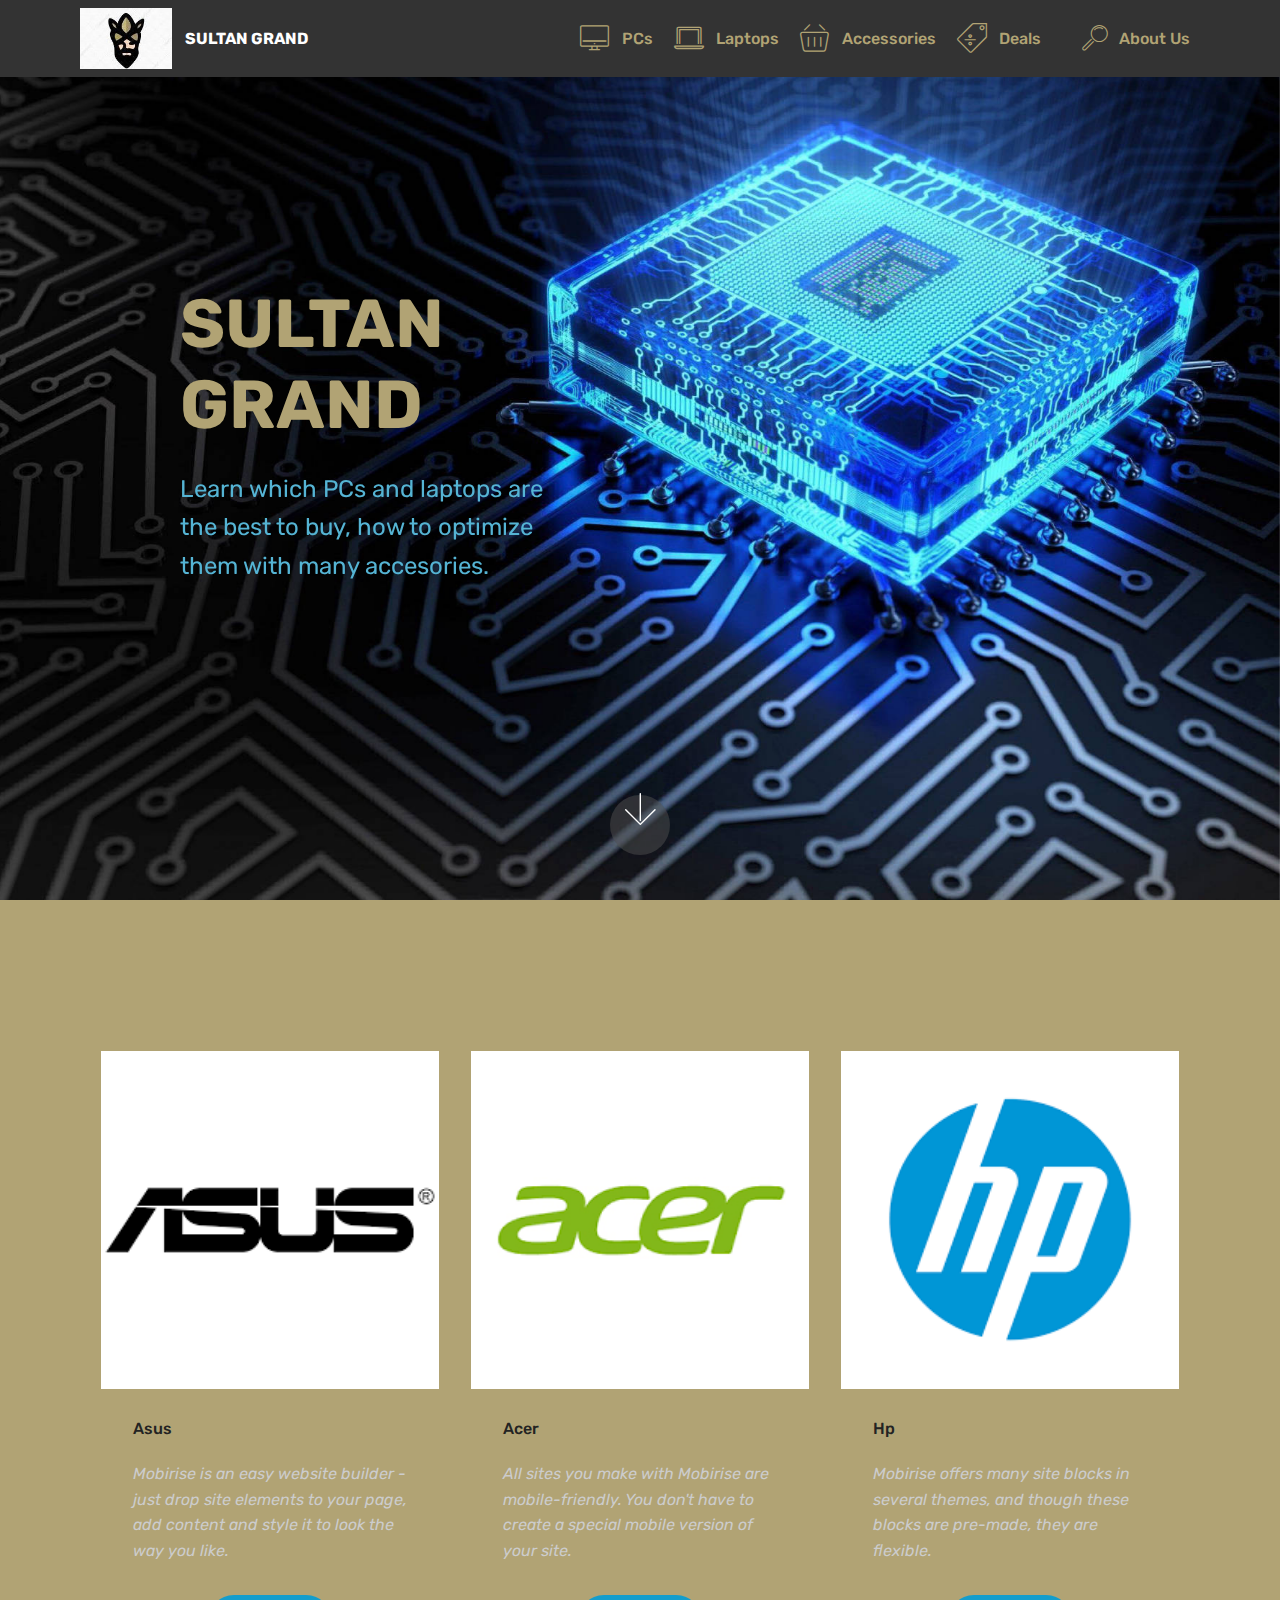
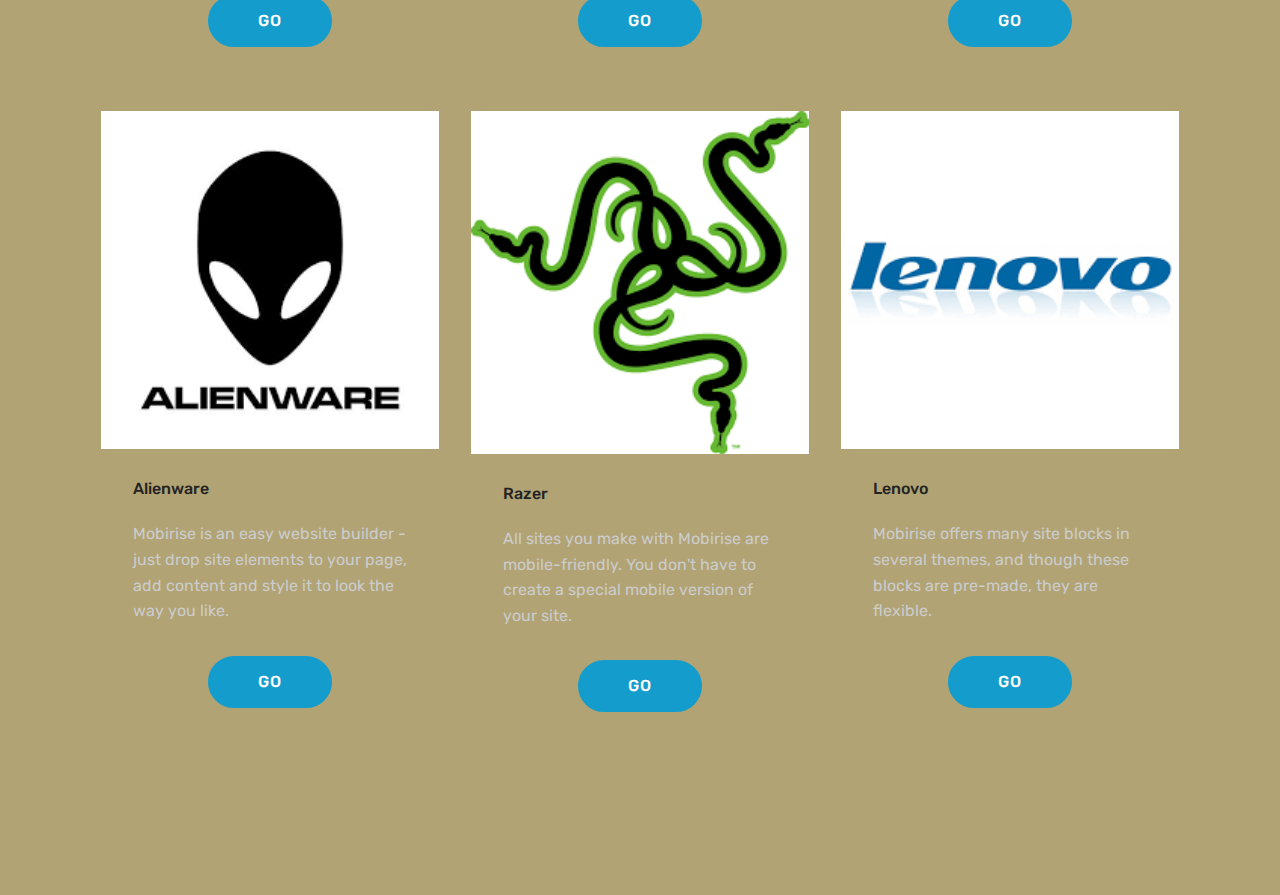
<file: index.html>
<!DOCTYPE html>
<html  >
<head>
  <!-- Site made with Mobirise Website Builder v4.10.1, https://mobirise.com -->
  <meta charset="UTF-8">
  <meta http-equiv="X-UA-Compatible" content="IE=edge">
  <meta name="generator" content="Mobirise v4.10.1, mobirise.com">
  <meta name="viewport" content="width=device-width, initial-scale=1, minimum-scale=1">
  <link rel="shortcut icon" href="assets/images/sultan1-168x111.jpg" type="image/x-icon">
  <meta name="description" content="">
  
  <title>Home</title>
  <link rel="stylesheet" href="assets/web/assets/mobirise-icons/mobirise-icons.css">
  <link rel="stylesheet" href="assets/tether/tether.min.css">
  <link rel="stylesheet" href="assets/bootstrap/css/bootstrap.min.css">
  <link rel="stylesheet" href="assets/bootstrap/css/bootstrap-grid.min.css">
  <link rel="stylesheet" href="assets/bootstrap/css/bootstrap-reboot.min.css">
  <link rel="stylesheet" href="assets/dropdown/css/style.css">
  <link rel="stylesheet" href="assets/theme/css/style.css">
  <link rel="stylesheet" href="assets/mobirise/css/mbr-additional.css" type="text/css">
  
  
  
</head>
<body>
  <section class="menu cid-rrSPdD0QNd" once="menu" id="menu1-3">

    

    <nav class="navbar navbar-expand beta-menu navbar-dropdown align-items-center navbar-fixed-top navbar-toggleable-sm">
        <button class="navbar-toggler navbar-toggler-right" type="button" data-toggle="collapse" data-target="#navbarSupportedContent" aria-controls="navbarSupportedContent" aria-expanded="false" aria-label="Toggle navigation">
            <div class="hamburger">
                <span></span>
                <span></span>
                <span></span>
                <span></span>
            </div>
        </button>
        <div class="menu-logo">
            <div class="navbar-brand">
                <span class="navbar-logo">
                    <a href="https://mobirise.co">
                         <img src="assets/images/sultan1-168x111.jpg" alt="Mobirise" title="" style="height: 3.8rem;">
                    </a>
                </span>
                <span class="navbar-caption-wrap"><a class="navbar-caption text-white display-4" href="https://mobirise.co">SULTAN GRAND<br></a></span>
            </div>
        </div>
        <div class="collapse navbar-collapse" id="navbarSupportedContent">
            <ul class="navbar-nav nav-dropdown nav-right" data-app-modern-menu="true"><li class="nav-item">
                    <a class="nav-link link text-danger display-4" href="https://mobirise.co">
                        </a>
                </li><li class="nav-item"><a class="nav-link link text-danger display-4" href="https://adhzim.github.io/coding/" target="_blank"><span class="mbri-desktop mbr-iconfont mbr-iconfont-btn" style="font-size: 30px;"></span>
                        PCs
                    </a></li><li class="nav-item"><a class="nav-link link text-danger display-4" href="https://mobirise.co"><span class="mbri-laptop mbr-iconfont mbr-iconfont-btn" style="font-size: 30px;"></span>
                        Laptops</a></li><li class="nav-item"><a class="nav-link link text-danger display-4" href="https://mobirise.co"><span class="mbri-shopping-basket mbr-iconfont mbr-iconfont-btn" style="font-size: 30px;"></span>Accessories</a></li><li class="nav-item"><a class="nav-link link text-danger display-4" href="https://mobirise.co"><span class="mbri-sale mbr-iconfont mbr-iconfont-btn" style="font-size: 30px;"></span>
                        Deals</a></li><li class="nav-item"><a class="nav-link link text-danger display-4" href="https://mobirise.co">
                        </a></li>
                <li class="nav-item">
                    <a class="nav-link link text-danger display-4" href="https://mobirise.co">
                        <span class="mbri-search mbr-iconfont mbr-iconfont-btn"></span>
                        About Us
                    </a>
                </li></ul>
            
        </div>
    </nav>
</section>

<section class="engine"><a href="https://mobirise.info/g">how to build a website</a></section><section class="cid-qTkA127IK8 mbr-fullscreen mbr-parallax-background" id="header2-1">

    

    

    <div class="container align-center">
        <div class="row justify-content-md-center">
            <div class="mbr-white col-md-10">
                <h1 class="mbr-section-title mbr-bold pb-3 mbr-fonts-style display-1">SULTAN <br>GRAND</h1>
                
                <p class="mbr-text pb-3 mbr-fonts-style display-5">Learn which PCs and laptops are <br>the best to buy, how to optimize<br> them with many accesories.</p>
                
            </div>
        </div>
    </div>
    <div class="mbr-arrow hidden-sm-down" aria-hidden="true">
        <a href="#next">
            <i class="mbri-down mbr-iconfont"></i>
        </a>
    </div>
</section>

<section class="features3 cid-rrSX46KFCg" id="features3-5">

    

    
    <div class="container">
        <div class="media-container-row">
            <div class="card p-3 col-12 col-md-6 col-lg-4">
                <div class="card-wrapper">
                    <div class="card-img">
                        <img src="assets/images/asus-225x225.png" alt="Mobirise" title="">
                    </div>
                    <div class="card-box">
                        <h4 class="card-title mbr-fonts-style display-7">
                            Asus</h4>
                        <p class="mbr-text mbr-fonts-style display-7"><em>
                            Mobirise is an easy website builder - just drop site elements to your page, add content and style it to look the way you like.
                        </em></p>
                    </div>
                    <div class="mbr-section-btn text-center"><a href="https://mobirise.co" class="btn btn-primary display-4">GO</a></div>
                </div>
            </div>

            <div class="card p-3 col-12 col-md-6 col-lg-4">
                <div class="card-wrapper">
                    <div class="card-img">
                        <img src="assets/images/acer-225x225.png" alt="Mobirise" title="">
                    </div>
                    <div class="card-box">
                        <h4 class="card-title mbr-fonts-style display-7">
                            Acer</h4>
                        <p class="mbr-text mbr-fonts-style display-7"><em>
                            All sites you make with Mobirise are mobile-friendly. You don't have to create a special mobile version of your site.
                        </em></p>
                    </div>
                    <div class="mbr-section-btn text-center"><a href="https://mobirise.co" class="btn btn-primary display-4">GO</a></div>
                </div>
            </div>

            <div class="card p-3 col-12 col-md-6 col-lg-4">
                <div class="card-wrapper">
                    <div class="card-img">
                        <img src="assets/images/hp-225x225.png" alt="Mobirise" title="">
                    </div>
                    <div class="card-box">
                        <h4 class="card-title mbr-fonts-style display-7">
                            Hp</h4>
                        <p class="mbr-text mbr-fonts-style display-7"><em>
                            Mobirise offers many site blocks in several themes, and though these blocks are pre-made, they are flexible.
                        </em></p>
                    </div>
                    <div class="mbr-section-btn text-center"><a href="https://mobirise.co" class="btn btn-primary display-4">GO</a></div>
                </div>
            </div>

            
        </div>
    </div>
</section>

<section class="features3 cid-rrSYCWpHoL" id="features3-b">

    

    
    <div class="container">
        <div class="media-container-row">
            <div class="card p-3 col-12 col-md-6 col-lg-4">
                <div class="card-wrapper">
                    <div class="card-img">
                        <img src="assets/images/alienware-225x225.png" alt="Mobirise" title="">
                    </div>
                    <div class="card-box">
                        <h4 class="card-title mbr-fonts-style display-7">
                            Alienware</h4>
                        <p class="mbr-text mbr-fonts-style display-7">
                            Mobirise is an easy website builder - just drop site elements to your page, add content and style it to look the way you like.
                        </p>
                    </div>
                    <div class="mbr-section-btn text-center"><a href="https://mobirise.co" class="btn btn-primary display-4">GO</a></div>
                </div>
            </div>

            <div class="card p-3 col-12 col-md-6 col-lg-4">
                <div class="card-wrapper">
                    <div class="card-img">
                        <img src="assets/images/razer-223x226.png" alt="Mobirise" title="">
                    </div>
                    <div class="card-box">
                        <h4 class="card-title mbr-fonts-style display-7">
                            Razer</h4>
                        <p class="mbr-text mbr-fonts-style display-7">
                            All sites you make with Mobirise are mobile-friendly. You don't have to create a special mobile version of your site.
                        </p>
                    </div>
                    <div class="mbr-section-btn text-center"><a href="https://mobirise.co" class="btn btn-primary display-4">GO</a></div>
                </div>
            </div>

            <div class="card p-3 col-12 col-md-6 col-lg-4">
                <div class="card-wrapper">
                    <div class="card-img">
                        <img src="assets/images/lenovo-225x225.png" alt="Mobirise" title="">
                    </div>
                    <div class="card-box">
                        <h4 class="card-title mbr-fonts-style display-7">
                            Lenovo</h4>
                        <p class="mbr-text mbr-fonts-style display-7">
                            Mobirise offers many site blocks in several themes, and though these blocks are pre-made, they are flexible.
                        </p>
                    </div>
                    <div class="mbr-section-btn text-center"><a href="https://mobirise.co" class="btn btn-primary display-4">GO</a></div>
                </div>
            </div>

            
        </div>
    </div>
</section>


  <script src="assets/web/assets/jquery/jquery.min.js"></script>
  <script src="assets/popper/popper.min.js"></script>
  <script src="assets/tether/tether.min.js"></script>
  <script src="assets/bootstrap/js/bootstrap.min.js"></script>
  <script src="assets/smoothscroll/smooth-scroll.js"></script>
  <script src="assets/parallax/jarallax.min.js"></script>
  <script src="assets/dropdown/js/script.min.js"></script>
  <script src="assets/touchswipe/jquery.touch-swipe.min.js"></script>
  <script src="assets/theme/js/script.js"></script>
  
  
</body>
</html>
</file>
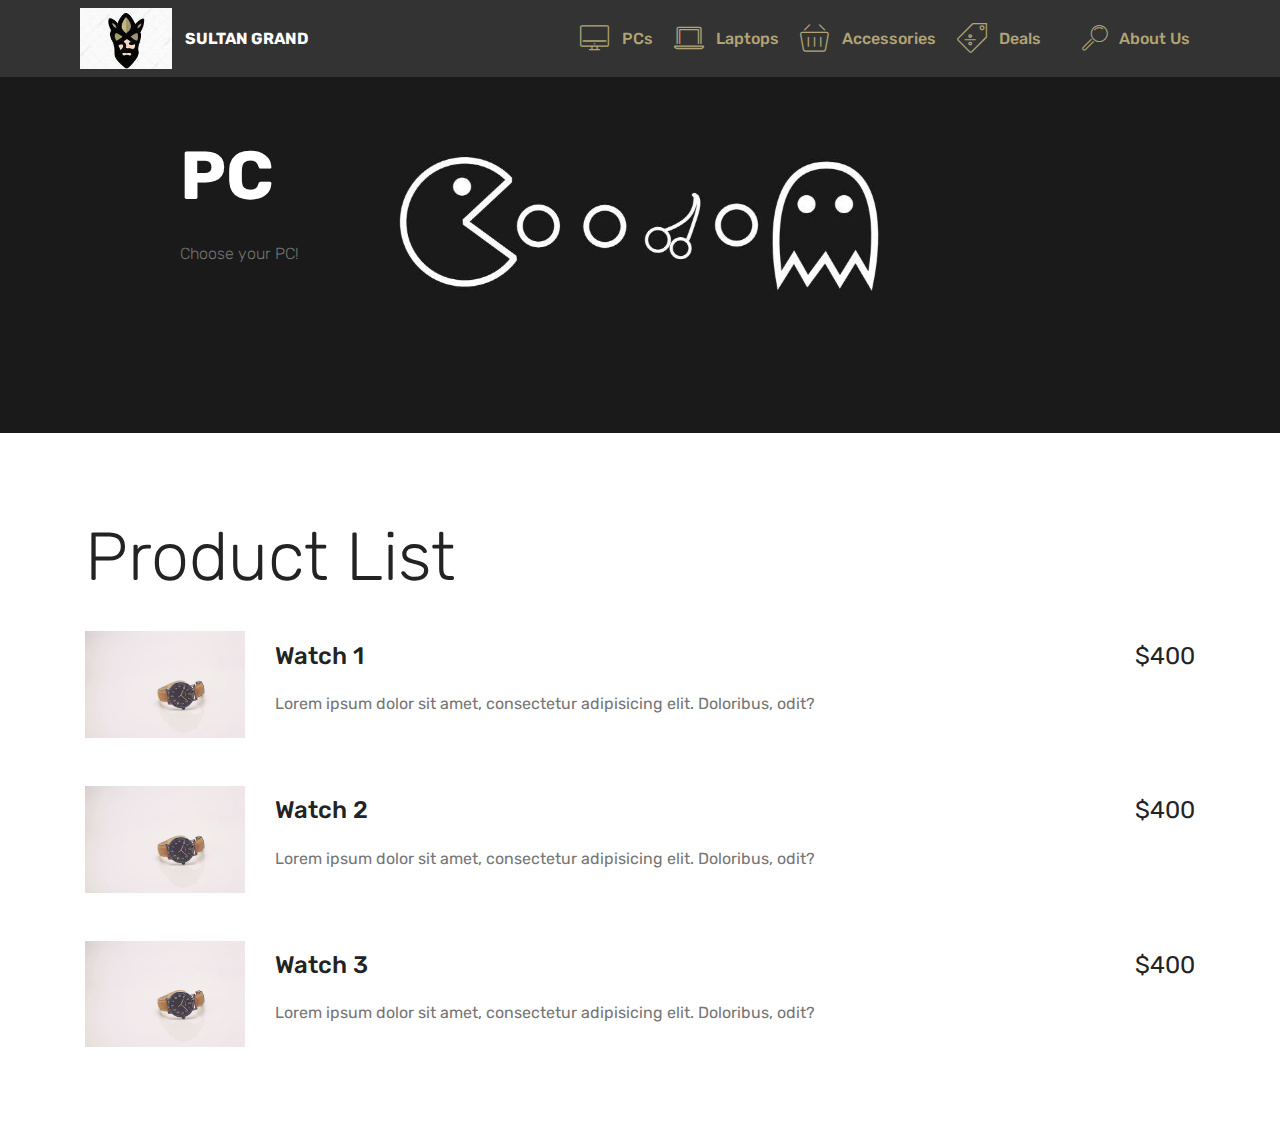
<file: page1.html>
<!DOCTYPE html>
<html  >
<head>
  <!-- Site made with Mobirise Website Builder v4.10.1, https://mobirise.com -->
  <meta charset="UTF-8">
  <meta http-equiv="X-UA-Compatible" content="IE=edge">
  <meta name="generator" content="Mobirise v4.10.1, mobirise.com">
  <meta name="viewport" content="width=device-width, initial-scale=1, minimum-scale=1">
  <link rel="shortcut icon" href="assets/images/sultan1-168x111.jpg" type="image/x-icon">
  <meta name="description" content="Web Creator Description">
  
  <title>PC</title>
  <link rel="stylesheet" href="assets/web/assets/mobirise-icons/mobirise-icons.css">
  <link rel="stylesheet" href="assets/tether/tether.min.css">
  <link rel="stylesheet" href="assets/bootstrap/css/bootstrap.min.css">
  <link rel="stylesheet" href="assets/bootstrap/css/bootstrap-grid.min.css">
  <link rel="stylesheet" href="assets/bootstrap/css/bootstrap-reboot.min.css">
  <link rel="stylesheet" href="assets/dropdown/css/style.css">
  <link rel="stylesheet" href="assets/theme/css/style.css">
  <link rel="stylesheet" href="assets/mobirise/css/mbr-additional.css" type="text/css">
  
  
  
</head>
<body>
  <section class="menu cid-rrSPdD0QNd" once="menu" id="menu1-c">

    

    <nav class="navbar navbar-expand beta-menu navbar-dropdown align-items-center navbar-fixed-top navbar-toggleable-sm">
        <button class="navbar-toggler navbar-toggler-right" type="button" data-toggle="collapse" data-target="#navbarSupportedContent" aria-controls="navbarSupportedContent" aria-expanded="false" aria-label="Toggle navigation">
            <div class="hamburger">
                <span></span>
                <span></span>
                <span></span>
                <span></span>
            </div>
        </button>
        <div class="menu-logo">
            <div class="navbar-brand">
                <span class="navbar-logo">
                    <a href="https://mobirise.co">
                         <img src="assets/images/sultan1-168x111.jpg" alt="Mobirise" title="" style="height: 3.8rem;">
                    </a>
                </span>
                <span class="navbar-caption-wrap"><a class="navbar-caption text-white display-4" href="https://mobirise.co">SULTAN GRAND<br></a></span>
            </div>
        </div>
        <div class="collapse navbar-collapse" id="navbarSupportedContent">
            <ul class="navbar-nav nav-dropdown nav-right" data-app-modern-menu="true"><li class="nav-item">
                    <a class="nav-link link text-danger display-4" href="https://mobirise.co">
                        </a>
                </li><li class="nav-item"><a class="nav-link link text-danger display-4" href="https://adhzim.github.io/coding/" target="_blank"><span class="mbri-desktop mbr-iconfont mbr-iconfont-btn" style="font-size: 30px;"></span>
                        PCs
                    </a></li><li class="nav-item"><a class="nav-link link text-danger display-4" href="https://mobirise.co"><span class="mbri-laptop mbr-iconfont mbr-iconfont-btn" style="font-size: 30px;"></span>
                        Laptops</a></li><li class="nav-item"><a class="nav-link link text-danger display-4" href="https://mobirise.co"><span class="mbri-shopping-basket mbr-iconfont mbr-iconfont-btn" style="font-size: 30px;"></span>Accessories</a></li><li class="nav-item"><a class="nav-link link text-danger display-4" href="https://mobirise.co"><span class="mbri-sale mbr-iconfont mbr-iconfont-btn" style="font-size: 30px;"></span>
                        Deals</a></li><li class="nav-item"><a class="nav-link link text-danger display-4" href="https://mobirise.co">
                        </a></li>
                <li class="nav-item">
                    <a class="nav-link link text-danger display-4" href="https://mobirise.co">
                        <span class="mbri-search mbr-iconfont mbr-iconfont-btn"></span>
                        About Us
                    </a>
                </li></ul>
            
        </div>
    </nav>
</section>

<section class="engine"><a href="https://mobirise.info/h">create your own web page</a></section><section class="header1 cid-rrT5ZQ6bSv" id="header16-g">

    

    

    <div class="container">
        <div class="row justify-content-md-center">
            <div class="col-md-10 align-center">
                <h1 class="mbr-section-title mbr-bold pb-3 mbr-fonts-style display-1">
                    PC</h1>
                
                <p class="mbr-text pb-3 mbr-fonts-style display-4">Choose your PC!</p>
                
            </div>
        </div>
    </div>

</section>

<section class="services6 cid-rrTaoM1Ub7" id="services6-h">
    <!---->
    
    <!---->
    <!--Overlay-->
    
    <!--Container-->
    <div class="container">
        <div class="row">
            <!--Titles-->
            <div class="title col-12">
                <h2 class="align-left mbr-fonts-style m-0 display-1">
                    Product List
                </h2>
                
            </div>
            <!--Card-1-->
            <div class="card col-12 pb-5">
                <div class="card-wrapper media-container-row media-container-row">
                    <div class="card-box">
                        <div class="row">
                            <div class="col-12 col-md-2">
                                <!--Image-->
                                <div class="mbr-figure">
                                    <img src="assets/images/product1.jpg" alt="Mobirise">
                                </div>
                            </div>
                            <div class="col-12 col-md-10">
                                <div class="wrapper">
                                    <div class="top-line pb-3">
                                        <h4 class="card-title mbr-fonts-style display-5">
                                            Watch 1
                                        </h4>
                                        <p class="mbr-text cost mbr-fonts-style m-0 display-5">
                                            $400
                                        </p>
                                    </div>
                                    <div class="bottom-line">
                                        <p class="mbr-text mbr-fonts-style display-7">
                                            Lorem ipsum dolor sit amet, consectetur adipisicing elit. Doloribus, odit?
                                        </p>
                                    </div>
                                </div>
                            </div>
                        </div>
                    </div>
                </div>
            </div>
            <!--Card-2-->
            <div class="card col-12 pb-5">
                <div class="card-wrapper media-container-row media-container-row">
                    <div class="card-box">
                        <div class="row">
                            <div class="col-12 col-md-2">
                                <!--Image-->
                                <div class="mbr-figure">
                                    <img src="assets/images/product1.jpg" alt="Mobirise">
                                </div>
                            </div>
                            <div class="col-12 col-md-10">
                                <div class="wrapper">
                                    <div class="top-line pb-3">
                                        <h4 class="card-title mbr-fonts-style display-5">
                                            Watch 2
                                        </h4>
                                        <p class="mbr-text cost mbr-fonts-style m-0 display-5">
                                            $400
                                        </p>
                                    </div>
                                    <div class="bottom-line">
                                        <p class="mbr-text mbr-fonts-style display-7">
                                            Lorem ipsum dolor sit amet, consectetur adipisicing elit. Doloribus, odit?
                                        </p>
                                    </div>
                                </div>
                            </div>
                        </div>
                    </div>
                </div>
            </div>
            <!--Card-3-->
            <div class="card col-12">
                <div class="card-wrapper media-container-row media-container-row">
                    <div class="card-box">
                        <div class="row">
                            <div class="col-12 col-md-2">
                                <!--Image-->
                                <div class="mbr-figure">
                                    <img src="assets/images/product1.jpg" alt="Mobirise">
                                </div>
                            </div>
                            <div class="col-12 col-md-10">
                                <div class="wrapper">
                                    <div class="top-line pb-3">
                                        <h4 class="card-title mbr-fonts-style display-5">
                                            Watch 3
                                        </h4>
                                        <p class="mbr-text cost mbr-fonts-style m-0 display-5">
                                            $400
                                        </p>
                                    </div>
                                    <div class="bottom-line">
                                        <p class="mbr-text mbr-fonts-style display-7">
                                            Lorem ipsum dolor sit amet, consectetur adipisicing elit. Doloribus, odit?
                                        </p>
                                    </div>
                                </div>
                            </div>
                        </div>
                    </div>
                </div>
            </div>
            <!--Card-4-->
            
            <!--Card-5-->
            
            <!--Card-6-->
            
        </div>
    </div>
</section>


  <script src="assets/web/assets/jquery/jquery.min.js"></script>
  <script src="assets/popper/popper.min.js"></script>
  <script src="assets/tether/tether.min.js"></script>
  <script src="assets/bootstrap/js/bootstrap.min.js"></script>
  <script src="assets/smoothscroll/smooth-scroll.js"></script>
  <script src="assets/dropdown/js/script.min.js"></script>
  <script src="assets/touchswipe/jquery.touch-swipe.min.js"></script>
  <script src="assets/theme/js/script.js"></script>
  
  
</body>
</html>
</file>
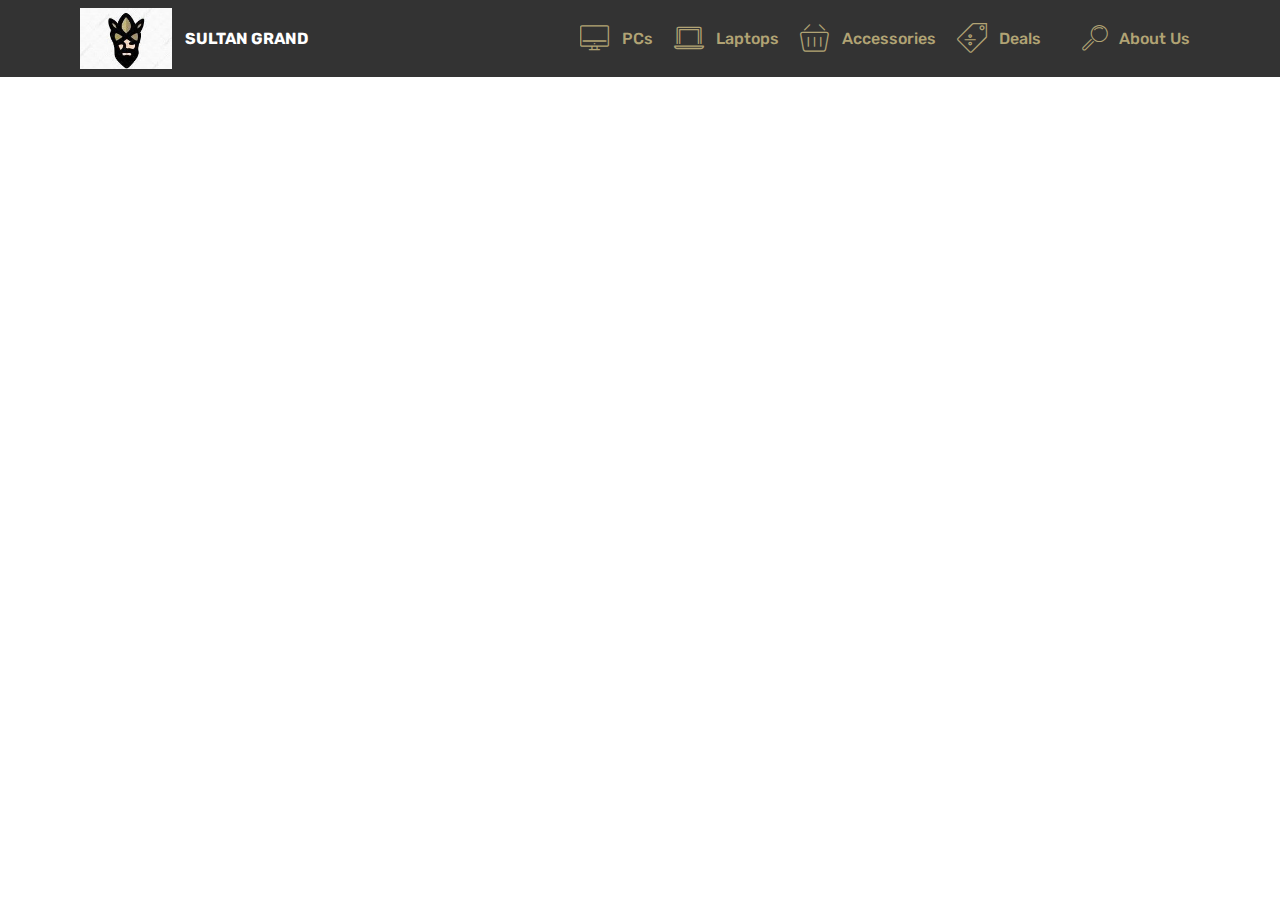
<file: page10.html>
<!DOCTYPE html>
<html  >
<head>
  <!-- Site made with Mobirise Website Builder v4.10.1, https://mobirise.com -->
  <meta charset="UTF-8">
  <meta http-equiv="X-UA-Compatible" content="IE=edge">
  <meta name="generator" content="Mobirise v4.10.1, mobirise.com">
  <meta name="viewport" content="width=device-width, initial-scale=1, minimum-scale=1">
  <link rel="shortcut icon" href="assets/images/sultan1-168x111.jpg" type="image/x-icon">
  <meta name="description" content="Web Builder Description">
  
  <title>Accessories</title>
  <link rel="stylesheet" href="assets/web/assets/mobirise-icons/mobirise-icons.css">
  <link rel="stylesheet" href="assets/tether/tether.min.css">
  <link rel="stylesheet" href="assets/bootstrap/css/bootstrap.min.css">
  <link rel="stylesheet" href="assets/bootstrap/css/bootstrap-grid.min.css">
  <link rel="stylesheet" href="assets/bootstrap/css/bootstrap-reboot.min.css">
  <link rel="stylesheet" href="assets/dropdown/css/style.css">
  <link rel="stylesheet" href="assets/theme/css/style.css">
  <link rel="stylesheet" href="assets/mobirise/css/mbr-additional.css" type="text/css">
  
  
  
</head>
<body>
  <section class="menu cid-rrXVdzFjLF" once="menu" id="menu1-y">

    

    <nav class="navbar navbar-expand beta-menu navbar-dropdown align-items-center navbar-fixed-top navbar-toggleable-sm">
        <button class="navbar-toggler navbar-toggler-right" type="button" data-toggle="collapse" data-target="#navbarSupportedContent" aria-controls="navbarSupportedContent" aria-expanded="false" aria-label="Toggle navigation">
            <div class="hamburger">
                <span></span>
                <span></span>
                <span></span>
                <span></span>
            </div>
        </button>
        <div class="menu-logo">
            <div class="navbar-brand">
                <span class="navbar-logo">
                    <a href="https://mobirise.co">
                         <img src="assets/images/sultan1-168x111.jpg" alt="Mobirise" title="" style="height: 3.8rem;">
                    </a>
                </span>
                <span class="navbar-caption-wrap"><a class="navbar-caption text-white display-4" href="https://mobirise.co">SULTAN GRAND<br></a></span>
            </div>
        </div>
        <div class="collapse navbar-collapse" id="navbarSupportedContent">
            <ul class="navbar-nav nav-dropdown nav-right" data-app-modern-menu="true"><li class="nav-item">
                    <a class="nav-link link text-danger display-4" href="https://mobirise.co">
                        </a>
                </li><li class="nav-item"><a class="nav-link link text-danger display-4" href="https://adhzim.github.io/coding/" target="_blank"><span class="mbri-desktop mbr-iconfont mbr-iconfont-btn" style="font-size: 30px;"></span>
                        PCs
                    </a></li><li class="nav-item"><a class="nav-link link text-danger display-4" href="https://mobirise.co"><span class="mbri-laptop mbr-iconfont mbr-iconfont-btn" style="font-size: 30px;"></span>
                        Laptops</a></li><li class="nav-item"><a class="nav-link link text-danger display-4" href="https://mobirise.co"><span class="mbri-shopping-basket mbr-iconfont mbr-iconfont-btn" style="font-size: 30px;"></span>Accessories</a></li><li class="nav-item"><a class="nav-link link text-danger display-4" href="https://mobirise.co"><span class="mbri-sale mbr-iconfont mbr-iconfont-btn" style="font-size: 30px;"></span>
                        Deals</a></li><li class="nav-item"><a class="nav-link link text-danger display-4" href="https://mobirise.co">
                        </a></li>
                <li class="nav-item">
                    <a class="nav-link link text-danger display-4" href="https://mobirise.co">
                        <span class="mbri-search mbr-iconfont mbr-iconfont-btn"></span>
                        About Us
                    </a>
                </li></ul>
            
        </div>
    </nav>
</section>


  <section class="engine"><a href="https://mobirise.info/u">bootstrap html templates</a></section><script src="assets/web/assets/jquery/jquery.min.js"></script>
  <script src="assets/popper/popper.min.js"></script>
  <script src="assets/tether/tether.min.js"></script>
  <script src="assets/bootstrap/js/bootstrap.min.js"></script>
  <script src="assets/smoothscroll/smooth-scroll.js"></script>
  <script src="assets/dropdown/js/script.min.js"></script>
  <script src="assets/touchswipe/jquery.touch-swipe.min.js"></script>
  <script src="assets/theme/js/script.js"></script>
  
  
</body>
</html>
</file>
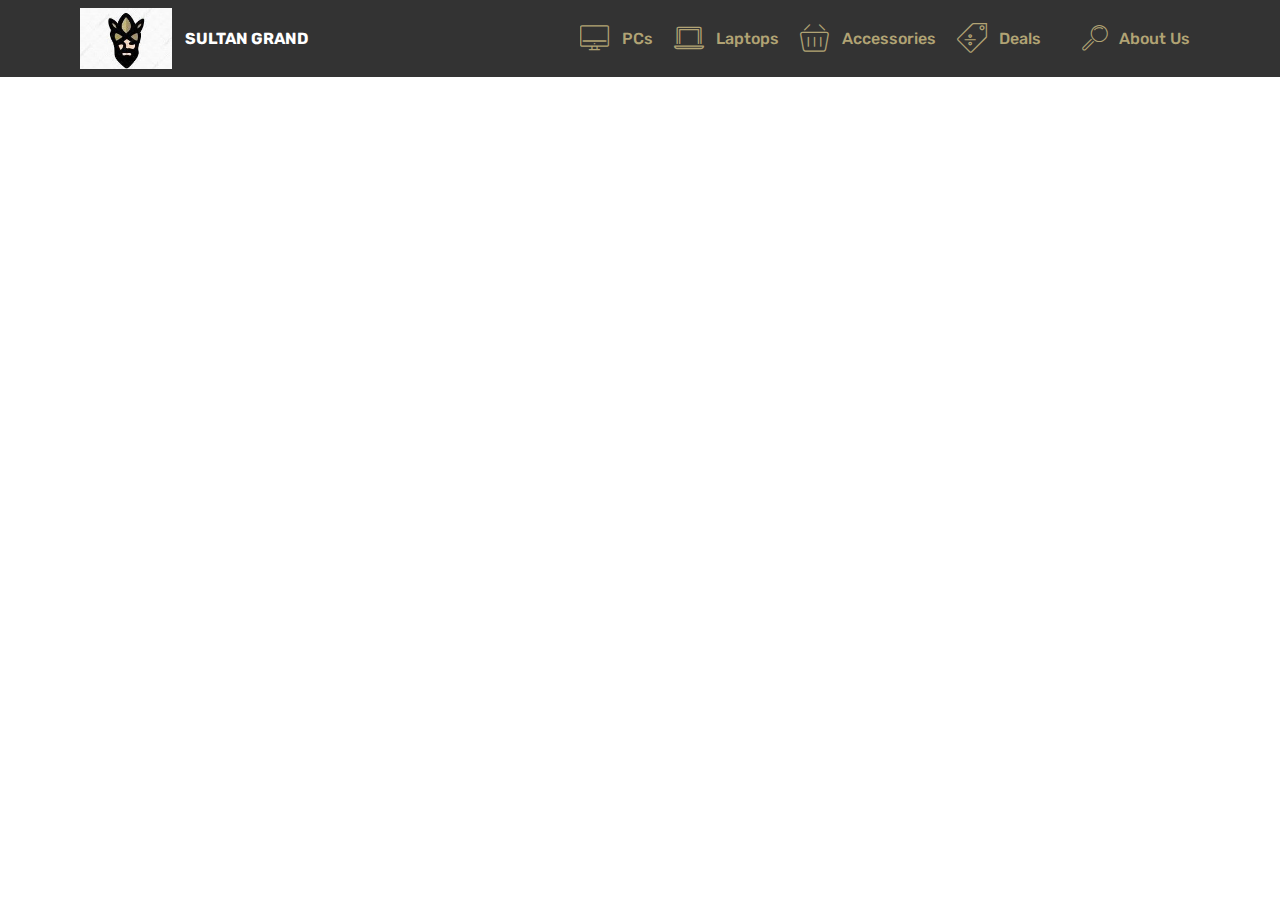
<file: page11.html>
<!DOCTYPE html>
<html  >
<head>
  <!-- Site made with Mobirise Website Builder v4.10.1, https://mobirise.com -->
  <meta charset="UTF-8">
  <meta http-equiv="X-UA-Compatible" content="IE=edge">
  <meta name="generator" content="Mobirise v4.10.1, mobirise.com">
  <meta name="viewport" content="width=device-width, initial-scale=1, minimum-scale=1">
  <link rel="shortcut icon" href="assets/images/sultan1-168x111.jpg" type="image/x-icon">
  <meta name="description" content="Web Site Maker Description">
  
  <title>About Us</title>
  <link rel="stylesheet" href="assets/web/assets/mobirise-icons/mobirise-icons.css">
  <link rel="stylesheet" href="assets/tether/tether.min.css">
  <link rel="stylesheet" href="assets/bootstrap/css/bootstrap.min.css">
  <link rel="stylesheet" href="assets/bootstrap/css/bootstrap-grid.min.css">
  <link rel="stylesheet" href="assets/bootstrap/css/bootstrap-reboot.min.css">
  <link rel="stylesheet" href="assets/dropdown/css/style.css">
  <link rel="stylesheet" href="assets/theme/css/style.css">
  <link rel="stylesheet" href="assets/mobirise/css/mbr-additional.css" type="text/css">
  
  
  
</head>
<body>
  <section class="menu cid-rrXVdzFjLF" once="menu" id="menu1-z">

    

    <nav class="navbar navbar-expand beta-menu navbar-dropdown align-items-center navbar-fixed-top navbar-toggleable-sm">
        <button class="navbar-toggler navbar-toggler-right" type="button" data-toggle="collapse" data-target="#navbarSupportedContent" aria-controls="navbarSupportedContent" aria-expanded="false" aria-label="Toggle navigation">
            <div class="hamburger">
                <span></span>
                <span></span>
                <span></span>
                <span></span>
            </div>
        </button>
        <div class="menu-logo">
            <div class="navbar-brand">
                <span class="navbar-logo">
                    <a href="https://mobirise.co">
                         <img src="assets/images/sultan1-168x111.jpg" alt="Mobirise" title="" style="height: 3.8rem;">
                    </a>
                </span>
                <span class="navbar-caption-wrap"><a class="navbar-caption text-white display-4" href="https://mobirise.co">SULTAN GRAND<br></a></span>
            </div>
        </div>
        <div class="collapse navbar-collapse" id="navbarSupportedContent">
            <ul class="navbar-nav nav-dropdown nav-right" data-app-modern-menu="true"><li class="nav-item">
                    <a class="nav-link link text-danger display-4" href="https://mobirise.co">
                        </a>
                </li><li class="nav-item"><a class="nav-link link text-danger display-4" href="https://adhzim.github.io/coding/" target="_blank"><span class="mbri-desktop mbr-iconfont mbr-iconfont-btn" style="font-size: 30px;"></span>
                        PCs
                    </a></li><li class="nav-item"><a class="nav-link link text-danger display-4" href="https://mobirise.co"><span class="mbri-laptop mbr-iconfont mbr-iconfont-btn" style="font-size: 30px;"></span>
                        Laptops</a></li><li class="nav-item"><a class="nav-link link text-danger display-4" href="https://mobirise.co"><span class="mbri-shopping-basket mbr-iconfont mbr-iconfont-btn" style="font-size: 30px;"></span>Accessories</a></li><li class="nav-item"><a class="nav-link link text-danger display-4" href="https://mobirise.co"><span class="mbri-sale mbr-iconfont mbr-iconfont-btn" style="font-size: 30px;"></span>
                        Deals</a></li><li class="nav-item"><a class="nav-link link text-danger display-4" href="https://mobirise.co">
                        </a></li>
                <li class="nav-item">
                    <a class="nav-link link text-danger display-4" href="https://mobirise.co">
                        <span class="mbri-search mbr-iconfont mbr-iconfont-btn"></span>
                        About Us
                    </a>
                </li></ul>
            
        </div>
    </nav>
</section>


  <section class="engine"><a href="https://mobirise.info/o">portfolio web templates</a></section><script src="assets/web/assets/jquery/jquery.min.js"></script>
  <script src="assets/popper/popper.min.js"></script>
  <script src="assets/tether/tether.min.js"></script>
  <script src="assets/bootstrap/js/bootstrap.min.js"></script>
  <script src="assets/smoothscroll/smooth-scroll.js"></script>
  <script src="assets/dropdown/js/script.min.js"></script>
  <script src="assets/touchswipe/jquery.touch-swipe.min.js"></script>
  <script src="assets/theme/js/script.js"></script>
  
  
</body>
</html>
</file>
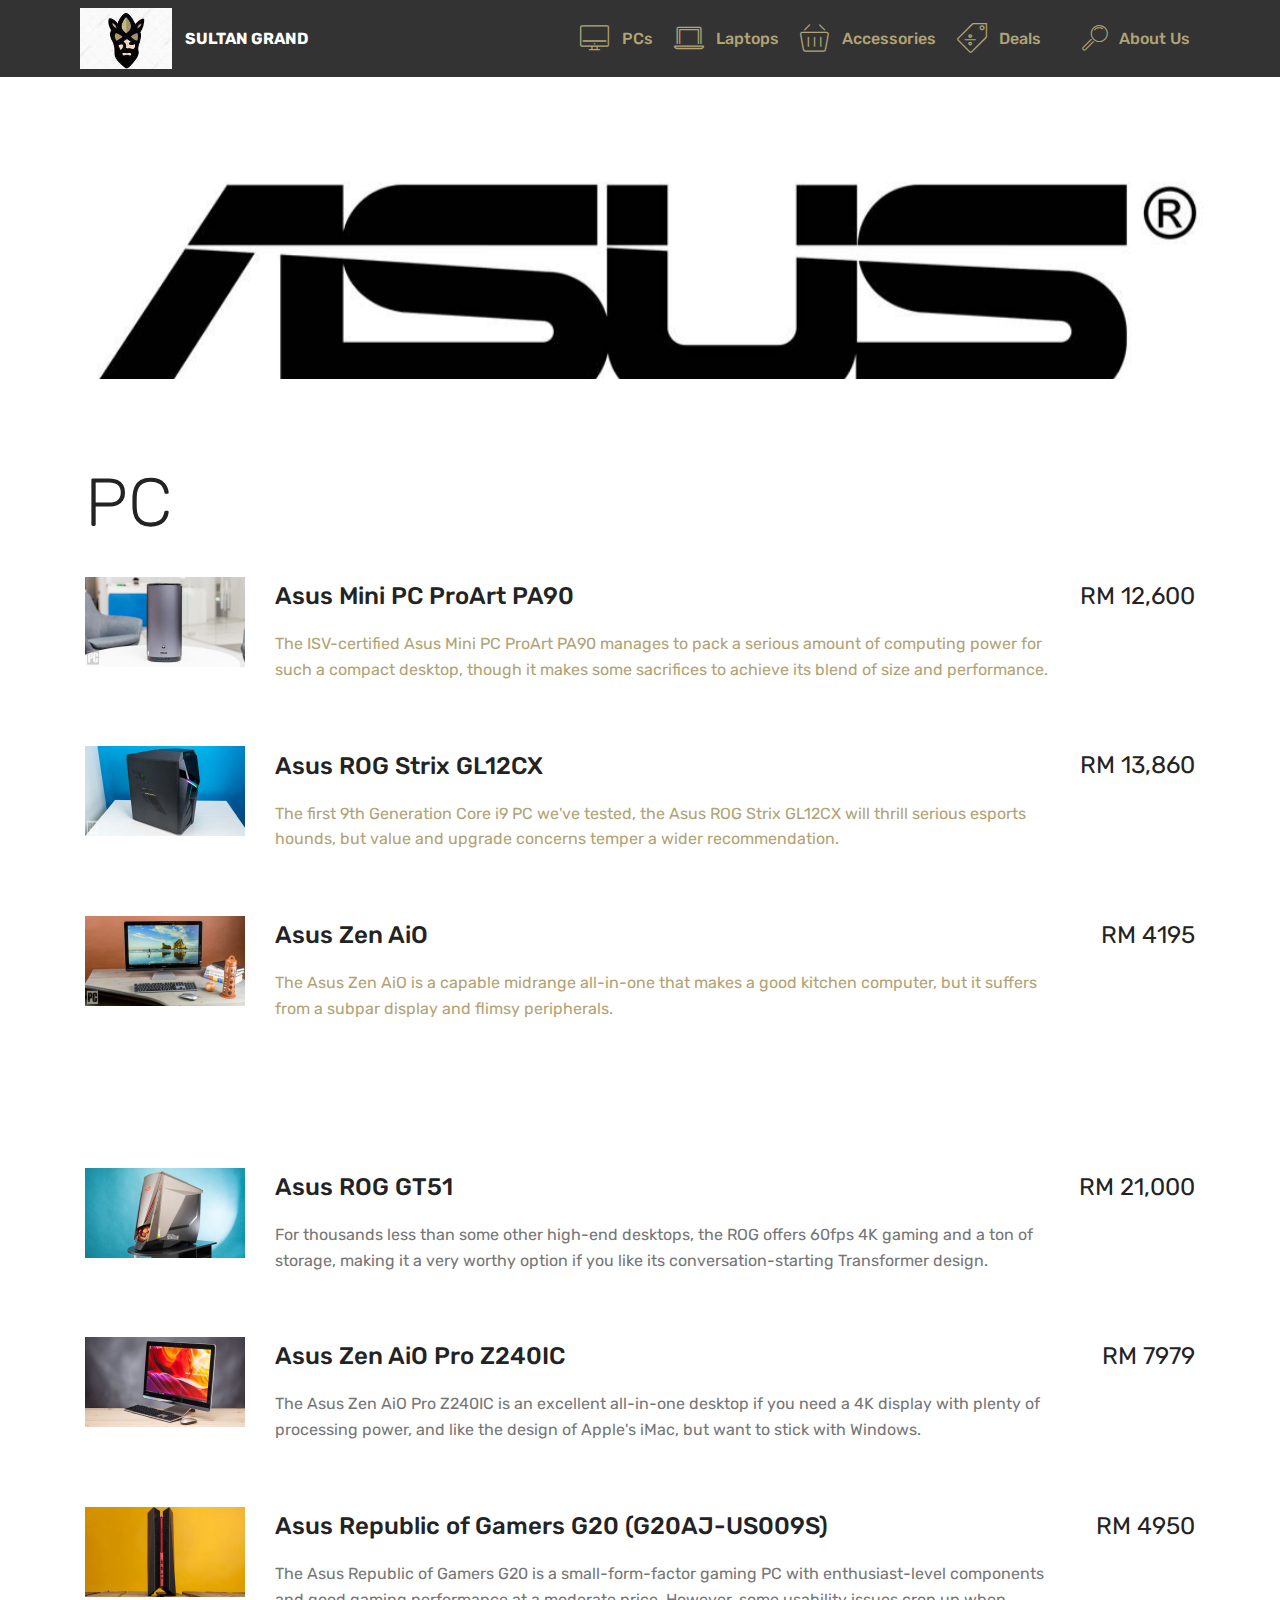
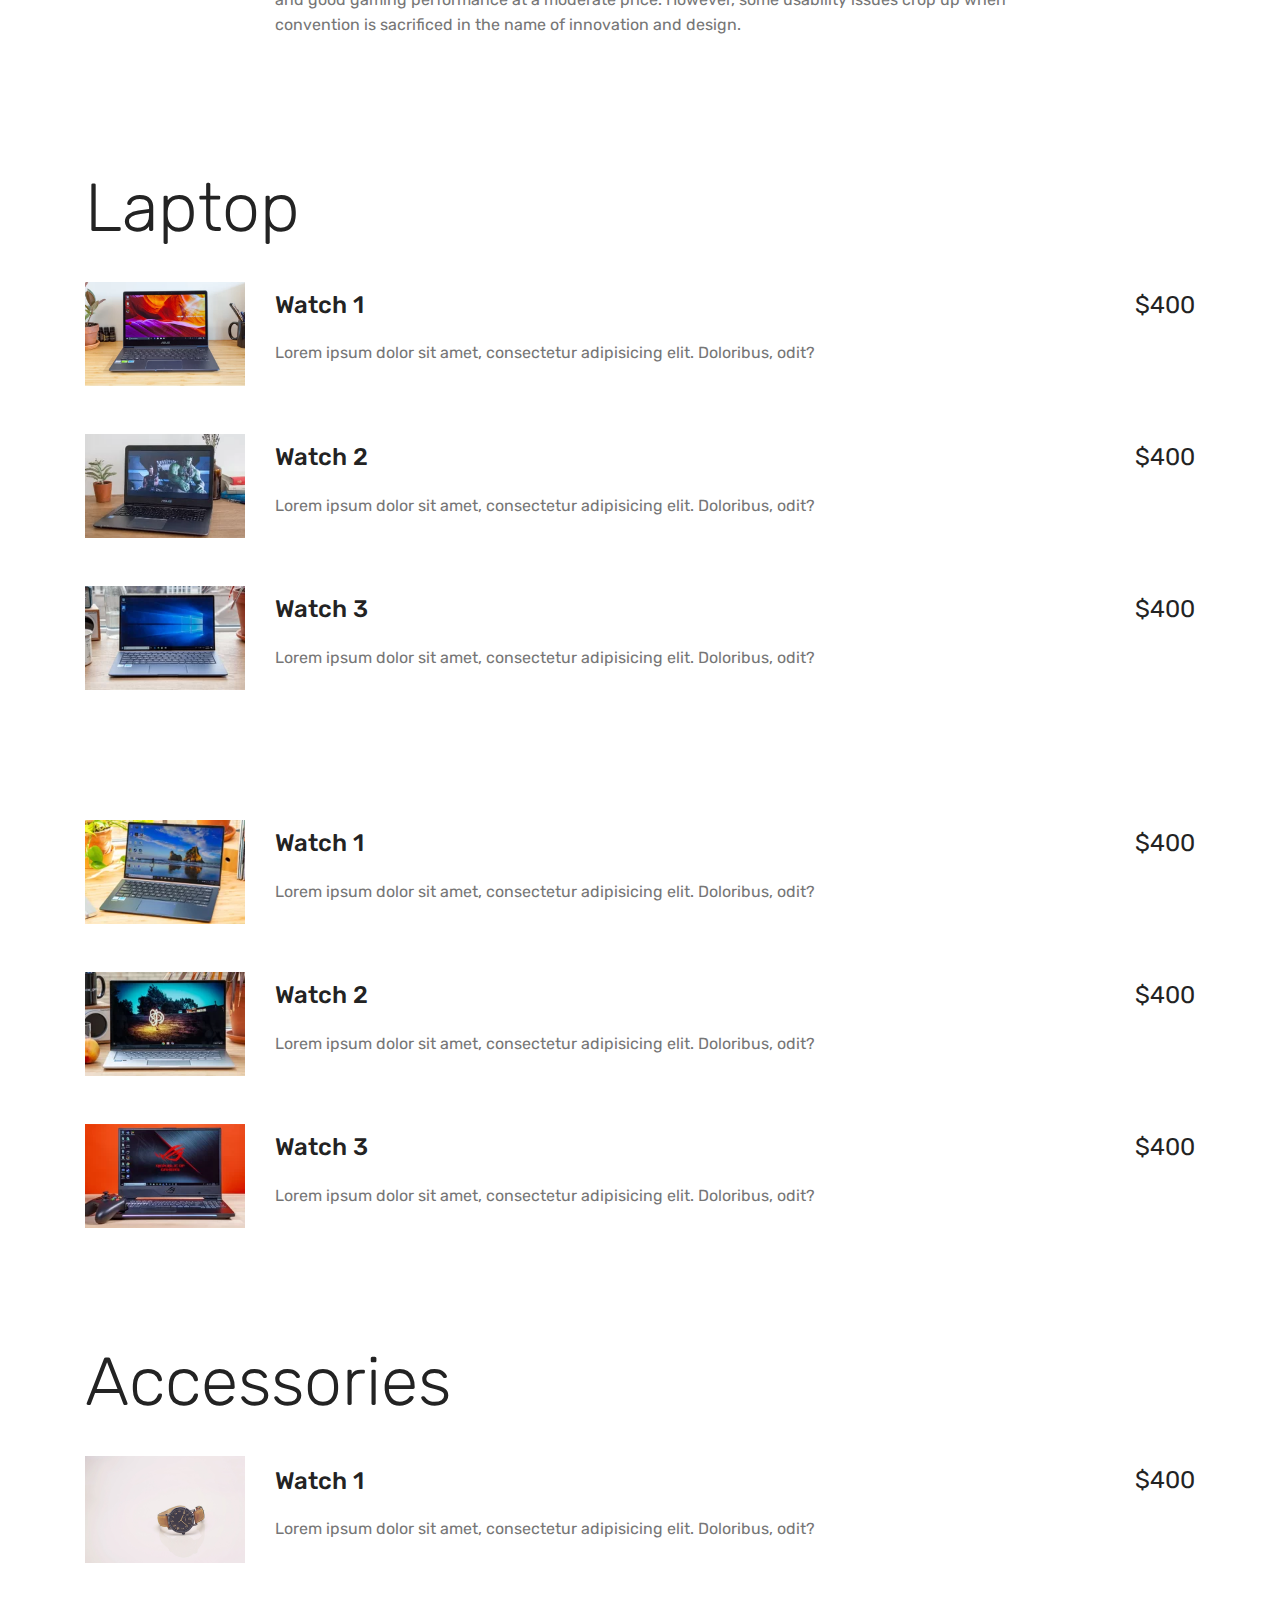
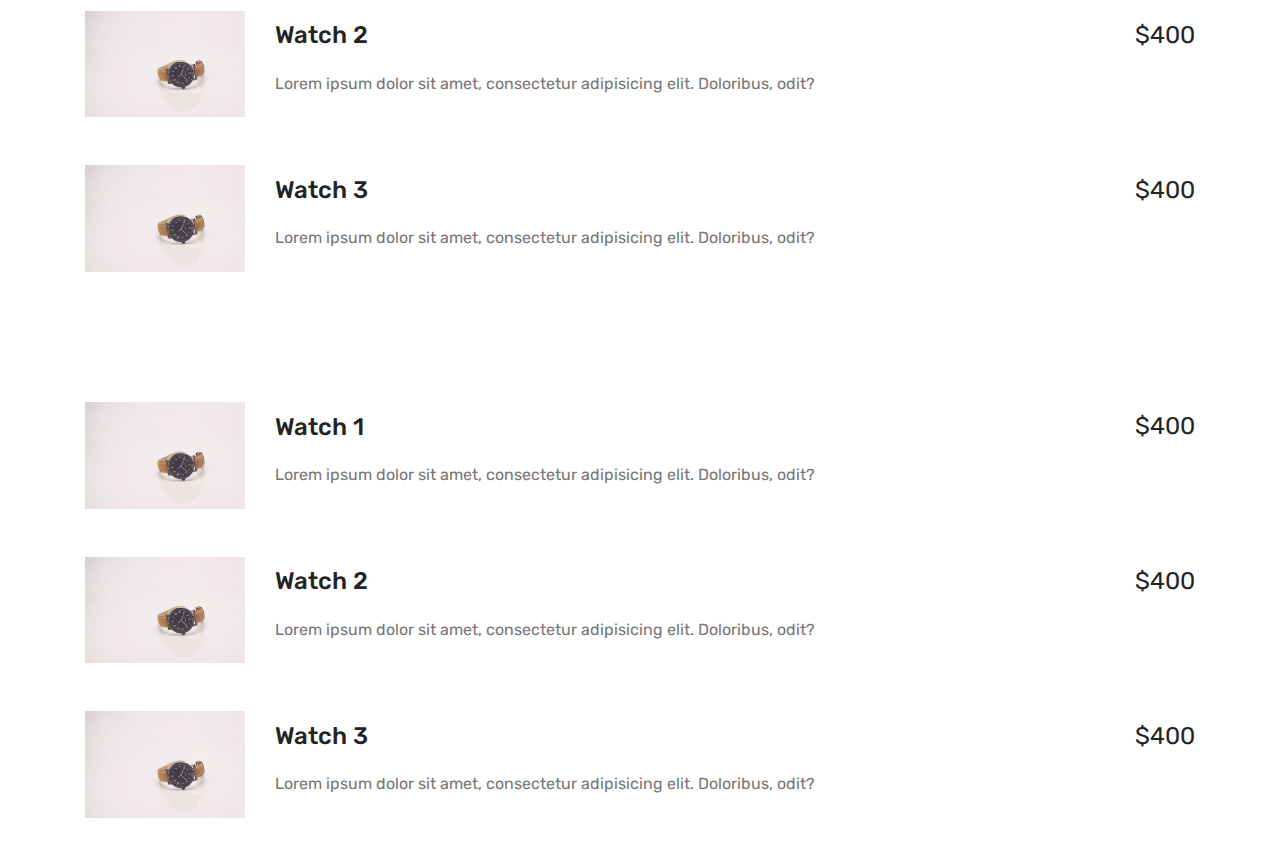
<file: page2.html>
<!DOCTYPE html>
<html  >
<head>
  <!-- Site made with Mobirise Website Builder v4.10.1, https://mobirise.com -->
  <meta charset="UTF-8">
  <meta http-equiv="X-UA-Compatible" content="IE=edge">
  <meta name="generator" content="Mobirise v4.10.1, mobirise.com">
  <meta name="viewport" content="width=device-width, initial-scale=1, minimum-scale=1">
  <link rel="shortcut icon" href="assets/images/sultan1-168x111.jpg" type="image/x-icon">
  <meta name="description" content="Web Site Creator Description">
  
  <title>Asus</title>
  <link rel="stylesheet" href="assets/web/assets/mobirise-icons/mobirise-icons.css">
  <link rel="stylesheet" href="assets/tether/tether.min.css">
  <link rel="stylesheet" href="assets/bootstrap/css/bootstrap.min.css">
  <link rel="stylesheet" href="assets/bootstrap/css/bootstrap-grid.min.css">
  <link rel="stylesheet" href="assets/bootstrap/css/bootstrap-reboot.min.css">
  <link rel="stylesheet" href="assets/dropdown/css/style.css">
  <link rel="stylesheet" href="assets/theme/css/style.css">
  <link rel="stylesheet" href="assets/mobirise/css/mbr-additional.css" type="text/css">
  
  
  
</head>
<body>
  <section class="menu cid-rrSPdD0QNd" once="menu" id="menu1-i">

    

    <nav class="navbar navbar-expand beta-menu navbar-dropdown align-items-center navbar-fixed-top navbar-toggleable-sm">
        <button class="navbar-toggler navbar-toggler-right" type="button" data-toggle="collapse" data-target="#navbarSupportedContent" aria-controls="navbarSupportedContent" aria-expanded="false" aria-label="Toggle navigation">
            <div class="hamburger">
                <span></span>
                <span></span>
                <span></span>
                <span></span>
            </div>
        </button>
        <div class="menu-logo">
            <div class="navbar-brand">
                <span class="navbar-logo">
                    <a href="https://mobirise.co">
                         <img src="assets/images/sultan1-168x111.jpg" alt="Mobirise" title="" style="height: 3.8rem;">
                    </a>
                </span>
                <span class="navbar-caption-wrap"><a class="navbar-caption text-white display-4" href="https://mobirise.co">SULTAN GRAND<br></a></span>
            </div>
        </div>
        <div class="collapse navbar-collapse" id="navbarSupportedContent">
            <ul class="navbar-nav nav-dropdown nav-right" data-app-modern-menu="true"><li class="nav-item">
                    <a class="nav-link link text-danger display-4" href="https://mobirise.co">
                        </a>
                </li><li class="nav-item"><a class="nav-link link text-danger display-4" href="https://adhzim.github.io/coding/" target="_blank"><span class="mbri-desktop mbr-iconfont mbr-iconfont-btn" style="font-size: 30px;"></span>
                        PCs
                    </a></li><li class="nav-item"><a class="nav-link link text-danger display-4" href="https://mobirise.co"><span class="mbri-laptop mbr-iconfont mbr-iconfont-btn" style="font-size: 30px;"></span>
                        Laptops</a></li><li class="nav-item"><a class="nav-link link text-danger display-4" href="https://mobirise.co"><span class="mbri-shopping-basket mbr-iconfont mbr-iconfont-btn" style="font-size: 30px;"></span>Accessories</a></li><li class="nav-item"><a class="nav-link link text-danger display-4" href="https://mobirise.co"><span class="mbri-sale mbr-iconfont mbr-iconfont-btn" style="font-size: 30px;"></span>
                        Deals</a></li><li class="nav-item"><a class="nav-link link text-danger display-4" href="https://mobirise.co">
                        </a></li>
                <li class="nav-item">
                    <a class="nav-link link text-danger display-4" href="https://mobirise.co">
                        <span class="mbri-search mbr-iconfont mbr-iconfont-btn"></span>
                        About Us
                    </a>
                </li></ul>
            
        </div>
    </nav>
</section>

<section class="engine"><a href="https://mobirise.info/v">html templates</a></section><section class="header1 cid-rrTd5BWn9q mbr-parallax-background" id="header16-j">

    

    

    <div class="container">
        <div class="row justify-content-md-center">
            <div class="col-md-10 align-center">
                
                
                <p class="mbr-text pb-3 mbr-fonts-style display-5">&nbsp; &nbsp; &nbsp; &nbsp; &nbsp; &nbsp; &nbsp; &nbsp; &nbsp; &nbsp;e<br>&nbsp; &nbsp; &nbsp; &nbsp; &nbsp; &nbsp; &nbsp; &nbsp; &nbsp;<br></p>
                
            </div>
        </div>
    </div>

</section>

<section class="services6 cid-rrTdYhU2UZ" id="services6-k">
    <!---->
    
    <!---->
    <!--Overlay-->
    
    <!--Container-->
    <div class="container">
        <div class="row">
            <!--Titles-->
            <div class="title col-12">
                <h2 class="align-left mbr-fonts-style m-0 display-1">
                    PC</h2>
                
            </div>
            <!--Card-1-->
            <div class="card col-12 pb-5">
                <div class="card-wrapper media-container-row media-container-row">
                    <div class="card-box">
                        <div class="row">
                            <div class="col-12 col-md-2">
                                <!--Image-->
                                <div class="mbr-figure">
                                    <img src="assets/images/asus-1.1-320x180.jpg" alt="Mobirise" title="">
                                </div>
                            </div>
                            <div class="col-12 col-md-10">
                                <div class="wrapper">
                                    <div class="top-line pb-3">
                                        <h4 class="card-title mbr-fonts-style display-5">Asus Mini PC ProArt PA90</h4>
                                        <p class="mbr-text cost mbr-fonts-style m-0 display-5">
                                            RM&nbsp;12,600</p>
                                    </div>
                                    <div class="bottom-line">
                                        <p class="mbr-text mbr-fonts-style display-7">
                                            The ISV-certified Asus Mini PC ProArt PA90 manages to pack a serious amount of computing power for such a compact desktop, though it makes some sacrifices to achieve its blend of size and performance.
                                        </p>
                                    </div>
                                </div>
                            </div>
                        </div>
                    </div>
                </div>
            </div>
            <!--Card-2-->
            <div class="card col-12 pb-5">
                <div class="card-wrapper media-container-row media-container-row">
                    <div class="card-box">
                        <div class="row">
                            <div class="col-12 col-md-2">
                                <!--Image-->
                                <div class="mbr-figure">
                                    <img src="assets/images/asus-1.2-320x180.jpg" alt="Mobirise" title="">
                                </div>
                            </div>
                            <div class="col-12 col-md-10">
                                <div class="wrapper">
                                    <div class="top-line pb-3">
                                        <h4 class="card-title mbr-fonts-style display-5">Asus ROG Strix GL12CX</h4>
                                        <p class="mbr-text cost mbr-fonts-style m-0 display-5">RM 13,860</p>
                                    </div>
                                    <div class="bottom-line">
                                        <p class="mbr-text mbr-fonts-style display-7">
                                            The first 9th Generation Core i9 PC we've tested, the Asus ROG Strix GL12CX will thrill serious esports hounds, but value and upgrade concerns temper a wider recommendation.
                                        </p>
                                    </div>
                                </div>
                            </div>
                        </div>
                    </div>
                </div>
            </div>
            <!--Card-3-->
            <div class="card col-12">
                <div class="card-wrapper media-container-row media-container-row">
                    <div class="card-box">
                        <div class="row">
                            <div class="col-12 col-md-2">
                                <!--Image-->
                                <div class="mbr-figure">
                                    <img src="assets/images/1.3-320x180.jpg" alt="Mobirise" title="">
                                </div>
                            </div>
                            <div class="col-12 col-md-10">
                                <div class="wrapper">
                                    <div class="top-line pb-3">
                                        <h4 class="card-title mbr-fonts-style display-5"><div>Asus Zen AiO</div></h4>
                                        <p class="mbr-text cost mbr-fonts-style m-0 display-5">RM 4195</p>
                                    </div>
                                    <div class="bottom-line">
                                        <p class="mbr-text mbr-fonts-style display-7">
                                            The Asus Zen AiO is a capable midrange all-in-one that makes a good kitchen computer, but it suffers from a subpar display and flimsy peripherals.
                                        </p>
                                    </div>
                                </div>
                            </div>
                        </div>
                    </div>
                </div>
            </div>
            <!--Card-4-->
            
            <!--Card-5-->
            
            <!--Card-6-->
            
        </div>
    </div>
</section>

<section class="services6 cid-rrTeQ1ZEnf" id="services6-m">
    <!---->
    
    <!---->
    <!--Overlay-->
    
    <!--Container-->
    <div class="container">
        <div class="row">
            <!--Titles-->
            <div class="title col-12">
                
                
            </div>
            <!--Card-1-->
            <div class="card col-12 pb-5">
                <div class="card-wrapper media-container-row media-container-row">
                    <div class="card-box">
                        <div class="row">
                            <div class="col-12 col-md-2">
                                <!--Image-->
                                <div class="mbr-figure">
                                    <img src="assets/images/asus-1.4-320x180.jpg" alt="Mobirise" title="">
                                </div>
                            </div>
                            <div class="col-12 col-md-10">
                                <div class="wrapper">
                                    <div class="top-line pb-3">
                                        <h4 class="card-title mbr-fonts-style display-5">
Asus ROG GT51&nbsp;</h4>
                                        <p class="mbr-text cost mbr-fonts-style m-0 display-5">RM&nbsp;21,000</p>
                                    </div>
                                    <div class="bottom-line">
                                        <p class="mbr-text mbr-fonts-style display-7">
                                            For thousands less than some other high-end desktops, the ROG offers 60fps 4K gaming and a ton of storage, making it a very worthy option if you like its conversation-starting Transformer design.
                                        </p>
                                    </div>
                                </div>
                            </div>
                        </div>
                    </div>
                </div>
            </div>
            <!--Card-2-->
            <div class="card col-12 pb-5">
                <div class="card-wrapper media-container-row media-container-row">
                    <div class="card-box">
                        <div class="row">
                            <div class="col-12 col-md-2">
                                <!--Image-->
                                <div class="mbr-figure">
                                    <img src="assets/images/asus-1.5-320x180.jpg" alt="Mobirise" title="">
                                </div>
                            </div>
                            <div class="col-12 col-md-10">
                                <div class="wrapper">
                                    <div class="top-line pb-3">
                                        <h4 class="card-title mbr-fonts-style display-5">Asus Zen AiO Pro Z240IC</h4>
                                        <p class="mbr-text cost mbr-fonts-style m-0 display-5">RM 7979</p>
                                    </div>
                                    <div class="bottom-line">
                                        <p class="mbr-text mbr-fonts-style display-7">
                                            The Asus Zen AiO Pro Z240IC is an excellent all-in-one desktop if you need a 4K display with plenty of processing power, and like the design of Apple's iMac, but want to stick with Windows.
                                        </p>
                                    </div>
                                </div>
                            </div>
                        </div>
                    </div>
                </div>
            </div>
            <!--Card-3-->
            <div class="card col-12">
                <div class="card-wrapper media-container-row media-container-row">
                    <div class="card-box">
                        <div class="row">
                            <div class="col-12 col-md-2">
                                <!--Image-->
                                <div class="mbr-figure">
                                    <img src="assets/images/asus-1.6-320x180.jpg" alt="Mobirise" title="">
                                </div>
                            </div>
                            <div class="col-12 col-md-10">
                                <div class="wrapper">
                                    <div class="top-line pb-3">
                                        <h4 class="card-title mbr-fonts-style display-5"><div>Asus Republic of Gamers G20 (G20AJ-US009S)&nbsp;</div></h4>
                                        <p class="mbr-text cost mbr-fonts-style m-0 display-5">
                                            RM&nbsp;4950</p>
                                    </div>
                                    <div class="bottom-line">
                                        <p class="mbr-text mbr-fonts-style display-7">The Asus Republic of Gamers G20 is a small-form-factor gaming PC with enthusiast-level components and good gaming performance at a moderate price. However, some usability issues crop up when convention is sacrificed in the name of innovation and design.</p>
                                    </div>
                                </div>
                            </div>
                        </div>
                    </div>
                </div>
            </div>
            <!--Card-4-->
            
            <!--Card-5-->
            
            <!--Card-6-->
            
        </div>
    </div>
</section>

<section class="services6 cid-rrTeQgxd08" id="services6-n">
    <!---->
    
    <!---->
    <!--Overlay-->
    
    <!--Container-->
    <div class="container">
        <div class="row">
            <!--Titles-->
            <div class="title col-12">
                <h2 class="align-left mbr-fonts-style m-0 display-1">
                    Laptop</h2>
                
            </div>
            <!--Card-1-->
            <div class="card col-12 pb-5">
                <div class="card-wrapper media-container-row media-container-row">
                    <div class="card-box">
                        <div class="row">
                            <div class="col-12 col-md-2">
                                <!--Image-->
                                <div class="mbr-figure">
                                    <img src="assets/images/asus-1.webp" alt="Mobirise" title="">
                                </div>
                            </div>
                            <div class="col-12 col-md-10">
                                <div class="wrapper">
                                    <div class="top-line pb-3">
                                        <h4 class="card-title mbr-fonts-style display-5">
                                            Watch 1
                                        </h4>
                                        <p class="mbr-text cost mbr-fonts-style m-0 display-5">
                                            $400
                                        </p>
                                    </div>
                                    <div class="bottom-line">
                                        <p class="mbr-text mbr-fonts-style display-7">
                                            Lorem ipsum dolor sit amet, consectetur adipisicing elit. Doloribus, odit?
                                        </p>
                                    </div>
                                </div>
                            </div>
                        </div>
                    </div>
                </div>
            </div>
            <!--Card-2-->
            <div class="card col-12 pb-5">
                <div class="card-wrapper media-container-row media-container-row">
                    <div class="card-box">
                        <div class="row">
                            <div class="col-12 col-md-2">
                                <!--Image-->
                                <div class="mbr-figure">
                                    <img src="assets/images/asus-2.webp" alt="Mobirise" title="">
                                </div>
                            </div>
                            <div class="col-12 col-md-10">
                                <div class="wrapper">
                                    <div class="top-line pb-3">
                                        <h4 class="card-title mbr-fonts-style display-5">
                                            Watch 2
                                        </h4>
                                        <p class="mbr-text cost mbr-fonts-style m-0 display-5">
                                            $400
                                        </p>
                                    </div>
                                    <div class="bottom-line">
                                        <p class="mbr-text mbr-fonts-style display-7">
                                            Lorem ipsum dolor sit amet, consectetur adipisicing elit. Doloribus, odit?
                                        </p>
                                    </div>
                                </div>
                            </div>
                        </div>
                    </div>
                </div>
            </div>
            <!--Card-3-->
            <div class="card col-12">
                <div class="card-wrapper media-container-row media-container-row">
                    <div class="card-box">
                        <div class="row">
                            <div class="col-12 col-md-2">
                                <!--Image-->
                                <div class="mbr-figure">
                                    <img src="assets/images/asus-3.webp" alt="Mobirise" title="">
                                </div>
                            </div>
                            <div class="col-12 col-md-10">
                                <div class="wrapper">
                                    <div class="top-line pb-3">
                                        <h4 class="card-title mbr-fonts-style display-5">
                                            Watch 3
                                        </h4>
                                        <p class="mbr-text cost mbr-fonts-style m-0 display-5">
                                            $400
                                        </p>
                                    </div>
                                    <div class="bottom-line">
                                        <p class="mbr-text mbr-fonts-style display-7">
                                            Lorem ipsum dolor sit amet, consectetur adipisicing elit. Doloribus, odit?
                                        </p>
                                    </div>
                                </div>
                            </div>
                        </div>
                    </div>
                </div>
            </div>
            <!--Card-4-->
            
            <!--Card-5-->
            
            <!--Card-6-->
            
        </div>
    </div>
</section>

<section class="services6 cid-rrTeQu8o7n" id="services6-o">
    <!---->
    
    <!---->
    <!--Overlay-->
    
    <!--Container-->
    <div class="container">
        <div class="row">
            <!--Titles-->
            <div class="title col-12">
                
                
            </div>
            <!--Card-1-->
            <div class="card col-12 pb-5">
                <div class="card-wrapper media-container-row media-container-row">
                    <div class="card-box">
                        <div class="row">
                            <div class="col-12 col-md-2">
                                <!--Image-->
                                <div class="mbr-figure">
                                    <img src="assets/images/asus-4.webp" alt="Mobirise" title="">
                                </div>
                            </div>
                            <div class="col-12 col-md-10">
                                <div class="wrapper">
                                    <div class="top-line pb-3">
                                        <h4 class="card-title mbr-fonts-style display-5">
                                            Watch 1
                                        </h4>
                                        <p class="mbr-text cost mbr-fonts-style m-0 display-5">
                                            $400
                                        </p>
                                    </div>
                                    <div class="bottom-line">
                                        <p class="mbr-text mbr-fonts-style display-7">
                                            Lorem ipsum dolor sit amet, consectetur adipisicing elit. Doloribus, odit?
                                        </p>
                                    </div>
                                </div>
                            </div>
                        </div>
                    </div>
                </div>
            </div>
            <!--Card-2-->
            <div class="card col-12 pb-5">
                <div class="card-wrapper media-container-row media-container-row">
                    <div class="card-box">
                        <div class="row">
                            <div class="col-12 col-md-2">
                                <!--Image-->
                                <div class="mbr-figure">
                                    <img src="assets/images/asus-5.webp" alt="Mobirise" title="">
                                </div>
                            </div>
                            <div class="col-12 col-md-10">
                                <div class="wrapper">
                                    <div class="top-line pb-3">
                                        <h4 class="card-title mbr-fonts-style display-5">
                                            Watch 2
                                        </h4>
                                        <p class="mbr-text cost mbr-fonts-style m-0 display-5">
                                            $400
                                        </p>
                                    </div>
                                    <div class="bottom-line">
                                        <p class="mbr-text mbr-fonts-style display-7">
                                            Lorem ipsum dolor sit amet, consectetur adipisicing elit. Doloribus, odit?
                                        </p>
                                    </div>
                                </div>
                            </div>
                        </div>
                    </div>
                </div>
            </div>
            <!--Card-3-->
            <div class="card col-12">
                <div class="card-wrapper media-container-row media-container-row">
                    <div class="card-box">
                        <div class="row">
                            <div class="col-12 col-md-2">
                                <!--Image-->
                                <div class="mbr-figure">
                                    <img src="assets/images/asus-6.webp" alt="Mobirise" title="">
                                </div>
                            </div>
                            <div class="col-12 col-md-10">
                                <div class="wrapper">
                                    <div class="top-line pb-3">
                                        <h4 class="card-title mbr-fonts-style display-5">
                                            Watch 3
                                        </h4>
                                        <p class="mbr-text cost mbr-fonts-style m-0 display-5">
                                            $400
                                        </p>
                                    </div>
                                    <div class="bottom-line">
                                        <p class="mbr-text mbr-fonts-style display-7">
                                            Lorem ipsum dolor sit amet, consectetur adipisicing elit. Doloribus, odit?
                                        </p>
                                    </div>
                                </div>
                            </div>
                        </div>
                    </div>
                </div>
            </div>
            <!--Card-4-->
            
            <!--Card-5-->
            
            <!--Card-6-->
            
        </div>
    </div>
</section>

<section class="services6 cid-rrTeQHopRB" id="services6-p">
    <!---->
    
    <!---->
    <!--Overlay-->
    
    <!--Container-->
    <div class="container">
        <div class="row">
            <!--Titles-->
            <div class="title col-12">
                <h2 class="align-left mbr-fonts-style m-0 display-1">
                    Accessories</h2>
                
            </div>
            <!--Card-1-->
            <div class="card col-12 pb-5">
                <div class="card-wrapper media-container-row media-container-row">
                    <div class="card-box">
                        <div class="row">
                            <div class="col-12 col-md-2">
                                <!--Image-->
                                <div class="mbr-figure">
                                    <img src="assets/images/product1.jpg" alt="Mobirise">
                                </div>
                            </div>
                            <div class="col-12 col-md-10">
                                <div class="wrapper">
                                    <div class="top-line pb-3">
                                        <h4 class="card-title mbr-fonts-style display-5">
                                            Watch 1
                                        </h4>
                                        <p class="mbr-text cost mbr-fonts-style m-0 display-5">
                                            $400
                                        </p>
                                    </div>
                                    <div class="bottom-line">
                                        <p class="mbr-text mbr-fonts-style display-7">
                                            Lorem ipsum dolor sit amet, consectetur adipisicing elit. Doloribus, odit?
                                        </p>
                                    </div>
                                </div>
                            </div>
                        </div>
                    </div>
                </div>
            </div>
            <!--Card-2-->
            <div class="card col-12 pb-5">
                <div class="card-wrapper media-container-row media-container-row">
                    <div class="card-box">
                        <div class="row">
                            <div class="col-12 col-md-2">
                                <!--Image-->
                                <div class="mbr-figure">
                                    <img src="assets/images/product1.jpg" alt="Mobirise">
                                </div>
                            </div>
                            <div class="col-12 col-md-10">
                                <div class="wrapper">
                                    <div class="top-line pb-3">
                                        <h4 class="card-title mbr-fonts-style display-5">
                                            Watch 2
                                        </h4>
                                        <p class="mbr-text cost mbr-fonts-style m-0 display-5">
                                            $400
                                        </p>
                                    </div>
                                    <div class="bottom-line">
                                        <p class="mbr-text mbr-fonts-style display-7">
                                            Lorem ipsum dolor sit amet, consectetur adipisicing elit. Doloribus, odit?
                                        </p>
                                    </div>
                                </div>
                            </div>
                        </div>
                    </div>
                </div>
            </div>
            <!--Card-3-->
            <div class="card col-12">
                <div class="card-wrapper media-container-row media-container-row">
                    <div class="card-box">
                        <div class="row">
                            <div class="col-12 col-md-2">
                                <!--Image-->
                                <div class="mbr-figure">
                                    <img src="assets/images/product1.jpg" alt="Mobirise">
                                </div>
                            </div>
                            <div class="col-12 col-md-10">
                                <div class="wrapper">
                                    <div class="top-line pb-3">
                                        <h4 class="card-title mbr-fonts-style display-5">
                                            Watch 3
                                        </h4>
                                        <p class="mbr-text cost mbr-fonts-style m-0 display-5">
                                            $400
                                        </p>
                                    </div>
                                    <div class="bottom-line">
                                        <p class="mbr-text mbr-fonts-style display-7">
                                            Lorem ipsum dolor sit amet, consectetur adipisicing elit. Doloribus, odit?
                                        </p>
                                    </div>
                                </div>
                            </div>
                        </div>
                    </div>
                </div>
            </div>
            <!--Card-4-->
            
            <!--Card-5-->
            
            <!--Card-6-->
            
        </div>
    </div>
</section>

<section class="services6 cid-rrTi0ov5s9" id="services6-q">
    <!---->
    
    <!---->
    <!--Overlay-->
    
    <!--Container-->
    <div class="container">
        <div class="row">
            <!--Titles-->
            <div class="title col-12">
                
                
            </div>
            <!--Card-1-->
            <div class="card col-12 pb-5">
                <div class="card-wrapper media-container-row media-container-row">
                    <div class="card-box">
                        <div class="row">
                            <div class="col-12 col-md-2">
                                <!--Image-->
                                <div class="mbr-figure">
                                    <img src="assets/images/product1.jpg" alt="Mobirise">
                                </div>
                            </div>
                            <div class="col-12 col-md-10">
                                <div class="wrapper">
                                    <div class="top-line pb-3">
                                        <h4 class="card-title mbr-fonts-style display-5">
                                            Watch 1
                                        </h4>
                                        <p class="mbr-text cost mbr-fonts-style m-0 display-5">
                                            $400
                                        </p>
                                    </div>
                                    <div class="bottom-line">
                                        <p class="mbr-text mbr-fonts-style display-7">
                                            Lorem ipsum dolor sit amet, consectetur adipisicing elit. Doloribus, odit?
                                        </p>
                                    </div>
                                </div>
                            </div>
                        </div>
                    </div>
                </div>
            </div>
            <!--Card-2-->
            <div class="card col-12 pb-5">
                <div class="card-wrapper media-container-row media-container-row">
                    <div class="card-box">
                        <div class="row">
                            <div class="col-12 col-md-2">
                                <!--Image-->
                                <div class="mbr-figure">
                                    <img src="assets/images/product1.jpg" alt="Mobirise">
                                </div>
                            </div>
                            <div class="col-12 col-md-10">
                                <div class="wrapper">
                                    <div class="top-line pb-3">
                                        <h4 class="card-title mbr-fonts-style display-5">
                                            Watch 2
                                        </h4>
                                        <p class="mbr-text cost mbr-fonts-style m-0 display-5">
                                            $400
                                        </p>
                                    </div>
                                    <div class="bottom-line">
                                        <p class="mbr-text mbr-fonts-style display-7">
                                            Lorem ipsum dolor sit amet, consectetur adipisicing elit. Doloribus, odit?
                                        </p>
                                    </div>
                                </div>
                            </div>
                        </div>
                    </div>
                </div>
            </div>
            <!--Card-3-->
            <div class="card col-12">
                <div class="card-wrapper media-container-row media-container-row">
                    <div class="card-box">
                        <div class="row">
                            <div class="col-12 col-md-2">
                                <!--Image-->
                                <div class="mbr-figure">
                                    <img src="assets/images/product1.jpg" alt="Mobirise">
                                </div>
                            </div>
                            <div class="col-12 col-md-10">
                                <div class="wrapper">
                                    <div class="top-line pb-3">
                                        <h4 class="card-title mbr-fonts-style display-5">
                                            Watch 3
                                        </h4>
                                        <p class="mbr-text cost mbr-fonts-style m-0 display-5">
                                            $400
                                        </p>
                                    </div>
                                    <div class="bottom-line">
                                        <p class="mbr-text mbr-fonts-style display-7">
                                            Lorem ipsum dolor sit amet, consectetur adipisicing elit. Doloribus, odit?
                                        </p>
                                    </div>
                                </div>
                            </div>
                        </div>
                    </div>
                </div>
            </div>
            <!--Card-4-->
            
            <!--Card-5-->
            
            <!--Card-6-->
            
        </div>
    </div>
</section>


  <script src="assets/web/assets/jquery/jquery.min.js"></script>
  <script src="assets/popper/popper.min.js"></script>
  <script src="assets/tether/tether.min.js"></script>
  <script src="assets/bootstrap/js/bootstrap.min.js"></script>
  <script src="assets/smoothscroll/smooth-scroll.js"></script>
  <script src="assets/dropdown/js/script.min.js"></script>
  <script src="assets/touchswipe/jquery.touch-swipe.min.js"></script>
  <script src="assets/parallax/jarallax.min.js"></script>
  <script src="assets/theme/js/script.js"></script>
  
  
</body>
</html>
</file>
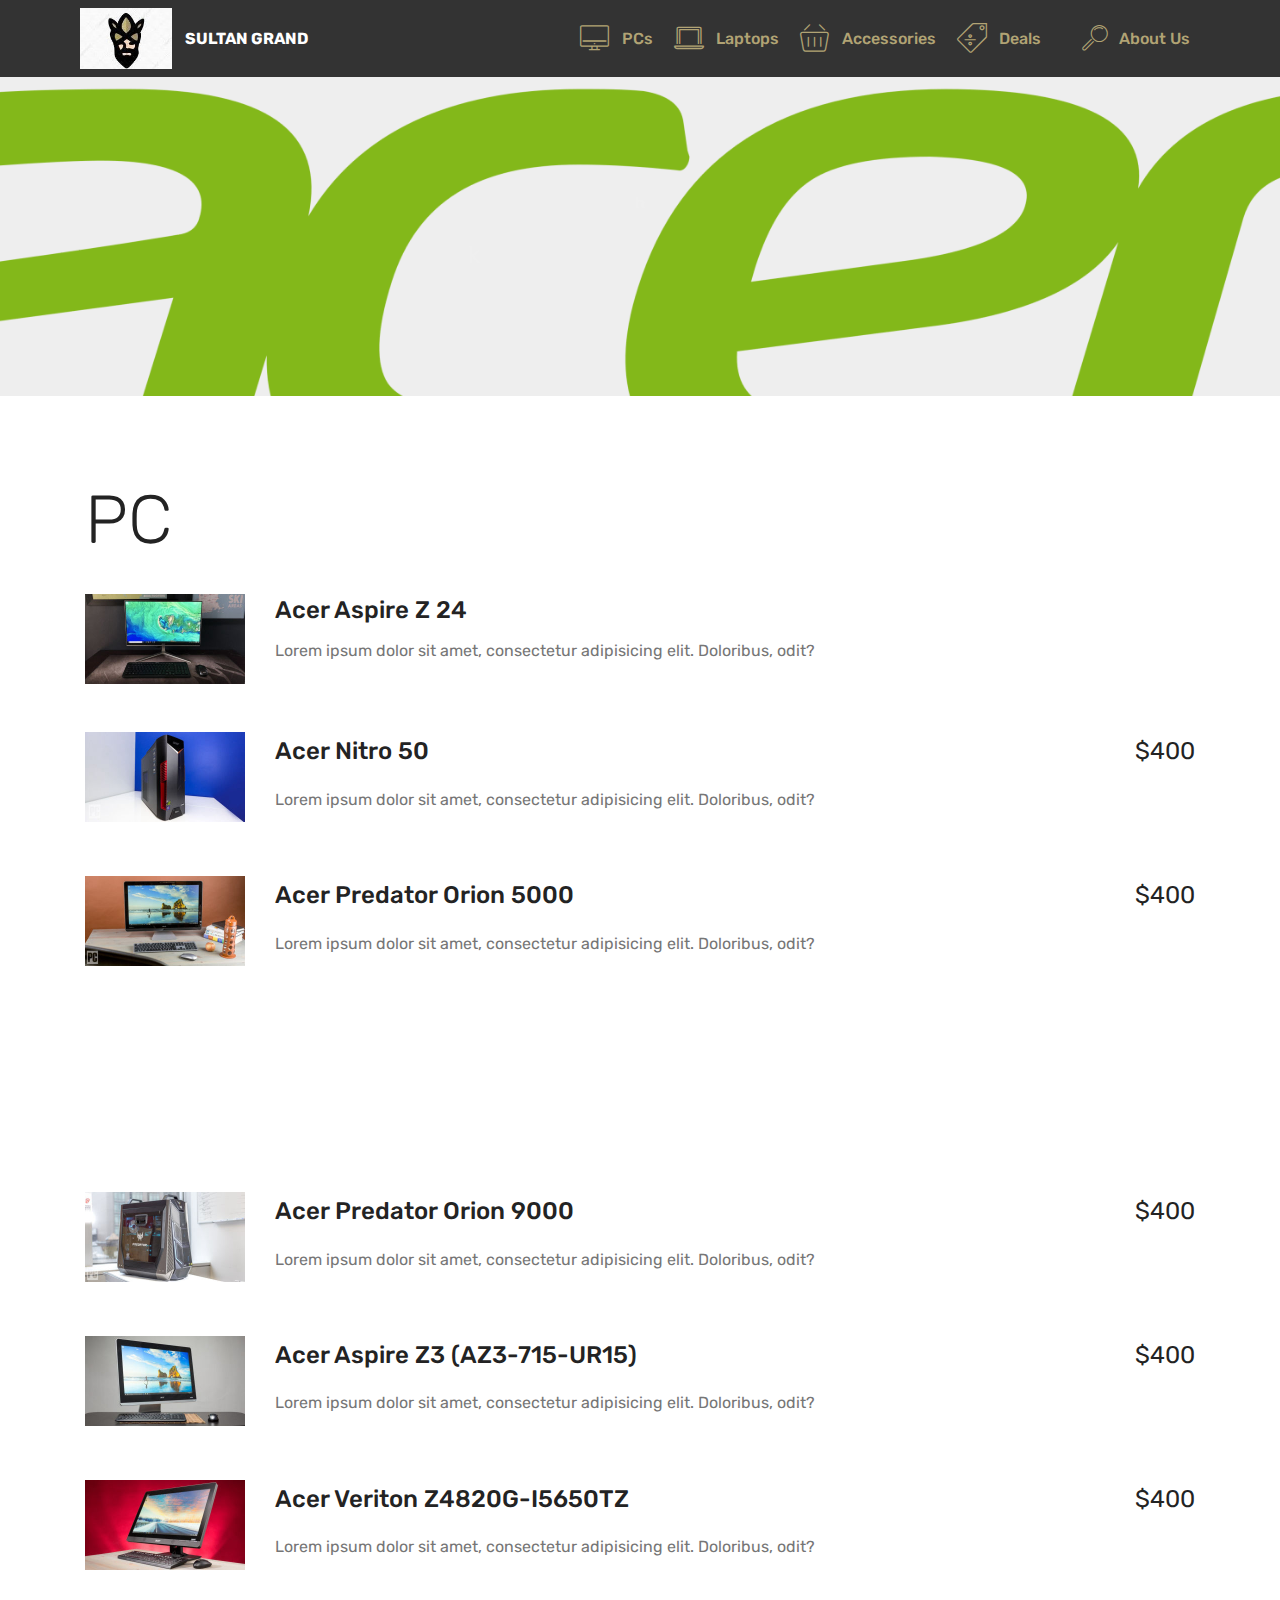
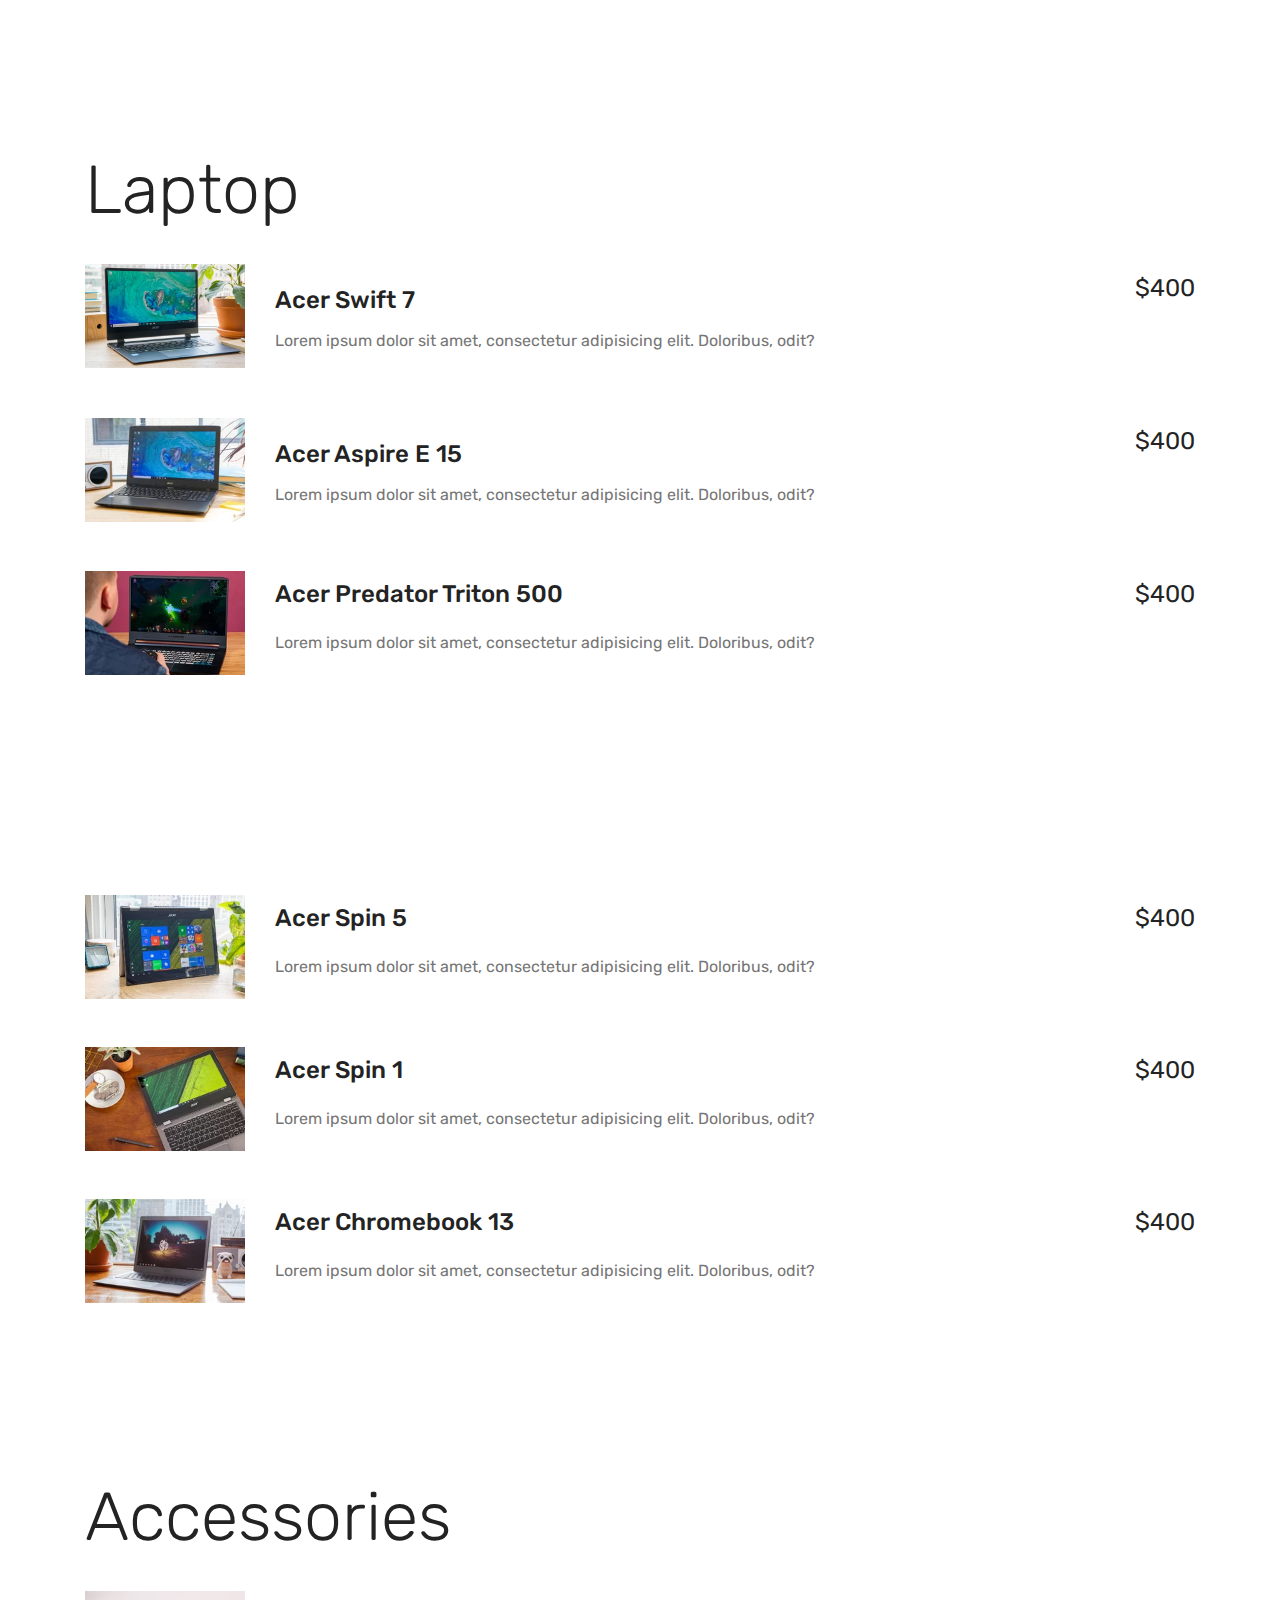
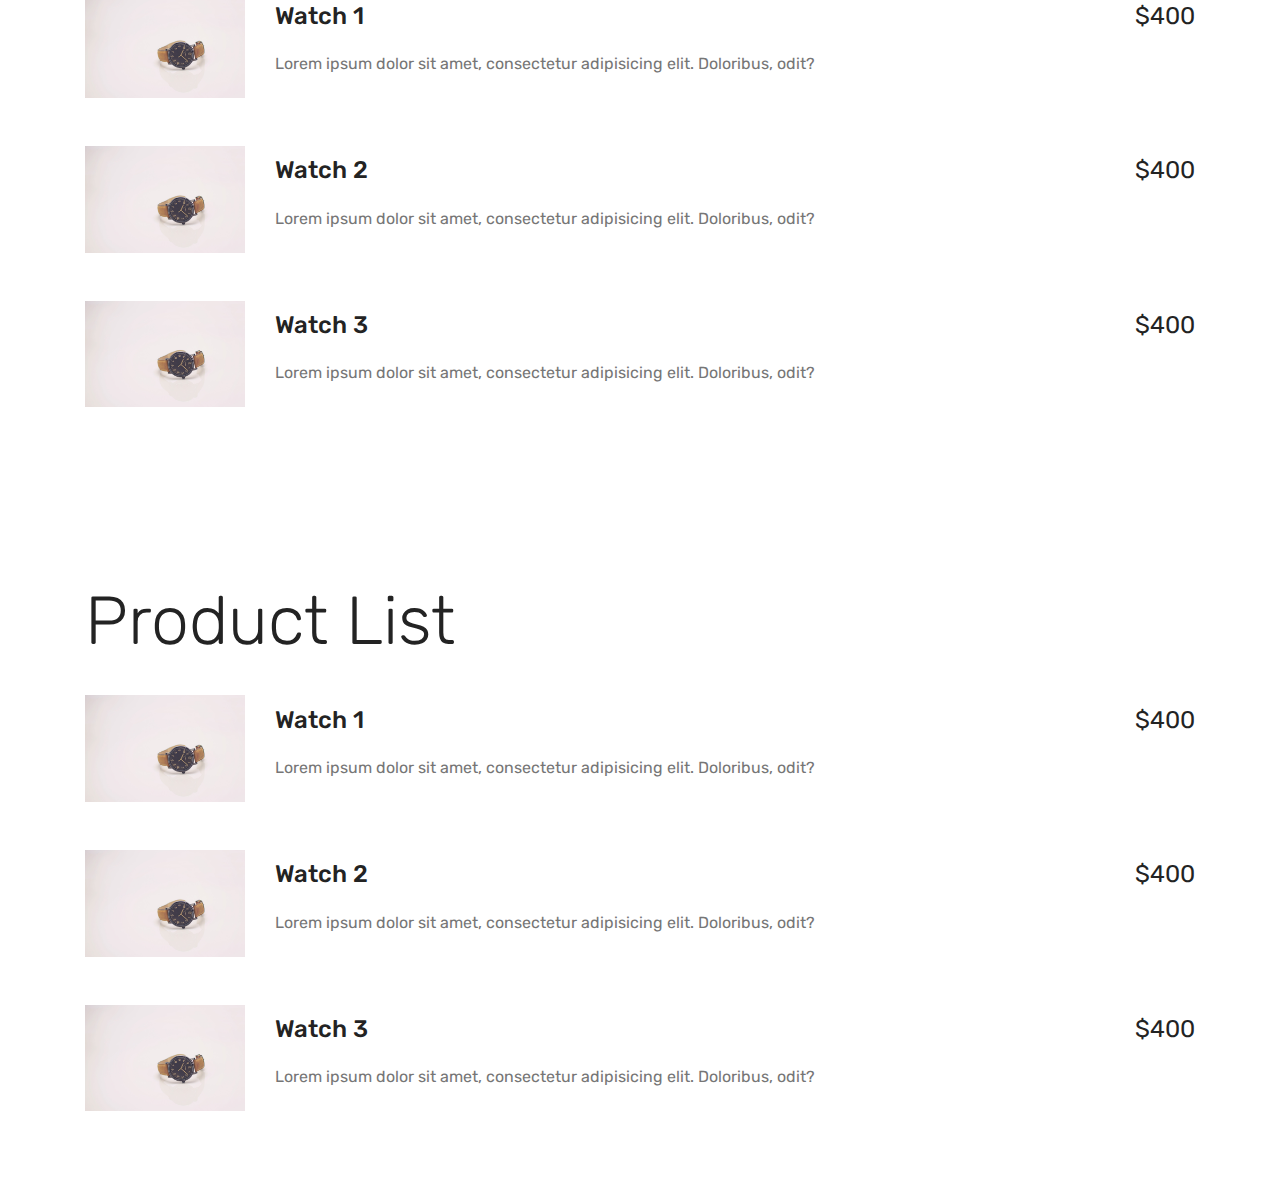
<file: page3.html>
<!DOCTYPE html>
<html  >
<head>
  <!-- Site made with Mobirise Website Builder v4.10.1, https://mobirise.com -->
  <meta charset="UTF-8">
  <meta http-equiv="X-UA-Compatible" content="IE=edge">
  <meta name="generator" content="Mobirise v4.10.1, mobirise.com">
  <meta name="viewport" content="width=device-width, initial-scale=1, minimum-scale=1">
  <link rel="shortcut icon" href="assets/images/sultan1-168x111.jpg" type="image/x-icon">
  <meta name="description" content="Web Generator Description">
  
  <title>Acer</title>
  <link rel="stylesheet" href="assets/web/assets/mobirise-icons/mobirise-icons.css">
  <link rel="stylesheet" href="assets/tether/tether.min.css">
  <link rel="stylesheet" href="assets/bootstrap/css/bootstrap.min.css">
  <link rel="stylesheet" href="assets/bootstrap/css/bootstrap-grid.min.css">
  <link rel="stylesheet" href="assets/bootstrap/css/bootstrap-reboot.min.css">
  <link rel="stylesheet" href="assets/dropdown/css/style.css">
  <link rel="stylesheet" href="assets/theme/css/style.css">
  <link rel="stylesheet" href="assets/mobirise/css/mbr-additional.css" type="text/css">
  
  
  
</head>
<body>
  <section class="menu cid-rrSPdD0QNd" once="menu" id="menu1-r">

    

    <nav class="navbar navbar-expand beta-menu navbar-dropdown align-items-center navbar-fixed-top navbar-toggleable-sm">
        <button class="navbar-toggler navbar-toggler-right" type="button" data-toggle="collapse" data-target="#navbarSupportedContent" aria-controls="navbarSupportedContent" aria-expanded="false" aria-label="Toggle navigation">
            <div class="hamburger">
                <span></span>
                <span></span>
                <span></span>
                <span></span>
            </div>
        </button>
        <div class="menu-logo">
            <div class="navbar-brand">
                <span class="navbar-logo">
                    <a href="https://mobirise.co">
                         <img src="assets/images/sultan1-168x111.jpg" alt="Mobirise" title="" style="height: 3.8rem;">
                    </a>
                </span>
                <span class="navbar-caption-wrap"><a class="navbar-caption text-white display-4" href="https://mobirise.co">SULTAN GRAND<br></a></span>
            </div>
        </div>
        <div class="collapse navbar-collapse" id="navbarSupportedContent">
            <ul class="navbar-nav nav-dropdown nav-right" data-app-modern-menu="true"><li class="nav-item">
                    <a class="nav-link link text-danger display-4" href="https://mobirise.co">
                        </a>
                </li><li class="nav-item"><a class="nav-link link text-danger display-4" href="https://adhzim.github.io/coding/" target="_blank"><span class="mbri-desktop mbr-iconfont mbr-iconfont-btn" style="font-size: 30px;"></span>
                        PCs
                    </a></li><li class="nav-item"><a class="nav-link link text-danger display-4" href="https://mobirise.co"><span class="mbri-laptop mbr-iconfont mbr-iconfont-btn" style="font-size: 30px;"></span>
                        Laptops</a></li><li class="nav-item"><a class="nav-link link text-danger display-4" href="https://mobirise.co"><span class="mbri-shopping-basket mbr-iconfont mbr-iconfont-btn" style="font-size: 30px;"></span>Accessories</a></li><li class="nav-item"><a class="nav-link link text-danger display-4" href="https://mobirise.co"><span class="mbri-sale mbr-iconfont mbr-iconfont-btn" style="font-size: 30px;"></span>
                        Deals</a></li><li class="nav-item"><a class="nav-link link text-danger display-4" href="https://mobirise.co">
                        </a></li>
                <li class="nav-item">
                    <a class="nav-link link text-danger display-4" href="https://mobirise.co">
                        <span class="mbri-search mbr-iconfont mbr-iconfont-btn"></span>
                        About Us
                    </a>
                </li></ul>
            
        </div>
    </nav>
</section>

<section class="engine"><a href="https://mobirise.info/t">free amp templates</a></section><section class="header1 cid-rrTsm6YFLE mbr-parallax-background" id="header16-s">

    

    

    <div class="container">
        <div class="row justify-content-md-center">
            <div class="col-md-10 align-center">
                <h1 class="mbr-section-title mbr-bold pb-3 mbr-fonts-style display-7"><br><br><br>h</h1>
                
                <p class="mbr-text pb-3 mbr-fonts-style display-5">&nbsp; &nbsp; &nbsp; &nbsp; &nbsp; &nbsp; &nbsp; &nbsp; &nbsp; &nbsp; &nbsp; &nbsp; &nbsp; &nbsp; &nbsp; &nbsp; &nbsp; &nbsp; &nbsp; &nbsp; &nbsp; &nbsp; &nbsp; &nbsp; k&nbsp;<br></p>
                
            </div>
        </div>
    </div>

</section>

<section class="services6 cid-rrTuDa4Mz0" id="services6-t">
    <!---->
    
    <!---->
    <!--Overlay-->
    
    <!--Container-->
    <div class="container">
        <div class="row">
            <!--Titles-->
            <div class="title col-12">
                <h2 class="align-left mbr-fonts-style m-0 display-1">
                    PC</h2>
                
            </div>
            <!--Card-1-->
            <div class="card col-12 pb-5">
                <div class="card-wrapper media-container-row media-container-row">
                    <div class="card-box">
                        <div class="row">
                            <div class="col-12 col-md-2">
                                <!--Image-->
                                <div class="mbr-figure">
                                    <img src="assets/images/acer-1.1-320x180.jpg" alt="Mobirise" title="">
                                </div>
                            </div>
                            <div class="col-12 col-md-10">
                                <div class="wrapper">
                                    <div class="top-line pb-3">
                                        <h4 class="card-title mbr-fonts-style display-5">Acer Aspire Z 24</h4>
                                        <p class="mbr-text cost mbr-fonts-style m-0 display-5"></p>
                                    </div>
                                    <div class="bottom-line">
                                        <p class="mbr-text mbr-fonts-style display-7">
                                            Lorem ipsum dolor sit amet, consectetur adipisicing elit. Doloribus, odit?
                                        </p>
                                    </div>
                                </div>
                            </div>
                        </div>
                    </div>
                </div>
            </div>
            <!--Card-2-->
            <div class="card col-12 pb-5">
                <div class="card-wrapper media-container-row media-container-row">
                    <div class="card-box">
                        <div class="row">
                            <div class="col-12 col-md-2">
                                <!--Image-->
                                <div class="mbr-figure">
                                    <img src="assets/images/acer-1.2-320x180.jpg" alt="Mobirise" title="">
                                </div>
                            </div>
                            <div class="col-12 col-md-10">
                                <div class="wrapper">
                                    <div class="top-line pb-3">
                                        <h4 class="card-title mbr-fonts-style display-5">Acer Nitro 50</h4>
                                        <p class="mbr-text cost mbr-fonts-style m-0 display-5">
                                            $400
                                        </p>
                                    </div>
                                    <div class="bottom-line">
                                        <p class="mbr-text mbr-fonts-style display-7">
                                            Lorem ipsum dolor sit amet, consectetur adipisicing elit. Doloribus, odit?
                                        </p>
                                    </div>
                                </div>
                            </div>
                        </div>
                    </div>
                </div>
            </div>
            <!--Card-3-->
            <div class="card col-12">
                <div class="card-wrapper media-container-row media-container-row">
                    <div class="card-box">
                        <div class="row">
                            <div class="col-12 col-md-2">
                                <!--Image-->
                                <div class="mbr-figure">
                                    <img src="assets/images/1.3-320x180.jpg" alt="Mobirise" title="">
                                </div>
                            </div>
                            <div class="col-12 col-md-10">
                                <div class="wrapper">
                                    <div class="top-line pb-3">
                                        <h4 class="card-title mbr-fonts-style display-5"><div>Acer Predator Orion 5000</div></h4>
                                        <p class="mbr-text cost mbr-fonts-style m-0 display-5">
                                            $400
                                        </p>
                                    </div>
                                    <div class="bottom-line">
                                        <p class="mbr-text mbr-fonts-style display-7">
                                            Lorem ipsum dolor sit amet, consectetur adipisicing elit. Doloribus, odit?
                                        </p>
                                    </div>
                                </div>
                            </div>
                        </div>
                    </div>
                </div>
            </div>
            <!--Card-4-->
            
            <!--Card-5-->
            
            <!--Card-6-->
            
        </div>
    </div>
</section>

<section class="services6 cid-rrTuDHaIYu" id="services6-u">
    <!---->
    
    <!---->
    <!--Overlay-->
    
    <!--Container-->
    <div class="container">
        <div class="row">
            <!--Titles-->
            <div class="title col-12">
                
                
            </div>
            <!--Card-1-->
            <div class="card col-12 pb-5">
                <div class="card-wrapper media-container-row media-container-row">
                    <div class="card-box">
                        <div class="row">
                            <div class="col-12 col-md-2">
                                <!--Image-->
                                <div class="mbr-figure">
                                    <img src="assets/images/acer-1.4-320x180.jpg" alt="Mobirise" title="">
                                </div>
                            </div>
                            <div class="col-12 col-md-10">
                                <div class="wrapper">
                                    <div class="top-line pb-3">
                                        <h4 class="card-title mbr-fonts-style display-5">Acer Predator Orion 9000</h4>
                                        <p class="mbr-text cost mbr-fonts-style m-0 display-5">
                                            $400
                                        </p>
                                    </div>
                                    <div class="bottom-line">
                                        <p class="mbr-text mbr-fonts-style display-7">
                                            Lorem ipsum dolor sit amet, consectetur adipisicing elit. Doloribus, odit?
                                        </p>
                                    </div>
                                </div>
                            </div>
                        </div>
                    </div>
                </div>
            </div>
            <!--Card-2-->
            <div class="card col-12 pb-5">
                <div class="card-wrapper media-container-row media-container-row">
                    <div class="card-box">
                        <div class="row">
                            <div class="col-12 col-md-2">
                                <!--Image-->
                                <div class="mbr-figure">
                                    <img src="assets/images/acer-1.5-320x180.jpg" alt="Mobirise" title="">
                                </div>
                            </div>
                            <div class="col-12 col-md-10">
                                <div class="wrapper">
                                    <div class="top-line pb-3">
                                        <h4 class="card-title mbr-fonts-style display-5"><div>Acer Aspire Z3 (AZ3-715-UR15)</div></h4>
                                        <p class="mbr-text cost mbr-fonts-style m-0 display-5">
                                            $400
                                        </p>
                                    </div>
                                    <div class="bottom-line">
                                        <p class="mbr-text mbr-fonts-style display-7">
                                            Lorem ipsum dolor sit amet, consectetur adipisicing elit. Doloribus, odit?
                                        </p>
                                    </div>
                                </div>
                            </div>
                        </div>
                    </div>
                </div>
            </div>
            <!--Card-3-->
            <div class="card col-12">
                <div class="card-wrapper media-container-row media-container-row">
                    <div class="card-box">
                        <div class="row">
                            <div class="col-12 col-md-2">
                                <!--Image-->
                                <div class="mbr-figure">
                                    <img src="assets/images/acer-1.6-320x180.jpg" alt="Mobirise" title="">
                                </div>
                            </div>
                            <div class="col-12 col-md-10">
                                <div class="wrapper">
                                    <div class="top-line pb-3">
                                        <h4 class="card-title mbr-fonts-style display-5">Acer Veriton Z4820G-I5650TZ</h4>
                                        <p class="mbr-text cost mbr-fonts-style m-0 display-5">
                                            $400
                                        </p>
                                    </div>
                                    <div class="bottom-line">
                                        <p class="mbr-text mbr-fonts-style display-7">
                                            Lorem ipsum dolor sit amet, consectetur adipisicing elit. Doloribus, odit?
                                        </p>
                                    </div>
                                </div>
                            </div>
                        </div>
                    </div>
                </div>
            </div>
            <!--Card-4-->
            
            <!--Card-5-->
            
            <!--Card-6-->
            
        </div>
    </div>
</section>

<section class="services6 cid-rrTuDTSV0V" id="services6-v">
    <!---->
    
    <!---->
    <!--Overlay-->
    
    <!--Container-->
    <div class="container">
        <div class="row">
            <!--Titles-->
            <div class="title col-12">
                <h2 class="align-left mbr-fonts-style m-0 display-1">Laptop</h2>
                
            </div>
            <!--Card-1-->
            <div class="card col-12 pb-5">
                <div class="card-wrapper media-container-row media-container-row">
                    <div class="card-box">
                        <div class="row">
                            <div class="col-12 col-md-2">
                                <!--Image-->
                                <div class="mbr-figure">
                                    <img src="assets/images/acer-1.webp" alt="Mobirise" title="">
                                </div>
                            </div>
                            <div class="col-12 col-md-10">
                                <div class="wrapper">
                                    <div class="top-line pb-3">
                                        <h4 class="card-title mbr-fonts-style display-5">
                                            
                                        <div><br></div><div>Acer Swift 7</div></h4>
                                        <p class="mbr-text cost mbr-fonts-style m-0 display-5">
                                            $400
                                        </p>
                                    </div>
                                    <div class="bottom-line">
                                        <p class="mbr-text mbr-fonts-style display-7">
                                            Lorem ipsum dolor sit amet, consectetur adipisicing elit. Doloribus, odit?
                                        </p>
                                    </div>
                                </div>
                            </div>
                        </div>
                    </div>
                </div>
            </div>
            <!--Card-2-->
            <div class="card col-12 pb-5">
                <div class="card-wrapper media-container-row media-container-row">
                    <div class="card-box">
                        <div class="row">
                            <div class="col-12 col-md-2">
                                <!--Image-->
                                <div class="mbr-figure">
                                    <img src="assets/images/acer-2.webp" alt="Mobirise" title="">
                                </div>
                            </div>
                            <div class="col-12 col-md-10">
                                <div class="wrapper">
                                    <div class="top-line pb-3">
                                        <h4 class="card-title mbr-fonts-style display-5">
                                            
                                        <div><br></div><div>Acer Aspire E 15</div></h4>
                                        <p class="mbr-text cost mbr-fonts-style m-0 display-5">
                                            $400
                                        </p>
                                    </div>
                                    <div class="bottom-line">
                                        <p class="mbr-text mbr-fonts-style display-7">
                                            Lorem ipsum dolor sit amet, consectetur adipisicing elit. Doloribus, odit?
                                        </p>
                                    </div>
                                </div>
                            </div>
                        </div>
                    </div>
                </div>
            </div>
            <!--Card-3-->
            <div class="card col-12">
                <div class="card-wrapper media-container-row media-container-row">
                    <div class="card-box">
                        <div class="row">
                            <div class="col-12 col-md-2">
                                <!--Image-->
                                <div class="mbr-figure">
                                    <img src="assets/images/acer-3.webp" alt="Mobirise" title="">
                                </div>
                            </div>
                            <div class="col-12 col-md-10">
                                <div class="wrapper">
                                    <div class="top-line pb-3">
                                        <h4 class="card-title mbr-fonts-style display-5">Acer Predator Triton 500</h4>
                                        <p class="mbr-text cost mbr-fonts-style m-0 display-5">
                                            $400
                                        </p>
                                    </div>
                                    <div class="bottom-line">
                                        <p class="mbr-text mbr-fonts-style display-7">
                                            Lorem ipsum dolor sit amet, consectetur adipisicing elit. Doloribus, odit?
                                        </p>
                                    </div>
                                </div>
                            </div>
                        </div>
                    </div>
                </div>
            </div>
            <!--Card-4-->
            
            <!--Card-5-->
            
            <!--Card-6-->
            
        </div>
    </div>
</section>

<section class="services6 cid-rrTuE2fV9x" id="services6-w">
    <!---->
    
    <!---->
    <!--Overlay-->
    
    <!--Container-->
    <div class="container">
        <div class="row">
            <!--Titles-->
            <div class="title col-12">
                
                
            </div>
            <!--Card-1-->
            <div class="card col-12 pb-5">
                <div class="card-wrapper media-container-row media-container-row">
                    <div class="card-box">
                        <div class="row">
                            <div class="col-12 col-md-2">
                                <!--Image-->
                                <div class="mbr-figure">
                                    <img src="assets/images/acer-5.webp" alt="Mobirise" title="">
                                </div>
                            </div>
                            <div class="col-12 col-md-10">
                                <div class="wrapper">
                                    <div class="top-line pb-3">
                                        <h4 class="card-title mbr-fonts-style display-5">Acer Spin 5</h4>
                                        <p class="mbr-text cost mbr-fonts-style m-0 display-5">
                                            $400
                                        </p>
                                    </div>
                                    <div class="bottom-line">
                                        <p class="mbr-text mbr-fonts-style display-7">
                                            Lorem ipsum dolor sit amet, consectetur adipisicing elit. Doloribus, odit?
                                        </p>
                                    </div>
                                </div>
                            </div>
                        </div>
                    </div>
                </div>
            </div>
            <!--Card-2-->
            <div class="card col-12 pb-5">
                <div class="card-wrapper media-container-row media-container-row">
                    <div class="card-box">
                        <div class="row">
                            <div class="col-12 col-md-2">
                                <!--Image-->
                                <div class="mbr-figure">
                                    <img src="assets/images/acer-6.webp" alt="Mobirise" title="">
                                </div>
                            </div>
                            <div class="col-12 col-md-10">
                                <div class="wrapper">
                                    <div class="top-line pb-3">
                                        <h4 class="card-title mbr-fonts-style display-5">Acer Spin 1</h4>
                                        <p class="mbr-text cost mbr-fonts-style m-0 display-5">
                                            $400
                                        </p>
                                    </div>
                                    <div class="bottom-line">
                                        <p class="mbr-text mbr-fonts-style display-7">
                                            Lorem ipsum dolor sit amet, consectetur adipisicing elit. Doloribus, odit?
                                        </p>
                                    </div>
                                </div>
                            </div>
                        </div>
                    </div>
                </div>
            </div>
            <!--Card-3-->
            <div class="card col-12">
                <div class="card-wrapper media-container-row media-container-row">
                    <div class="card-box">
                        <div class="row">
                            <div class="col-12 col-md-2">
                                <!--Image-->
                                <div class="mbr-figure">
                                    <img src="assets/images/acer-4.webp" alt="Mobirise" title="">
                                </div>
                            </div>
                            <div class="col-12 col-md-10">
                                <div class="wrapper">
                                    <div class="top-line pb-3">
                                        <h4 class="card-title mbr-fonts-style display-5">Acer Chromebook 13</h4>
                                        <p class="mbr-text cost mbr-fonts-style m-0 display-5">
                                            $400
                                        </p>
                                    </div>
                                    <div class="bottom-line">
                                        <p class="mbr-text mbr-fonts-style display-7">
                                            Lorem ipsum dolor sit amet, consectetur adipisicing elit. Doloribus, odit?
                                        </p>
                                    </div>
                                </div>
                            </div>
                        </div>
                    </div>
                </div>
            </div>
            <!--Card-4-->
            
            <!--Card-5-->
            
            <!--Card-6-->
            
        </div>
    </div>
</section>

<section class="services6 cid-rrTuEl2KY3" id="services6-x">
    <!---->
    
    <!---->
    <!--Overlay-->
    
    <!--Container-->
    <div class="container">
        <div class="row">
            <!--Titles-->
            <div class="title col-12">
                <h2 class="align-left mbr-fonts-style m-0 display-1">
                    Accessories</h2>
                
            </div>
            <!--Card-1-->
            <div class="card col-12 pb-5">
                <div class="card-wrapper media-container-row media-container-row">
                    <div class="card-box">
                        <div class="row">
                            <div class="col-12 col-md-2">
                                <!--Image-->
                                <div class="mbr-figure">
                                    <img src="assets/images/product1.jpg" alt="Mobirise">
                                </div>
                            </div>
                            <div class="col-12 col-md-10">
                                <div class="wrapper">
                                    <div class="top-line pb-3">
                                        <h4 class="card-title mbr-fonts-style display-5">
                                            Watch 1
                                        </h4>
                                        <p class="mbr-text cost mbr-fonts-style m-0 display-5">
                                            $400
                                        </p>
                                    </div>
                                    <div class="bottom-line">
                                        <p class="mbr-text mbr-fonts-style display-7">
                                            Lorem ipsum dolor sit amet, consectetur adipisicing elit. Doloribus, odit?
                                        </p>
                                    </div>
                                </div>
                            </div>
                        </div>
                    </div>
                </div>
            </div>
            <!--Card-2-->
            <div class="card col-12 pb-5">
                <div class="card-wrapper media-container-row media-container-row">
                    <div class="card-box">
                        <div class="row">
                            <div class="col-12 col-md-2">
                                <!--Image-->
                                <div class="mbr-figure">
                                    <img src="assets/images/product1.jpg" alt="Mobirise">
                                </div>
                            </div>
                            <div class="col-12 col-md-10">
                                <div class="wrapper">
                                    <div class="top-line pb-3">
                                        <h4 class="card-title mbr-fonts-style display-5">
                                            Watch 2
                                        </h4>
                                        <p class="mbr-text cost mbr-fonts-style m-0 display-5">
                                            $400
                                        </p>
                                    </div>
                                    <div class="bottom-line">
                                        <p class="mbr-text mbr-fonts-style display-7">
                                            Lorem ipsum dolor sit amet, consectetur adipisicing elit. Doloribus, odit?
                                        </p>
                                    </div>
                                </div>
                            </div>
                        </div>
                    </div>
                </div>
            </div>
            <!--Card-3-->
            <div class="card col-12">
                <div class="card-wrapper media-container-row media-container-row">
                    <div class="card-box">
                        <div class="row">
                            <div class="col-12 col-md-2">
                                <!--Image-->
                                <div class="mbr-figure">
                                    <img src="assets/images/product1.jpg" alt="Mobirise">
                                </div>
                            </div>
                            <div class="col-12 col-md-10">
                                <div class="wrapper">
                                    <div class="top-line pb-3">
                                        <h4 class="card-title mbr-fonts-style display-5">
                                            Watch 3
                                        </h4>
                                        <p class="mbr-text cost mbr-fonts-style m-0 display-5">
                                            $400
                                        </p>
                                    </div>
                                    <div class="bottom-line">
                                        <p class="mbr-text mbr-fonts-style display-7">
                                            Lorem ipsum dolor sit amet, consectetur adipisicing elit. Doloribus, odit?
                                        </p>
                                    </div>
                                </div>
                            </div>
                        </div>
                    </div>
                </div>
            </div>
            <!--Card-4-->
            
            <!--Card-5-->
            
            <!--Card-6-->
            
        </div>
    </div>
</section>

<section class="services6 cid-rrTuEwi5wi" id="services6-y">
    <!---->
    
    <!---->
    <!--Overlay-->
    
    <!--Container-->
    <div class="container">
        <div class="row">
            <!--Titles-->
            <div class="title col-12">
                <h2 class="align-left mbr-fonts-style m-0 display-1">
                    Product List
                </h2>
                
            </div>
            <!--Card-1-->
            <div class="card col-12 pb-5">
                <div class="card-wrapper media-container-row media-container-row">
                    <div class="card-box">
                        <div class="row">
                            <div class="col-12 col-md-2">
                                <!--Image-->
                                <div class="mbr-figure">
                                    <img src="assets/images/product1.jpg" alt="Mobirise">
                                </div>
                            </div>
                            <div class="col-12 col-md-10">
                                <div class="wrapper">
                                    <div class="top-line pb-3">
                                        <h4 class="card-title mbr-fonts-style display-5">
                                            Watch 1
                                        </h4>
                                        <p class="mbr-text cost mbr-fonts-style m-0 display-5">
                                            $400
                                        </p>
                                    </div>
                                    <div class="bottom-line">
                                        <p class="mbr-text mbr-fonts-style display-7">
                                            Lorem ipsum dolor sit amet, consectetur adipisicing elit. Doloribus, odit?
                                        </p>
                                    </div>
                                </div>
                            </div>
                        </div>
                    </div>
                </div>
            </div>
            <!--Card-2-->
            <div class="card col-12 pb-5">
                <div class="card-wrapper media-container-row media-container-row">
                    <div class="card-box">
                        <div class="row">
                            <div class="col-12 col-md-2">
                                <!--Image-->
                                <div class="mbr-figure">
                                    <img src="assets/images/product1.jpg" alt="Mobirise">
                                </div>
                            </div>
                            <div class="col-12 col-md-10">
                                <div class="wrapper">
                                    <div class="top-line pb-3">
                                        <h4 class="card-title mbr-fonts-style display-5">
                                            Watch 2
                                        </h4>
                                        <p class="mbr-text cost mbr-fonts-style m-0 display-5">
                                            $400
                                        </p>
                                    </div>
                                    <div class="bottom-line">
                                        <p class="mbr-text mbr-fonts-style display-7">
                                            Lorem ipsum dolor sit amet, consectetur adipisicing elit. Doloribus, odit?
                                        </p>
                                    </div>
                                </div>
                            </div>
                        </div>
                    </div>
                </div>
            </div>
            <!--Card-3-->
            <div class="card col-12">
                <div class="card-wrapper media-container-row media-container-row">
                    <div class="card-box">
                        <div class="row">
                            <div class="col-12 col-md-2">
                                <!--Image-->
                                <div class="mbr-figure">
                                    <img src="assets/images/product1.jpg" alt="Mobirise">
                                </div>
                            </div>
                            <div class="col-12 col-md-10">
                                <div class="wrapper">
                                    <div class="top-line pb-3">
                                        <h4 class="card-title mbr-fonts-style display-5">
                                            Watch 3
                                        </h4>
                                        <p class="mbr-text cost mbr-fonts-style m-0 display-5">
                                            $400
                                        </p>
                                    </div>
                                    <div class="bottom-line">
                                        <p class="mbr-text mbr-fonts-style display-7">
                                            Lorem ipsum dolor sit amet, consectetur adipisicing elit. Doloribus, odit?
                                        </p>
                                    </div>
                                </div>
                            </div>
                        </div>
                    </div>
                </div>
            </div>
            <!--Card-4-->
            
            <!--Card-5-->
            
            <!--Card-6-->
            
        </div>
    </div>
</section>


  <script src="assets/web/assets/jquery/jquery.min.js"></script>
  <script src="assets/popper/popper.min.js"></script>
  <script src="assets/tether/tether.min.js"></script>
  <script src="assets/bootstrap/js/bootstrap.min.js"></script>
  <script src="assets/smoothscroll/smooth-scroll.js"></script>
  <script src="assets/dropdown/js/script.min.js"></script>
  <script src="assets/touchswipe/jquery.touch-swipe.min.js"></script>
  <script src="assets/parallax/jarallax.min.js"></script>
  <script src="assets/theme/js/script.js"></script>
  
  
</body>
</html>
</file>
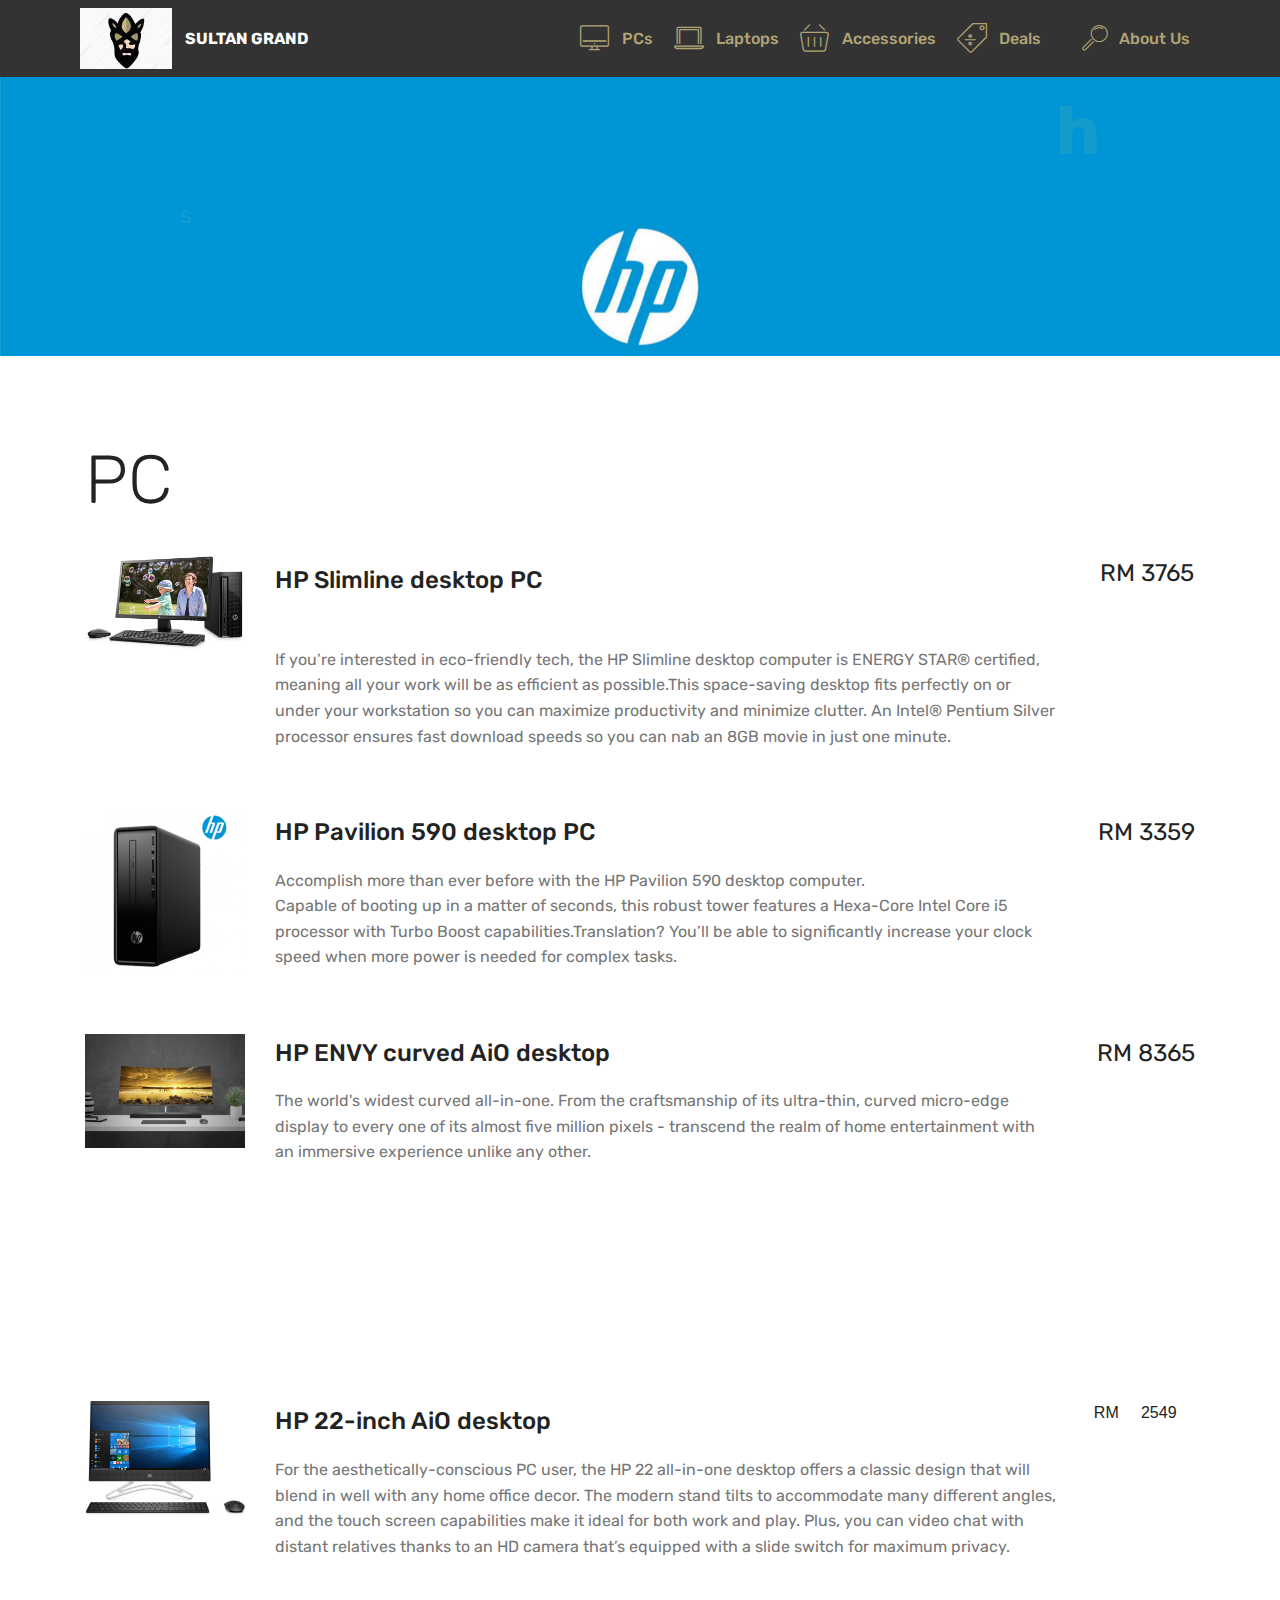
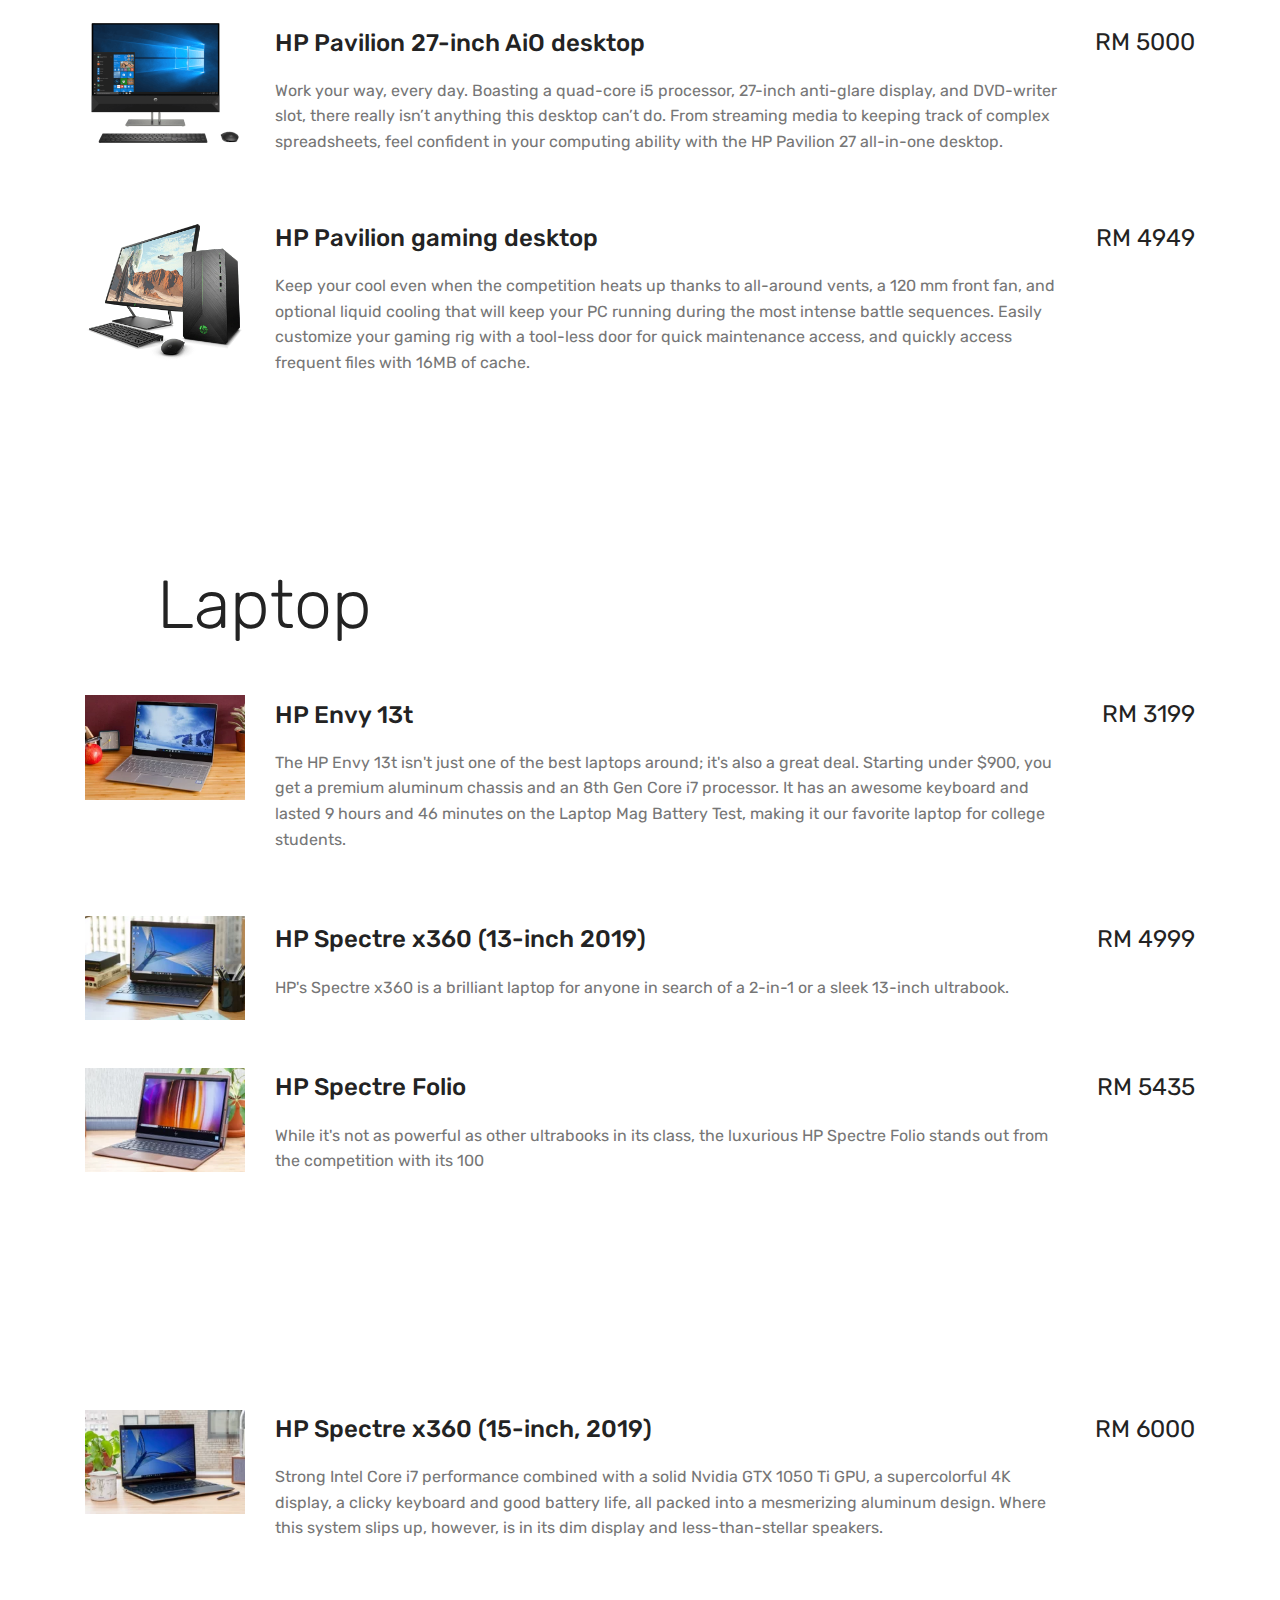
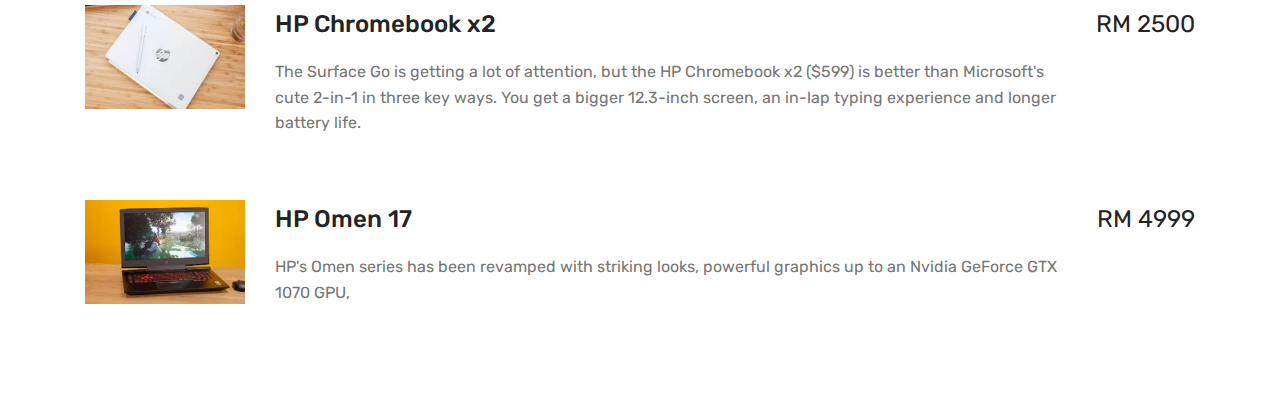
<file: page4.html>
<!DOCTYPE html>
<html  >
<head>
  <!-- Site made with Mobirise Website Builder v4.10.1, https://mobirise.com -->
  <meta charset="UTF-8">
  <meta http-equiv="X-UA-Compatible" content="IE=edge">
  <meta name="generator" content="Mobirise v4.10.1, mobirise.com">
  <meta name="viewport" content="width=device-width, initial-scale=1, minimum-scale=1">
  <link rel="shortcut icon" href="assets/images/sultan1-168x111.jpg" type="image/x-icon">
  <meta name="description" content="Web Builder Description">
  
  <title>Hp</title>
  <link rel="stylesheet" href="assets/web/assets/mobirise-icons/mobirise-icons.css">
  <link rel="stylesheet" href="assets/tether/tether.min.css">
  <link rel="stylesheet" href="assets/bootstrap/css/bootstrap.min.css">
  <link rel="stylesheet" href="assets/bootstrap/css/bootstrap-grid.min.css">
  <link rel="stylesheet" href="assets/bootstrap/css/bootstrap-reboot.min.css">
  <link rel="stylesheet" href="assets/dropdown/css/style.css">
  <link rel="stylesheet" href="assets/theme/css/style.css">
  <link rel="stylesheet" href="assets/mobirise/css/mbr-additional.css" type="text/css">
  
  
  
</head>
<body>
  <section class="menu cid-rrSPdD0QNd" once="menu" id="menu1-3">

    

    <nav class="navbar navbar-expand beta-menu navbar-dropdown align-items-center navbar-fixed-top navbar-toggleable-sm">
        <button class="navbar-toggler navbar-toggler-right" type="button" data-toggle="collapse" data-target="#navbarSupportedContent" aria-controls="navbarSupportedContent" aria-expanded="false" aria-label="Toggle navigation">
            <div class="hamburger">
                <span></span>
                <span></span>
                <span></span>
                <span></span>
            </div>
        </button>
        <div class="menu-logo">
            <div class="navbar-brand">
                <span class="navbar-logo">
                    <a href="https://mobirise.co">
                         <img src="assets/images/sultan1-168x111.jpg" alt="Mobirise" title="" style="height: 3.8rem;">
                    </a>
                </span>
                <span class="navbar-caption-wrap"><a class="navbar-caption text-white display-4" href="https://mobirise.co">SULTAN GRAND<br></a></span>
            </div>
        </div>
        <div class="collapse navbar-collapse" id="navbarSupportedContent">
            <ul class="navbar-nav nav-dropdown nav-right" data-app-modern-menu="true"><li class="nav-item">
                    <a class="nav-link link text-danger display-4" href="https://mobirise.co">
                        </a>
                </li><li class="nav-item"><a class="nav-link link text-danger display-4" href="https://adhzim.github.io/coding/" target="_blank"><span class="mbri-desktop mbr-iconfont mbr-iconfont-btn" style="font-size: 30px;"></span>
                        PCs
                    </a></li><li class="nav-item"><a class="nav-link link text-danger display-4" href="https://mobirise.co"><span class="mbri-laptop mbr-iconfont mbr-iconfont-btn" style="font-size: 30px;"></span>
                        Laptops</a></li><li class="nav-item"><a class="nav-link link text-danger display-4" href="https://mobirise.co"><span class="mbri-shopping-basket mbr-iconfont mbr-iconfont-btn" style="font-size: 30px;"></span>Accessories</a></li><li class="nav-item"><a class="nav-link link text-danger display-4" href="https://mobirise.co"><span class="mbri-sale mbr-iconfont mbr-iconfont-btn" style="font-size: 30px;"></span>
                        Deals</a></li><li class="nav-item"><a class="nav-link link text-danger display-4" href="https://mobirise.co">
                        </a></li>
                <li class="nav-item">
                    <a class="nav-link link text-danger display-4" href="https://mobirise.co">
                        <span class="mbri-search mbr-iconfont mbr-iconfont-btn"></span>
                        About Us
                    </a>
                </li></ul>
            
        </div>
    </nav>
</section>

<section class="engine"><a href="https://mobirise.info/s">bootstrap theme</a></section><section class="header1 cid-rrXNZDmmsm mbr-parallax-background" id="header16-4">

    

    

    <div class="container">
        <div class="row justify-content-md-center">
            <div class="col-md-10 align-center">
                <h1 class="mbr-section-title mbr-bold pb-3 mbr-fonts-style display-1">h</h1>
                
                <p class="mbr-text pb-3 mbr-fonts-style display-5">s</p>
                
            </div>
        </div>
    </div>

</section>

<section class="services6 cid-rrXO82U2Un" id="services6-6">
    <!---->
    
    <!---->
    <!--Overlay-->
    
    <!--Container-->
    <div class="container">
        <div class="row">
            <!--Titles-->
            <div class="title col-12">
                <h2 class="align-left mbr-fonts-style m-0 display-1">
                    PC</h2>
                
            </div>
            <!--Card-1-->
            <div class="card col-12 pb-5">
                <div class="card-wrapper media-container-row media-container-row">
                    <div class="card-box">
                        <div class="row">
                            <div class="col-12 col-md-2">
                                <!--Image-->
                                <div class="mbr-figure">
                                    <img src="assets/images/hp-1.1.webp" alt="Mobirise" title="">
                                </div>
                            </div>
                            <div class="col-12 col-md-10">
                                <div class="wrapper">
                                    <div class="top-line pb-3">
                                        <h4 class="card-title mbr-fonts-style display-5">HP Slimline desktop PC
<div><br></div></h4>
                                        <p class="mbr-text cost mbr-fonts-style m-0 display-5">&nbsp; &nbsp; &nbsp; &nbsp; &nbsp; &nbsp; &nbsp; &nbsp; &nbsp; &nbsp; &nbsp; &nbsp; &nbsp; &nbsp; &nbsp; &nbsp; &nbsp; &nbsp; &nbsp; &nbsp; &nbsp; &nbsp; &nbsp; &nbsp; &nbsp; &nbsp; &nbsp; &nbsp;RM 3765 &nbsp; &nbsp; &nbsp; &nbsp; &nbsp; &nbsp; &nbsp; &nbsp; &nbsp; &nbsp; &nbsp; &nbsp; &nbsp; &nbsp; &nbsp; &nbsp; &nbsp; &nbsp; &nbsp; &nbsp;&nbsp;</p>
                                    </div>
                                    <div class="bottom-line">
                                        <p class="mbr-text mbr-fonts-style display-7">If you’re interested in eco-friendly tech, the HP Slimline desktop computer is ENERGY STAR® certified, meaning all your work will be as efficient as possible.This space-saving desktop fits perfectly on or under your workstation so you can maximize productivity and minimize clutter. An Intel® Pentium Silver processor ensures fast download speeds so you can nab an 8GB movie in just one minute.
                                        </p>
                                    </div>
                                </div>
                            </div>
                        </div>
                    </div>
                </div>
            </div>
            <!--Card-2-->
            <div class="card col-12 pb-5">
                <div class="card-wrapper media-container-row media-container-row">
                    <div class="card-box">
                        <div class="row">
                            <div class="col-12 col-md-2">
                                <!--Image-->
                                <div class="mbr-figure">
                                    <img src="assets/images/hp-2-320x320.png" alt="Mobirise" title="">
                                </div>
                            </div>
                            <div class="col-12 col-md-10">
                                <div class="wrapper">
                                    <div class="top-line pb-3">
                                        <h4 class="card-title mbr-fonts-style display-5">HP Pavilion 590 desktop PC</h4>
                                        <p class="mbr-text cost mbr-fonts-style m-0 display-5">RM 3359</p>
                                    </div>
                                    <div class="bottom-line">
                                        <p class="mbr-text mbr-fonts-style display-7">Accomplish more than ever before with the HP Pavilion 590 desktop computer.
<br>Capable of booting up in a matter of seconds, this robust tower features a Hexa-Core Intel Core i5 processor with Turbo Boost capabilities.Translation? You’ll be able to significantly increase your clock speed when more power is needed for complex tasks.</p>
                                    </div>
                                </div>
                            </div>
                        </div>
                    </div>
                </div>
            </div>
            <!--Card-3-->
            <div class="card col-12">
                <div class="card-wrapper media-container-row media-container-row">
                    <div class="card-box">
                        <div class="row">
                            <div class="col-12 col-md-2">
                                <!--Image-->
                                <div class="mbr-figure">
                                    <img src="assets/images/hp-1.3-320x228.jpg" alt="Mobirise" title="">
                                </div>
                            </div>
                            <div class="col-12 col-md-10">
                                <div class="wrapper">
                                    <div class="top-line pb-3">
                                        <h4 class="card-title mbr-fonts-style display-5">HP ENVY curved AiO desktop</h4>
                                        <p class="mbr-text cost mbr-fonts-style m-0 display-5">
                                            RM&nbsp;8365</p>
                                    </div>
                                    <div class="bottom-line">
                                        <p class="mbr-text mbr-fonts-style display-7">The world's widest curved all-in-one. From the craftsmanship of its ultra-thin, curved micro-edge display to every one of its almost five million pixels - transcend the realm of home entertainment with an immersive experience unlike any other.</p>
                                    </div>
                                </div>
                            </div>
                        </div>
                    </div>
                </div>
            </div>
            <!--Card-4-->
            
            <!--Card-5-->
            
            <!--Card-6-->
            
        </div>
    </div>
</section>

<section class="services6 cid-rrXO8a0rKJ" id="services6-7">
    <!---->
    
    <!---->
    <!--Overlay-->
    
    <!--Container-->
    <div class="container">
        <div class="row">
            <!--Titles-->
            <div class="title col-12">
                
                
            </div>
            <!--Card-1-->
            <div class="card col-12 pb-5">
                <div class="card-wrapper media-container-row media-container-row">
                    <div class="card-box">
                        <div class="row">
                            <div class="col-12 col-md-2">
                                <!--Image-->
                                <div class="mbr-figure">
                                    <img src="assets/images/hp-1.4-320x227.jpg" alt="Mobirise" title="">
                                </div>
                            </div>
                            <div class="col-12 col-md-10">
                                <div class="wrapper">
                                    <div class="top-line pb-3">
                                        <h4 class="card-title mbr-fonts-style display-5">HP 22-inch AiO desktop</h4>
                                        <p class="mbr-text cost mbr-fonts-style m-0 display-5"></p><p>RM&nbsp;&nbsp;&nbsp;&nbsp; 2549</p><p></p>
                                    </div>
                                    <div class="bottom-line">
                                        <p class="mbr-text mbr-fonts-style display-7">For the aesthetically-conscious PC user, the HP 22 all-in-one desktop offers a classic design that will blend in well with any home office decor. The modern stand tilts to accommodate many different angles, and the touch screen capabilities make it ideal for both work and play. Plus, you can video chat with distant relatives thanks to an HD camera that’s equipped with a slide switch for maximum privacy.</p>
                                    </div>
                                </div>
                            </div>
                        </div>
                    </div>
                </div>
            </div>
            <!--Card-2-->
            <div class="card col-12 pb-5">
                <div class="card-wrapper media-container-row media-container-row">
                    <div class="card-box">
                        <div class="row">
                            <div class="col-12 col-md-2">
                                <!--Image-->
                                <div class="mbr-figure">
                                    <img src="assets/images/hp-1.5-320x240.png" alt="Mobirise" title="">
                                </div>
                            </div>
                            <div class="col-12 col-md-10">
                                <div class="wrapper">
                                    <div class="top-line pb-3">
                                        <h4 class="card-title mbr-fonts-style display-5">HP Pavilion 27-inch AiO desktop</h4>
                                        <p class="mbr-text cost mbr-fonts-style m-0 display-5">
                                            RM 5000</p>
                                    </div>
                                    <div class="bottom-line">
                                        <p class="mbr-text mbr-fonts-style display-7">
                                            Work your way, every day. Boasting a quad-core i5 processor, 27-inch anti-glare display, and DVD-writer slot, there really isn’t anything this desktop can’t do. From streaming media to keeping track of complex spreadsheets, feel confident in your computing ability with the HP Pavilion 27 all-in-one desktop.
                                        </p>
                                    </div>
                                </div>
                            </div>
                        </div>
                    </div>
                </div>
            </div>
            <!--Card-3-->
            <div class="card col-12">
                <div class="card-wrapper media-container-row media-container-row">
                    <div class="card-box">
                        <div class="row">
                            <div class="col-12 col-md-2">
                                <!--Image-->
                                <div class="mbr-figure">
                                    <img src="assets/images/hp-1.6.webp" alt="Mobirise" title="">
                                </div>
                            </div>
                            <div class="col-12 col-md-10">
                                <div class="wrapper">
                                    <div class="top-line pb-3">
                                        <h4 class="card-title mbr-fonts-style display-5">HP Pavilion gaming desktop</h4>
                                        <p class="mbr-text cost mbr-fonts-style m-0 display-5">
                                            RM 4949</p>
                                    </div>
                                    <div class="bottom-line">
                                        <p class="mbr-text mbr-fonts-style display-7">Keep your cool even when the competition heats up thanks to all-around vents, a 120 mm front fan, and optional liquid cooling that will keep your PC running during the most intense battle sequences. Easily customize your gaming rig with a tool-less door for quick maintenance access, and quickly access frequent files with 16MB of cache.&nbsp;<br></p>
                                    </div>
                                </div>
                            </div>
                        </div>
                    </div>
                </div>
            </div>
            <!--Card-4-->
            
            <!--Card-5-->
            
            <!--Card-6-->
            
        </div>
    </div>
</section>

<section class="services6 cid-rrXO8gynTS" id="services6-8">
    <!---->
    
    <!---->
    <!--Overlay-->
    
    <!--Container-->
    <div class="container">
        <div class="row">
            <!--Titles-->
            <div class="title col-12">
                <h2 class="align-left mbr-fonts-style m-0 display-1"><p>&nbsp; &nbsp; Laptop<br></p></h2>
                
            </div>
            <!--Card-1-->
            <div class="card col-12 pb-5">
                <div class="card-wrapper media-container-row media-container-row">
                    <div class="card-box">
                        <div class="row">
                            <div class="col-12 col-md-2">
                                <!--Image-->
                                <div class="mbr-figure">
                                    <img src="assets/images/hp-1.webp" alt="Mobirise" title="">
                                </div>
                            </div>
                            <div class="col-12 col-md-10">
                                <div class="wrapper">
                                    <div class="top-line pb-3">
                                        <h4 class="card-title mbr-fonts-style display-5">HP Envy 13t</h4>
                                        <p class="mbr-text cost mbr-fonts-style m-0 display-5">
                                            RM 3199</p>
                                    </div>
                                    <div class="bottom-line">
                                        <p class="mbr-text mbr-fonts-style display-7">
                                            The HP Envy 13t isn't just one of the best laptops around; it's also a great deal. Starting under $900, you get a premium aluminum chassis and an 8th Gen Core i7 processor. It has an awesome keyboard and lasted 9 hours and 46 minutes on the Laptop Mag Battery Test, making it our favorite laptop for college students.
                                        </p>
                                    </div>
                                </div>
                            </div>
                        </div>
                    </div>
                </div>
            </div>
            <!--Card-2-->
            <div class="card col-12 pb-5">
                <div class="card-wrapper media-container-row media-container-row">
                    <div class="card-box">
                        <div class="row">
                            <div class="col-12 col-md-2">
                                <!--Image-->
                                <div class="mbr-figure">
                                    <img src="assets/images/hp-2.webp" alt="Mobirise" title="">
                                </div>
                            </div>
                            <div class="col-12 col-md-10">
                                <div class="wrapper">
                                    <div class="top-line pb-3">
                                        <h4 class="card-title mbr-fonts-style display-5">HP Spectre x360 (13-inch 2019)</h4>
                                        <p class="mbr-text cost mbr-fonts-style m-0 display-5">
                                            RM 4999</p>
                                    </div>
                                    <div class="bottom-line">
                                        <p class="mbr-text mbr-fonts-style display-7">
                                            HP's Spectre x360 is a brilliant laptop for anyone in search of a 2-in-1 or a sleek 13-inch ultrabook. 
                                        </p>
                                    </div>
                                </div>
                            </div>
                        </div>
                    </div>
                </div>
            </div>
            <!--Card-3-->
            <div class="card col-12">
                <div class="card-wrapper media-container-row media-container-row">
                    <div class="card-box">
                        <div class="row">
                            <div class="col-12 col-md-2">
                                <!--Image-->
                                <div class="mbr-figure">
                                    <img src="assets/images/hp-3.webp" alt="Mobirise" title="">
                                </div>
                            </div>
                            <div class="col-12 col-md-10">
                                <div class="wrapper">
                                    <div class="top-line pb-3">
                                        <h4 class="card-title mbr-fonts-style display-5">HP Spectre Folio</h4>
                                        <p class="mbr-text cost mbr-fonts-style m-0 display-5">RM 5435</p>
                                    </div>
                                    <div class="bottom-line">
                                        <p class="mbr-text mbr-fonts-style display-7">
                                            While it's not as powerful as other ultrabooks in its class, the luxurious HP Spectre Folio stands out from the competition with its 100 
                                        </p>
                                    </div>
                                </div>
                            </div>
                        </div>
                    </div>
                </div>
            </div>
            <!--Card-4-->
            
            <!--Card-5-->
            
            <!--Card-6-->
            
        </div>
    </div>
</section>

<section class="services6 cid-rrY1nT97XD" id="services6-10">
    <!---->
    
    <!---->
    <!--Overlay-->
    
    <!--Container-->
    <div class="container">
        <div class="row">
            <!--Titles-->
            <div class="title col-12">
                
                
            </div>
            <!--Card-1-->
            <div class="card col-12 pb-5">
                <div class="card-wrapper media-container-row media-container-row">
                    <div class="card-box">
                        <div class="row">
                            <div class="col-12 col-md-2">
                                <!--Image-->
                                <div class="mbr-figure">
                                    <img src="assets/images/hp-4.webp" alt="Mobirise" title="">
                                </div>
                            </div>
                            <div class="col-12 col-md-10">
                                <div class="wrapper">
                                    <div class="top-line pb-3">
                                        <h4 class="card-title mbr-fonts-style display-5">HP Spectre x360 (15-inch, 2019)</h4>
                                        <p class="mbr-text cost mbr-fonts-style m-0 display-5">RM 6000</p>
                                    </div>
                                    <div class="bottom-line">
                                        <p class="mbr-text mbr-fonts-style display-7">Strong Intel Core i7 performance combined with a solid Nvidia GTX 1050 Ti GPU, a supercolorful 4K display, a clicky keyboard and good battery life, all packed into a mesmerizing aluminum design. Where this system slips up, however, is in its dim display and less-than-stellar speakers.
                                        </p>
                                    </div>
                                </div>
                            </div>
                        </div>
                    </div>
                </div>
            </div>
            <!--Card-2-->
            <div class="card col-12 pb-5">
                <div class="card-wrapper media-container-row media-container-row">
                    <div class="card-box">
                        <div class="row">
                            <div class="col-12 col-md-2">
                                <!--Image-->
                                <div class="mbr-figure">
                                    <img src="assets/images/hp-5.webp" alt="Mobirise" title="">
                                </div>
                            </div>
                            <div class="col-12 col-md-10">
                                <div class="wrapper">
                                    <div class="top-line pb-3">
                                        <h4 class="card-title mbr-fonts-style display-5">HP Chromebook x2</h4>
                                        <p class="mbr-text cost mbr-fonts-style m-0 display-5">
                                            RM 2500</p>
                                    </div>
                                    <div class="bottom-line">
                                        <p class="mbr-text mbr-fonts-style display-7">The Surface Go is getting a lot of attention, but the HP Chromebook x2 ($599) is better than Microsoft's cute 2-in-1 in three key ways. You get a bigger 12.3-inch screen, an in-lap typing experience and longer battery life.&nbsp;</p>
                                    </div>
                                </div>
                            </div>
                        </div>
                    </div>
                </div>
            </div>
            <!--Card-3-->
            <div class="card col-12">
                <div class="card-wrapper media-container-row media-container-row">
                    <div class="card-box">
                        <div class="row">
                            <div class="col-12 col-md-2">
                                <!--Image-->
                                <div class="mbr-figure">
                                    <img src="assets/images/hp-6.webp" alt="Mobirise" title="">
                                </div>
                            </div>
                            <div class="col-12 col-md-10">
                                <div class="wrapper">
                                    <div class="top-line pb-3">
                                        <h4 class="card-title mbr-fonts-style display-5">HP Omen 17</h4>
                                        <p class="mbr-text cost mbr-fonts-style m-0 display-5">RM 4999</p>
                                    </div>
                                    <div class="bottom-line">
                                        <p class="mbr-text mbr-fonts-style display-7">
                                            HP's Omen series has been revamped with striking looks, powerful graphics up to an Nvidia GeForce GTX 1070 GPU,
                                        </p>
                                    </div>
                                </div>
                            </div>
                        </div>
                    </div>
                </div>
            </div>
            <!--Card-4-->
            
            <!--Card-5-->
            
            <!--Card-6-->
            
        </div>
    </div>
</section>


  <script src="assets/web/assets/jquery/jquery.min.js"></script>
  <script src="assets/popper/popper.min.js"></script>
  <script src="assets/tether/tether.min.js"></script>
  <script src="assets/bootstrap/js/bootstrap.min.js"></script>
  <script src="assets/smoothscroll/smooth-scroll.js"></script>
  <script src="assets/dropdown/js/script.min.js"></script>
  <script src="assets/touchswipe/jquery.touch-swipe.min.js"></script>
  <script src="assets/parallax/jarallax.min.js"></script>
  <script src="assets/theme/js/script.js"></script>
  
  
</body>
</html>
</file>
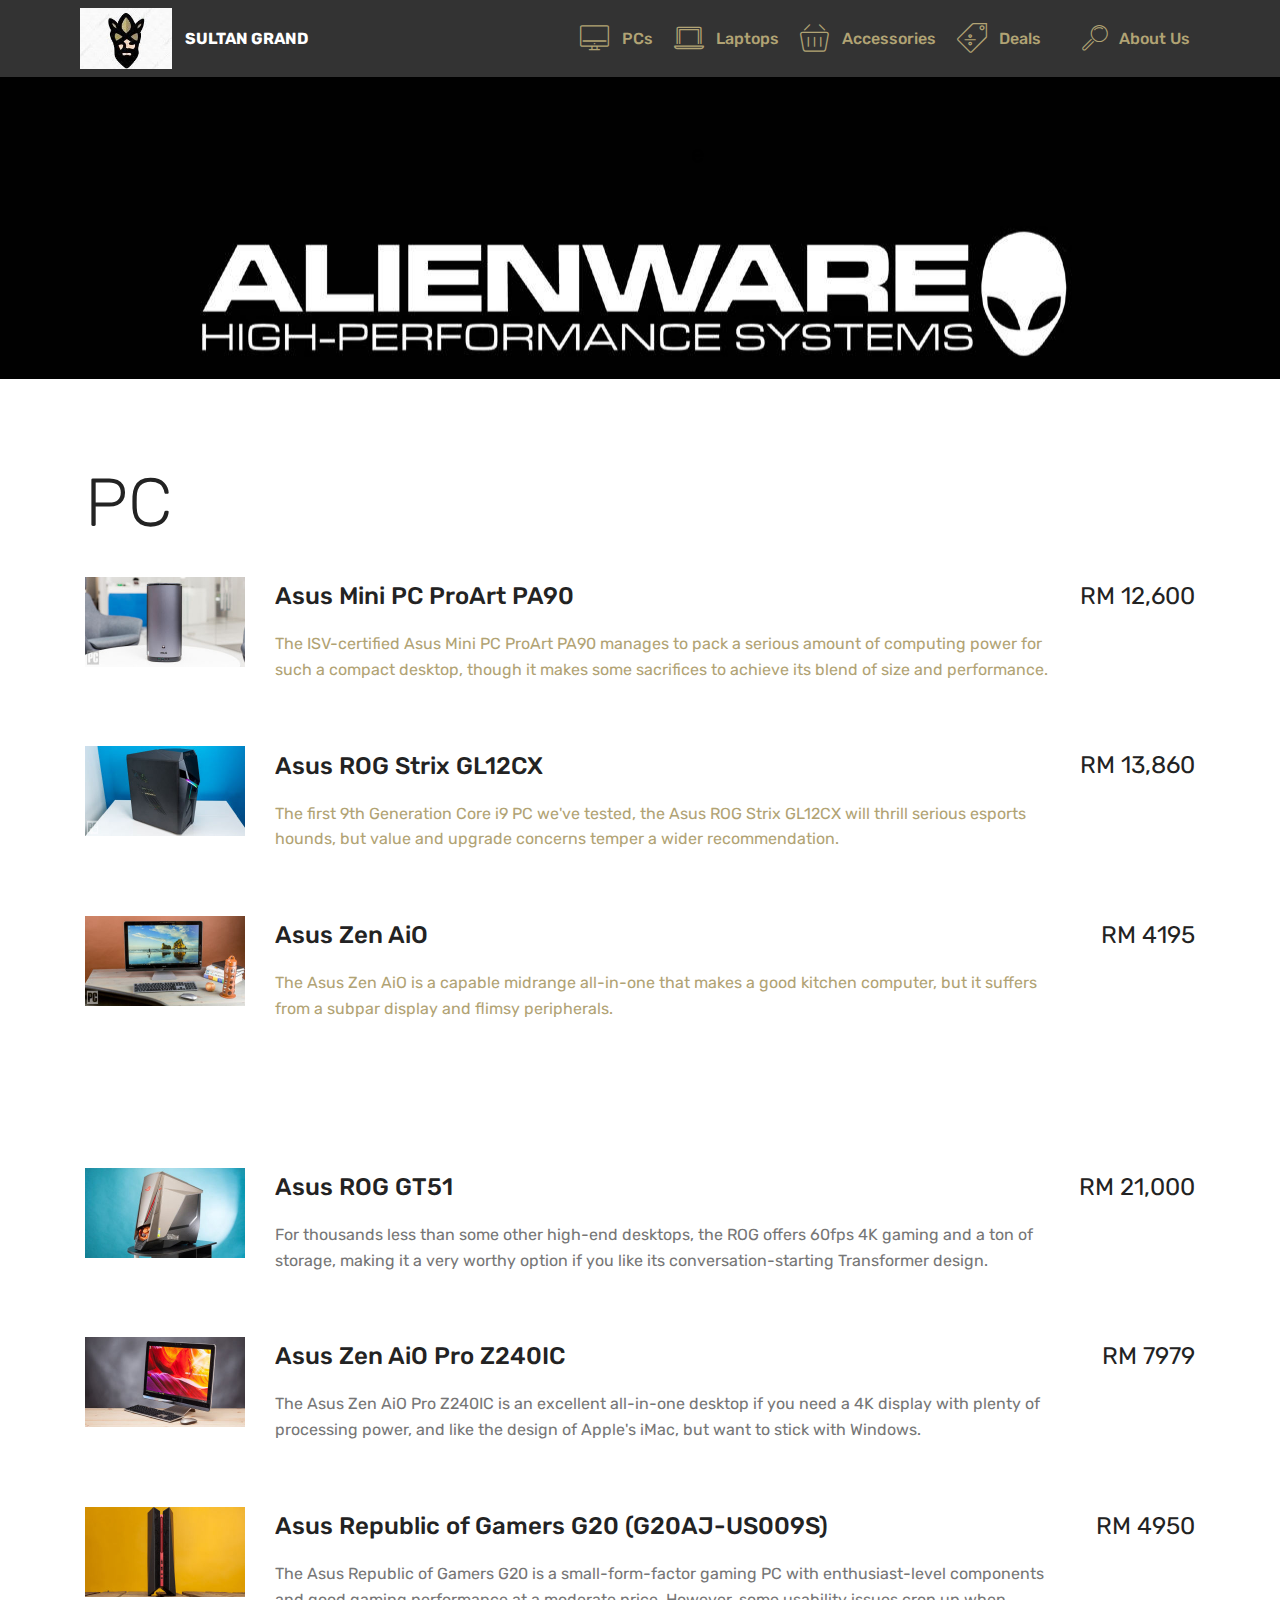
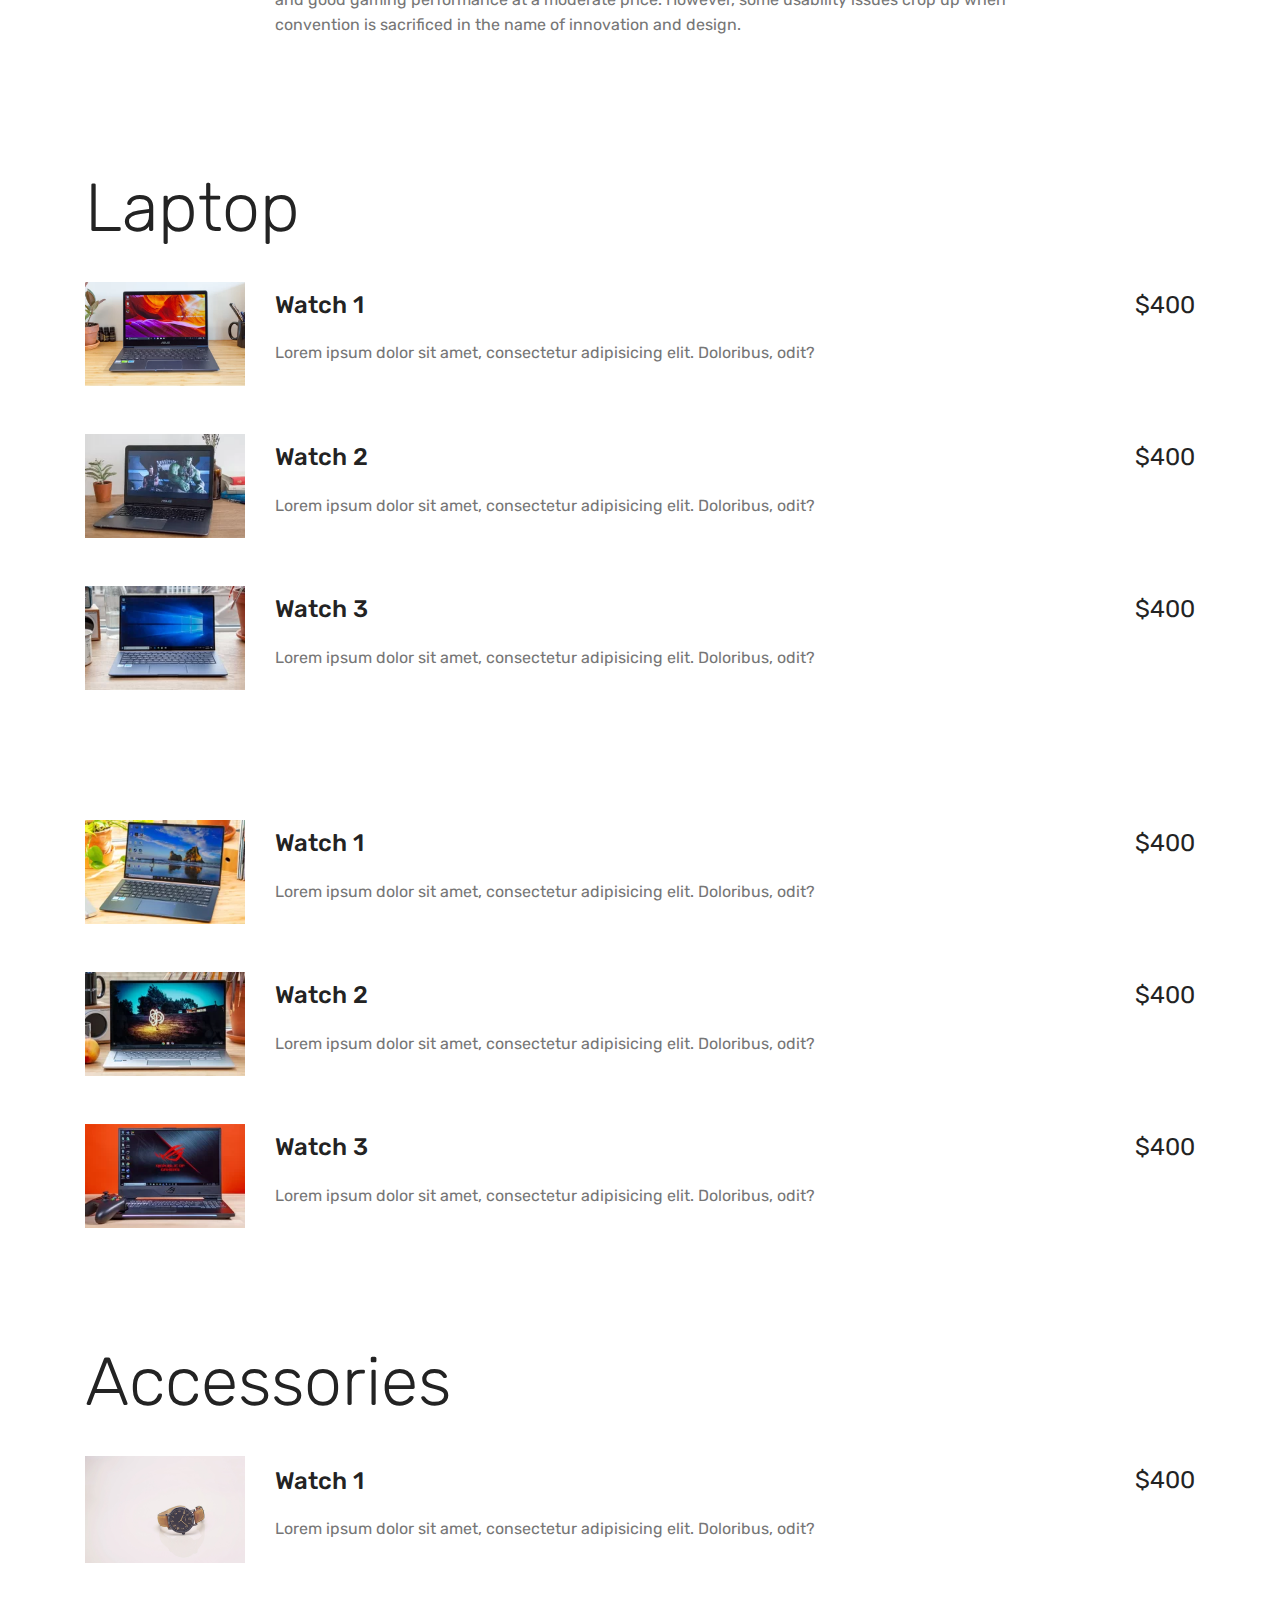
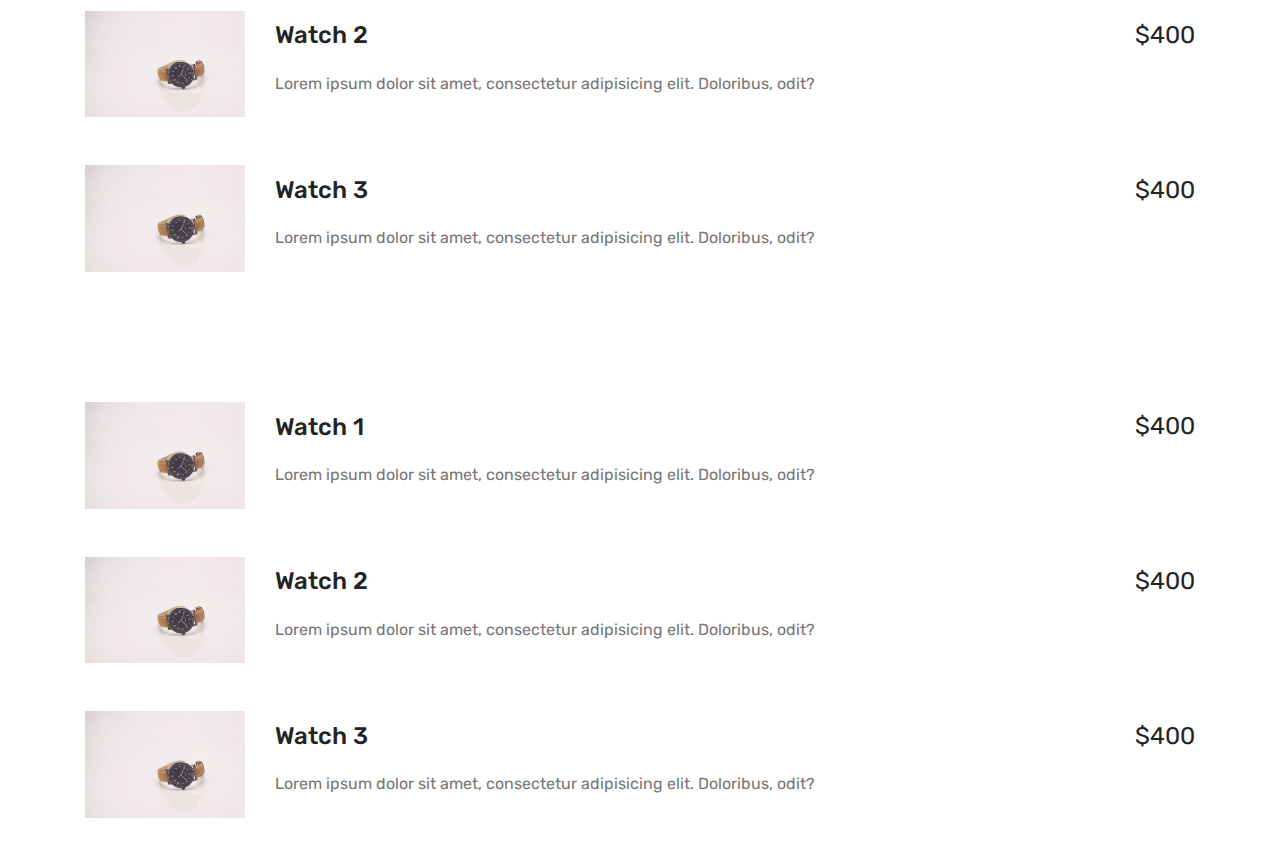
<file: page5.html>
<!DOCTYPE html>
<html  >
<head>
  <!-- Site made with Mobirise Website Builder v4.10.1, https://mobirise.com -->
  <meta charset="UTF-8">
  <meta http-equiv="X-UA-Compatible" content="IE=edge">
  <meta name="generator" content="Mobirise v4.10.1, mobirise.com">
  <meta name="viewport" content="width=device-width, initial-scale=1, minimum-scale=1">
  <link rel="shortcut icon" href="assets/images/sultan1-168x111.jpg" type="image/x-icon">
  <meta name="description" content="Web Site Creator Description">
  
  <title>Alienware</title>
  <link rel="stylesheet" href="assets/web/assets/mobirise-icons/mobirise-icons.css">
  <link rel="stylesheet" href="assets/tether/tether.min.css">
  <link rel="stylesheet" href="assets/bootstrap/css/bootstrap.min.css">
  <link rel="stylesheet" href="assets/bootstrap/css/bootstrap-grid.min.css">
  <link rel="stylesheet" href="assets/bootstrap/css/bootstrap-reboot.min.css">
  <link rel="stylesheet" href="assets/dropdown/css/style.css">
  <link rel="stylesheet" href="assets/theme/css/style.css">
  <link rel="stylesheet" href="assets/mobirise/css/mbr-additional.css" type="text/css">
  
  
  
</head>
<body>
  <section class="menu cid-rrXURJeUR6" once="menu" id="menu1-9">

    

    <nav class="navbar navbar-expand beta-menu navbar-dropdown align-items-center navbar-fixed-top navbar-toggleable-sm">
        <button class="navbar-toggler navbar-toggler-right" type="button" data-toggle="collapse" data-target="#navbarSupportedContent" aria-controls="navbarSupportedContent" aria-expanded="false" aria-label="Toggle navigation">
            <div class="hamburger">
                <span></span>
                <span></span>
                <span></span>
                <span></span>
            </div>
        </button>
        <div class="menu-logo">
            <div class="navbar-brand">
                <span class="navbar-logo">
                    <a href="https://mobirise.co">
                         <img src="assets/images/sultan1-168x111.jpg" alt="Mobirise" title="" style="height: 3.8rem;">
                    </a>
                </span>
                <span class="navbar-caption-wrap"><a class="navbar-caption text-white display-4" href="https://mobirise.co">SULTAN GRAND<br></a></span>
            </div>
        </div>
        <div class="collapse navbar-collapse" id="navbarSupportedContent">
            <ul class="navbar-nav nav-dropdown nav-right" data-app-modern-menu="true"><li class="nav-item">
                    <a class="nav-link link text-danger display-4" href="https://mobirise.co">
                        </a>
                </li><li class="nav-item"><a class="nav-link link text-danger display-4" href="https://adhzim.github.io/coding/" target="_blank"><span class="mbri-desktop mbr-iconfont mbr-iconfont-btn" style="font-size: 30px;"></span>
                        PCs
                    </a></li><li class="nav-item"><a class="nav-link link text-danger display-4" href="https://mobirise.co"><span class="mbri-laptop mbr-iconfont mbr-iconfont-btn" style="font-size: 30px;"></span>
                        Laptops</a></li><li class="nav-item"><a class="nav-link link text-danger display-4" href="https://mobirise.co"><span class="mbri-shopping-basket mbr-iconfont mbr-iconfont-btn" style="font-size: 30px;"></span>Accessories</a></li><li class="nav-item"><a class="nav-link link text-danger display-4" href="https://mobirise.co"><span class="mbri-sale mbr-iconfont mbr-iconfont-btn" style="font-size: 30px;"></span>
                        Deals</a></li><li class="nav-item"><a class="nav-link link text-danger display-4" href="https://mobirise.co">
                        </a></li>
                <li class="nav-item">
                    <a class="nav-link link text-danger display-4" href="https://mobirise.co">
                        <span class="mbri-search mbr-iconfont mbr-iconfont-btn"></span>
                        About Us
                    </a>
                </li></ul>
            
        </div>
    </nav>
</section>

<section class="engine"><a href="https://mobirise.info/b">how to create your own website</a></section><section class="header1 cid-rrXURKDLLC mbr-parallax-background" id="header16-a">

    

    

    <div class="container">
        <div class="row justify-content-md-center">
            <div class="col-md-10 align-center">
                
                
                <p class="mbr-text pb-3 mbr-fonts-style display-5">&nbsp; &nbsp; &nbsp; &nbsp; &nbsp; &nbsp; &nbsp; &nbsp; &nbsp; &nbsp;e<br>&nbsp; &nbsp; &nbsp; &nbsp; &nbsp; &nbsp; &nbsp; &nbsp; &nbsp;<br></p>
                
            </div>
        </div>
    </div>

</section>

<section class="services6 cid-rrXURLGAHi" id="services6-b">
    <!---->
    
    <!---->
    <!--Overlay-->
    
    <!--Container-->
    <div class="container">
        <div class="row">
            <!--Titles-->
            <div class="title col-12">
                <h2 class="align-left mbr-fonts-style m-0 display-1">
                    PC</h2>
                
            </div>
            <!--Card-1-->
            <div class="card col-12 pb-5">
                <div class="card-wrapper media-container-row media-container-row">
                    <div class="card-box">
                        <div class="row">
                            <div class="col-12 col-md-2">
                                <!--Image-->
                                <div class="mbr-figure">
                                    <img src="assets/images/asus-1.1-320x180.jpg" alt="Mobirise" title="">
                                </div>
                            </div>
                            <div class="col-12 col-md-10">
                                <div class="wrapper">
                                    <div class="top-line pb-3">
                                        <h4 class="card-title mbr-fonts-style display-5">Asus Mini PC ProArt PA90</h4>
                                        <p class="mbr-text cost mbr-fonts-style m-0 display-5">
                                            RM&nbsp;12,600</p>
                                    </div>
                                    <div class="bottom-line">
                                        <p class="mbr-text mbr-fonts-style display-7">
                                            The ISV-certified Asus Mini PC ProArt PA90 manages to pack a serious amount of computing power for such a compact desktop, though it makes some sacrifices to achieve its blend of size and performance.
                                        </p>
                                    </div>
                                </div>
                            </div>
                        </div>
                    </div>
                </div>
            </div>
            <!--Card-2-->
            <div class="card col-12 pb-5">
                <div class="card-wrapper media-container-row media-container-row">
                    <div class="card-box">
                        <div class="row">
                            <div class="col-12 col-md-2">
                                <!--Image-->
                                <div class="mbr-figure">
                                    <img src="assets/images/asus-1.2-320x180.jpg" alt="Mobirise" title="">
                                </div>
                            </div>
                            <div class="col-12 col-md-10">
                                <div class="wrapper">
                                    <div class="top-line pb-3">
                                        <h4 class="card-title mbr-fonts-style display-5">Asus ROG Strix GL12CX</h4>
                                        <p class="mbr-text cost mbr-fonts-style m-0 display-5">RM 13,860</p>
                                    </div>
                                    <div class="bottom-line">
                                        <p class="mbr-text mbr-fonts-style display-7">
                                            The first 9th Generation Core i9 PC we've tested, the Asus ROG Strix GL12CX will thrill serious esports hounds, but value and upgrade concerns temper a wider recommendation.
                                        </p>
                                    </div>
                                </div>
                            </div>
                        </div>
                    </div>
                </div>
            </div>
            <!--Card-3-->
            <div class="card col-12">
                <div class="card-wrapper media-container-row media-container-row">
                    <div class="card-box">
                        <div class="row">
                            <div class="col-12 col-md-2">
                                <!--Image-->
                                <div class="mbr-figure">
                                    <img src="assets/images/1.3-320x180.jpg" alt="Mobirise" title="">
                                </div>
                            </div>
                            <div class="col-12 col-md-10">
                                <div class="wrapper">
                                    <div class="top-line pb-3">
                                        <h4 class="card-title mbr-fonts-style display-5"><div>Asus Zen AiO</div></h4>
                                        <p class="mbr-text cost mbr-fonts-style m-0 display-5">RM 4195</p>
                                    </div>
                                    <div class="bottom-line">
                                        <p class="mbr-text mbr-fonts-style display-7">
                                            The Asus Zen AiO is a capable midrange all-in-one that makes a good kitchen computer, but it suffers from a subpar display and flimsy peripherals.
                                        </p>
                                    </div>
                                </div>
                            </div>
                        </div>
                    </div>
                </div>
            </div>
            <!--Card-4-->
            
            <!--Card-5-->
            
            <!--Card-6-->
            
        </div>
    </div>
</section>

<section class="services6 cid-rrXURNO8mK" id="services6-c">
    <!---->
    
    <!---->
    <!--Overlay-->
    
    <!--Container-->
    <div class="container">
        <div class="row">
            <!--Titles-->
            <div class="title col-12">
                
                
            </div>
            <!--Card-1-->
            <div class="card col-12 pb-5">
                <div class="card-wrapper media-container-row media-container-row">
                    <div class="card-box">
                        <div class="row">
                            <div class="col-12 col-md-2">
                                <!--Image-->
                                <div class="mbr-figure">
                                    <img src="assets/images/asus-1.4-320x180.jpg" alt="Mobirise" title="">
                                </div>
                            </div>
                            <div class="col-12 col-md-10">
                                <div class="wrapper">
                                    <div class="top-line pb-3">
                                        <h4 class="card-title mbr-fonts-style display-5">
Asus ROG GT51&nbsp;</h4>
                                        <p class="mbr-text cost mbr-fonts-style m-0 display-5">RM&nbsp;21,000</p>
                                    </div>
                                    <div class="bottom-line">
                                        <p class="mbr-text mbr-fonts-style display-7">
                                            For thousands less than some other high-end desktops, the ROG offers 60fps 4K gaming and a ton of storage, making it a very worthy option if you like its conversation-starting Transformer design.
                                        </p>
                                    </div>
                                </div>
                            </div>
                        </div>
                    </div>
                </div>
            </div>
            <!--Card-2-->
            <div class="card col-12 pb-5">
                <div class="card-wrapper media-container-row media-container-row">
                    <div class="card-box">
                        <div class="row">
                            <div class="col-12 col-md-2">
                                <!--Image-->
                                <div class="mbr-figure">
                                    <img src="assets/images/asus-1.5-320x180.jpg" alt="Mobirise" title="">
                                </div>
                            </div>
                            <div class="col-12 col-md-10">
                                <div class="wrapper">
                                    <div class="top-line pb-3">
                                        <h4 class="card-title mbr-fonts-style display-5">Asus Zen AiO Pro Z240IC</h4>
                                        <p class="mbr-text cost mbr-fonts-style m-0 display-5">RM 7979</p>
                                    </div>
                                    <div class="bottom-line">
                                        <p class="mbr-text mbr-fonts-style display-7">
                                            The Asus Zen AiO Pro Z240IC is an excellent all-in-one desktop if you need a 4K display with plenty of processing power, and like the design of Apple's iMac, but want to stick with Windows.
                                        </p>
                                    </div>
                                </div>
                            </div>
                        </div>
                    </div>
                </div>
            </div>
            <!--Card-3-->
            <div class="card col-12">
                <div class="card-wrapper media-container-row media-container-row">
                    <div class="card-box">
                        <div class="row">
                            <div class="col-12 col-md-2">
                                <!--Image-->
                                <div class="mbr-figure">
                                    <img src="assets/images/asus-1.6-320x180.jpg" alt="Mobirise" title="">
                                </div>
                            </div>
                            <div class="col-12 col-md-10">
                                <div class="wrapper">
                                    <div class="top-line pb-3">
                                        <h4 class="card-title mbr-fonts-style display-5"><div>Asus Republic of Gamers G20 (G20AJ-US009S)&nbsp;</div></h4>
                                        <p class="mbr-text cost mbr-fonts-style m-0 display-5">
                                            RM&nbsp;4950</p>
                                    </div>
                                    <div class="bottom-line">
                                        <p class="mbr-text mbr-fonts-style display-7">The Asus Republic of Gamers G20 is a small-form-factor gaming PC with enthusiast-level components and good gaming performance at a moderate price. However, some usability issues crop up when convention is sacrificed in the name of innovation and design.</p>
                                    </div>
                                </div>
                            </div>
                        </div>
                    </div>
                </div>
            </div>
            <!--Card-4-->
            
            <!--Card-5-->
            
            <!--Card-6-->
            
        </div>
    </div>
</section>

<section class="services6 cid-rrXURPEekF" id="services6-d">
    <!---->
    
    <!---->
    <!--Overlay-->
    
    <!--Container-->
    <div class="container">
        <div class="row">
            <!--Titles-->
            <div class="title col-12">
                <h2 class="align-left mbr-fonts-style m-0 display-1">
                    Laptop</h2>
                
            </div>
            <!--Card-1-->
            <div class="card col-12 pb-5">
                <div class="card-wrapper media-container-row media-container-row">
                    <div class="card-box">
                        <div class="row">
                            <div class="col-12 col-md-2">
                                <!--Image-->
                                <div class="mbr-figure">
                                    <img src="assets/images/asus-1.webp" alt="Mobirise" title="">
                                </div>
                            </div>
                            <div class="col-12 col-md-10">
                                <div class="wrapper">
                                    <div class="top-line pb-3">
                                        <h4 class="card-title mbr-fonts-style display-5">
                                            Watch 1
                                        </h4>
                                        <p class="mbr-text cost mbr-fonts-style m-0 display-5">
                                            $400
                                        </p>
                                    </div>
                                    <div class="bottom-line">
                                        <p class="mbr-text mbr-fonts-style display-7">
                                            Lorem ipsum dolor sit amet, consectetur adipisicing elit. Doloribus, odit?
                                        </p>
                                    </div>
                                </div>
                            </div>
                        </div>
                    </div>
                </div>
            </div>
            <!--Card-2-->
            <div class="card col-12 pb-5">
                <div class="card-wrapper media-container-row media-container-row">
                    <div class="card-box">
                        <div class="row">
                            <div class="col-12 col-md-2">
                                <!--Image-->
                                <div class="mbr-figure">
                                    <img src="assets/images/asus-2.webp" alt="Mobirise" title="">
                                </div>
                            </div>
                            <div class="col-12 col-md-10">
                                <div class="wrapper">
                                    <div class="top-line pb-3">
                                        <h4 class="card-title mbr-fonts-style display-5">
                                            Watch 2
                                        </h4>
                                        <p class="mbr-text cost mbr-fonts-style m-0 display-5">
                                            $400
                                        </p>
                                    </div>
                                    <div class="bottom-line">
                                        <p class="mbr-text mbr-fonts-style display-7">
                                            Lorem ipsum dolor sit amet, consectetur adipisicing elit. Doloribus, odit?
                                        </p>
                                    </div>
                                </div>
                            </div>
                        </div>
                    </div>
                </div>
            </div>
            <!--Card-3-->
            <div class="card col-12">
                <div class="card-wrapper media-container-row media-container-row">
                    <div class="card-box">
                        <div class="row">
                            <div class="col-12 col-md-2">
                                <!--Image-->
                                <div class="mbr-figure">
                                    <img src="assets/images/asus-3.webp" alt="Mobirise" title="">
                                </div>
                            </div>
                            <div class="col-12 col-md-10">
                                <div class="wrapper">
                                    <div class="top-line pb-3">
                                        <h4 class="card-title mbr-fonts-style display-5">
                                            Watch 3
                                        </h4>
                                        <p class="mbr-text cost mbr-fonts-style m-0 display-5">
                                            $400
                                        </p>
                                    </div>
                                    <div class="bottom-line">
                                        <p class="mbr-text mbr-fonts-style display-7">
                                            Lorem ipsum dolor sit amet, consectetur adipisicing elit. Doloribus, odit?
                                        </p>
                                    </div>
                                </div>
                            </div>
                        </div>
                    </div>
                </div>
            </div>
            <!--Card-4-->
            
            <!--Card-5-->
            
            <!--Card-6-->
            
        </div>
    </div>
</section>

<section class="services6 cid-rrXURROxG0" id="services6-e">
    <!---->
    
    <!---->
    <!--Overlay-->
    
    <!--Container-->
    <div class="container">
        <div class="row">
            <!--Titles-->
            <div class="title col-12">
                
                
            </div>
            <!--Card-1-->
            <div class="card col-12 pb-5">
                <div class="card-wrapper media-container-row media-container-row">
                    <div class="card-box">
                        <div class="row">
                            <div class="col-12 col-md-2">
                                <!--Image-->
                                <div class="mbr-figure">
                                    <img src="assets/images/asus-4.webp" alt="Mobirise" title="">
                                </div>
                            </div>
                            <div class="col-12 col-md-10">
                                <div class="wrapper">
                                    <div class="top-line pb-3">
                                        <h4 class="card-title mbr-fonts-style display-5">
                                            Watch 1
                                        </h4>
                                        <p class="mbr-text cost mbr-fonts-style m-0 display-5">
                                            $400
                                        </p>
                                    </div>
                                    <div class="bottom-line">
                                        <p class="mbr-text mbr-fonts-style display-7">
                                            Lorem ipsum dolor sit amet, consectetur adipisicing elit. Doloribus, odit?
                                        </p>
                                    </div>
                                </div>
                            </div>
                        </div>
                    </div>
                </div>
            </div>
            <!--Card-2-->
            <div class="card col-12 pb-5">
                <div class="card-wrapper media-container-row media-container-row">
                    <div class="card-box">
                        <div class="row">
                            <div class="col-12 col-md-2">
                                <!--Image-->
                                <div class="mbr-figure">
                                    <img src="assets/images/asus-5.webp" alt="Mobirise" title="">
                                </div>
                            </div>
                            <div class="col-12 col-md-10">
                                <div class="wrapper">
                                    <div class="top-line pb-3">
                                        <h4 class="card-title mbr-fonts-style display-5">
                                            Watch 2
                                        </h4>
                                        <p class="mbr-text cost mbr-fonts-style m-0 display-5">
                                            $400
                                        </p>
                                    </div>
                                    <div class="bottom-line">
                                        <p class="mbr-text mbr-fonts-style display-7">
                                            Lorem ipsum dolor sit amet, consectetur adipisicing elit. Doloribus, odit?
                                        </p>
                                    </div>
                                </div>
                            </div>
                        </div>
                    </div>
                </div>
            </div>
            <!--Card-3-->
            <div class="card col-12">
                <div class="card-wrapper media-container-row media-container-row">
                    <div class="card-box">
                        <div class="row">
                            <div class="col-12 col-md-2">
                                <!--Image-->
                                <div class="mbr-figure">
                                    <img src="assets/images/asus-6.webp" alt="Mobirise" title="">
                                </div>
                            </div>
                            <div class="col-12 col-md-10">
                                <div class="wrapper">
                                    <div class="top-line pb-3">
                                        <h4 class="card-title mbr-fonts-style display-5">
                                            Watch 3
                                        </h4>
                                        <p class="mbr-text cost mbr-fonts-style m-0 display-5">
                                            $400
                                        </p>
                                    </div>
                                    <div class="bottom-line">
                                        <p class="mbr-text mbr-fonts-style display-7">
                                            Lorem ipsum dolor sit amet, consectetur adipisicing elit. Doloribus, odit?
                                        </p>
                                    </div>
                                </div>
                            </div>
                        </div>
                    </div>
                </div>
            </div>
            <!--Card-4-->
            
            <!--Card-5-->
            
            <!--Card-6-->
            
        </div>
    </div>
</section>

<section class="services6 cid-rrXURTWvNy" id="services6-f">
    <!---->
    
    <!---->
    <!--Overlay-->
    
    <!--Container-->
    <div class="container">
        <div class="row">
            <!--Titles-->
            <div class="title col-12">
                <h2 class="align-left mbr-fonts-style m-0 display-1">
                    Accessories</h2>
                
            </div>
            <!--Card-1-->
            <div class="card col-12 pb-5">
                <div class="card-wrapper media-container-row media-container-row">
                    <div class="card-box">
                        <div class="row">
                            <div class="col-12 col-md-2">
                                <!--Image-->
                                <div class="mbr-figure">
                                    <img src="assets/images/product1.jpg" alt="Mobirise">
                                </div>
                            </div>
                            <div class="col-12 col-md-10">
                                <div class="wrapper">
                                    <div class="top-line pb-3">
                                        <h4 class="card-title mbr-fonts-style display-5">
                                            Watch 1
                                        </h4>
                                        <p class="mbr-text cost mbr-fonts-style m-0 display-5">
                                            $400
                                        </p>
                                    </div>
                                    <div class="bottom-line">
                                        <p class="mbr-text mbr-fonts-style display-7">
                                            Lorem ipsum dolor sit amet, consectetur adipisicing elit. Doloribus, odit?
                                        </p>
                                    </div>
                                </div>
                            </div>
                        </div>
                    </div>
                </div>
            </div>
            <!--Card-2-->
            <div class="card col-12 pb-5">
                <div class="card-wrapper media-container-row media-container-row">
                    <div class="card-box">
                        <div class="row">
                            <div class="col-12 col-md-2">
                                <!--Image-->
                                <div class="mbr-figure">
                                    <img src="assets/images/product1.jpg" alt="Mobirise">
                                </div>
                            </div>
                            <div class="col-12 col-md-10">
                                <div class="wrapper">
                                    <div class="top-line pb-3">
                                        <h4 class="card-title mbr-fonts-style display-5">
                                            Watch 2
                                        </h4>
                                        <p class="mbr-text cost mbr-fonts-style m-0 display-5">
                                            $400
                                        </p>
                                    </div>
                                    <div class="bottom-line">
                                        <p class="mbr-text mbr-fonts-style display-7">
                                            Lorem ipsum dolor sit amet, consectetur adipisicing elit. Doloribus, odit?
                                        </p>
                                    </div>
                                </div>
                            </div>
                        </div>
                    </div>
                </div>
            </div>
            <!--Card-3-->
            <div class="card col-12">
                <div class="card-wrapper media-container-row media-container-row">
                    <div class="card-box">
                        <div class="row">
                            <div class="col-12 col-md-2">
                                <!--Image-->
                                <div class="mbr-figure">
                                    <img src="assets/images/product1.jpg" alt="Mobirise">
                                </div>
                            </div>
                            <div class="col-12 col-md-10">
                                <div class="wrapper">
                                    <div class="top-line pb-3">
                                        <h4 class="card-title mbr-fonts-style display-5">
                                            Watch 3
                                        </h4>
                                        <p class="mbr-text cost mbr-fonts-style m-0 display-5">
                                            $400
                                        </p>
                                    </div>
                                    <div class="bottom-line">
                                        <p class="mbr-text mbr-fonts-style display-7">
                                            Lorem ipsum dolor sit amet, consectetur adipisicing elit. Doloribus, odit?
                                        </p>
                                    </div>
                                </div>
                            </div>
                        </div>
                    </div>
                </div>
            </div>
            <!--Card-4-->
            
            <!--Card-5-->
            
            <!--Card-6-->
            
        </div>
    </div>
</section>

<section class="services6 cid-rrXURVJ0MZ" id="services6-g">
    <!---->
    
    <!---->
    <!--Overlay-->
    
    <!--Container-->
    <div class="container">
        <div class="row">
            <!--Titles-->
            <div class="title col-12">
                
                
            </div>
            <!--Card-1-->
            <div class="card col-12 pb-5">
                <div class="card-wrapper media-container-row media-container-row">
                    <div class="card-box">
                        <div class="row">
                            <div class="col-12 col-md-2">
                                <!--Image-->
                                <div class="mbr-figure">
                                    <img src="assets/images/product1.jpg" alt="Mobirise">
                                </div>
                            </div>
                            <div class="col-12 col-md-10">
                                <div class="wrapper">
                                    <div class="top-line pb-3">
                                        <h4 class="card-title mbr-fonts-style display-5">
                                            Watch 1
                                        </h4>
                                        <p class="mbr-text cost mbr-fonts-style m-0 display-5">
                                            $400
                                        </p>
                                    </div>
                                    <div class="bottom-line">
                                        <p class="mbr-text mbr-fonts-style display-7">
                                            Lorem ipsum dolor sit amet, consectetur adipisicing elit. Doloribus, odit?
                                        </p>
                                    </div>
                                </div>
                            </div>
                        </div>
                    </div>
                </div>
            </div>
            <!--Card-2-->
            <div class="card col-12 pb-5">
                <div class="card-wrapper media-container-row media-container-row">
                    <div class="card-box">
                        <div class="row">
                            <div class="col-12 col-md-2">
                                <!--Image-->
                                <div class="mbr-figure">
                                    <img src="assets/images/product1.jpg" alt="Mobirise">
                                </div>
                            </div>
                            <div class="col-12 col-md-10">
                                <div class="wrapper">
                                    <div class="top-line pb-3">
                                        <h4 class="card-title mbr-fonts-style display-5">
                                            Watch 2
                                        </h4>
                                        <p class="mbr-text cost mbr-fonts-style m-0 display-5">
                                            $400
                                        </p>
                                    </div>
                                    <div class="bottom-line">
                                        <p class="mbr-text mbr-fonts-style display-7">
                                            Lorem ipsum dolor sit amet, consectetur adipisicing elit. Doloribus, odit?
                                        </p>
                                    </div>
                                </div>
                            </div>
                        </div>
                    </div>
                </div>
            </div>
            <!--Card-3-->
            <div class="card col-12">
                <div class="card-wrapper media-container-row media-container-row">
                    <div class="card-box">
                        <div class="row">
                            <div class="col-12 col-md-2">
                                <!--Image-->
                                <div class="mbr-figure">
                                    <img src="assets/images/product1.jpg" alt="Mobirise">
                                </div>
                            </div>
                            <div class="col-12 col-md-10">
                                <div class="wrapper">
                                    <div class="top-line pb-3">
                                        <h4 class="card-title mbr-fonts-style display-5">
                                            Watch 3
                                        </h4>
                                        <p class="mbr-text cost mbr-fonts-style m-0 display-5">
                                            $400
                                        </p>
                                    </div>
                                    <div class="bottom-line">
                                        <p class="mbr-text mbr-fonts-style display-7">
                                            Lorem ipsum dolor sit amet, consectetur adipisicing elit. Doloribus, odit?
                                        </p>
                                    </div>
                                </div>
                            </div>
                        </div>
                    </div>
                </div>
            </div>
            <!--Card-4-->
            
            <!--Card-5-->
            
            <!--Card-6-->
            
        </div>
    </div>
</section>


  <script src="assets/web/assets/jquery/jquery.min.js"></script>
  <script src="assets/popper/popper.min.js"></script>
  <script src="assets/tether/tether.min.js"></script>
  <script src="assets/bootstrap/js/bootstrap.min.js"></script>
  <script src="assets/smoothscroll/smooth-scroll.js"></script>
  <script src="assets/dropdown/js/script.min.js"></script>
  <script src="assets/touchswipe/jquery.touch-swipe.min.js"></script>
  <script src="assets/parallax/jarallax.min.js"></script>
  <script src="assets/theme/js/script.js"></script>
  
  
</body>
</html>
</file>
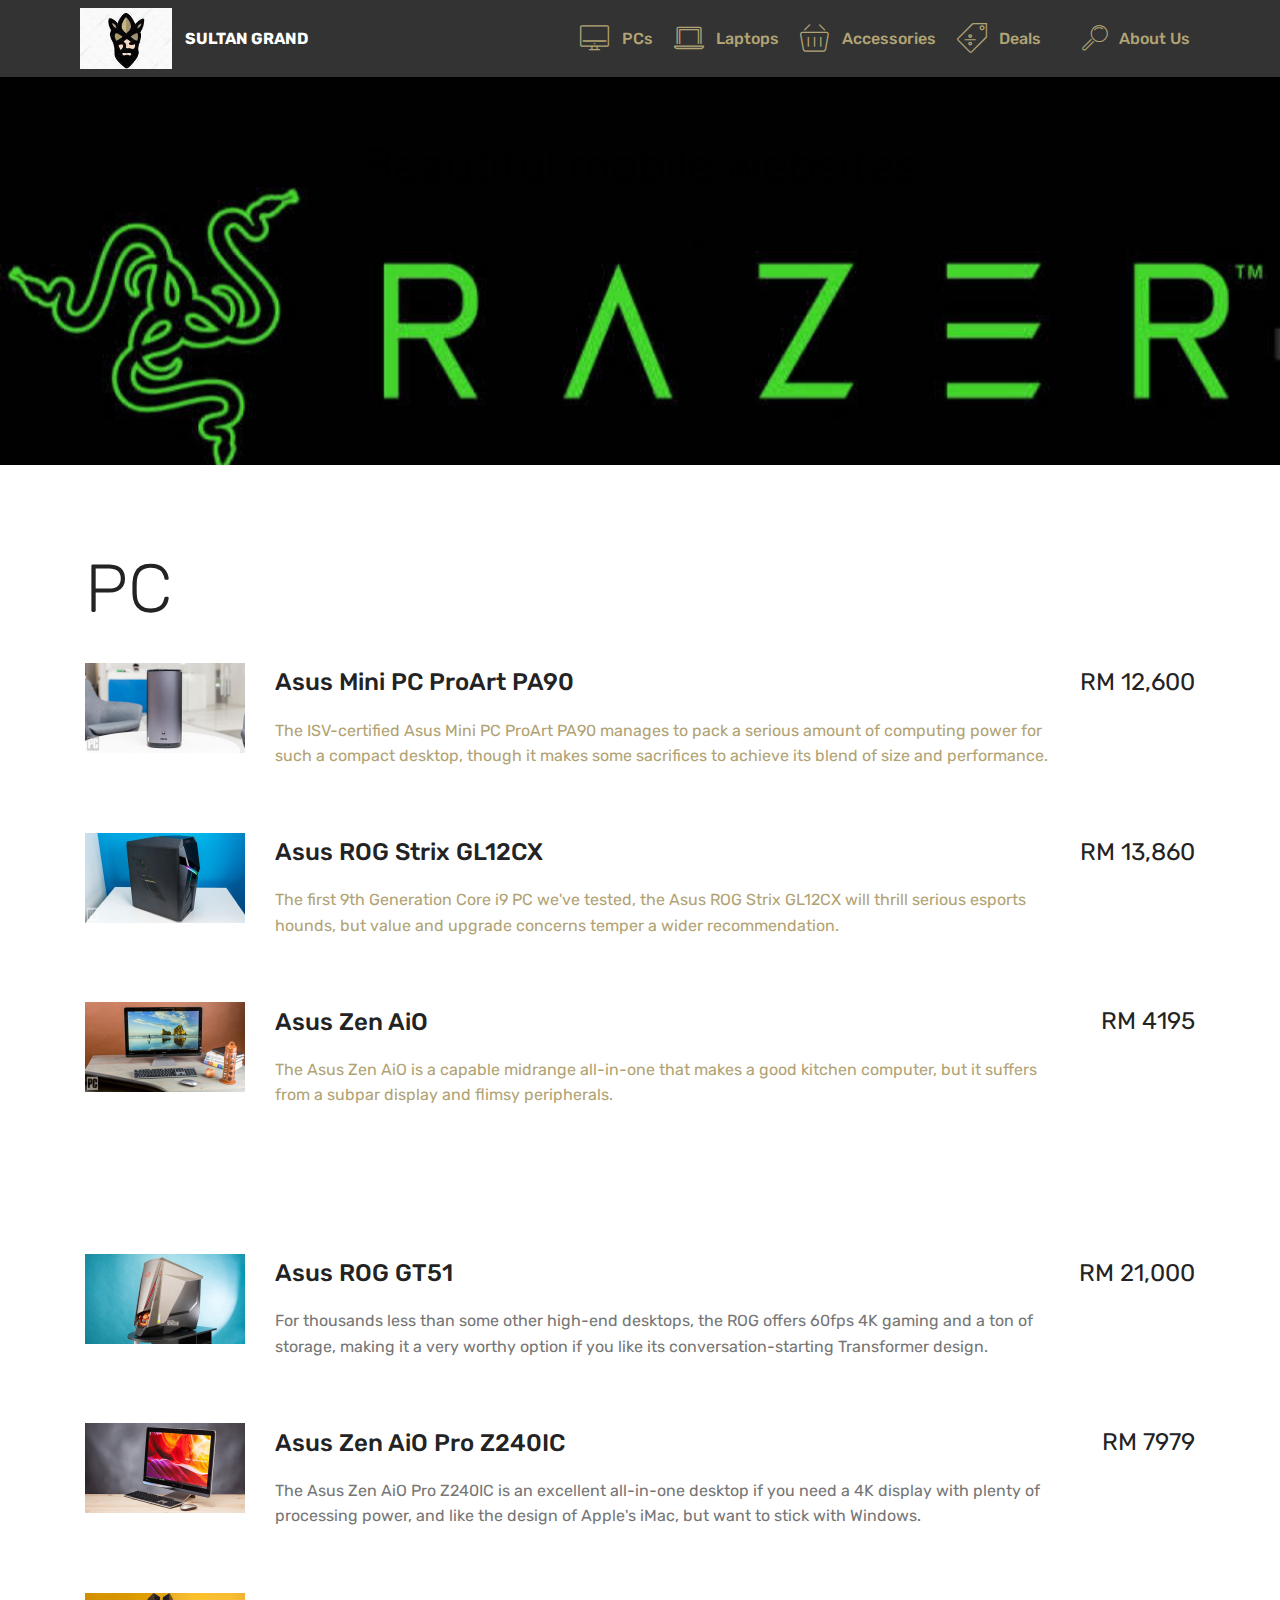
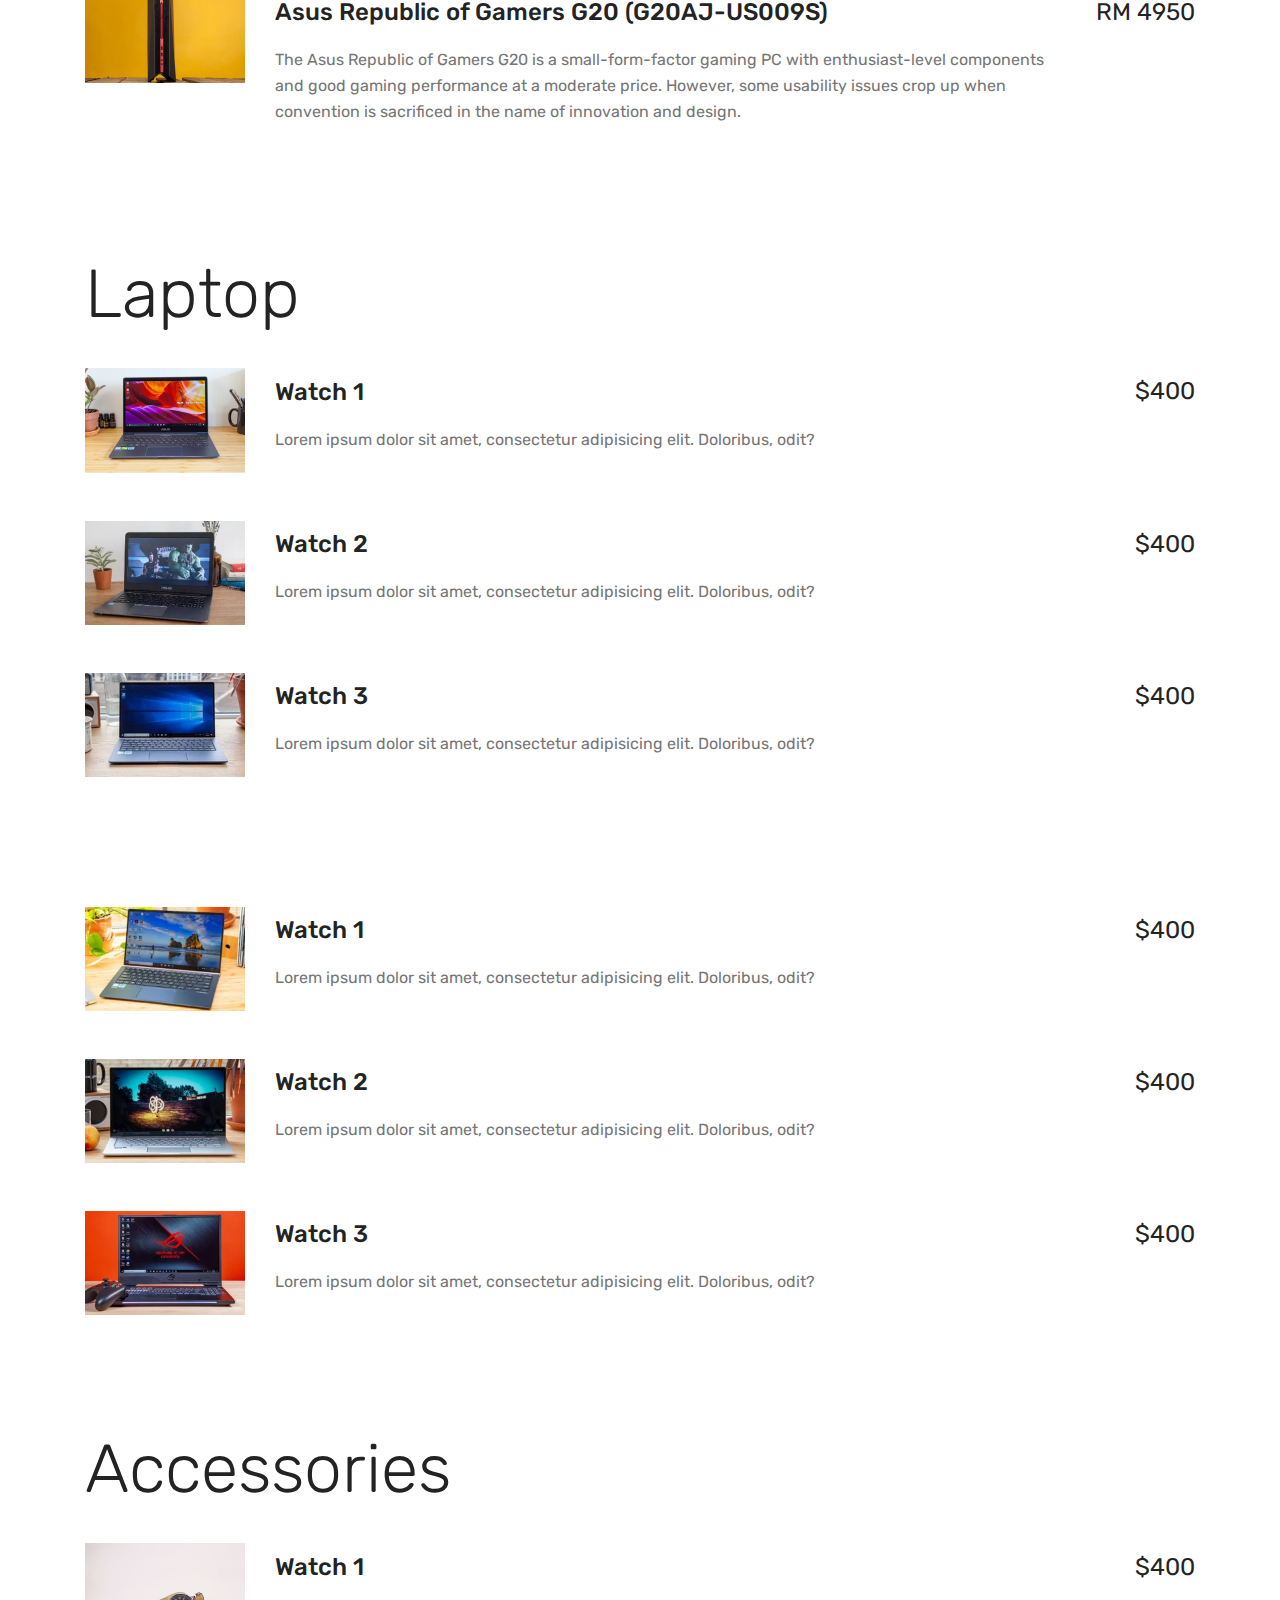
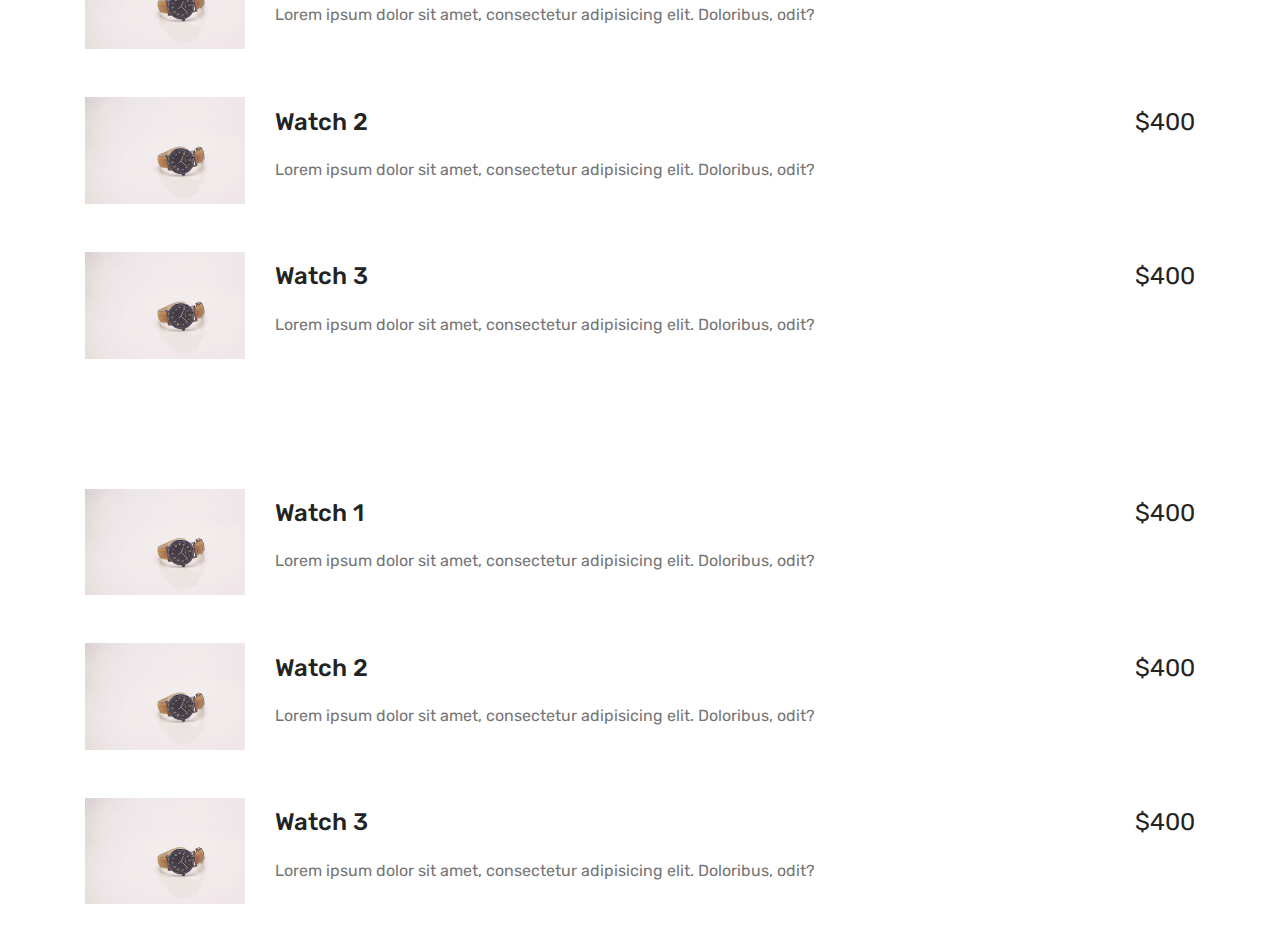
<file: page6.html>
<!DOCTYPE html>
<html  >
<head>
  <!-- Site made with Mobirise Website Builder v4.10.1, https://mobirise.com -->
  <meta charset="UTF-8">
  <meta http-equiv="X-UA-Compatible" content="IE=edge">
  <meta name="generator" content="Mobirise v4.10.1, mobirise.com">
  <meta name="viewport" content="width=device-width, initial-scale=1, minimum-scale=1">
  <link rel="shortcut icon" href="assets/images/sultan1-168x111.jpg" type="image/x-icon">
  <meta name="description" content="Web Site Creator Description">
  
  <title>Razer</title>
  <link rel="stylesheet" href="assets/web/assets/mobirise-icons/mobirise-icons.css">
  <link rel="stylesheet" href="assets/tether/tether.min.css">
  <link rel="stylesheet" href="assets/bootstrap/css/bootstrap.min.css">
  <link rel="stylesheet" href="assets/bootstrap/css/bootstrap-grid.min.css">
  <link rel="stylesheet" href="assets/bootstrap/css/bootstrap-reboot.min.css">
  <link rel="stylesheet" href="assets/dropdown/css/style.css">
  <link rel="stylesheet" href="assets/theme/css/style.css">
  <link rel="stylesheet" href="assets/mobirise/css/mbr-additional.css" type="text/css">
  
  
  
</head>
<body>
  <section class="menu cid-rrXUVjVN9n" once="menu" id="menu1-h">

    

    <nav class="navbar navbar-expand beta-menu navbar-dropdown align-items-center navbar-fixed-top navbar-toggleable-sm">
        <button class="navbar-toggler navbar-toggler-right" type="button" data-toggle="collapse" data-target="#navbarSupportedContent" aria-controls="navbarSupportedContent" aria-expanded="false" aria-label="Toggle navigation">
            <div class="hamburger">
                <span></span>
                <span></span>
                <span></span>
                <span></span>
            </div>
        </button>
        <div class="menu-logo">
            <div class="navbar-brand">
                <span class="navbar-logo">
                    <a href="https://mobirise.co">
                         <img src="assets/images/sultan1-168x111.jpg" alt="Mobirise" title="" style="height: 3.8rem;">
                    </a>
                </span>
                <span class="navbar-caption-wrap"><a class="navbar-caption text-white display-4" href="https://mobirise.co">SULTAN GRAND<br></a></span>
            </div>
        </div>
        <div class="collapse navbar-collapse" id="navbarSupportedContent">
            <ul class="navbar-nav nav-dropdown nav-right" data-app-modern-menu="true"><li class="nav-item">
                    <a class="nav-link link text-danger display-4" href="https://mobirise.co">
                        </a>
                </li><li class="nav-item"><a class="nav-link link text-danger display-4" href="https://adhzim.github.io/coding/" target="_blank"><span class="mbri-desktop mbr-iconfont mbr-iconfont-btn" style="font-size: 30px;"></span>
                        PCs
                    </a></li><li class="nav-item"><a class="nav-link link text-danger display-4" href="https://mobirise.co"><span class="mbri-laptop mbr-iconfont mbr-iconfont-btn" style="font-size: 30px;"></span>
                        Laptops</a></li><li class="nav-item"><a class="nav-link link text-danger display-4" href="https://mobirise.co"><span class="mbri-shopping-basket mbr-iconfont mbr-iconfont-btn" style="font-size: 30px;"></span>Accessories</a></li><li class="nav-item"><a class="nav-link link text-danger display-4" href="https://mobirise.co"><span class="mbri-sale mbr-iconfont mbr-iconfont-btn" style="font-size: 30px;"></span>
                        Deals</a></li><li class="nav-item"><a class="nav-link link text-danger display-4" href="https://mobirise.co">
                        </a></li>
                <li class="nav-item">
                    <a class="nav-link link text-danger display-4" href="https://mobirise.co">
                        <span class="mbri-search mbr-iconfont mbr-iconfont-btn"></span>
                        About Us
                    </a>
                </li></ul>
            
        </div>
    </nav>
</section>

<section class="engine"><a href="https://mobirise.info/v">free html templates</a></section><section class="header1 cid-rrXUVlqulj mbr-parallax-background" id="header16-i">

    

    

    <div class="container">
        <div class="row justify-content-md-center">
            <div class="col-md-10 align-center">
                
                <h3 class="mbr-section-subtitle mbr-light pb-3 mbr-fonts-style display-2">
                    Beautiful mobile websites
                </h3>
                <p class="mbr-text pb-3 mbr-fonts-style display-5">&nbsp; &nbsp; &nbsp; &nbsp; &nbsp; &nbsp; &nbsp; &nbsp; &nbsp; &nbsp;e<br>&nbsp; &nbsp; &nbsp; &nbsp; &nbsp; &nbsp; &nbsp; &nbsp; &nbsp;<br></p>
                
            </div>
        </div>
    </div>

</section>

<section class="services6 cid-rrXUVmTs3F" id="services6-j">
    <!---->
    
    <!---->
    <!--Overlay-->
    
    <!--Container-->
    <div class="container">
        <div class="row">
            <!--Titles-->
            <div class="title col-12">
                <h2 class="align-left mbr-fonts-style m-0 display-1">
                    PC</h2>
                
            </div>
            <!--Card-1-->
            <div class="card col-12 pb-5">
                <div class="card-wrapper media-container-row media-container-row">
                    <div class="card-box">
                        <div class="row">
                            <div class="col-12 col-md-2">
                                <!--Image-->
                                <div class="mbr-figure">
                                    <img src="assets/images/asus-1.1-320x180.jpg" alt="Mobirise" title="">
                                </div>
                            </div>
                            <div class="col-12 col-md-10">
                                <div class="wrapper">
                                    <div class="top-line pb-3">
                                        <h4 class="card-title mbr-fonts-style display-5">Asus Mini PC ProArt PA90</h4>
                                        <p class="mbr-text cost mbr-fonts-style m-0 display-5">
                                            RM&nbsp;12,600</p>
                                    </div>
                                    <div class="bottom-line">
                                        <p class="mbr-text mbr-fonts-style display-7">
                                            The ISV-certified Asus Mini PC ProArt PA90 manages to pack a serious amount of computing power for such a compact desktop, though it makes some sacrifices to achieve its blend of size and performance.
                                        </p>
                                    </div>
                                </div>
                            </div>
                        </div>
                    </div>
                </div>
            </div>
            <!--Card-2-->
            <div class="card col-12 pb-5">
                <div class="card-wrapper media-container-row media-container-row">
                    <div class="card-box">
                        <div class="row">
                            <div class="col-12 col-md-2">
                                <!--Image-->
                                <div class="mbr-figure">
                                    <img src="assets/images/asus-1.2-320x180.jpg" alt="Mobirise" title="">
                                </div>
                            </div>
                            <div class="col-12 col-md-10">
                                <div class="wrapper">
                                    <div class="top-line pb-3">
                                        <h4 class="card-title mbr-fonts-style display-5">Asus ROG Strix GL12CX</h4>
                                        <p class="mbr-text cost mbr-fonts-style m-0 display-5">RM 13,860</p>
                                    </div>
                                    <div class="bottom-line">
                                        <p class="mbr-text mbr-fonts-style display-7">
                                            The first 9th Generation Core i9 PC we've tested, the Asus ROG Strix GL12CX will thrill serious esports hounds, but value and upgrade concerns temper a wider recommendation.
                                        </p>
                                    </div>
                                </div>
                            </div>
                        </div>
                    </div>
                </div>
            </div>
            <!--Card-3-->
            <div class="card col-12">
                <div class="card-wrapper media-container-row media-container-row">
                    <div class="card-box">
                        <div class="row">
                            <div class="col-12 col-md-2">
                                <!--Image-->
                                <div class="mbr-figure">
                                    <img src="assets/images/1.3-320x180.jpg" alt="Mobirise" title="">
                                </div>
                            </div>
                            <div class="col-12 col-md-10">
                                <div class="wrapper">
                                    <div class="top-line pb-3">
                                        <h4 class="card-title mbr-fonts-style display-5"><div>Asus Zen AiO</div></h4>
                                        <p class="mbr-text cost mbr-fonts-style m-0 display-5">RM 4195</p>
                                    </div>
                                    <div class="bottom-line">
                                        <p class="mbr-text mbr-fonts-style display-7">
                                            The Asus Zen AiO is a capable midrange all-in-one that makes a good kitchen computer, but it suffers from a subpar display and flimsy peripherals.
                                        </p>
                                    </div>
                                </div>
                            </div>
                        </div>
                    </div>
                </div>
            </div>
            <!--Card-4-->
            
            <!--Card-5-->
            
            <!--Card-6-->
            
        </div>
    </div>
</section>

<section class="services6 cid-rrXUVpC1cZ" id="services6-k">
    <!---->
    
    <!---->
    <!--Overlay-->
    
    <!--Container-->
    <div class="container">
        <div class="row">
            <!--Titles-->
            <div class="title col-12">
                
                
            </div>
            <!--Card-1-->
            <div class="card col-12 pb-5">
                <div class="card-wrapper media-container-row media-container-row">
                    <div class="card-box">
                        <div class="row">
                            <div class="col-12 col-md-2">
                                <!--Image-->
                                <div class="mbr-figure">
                                    <img src="assets/images/asus-1.4-320x180.jpg" alt="Mobirise" title="">
                                </div>
                            </div>
                            <div class="col-12 col-md-10">
                                <div class="wrapper">
                                    <div class="top-line pb-3">
                                        <h4 class="card-title mbr-fonts-style display-5">
Asus ROG GT51&nbsp;</h4>
                                        <p class="mbr-text cost mbr-fonts-style m-0 display-5">RM&nbsp;21,000</p>
                                    </div>
                                    <div class="bottom-line">
                                        <p class="mbr-text mbr-fonts-style display-7">
                                            For thousands less than some other high-end desktops, the ROG offers 60fps 4K gaming and a ton of storage, making it a very worthy option if you like its conversation-starting Transformer design.
                                        </p>
                                    </div>
                                </div>
                            </div>
                        </div>
                    </div>
                </div>
            </div>
            <!--Card-2-->
            <div class="card col-12 pb-5">
                <div class="card-wrapper media-container-row media-container-row">
                    <div class="card-box">
                        <div class="row">
                            <div class="col-12 col-md-2">
                                <!--Image-->
                                <div class="mbr-figure">
                                    <img src="assets/images/asus-1.5-320x180.jpg" alt="Mobirise" title="">
                                </div>
                            </div>
                            <div class="col-12 col-md-10">
                                <div class="wrapper">
                                    <div class="top-line pb-3">
                                        <h4 class="card-title mbr-fonts-style display-5">Asus Zen AiO Pro Z240IC</h4>
                                        <p class="mbr-text cost mbr-fonts-style m-0 display-5">RM 7979</p>
                                    </div>
                                    <div class="bottom-line">
                                        <p class="mbr-text mbr-fonts-style display-7">
                                            The Asus Zen AiO Pro Z240IC is an excellent all-in-one desktop if you need a 4K display with plenty of processing power, and like the design of Apple's iMac, but want to stick with Windows.
                                        </p>
                                    </div>
                                </div>
                            </div>
                        </div>
                    </div>
                </div>
            </div>
            <!--Card-3-->
            <div class="card col-12">
                <div class="card-wrapper media-container-row media-container-row">
                    <div class="card-box">
                        <div class="row">
                            <div class="col-12 col-md-2">
                                <!--Image-->
                                <div class="mbr-figure">
                                    <img src="assets/images/asus-1.6-320x180.jpg" alt="Mobirise" title="">
                                </div>
                            </div>
                            <div class="col-12 col-md-10">
                                <div class="wrapper">
                                    <div class="top-line pb-3">
                                        <h4 class="card-title mbr-fonts-style display-5"><div>Asus Republic of Gamers G20 (G20AJ-US009S)&nbsp;</div></h4>
                                        <p class="mbr-text cost mbr-fonts-style m-0 display-5">
                                            RM&nbsp;4950</p>
                                    </div>
                                    <div class="bottom-line">
                                        <p class="mbr-text mbr-fonts-style display-7">The Asus Republic of Gamers G20 is a small-form-factor gaming PC with enthusiast-level components and good gaming performance at a moderate price. However, some usability issues crop up when convention is sacrificed in the name of innovation and design.</p>
                                    </div>
                                </div>
                            </div>
                        </div>
                    </div>
                </div>
            </div>
            <!--Card-4-->
            
            <!--Card-5-->
            
            <!--Card-6-->
            
        </div>
    </div>
</section>

<section class="services6 cid-rrXUVtfRJx" id="services6-l">
    <!---->
    
    <!---->
    <!--Overlay-->
    
    <!--Container-->
    <div class="container">
        <div class="row">
            <!--Titles-->
            <div class="title col-12">
                <h2 class="align-left mbr-fonts-style m-0 display-1">
                    Laptop</h2>
                
            </div>
            <!--Card-1-->
            <div class="card col-12 pb-5">
                <div class="card-wrapper media-container-row media-container-row">
                    <div class="card-box">
                        <div class="row">
                            <div class="col-12 col-md-2">
                                <!--Image-->
                                <div class="mbr-figure">
                                    <img src="assets/images/asus-1.webp" alt="Mobirise" title="">
                                </div>
                            </div>
                            <div class="col-12 col-md-10">
                                <div class="wrapper">
                                    <div class="top-line pb-3">
                                        <h4 class="card-title mbr-fonts-style display-5">
                                            Watch 1
                                        </h4>
                                        <p class="mbr-text cost mbr-fonts-style m-0 display-5">
                                            $400
                                        </p>
                                    </div>
                                    <div class="bottom-line">
                                        <p class="mbr-text mbr-fonts-style display-7">
                                            Lorem ipsum dolor sit amet, consectetur adipisicing elit. Doloribus, odit?
                                        </p>
                                    </div>
                                </div>
                            </div>
                        </div>
                    </div>
                </div>
            </div>
            <!--Card-2-->
            <div class="card col-12 pb-5">
                <div class="card-wrapper media-container-row media-container-row">
                    <div class="card-box">
                        <div class="row">
                            <div class="col-12 col-md-2">
                                <!--Image-->
                                <div class="mbr-figure">
                                    <img src="assets/images/asus-2.webp" alt="Mobirise" title="">
                                </div>
                            </div>
                            <div class="col-12 col-md-10">
                                <div class="wrapper">
                                    <div class="top-line pb-3">
                                        <h4 class="card-title mbr-fonts-style display-5">
                                            Watch 2
                                        </h4>
                                        <p class="mbr-text cost mbr-fonts-style m-0 display-5">
                                            $400
                                        </p>
                                    </div>
                                    <div class="bottom-line">
                                        <p class="mbr-text mbr-fonts-style display-7">
                                            Lorem ipsum dolor sit amet, consectetur adipisicing elit. Doloribus, odit?
                                        </p>
                                    </div>
                                </div>
                            </div>
                        </div>
                    </div>
                </div>
            </div>
            <!--Card-3-->
            <div class="card col-12">
                <div class="card-wrapper media-container-row media-container-row">
                    <div class="card-box">
                        <div class="row">
                            <div class="col-12 col-md-2">
                                <!--Image-->
                                <div class="mbr-figure">
                                    <img src="assets/images/asus-3.webp" alt="Mobirise" title="">
                                </div>
                            </div>
                            <div class="col-12 col-md-10">
                                <div class="wrapper">
                                    <div class="top-line pb-3">
                                        <h4 class="card-title mbr-fonts-style display-5">
                                            Watch 3
                                        </h4>
                                        <p class="mbr-text cost mbr-fonts-style m-0 display-5">
                                            $400
                                        </p>
                                    </div>
                                    <div class="bottom-line">
                                        <p class="mbr-text mbr-fonts-style display-7">
                                            Lorem ipsum dolor sit amet, consectetur adipisicing elit. Doloribus, odit?
                                        </p>
                                    </div>
                                </div>
                            </div>
                        </div>
                    </div>
                </div>
            </div>
            <!--Card-4-->
            
            <!--Card-5-->
            
            <!--Card-6-->
            
        </div>
    </div>
</section>

<section class="services6 cid-rrXUVv8agK" id="services6-m">
    <!---->
    
    <!---->
    <!--Overlay-->
    
    <!--Container-->
    <div class="container">
        <div class="row">
            <!--Titles-->
            <div class="title col-12">
                
                
            </div>
            <!--Card-1-->
            <div class="card col-12 pb-5">
                <div class="card-wrapper media-container-row media-container-row">
                    <div class="card-box">
                        <div class="row">
                            <div class="col-12 col-md-2">
                                <!--Image-->
                                <div class="mbr-figure">
                                    <img src="assets/images/asus-4.webp" alt="Mobirise" title="">
                                </div>
                            </div>
                            <div class="col-12 col-md-10">
                                <div class="wrapper">
                                    <div class="top-line pb-3">
                                        <h4 class="card-title mbr-fonts-style display-5">
                                            Watch 1
                                        </h4>
                                        <p class="mbr-text cost mbr-fonts-style m-0 display-5">
                                            $400
                                        </p>
                                    </div>
                                    <div class="bottom-line">
                                        <p class="mbr-text mbr-fonts-style display-7">
                                            Lorem ipsum dolor sit amet, consectetur adipisicing elit. Doloribus, odit?
                                        </p>
                                    </div>
                                </div>
                            </div>
                        </div>
                    </div>
                </div>
            </div>
            <!--Card-2-->
            <div class="card col-12 pb-5">
                <div class="card-wrapper media-container-row media-container-row">
                    <div class="card-box">
                        <div class="row">
                            <div class="col-12 col-md-2">
                                <!--Image-->
                                <div class="mbr-figure">
                                    <img src="assets/images/asus-5.webp" alt="Mobirise" title="">
                                </div>
                            </div>
                            <div class="col-12 col-md-10">
                                <div class="wrapper">
                                    <div class="top-line pb-3">
                                        <h4 class="card-title mbr-fonts-style display-5">
                                            Watch 2
                                        </h4>
                                        <p class="mbr-text cost mbr-fonts-style m-0 display-5">
                                            $400
                                        </p>
                                    </div>
                                    <div class="bottom-line">
                                        <p class="mbr-text mbr-fonts-style display-7">
                                            Lorem ipsum dolor sit amet, consectetur adipisicing elit. Doloribus, odit?
                                        </p>
                                    </div>
                                </div>
                            </div>
                        </div>
                    </div>
                </div>
            </div>
            <!--Card-3-->
            <div class="card col-12">
                <div class="card-wrapper media-container-row media-container-row">
                    <div class="card-box">
                        <div class="row">
                            <div class="col-12 col-md-2">
                                <!--Image-->
                                <div class="mbr-figure">
                                    <img src="assets/images/asus-6.webp" alt="Mobirise" title="">
                                </div>
                            </div>
                            <div class="col-12 col-md-10">
                                <div class="wrapper">
                                    <div class="top-line pb-3">
                                        <h4 class="card-title mbr-fonts-style display-5">
                                            Watch 3
                                        </h4>
                                        <p class="mbr-text cost mbr-fonts-style m-0 display-5">
                                            $400
                                        </p>
                                    </div>
                                    <div class="bottom-line">
                                        <p class="mbr-text mbr-fonts-style display-7">
                                            Lorem ipsum dolor sit amet, consectetur adipisicing elit. Doloribus, odit?
                                        </p>
                                    </div>
                                </div>
                            </div>
                        </div>
                    </div>
                </div>
            </div>
            <!--Card-4-->
            
            <!--Card-5-->
            
            <!--Card-6-->
            
        </div>
    </div>
</section>

<section class="services6 cid-rrXUVwP3NN" id="services6-n">
    <!---->
    
    <!---->
    <!--Overlay-->
    
    <!--Container-->
    <div class="container">
        <div class="row">
            <!--Titles-->
            <div class="title col-12">
                <h2 class="align-left mbr-fonts-style m-0 display-1">
                    Accessories</h2>
                
            </div>
            <!--Card-1-->
            <div class="card col-12 pb-5">
                <div class="card-wrapper media-container-row media-container-row">
                    <div class="card-box">
                        <div class="row">
                            <div class="col-12 col-md-2">
                                <!--Image-->
                                <div class="mbr-figure">
                                    <img src="assets/images/product1.jpg" alt="Mobirise">
                                </div>
                            </div>
                            <div class="col-12 col-md-10">
                                <div class="wrapper">
                                    <div class="top-line pb-3">
                                        <h4 class="card-title mbr-fonts-style display-5">
                                            Watch 1
                                        </h4>
                                        <p class="mbr-text cost mbr-fonts-style m-0 display-5">
                                            $400
                                        </p>
                                    </div>
                                    <div class="bottom-line">
                                        <p class="mbr-text mbr-fonts-style display-7">
                                            Lorem ipsum dolor sit amet, consectetur adipisicing elit. Doloribus, odit?
                                        </p>
                                    </div>
                                </div>
                            </div>
                        </div>
                    </div>
                </div>
            </div>
            <!--Card-2-->
            <div class="card col-12 pb-5">
                <div class="card-wrapper media-container-row media-container-row">
                    <div class="card-box">
                        <div class="row">
                            <div class="col-12 col-md-2">
                                <!--Image-->
                                <div class="mbr-figure">
                                    <img src="assets/images/product1.jpg" alt="Mobirise">
                                </div>
                            </div>
                            <div class="col-12 col-md-10">
                                <div class="wrapper">
                                    <div class="top-line pb-3">
                                        <h4 class="card-title mbr-fonts-style display-5">
                                            Watch 2
                                        </h4>
                                        <p class="mbr-text cost mbr-fonts-style m-0 display-5">
                                            $400
                                        </p>
                                    </div>
                                    <div class="bottom-line">
                                        <p class="mbr-text mbr-fonts-style display-7">
                                            Lorem ipsum dolor sit amet, consectetur adipisicing elit. Doloribus, odit?
                                        </p>
                                    </div>
                                </div>
                            </div>
                        </div>
                    </div>
                </div>
            </div>
            <!--Card-3-->
            <div class="card col-12">
                <div class="card-wrapper media-container-row media-container-row">
                    <div class="card-box">
                        <div class="row">
                            <div class="col-12 col-md-2">
                                <!--Image-->
                                <div class="mbr-figure">
                                    <img src="assets/images/product1.jpg" alt="Mobirise">
                                </div>
                            </div>
                            <div class="col-12 col-md-10">
                                <div class="wrapper">
                                    <div class="top-line pb-3">
                                        <h4 class="card-title mbr-fonts-style display-5">
                                            Watch 3
                                        </h4>
                                        <p class="mbr-text cost mbr-fonts-style m-0 display-5">
                                            $400
                                        </p>
                                    </div>
                                    <div class="bottom-line">
                                        <p class="mbr-text mbr-fonts-style display-7">
                                            Lorem ipsum dolor sit amet, consectetur adipisicing elit. Doloribus, odit?
                                        </p>
                                    </div>
                                </div>
                            </div>
                        </div>
                    </div>
                </div>
            </div>
            <!--Card-4-->
            
            <!--Card-5-->
            
            <!--Card-6-->
            
        </div>
    </div>
</section>

<section class="services6 cid-rrXUVyToFo" id="services6-o">
    <!---->
    
    <!---->
    <!--Overlay-->
    
    <!--Container-->
    <div class="container">
        <div class="row">
            <!--Titles-->
            <div class="title col-12">
                
                
            </div>
            <!--Card-1-->
            <div class="card col-12 pb-5">
                <div class="card-wrapper media-container-row media-container-row">
                    <div class="card-box">
                        <div class="row">
                            <div class="col-12 col-md-2">
                                <!--Image-->
                                <div class="mbr-figure">
                                    <img src="assets/images/product1.jpg" alt="Mobirise">
                                </div>
                            </div>
                            <div class="col-12 col-md-10">
                                <div class="wrapper">
                                    <div class="top-line pb-3">
                                        <h4 class="card-title mbr-fonts-style display-5">
                                            Watch 1
                                        </h4>
                                        <p class="mbr-text cost mbr-fonts-style m-0 display-5">
                                            $400
                                        </p>
                                    </div>
                                    <div class="bottom-line">
                                        <p class="mbr-text mbr-fonts-style display-7">
                                            Lorem ipsum dolor sit amet, consectetur adipisicing elit. Doloribus, odit?
                                        </p>
                                    </div>
                                </div>
                            </div>
                        </div>
                    </div>
                </div>
            </div>
            <!--Card-2-->
            <div class="card col-12 pb-5">
                <div class="card-wrapper media-container-row media-container-row">
                    <div class="card-box">
                        <div class="row">
                            <div class="col-12 col-md-2">
                                <!--Image-->
                                <div class="mbr-figure">
                                    <img src="assets/images/product1.jpg" alt="Mobirise">
                                </div>
                            </div>
                            <div class="col-12 col-md-10">
                                <div class="wrapper">
                                    <div class="top-line pb-3">
                                        <h4 class="card-title mbr-fonts-style display-5">
                                            Watch 2
                                        </h4>
                                        <p class="mbr-text cost mbr-fonts-style m-0 display-5">
                                            $400
                                        </p>
                                    </div>
                                    <div class="bottom-line">
                                        <p class="mbr-text mbr-fonts-style display-7">
                                            Lorem ipsum dolor sit amet, consectetur adipisicing elit. Doloribus, odit?
                                        </p>
                                    </div>
                                </div>
                            </div>
                        </div>
                    </div>
                </div>
            </div>
            <!--Card-3-->
            <div class="card col-12">
                <div class="card-wrapper media-container-row media-container-row">
                    <div class="card-box">
                        <div class="row">
                            <div class="col-12 col-md-2">
                                <!--Image-->
                                <div class="mbr-figure">
                                    <img src="assets/images/product1.jpg" alt="Mobirise">
                                </div>
                            </div>
                            <div class="col-12 col-md-10">
                                <div class="wrapper">
                                    <div class="top-line pb-3">
                                        <h4 class="card-title mbr-fonts-style display-5">
                                            Watch 3
                                        </h4>
                                        <p class="mbr-text cost mbr-fonts-style m-0 display-5">
                                            $400
                                        </p>
                                    </div>
                                    <div class="bottom-line">
                                        <p class="mbr-text mbr-fonts-style display-7">
                                            Lorem ipsum dolor sit amet, consectetur adipisicing elit. Doloribus, odit?
                                        </p>
                                    </div>
                                </div>
                            </div>
                        </div>
                    </div>
                </div>
            </div>
            <!--Card-4-->
            
            <!--Card-5-->
            
            <!--Card-6-->
            
        </div>
    </div>
</section>


  <script src="assets/web/assets/jquery/jquery.min.js"></script>
  <script src="assets/popper/popper.min.js"></script>
  <script src="assets/tether/tether.min.js"></script>
  <script src="assets/bootstrap/js/bootstrap.min.js"></script>
  <script src="assets/smoothscroll/smooth-scroll.js"></script>
  <script src="assets/dropdown/js/script.min.js"></script>
  <script src="assets/touchswipe/jquery.touch-swipe.min.js"></script>
  <script src="assets/parallax/jarallax.min.js"></script>
  <script src="assets/theme/js/script.js"></script>
  
  
</body>
</html>
</file>
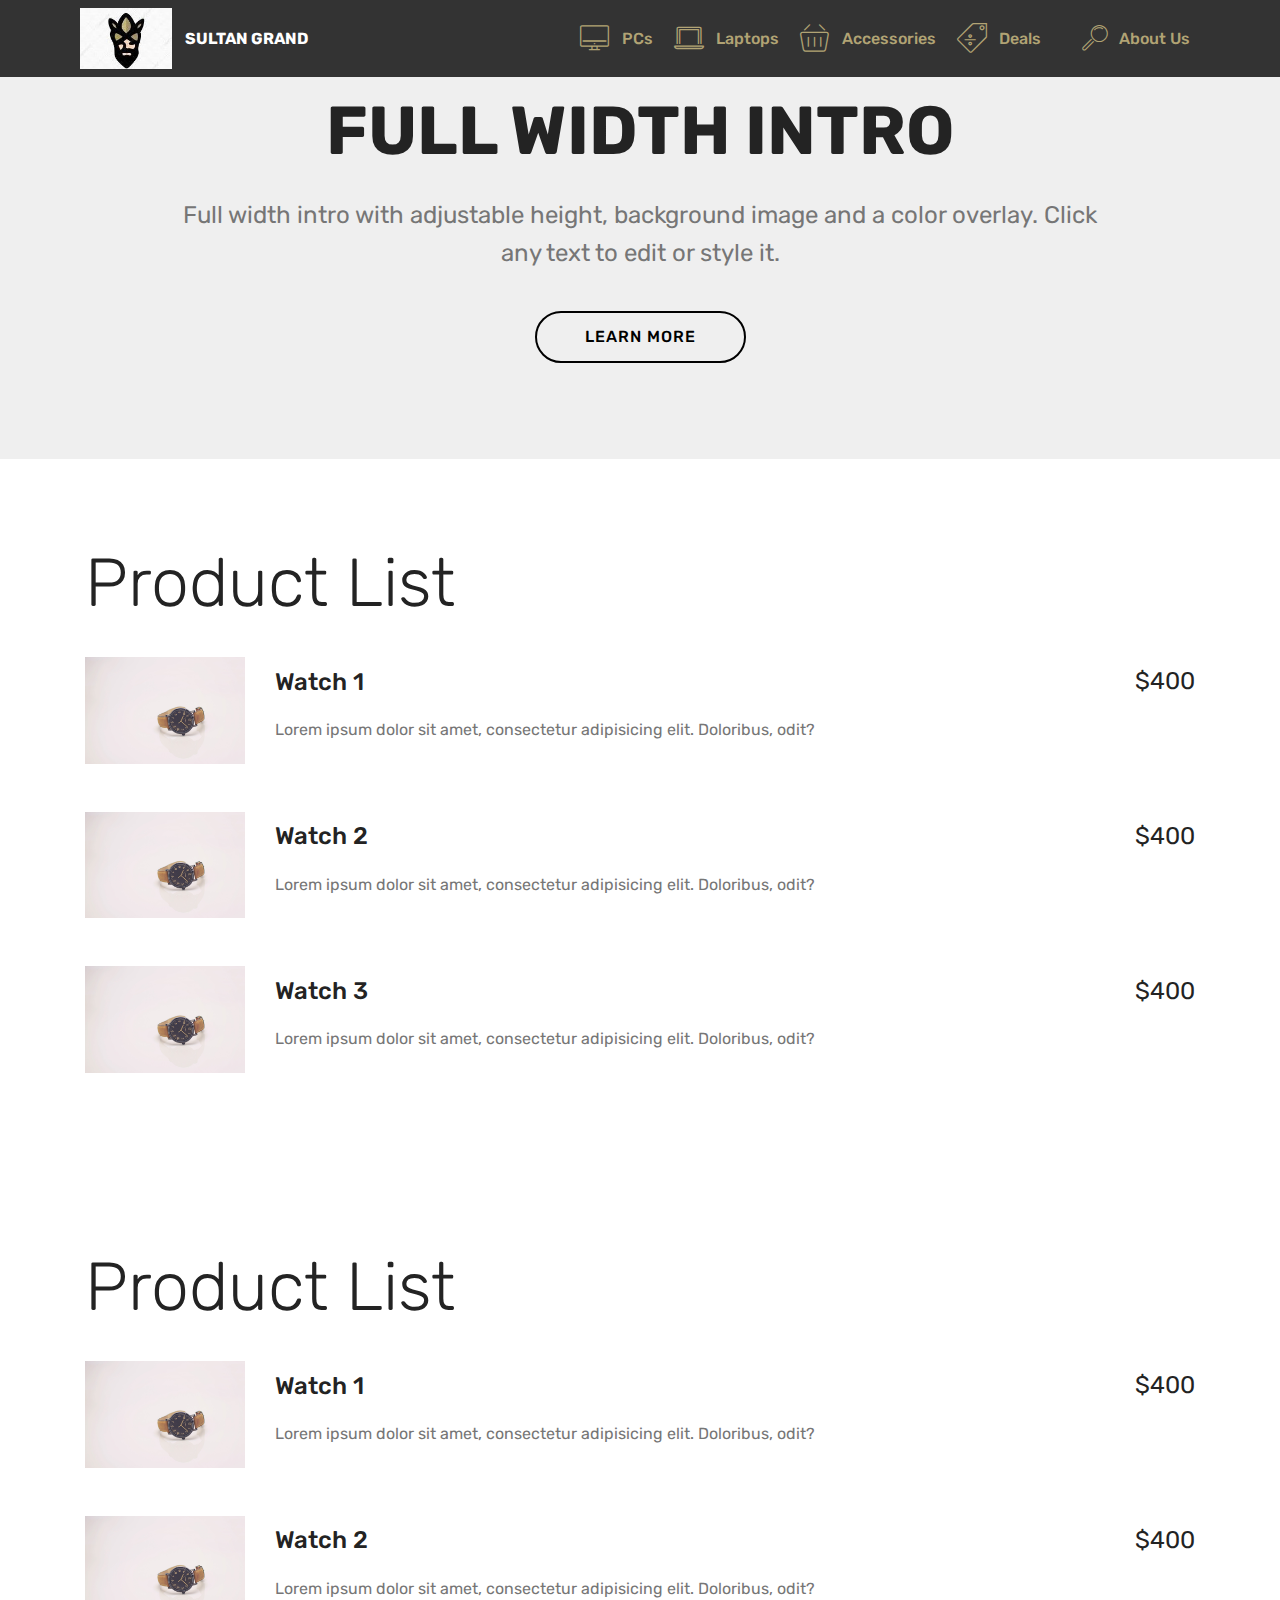
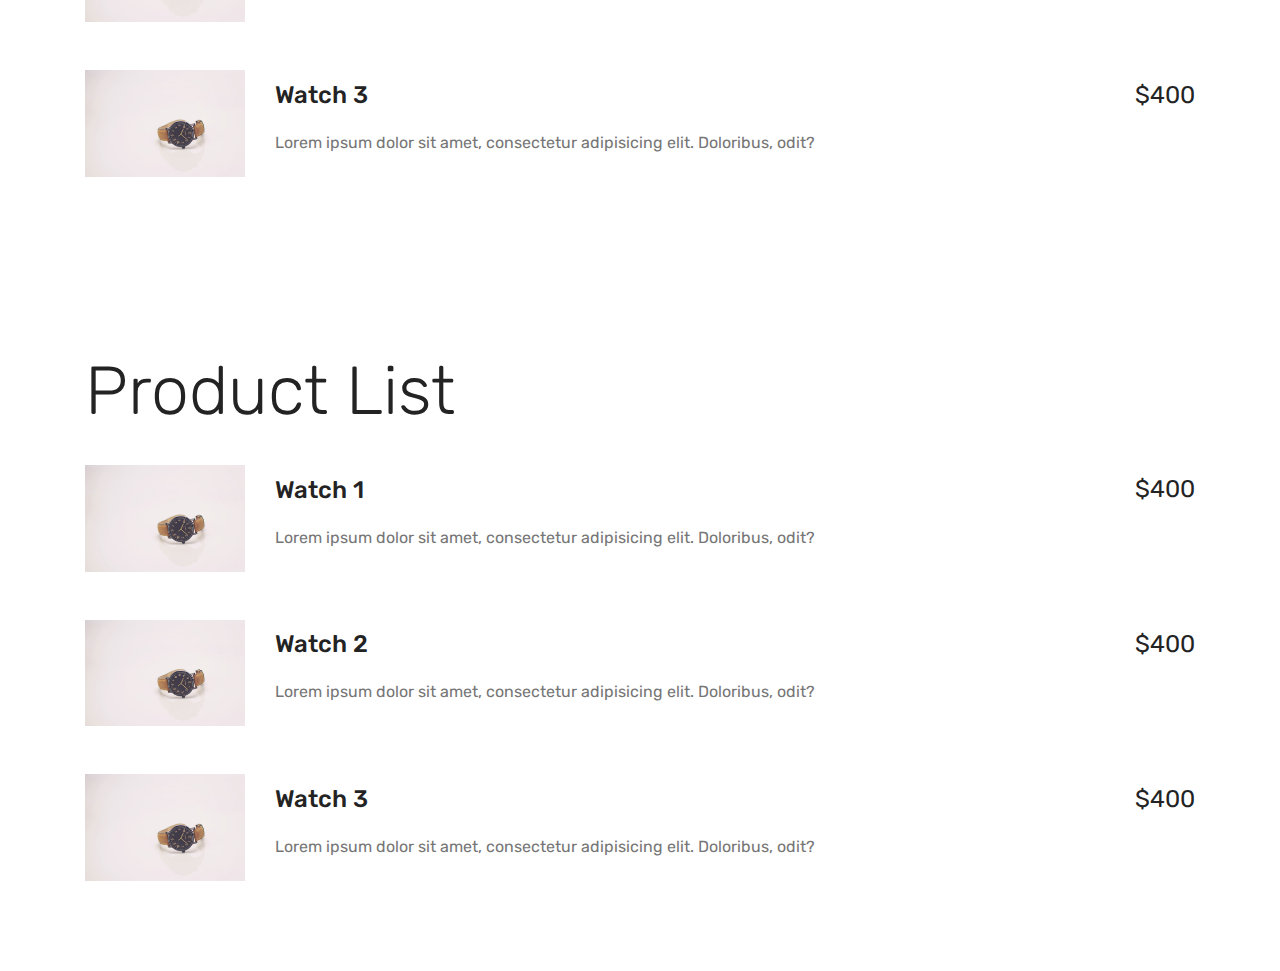
<file: page7.html>
<!DOCTYPE html>
<html  >
<head>
  <!-- Site made with Mobirise Website Builder v4.10.1, https://mobirise.com -->
  <meta charset="UTF-8">
  <meta http-equiv="X-UA-Compatible" content="IE=edge">
  <meta name="generator" content="Mobirise v4.10.1, mobirise.com">
  <meta name="viewport" content="width=device-width, initial-scale=1, minimum-scale=1">
  <link rel="shortcut icon" href="assets/images/sultan1-168x111.jpg" type="image/x-icon">
  <meta name="description" content="Web Builder Description">
  
  <title>Lenovo</title>
  <link rel="stylesheet" href="assets/web/assets/mobirise-icons/mobirise-icons.css">
  <link rel="stylesheet" href="assets/tether/tether.min.css">
  <link rel="stylesheet" href="assets/bootstrap/css/bootstrap.min.css">
  <link rel="stylesheet" href="assets/bootstrap/css/bootstrap-grid.min.css">
  <link rel="stylesheet" href="assets/bootstrap/css/bootstrap-reboot.min.css">
  <link rel="stylesheet" href="assets/dropdown/css/style.css">
  <link rel="stylesheet" href="assets/theme/css/style.css">
  <link rel="stylesheet" href="assets/mobirise/css/mbr-additional.css" type="text/css">
  
  
  
</head>
<body>
  <section class="menu cid-rrXV9twid4" once="menu" id="menu1-p">

    

    <nav class="navbar navbar-expand beta-menu navbar-dropdown align-items-center navbar-fixed-top navbar-toggleable-sm">
        <button class="navbar-toggler navbar-toggler-right" type="button" data-toggle="collapse" data-target="#navbarSupportedContent" aria-controls="navbarSupportedContent" aria-expanded="false" aria-label="Toggle navigation">
            <div class="hamburger">
                <span></span>
                <span></span>
                <span></span>
                <span></span>
            </div>
        </button>
        <div class="menu-logo">
            <div class="navbar-brand">
                <span class="navbar-logo">
                    <a href="https://mobirise.co">
                         <img src="assets/images/sultan1-168x111.jpg" alt="Mobirise" title="" style="height: 3.8rem;">
                    </a>
                </span>
                <span class="navbar-caption-wrap"><a class="navbar-caption text-white display-4" href="https://mobirise.co">SULTAN GRAND<br></a></span>
            </div>
        </div>
        <div class="collapse navbar-collapse" id="navbarSupportedContent">
            <ul class="navbar-nav nav-dropdown nav-right" data-app-modern-menu="true"><li class="nav-item">
                    <a class="nav-link link text-danger display-4" href="https://mobirise.co">
                        </a>
                </li><li class="nav-item"><a class="nav-link link text-danger display-4" href="https://adhzim.github.io/coding/" target="_blank"><span class="mbri-desktop mbr-iconfont mbr-iconfont-btn" style="font-size: 30px;"></span>
                        PCs
                    </a></li><li class="nav-item"><a class="nav-link link text-danger display-4" href="https://mobirise.co"><span class="mbri-laptop mbr-iconfont mbr-iconfont-btn" style="font-size: 30px;"></span>
                        Laptops</a></li><li class="nav-item"><a class="nav-link link text-danger display-4" href="https://mobirise.co"><span class="mbri-shopping-basket mbr-iconfont mbr-iconfont-btn" style="font-size: 30px;"></span>Accessories</a></li><li class="nav-item"><a class="nav-link link text-danger display-4" href="https://mobirise.co"><span class="mbri-sale mbr-iconfont mbr-iconfont-btn" style="font-size: 30px;"></span>
                        Deals</a></li><li class="nav-item"><a class="nav-link link text-danger display-4" href="https://mobirise.co">
                        </a></li>
                <li class="nav-item">
                    <a class="nav-link link text-danger display-4" href="https://mobirise.co">
                        <span class="mbri-search mbr-iconfont mbr-iconfont-btn"></span>
                        About Us
                    </a>
                </li></ul>
            
        </div>
    </nav>
</section>

<section class="engine"><a href="https://mobirise.info">Mobirise</a></section><section class="header1 cid-rrXV9v8uh6" id="header16-q">

    

    

    <div class="container">
        <div class="row justify-content-md-center">
            <div class="col-md-10 align-center">
                <h1 class="mbr-section-title mbr-bold pb-3 mbr-fonts-style display-1">
                    FULL WIDTH INTRO
                </h1>
                
                <p class="mbr-text pb-3 mbr-fonts-style display-5">
                    Full width intro with adjustable height, background image and a color overlay. Click any text to edit or style it.
                </p>
                <div class="mbr-section-btn"><a class="btn btn-md btn-black-outline display-4" href="https://mobirise.co">LEARN MORE</a>
                </div>
            </div>
        </div>
    </div>

</section>

<section class="services6 cid-rrXV9x5mVm" id="services6-r">
    <!---->
    
    <!---->
    <!--Overlay-->
    
    <!--Container-->
    <div class="container">
        <div class="row">
            <!--Titles-->
            <div class="title col-12">
                <h2 class="align-left mbr-fonts-style m-0 display-1">
                    Product List
                </h2>
                
            </div>
            <!--Card-1-->
            <div class="card col-12 pb-5">
                <div class="card-wrapper media-container-row media-container-row">
                    <div class="card-box">
                        <div class="row">
                            <div class="col-12 col-md-2">
                                <!--Image-->
                                <div class="mbr-figure">
                                    <img src="assets/images/product1.jpg" alt="Mobirise">
                                </div>
                            </div>
                            <div class="col-12 col-md-10">
                                <div class="wrapper">
                                    <div class="top-line pb-3">
                                        <h4 class="card-title mbr-fonts-style display-5">
                                            Watch 1
                                        </h4>
                                        <p class="mbr-text cost mbr-fonts-style m-0 display-5">
                                            $400
                                        </p>
                                    </div>
                                    <div class="bottom-line">
                                        <p class="mbr-text mbr-fonts-style display-7">
                                            Lorem ipsum dolor sit amet, consectetur adipisicing elit. Doloribus, odit?
                                        </p>
                                    </div>
                                </div>
                            </div>
                        </div>
                    </div>
                </div>
            </div>
            <!--Card-2-->
            <div class="card col-12 pb-5">
                <div class="card-wrapper media-container-row media-container-row">
                    <div class="card-box">
                        <div class="row">
                            <div class="col-12 col-md-2">
                                <!--Image-->
                                <div class="mbr-figure">
                                    <img src="assets/images/product1.jpg" alt="Mobirise">
                                </div>
                            </div>
                            <div class="col-12 col-md-10">
                                <div class="wrapper">
                                    <div class="top-line pb-3">
                                        <h4 class="card-title mbr-fonts-style display-5">
                                            Watch 2
                                        </h4>
                                        <p class="mbr-text cost mbr-fonts-style m-0 display-5">
                                            $400
                                        </p>
                                    </div>
                                    <div class="bottom-line">
                                        <p class="mbr-text mbr-fonts-style display-7">
                                            Lorem ipsum dolor sit amet, consectetur adipisicing elit. Doloribus, odit?
                                        </p>
                                    </div>
                                </div>
                            </div>
                        </div>
                    </div>
                </div>
            </div>
            <!--Card-3-->
            <div class="card col-12">
                <div class="card-wrapper media-container-row media-container-row">
                    <div class="card-box">
                        <div class="row">
                            <div class="col-12 col-md-2">
                                <!--Image-->
                                <div class="mbr-figure">
                                    <img src="assets/images/product1.jpg" alt="Mobirise">
                                </div>
                            </div>
                            <div class="col-12 col-md-10">
                                <div class="wrapper">
                                    <div class="top-line pb-3">
                                        <h4 class="card-title mbr-fonts-style display-5">
                                            Watch 3
                                        </h4>
                                        <p class="mbr-text cost mbr-fonts-style m-0 display-5">
                                            $400
                                        </p>
                                    </div>
                                    <div class="bottom-line">
                                        <p class="mbr-text mbr-fonts-style display-7">
                                            Lorem ipsum dolor sit amet, consectetur adipisicing elit. Doloribus, odit?
                                        </p>
                                    </div>
                                </div>
                            </div>
                        </div>
                    </div>
                </div>
            </div>
            <!--Card-4-->
            
            <!--Card-5-->
            
            <!--Card-6-->
            
        </div>
    </div>
</section>

<section class="services6 cid-rrXV9ADV05" id="services6-s">
    <!---->
    
    <!---->
    <!--Overlay-->
    
    <!--Container-->
    <div class="container">
        <div class="row">
            <!--Titles-->
            <div class="title col-12">
                <h2 class="align-left mbr-fonts-style m-0 display-1">
                    Product List
                </h2>
                
            </div>
            <!--Card-1-->
            <div class="card col-12 pb-5">
                <div class="card-wrapper media-container-row media-container-row">
                    <div class="card-box">
                        <div class="row">
                            <div class="col-12 col-md-2">
                                <!--Image-->
                                <div class="mbr-figure">
                                    <img src="assets/images/product1.jpg" alt="Mobirise">
                                </div>
                            </div>
                            <div class="col-12 col-md-10">
                                <div class="wrapper">
                                    <div class="top-line pb-3">
                                        <h4 class="card-title mbr-fonts-style display-5">
                                            Watch 1
                                        </h4>
                                        <p class="mbr-text cost mbr-fonts-style m-0 display-5">
                                            $400
                                        </p>
                                    </div>
                                    <div class="bottom-line">
                                        <p class="mbr-text mbr-fonts-style display-7">
                                            Lorem ipsum dolor sit amet, consectetur adipisicing elit. Doloribus, odit?
                                        </p>
                                    </div>
                                </div>
                            </div>
                        </div>
                    </div>
                </div>
            </div>
            <!--Card-2-->
            <div class="card col-12 pb-5">
                <div class="card-wrapper media-container-row media-container-row">
                    <div class="card-box">
                        <div class="row">
                            <div class="col-12 col-md-2">
                                <!--Image-->
                                <div class="mbr-figure">
                                    <img src="assets/images/product1.jpg" alt="Mobirise">
                                </div>
                            </div>
                            <div class="col-12 col-md-10">
                                <div class="wrapper">
                                    <div class="top-line pb-3">
                                        <h4 class="card-title mbr-fonts-style display-5">
                                            Watch 2
                                        </h4>
                                        <p class="mbr-text cost mbr-fonts-style m-0 display-5">
                                            $400
                                        </p>
                                    </div>
                                    <div class="bottom-line">
                                        <p class="mbr-text mbr-fonts-style display-7">
                                            Lorem ipsum dolor sit amet, consectetur adipisicing elit. Doloribus, odit?
                                        </p>
                                    </div>
                                </div>
                            </div>
                        </div>
                    </div>
                </div>
            </div>
            <!--Card-3-->
            <div class="card col-12">
                <div class="card-wrapper media-container-row media-container-row">
                    <div class="card-box">
                        <div class="row">
                            <div class="col-12 col-md-2">
                                <!--Image-->
                                <div class="mbr-figure">
                                    <img src="assets/images/product1.jpg" alt="Mobirise">
                                </div>
                            </div>
                            <div class="col-12 col-md-10">
                                <div class="wrapper">
                                    <div class="top-line pb-3">
                                        <h4 class="card-title mbr-fonts-style display-5">
                                            Watch 3
                                        </h4>
                                        <p class="mbr-text cost mbr-fonts-style m-0 display-5">
                                            $400
                                        </p>
                                    </div>
                                    <div class="bottom-line">
                                        <p class="mbr-text mbr-fonts-style display-7">
                                            Lorem ipsum dolor sit amet, consectetur adipisicing elit. Doloribus, odit?
                                        </p>
                                    </div>
                                </div>
                            </div>
                        </div>
                    </div>
                </div>
            </div>
            <!--Card-4-->
            
            <!--Card-5-->
            
            <!--Card-6-->
            
        </div>
    </div>
</section>

<section class="services6 cid-rrXV9EcKiF" id="services6-t">
    <!---->
    
    <!---->
    <!--Overlay-->
    
    <!--Container-->
    <div class="container">
        <div class="row">
            <!--Titles-->
            <div class="title col-12">
                <h2 class="align-left mbr-fonts-style m-0 display-1">
                    Product List
                </h2>
                
            </div>
            <!--Card-1-->
            <div class="card col-12 pb-5">
                <div class="card-wrapper media-container-row media-container-row">
                    <div class="card-box">
                        <div class="row">
                            <div class="col-12 col-md-2">
                                <!--Image-->
                                <div class="mbr-figure">
                                    <img src="assets/images/product1.jpg" alt="Mobirise">
                                </div>
                            </div>
                            <div class="col-12 col-md-10">
                                <div class="wrapper">
                                    <div class="top-line pb-3">
                                        <h4 class="card-title mbr-fonts-style display-5">
                                            Watch 1
                                        </h4>
                                        <p class="mbr-text cost mbr-fonts-style m-0 display-5">
                                            $400
                                        </p>
                                    </div>
                                    <div class="bottom-line">
                                        <p class="mbr-text mbr-fonts-style display-7">
                                            Lorem ipsum dolor sit amet, consectetur adipisicing elit. Doloribus, odit?
                                        </p>
                                    </div>
                                </div>
                            </div>
                        </div>
                    </div>
                </div>
            </div>
            <!--Card-2-->
            <div class="card col-12 pb-5">
                <div class="card-wrapper media-container-row media-container-row">
                    <div class="card-box">
                        <div class="row">
                            <div class="col-12 col-md-2">
                                <!--Image-->
                                <div class="mbr-figure">
                                    <img src="assets/images/product1.jpg" alt="Mobirise">
                                </div>
                            </div>
                            <div class="col-12 col-md-10">
                                <div class="wrapper">
                                    <div class="top-line pb-3">
                                        <h4 class="card-title mbr-fonts-style display-5">
                                            Watch 2
                                        </h4>
                                        <p class="mbr-text cost mbr-fonts-style m-0 display-5">
                                            $400
                                        </p>
                                    </div>
                                    <div class="bottom-line">
                                        <p class="mbr-text mbr-fonts-style display-7">
                                            Lorem ipsum dolor sit amet, consectetur adipisicing elit. Doloribus, odit?
                                        </p>
                                    </div>
                                </div>
                            </div>
                        </div>
                    </div>
                </div>
            </div>
            <!--Card-3-->
            <div class="card col-12">
                <div class="card-wrapper media-container-row media-container-row">
                    <div class="card-box">
                        <div class="row">
                            <div class="col-12 col-md-2">
                                <!--Image-->
                                <div class="mbr-figure">
                                    <img src="assets/images/product1.jpg" alt="Mobirise">
                                </div>
                            </div>
                            <div class="col-12 col-md-10">
                                <div class="wrapper">
                                    <div class="top-line pb-3">
                                        <h4 class="card-title mbr-fonts-style display-5">
                                            Watch 3
                                        </h4>
                                        <p class="mbr-text cost mbr-fonts-style m-0 display-5">
                                            $400
                                        </p>
                                    </div>
                                    <div class="bottom-line">
                                        <p class="mbr-text mbr-fonts-style display-7">
                                            Lorem ipsum dolor sit amet, consectetur adipisicing elit. Doloribus, odit?
                                        </p>
                                    </div>
                                </div>
                            </div>
                        </div>
                    </div>
                </div>
            </div>
            <!--Card-4-->
            
            <!--Card-5-->
            
            <!--Card-6-->
            
        </div>
    </div>
</section>


  <script src="assets/web/assets/jquery/jquery.min.js"></script>
  <script src="assets/popper/popper.min.js"></script>
  <script src="assets/tether/tether.min.js"></script>
  <script src="assets/bootstrap/js/bootstrap.min.js"></script>
  <script src="assets/smoothscroll/smooth-scroll.js"></script>
  <script src="assets/dropdown/js/script.min.js"></script>
  <script src="assets/touchswipe/jquery.touch-swipe.min.js"></script>
  <script src="assets/theme/js/script.js"></script>
  
  
</body>
</html>
</file>
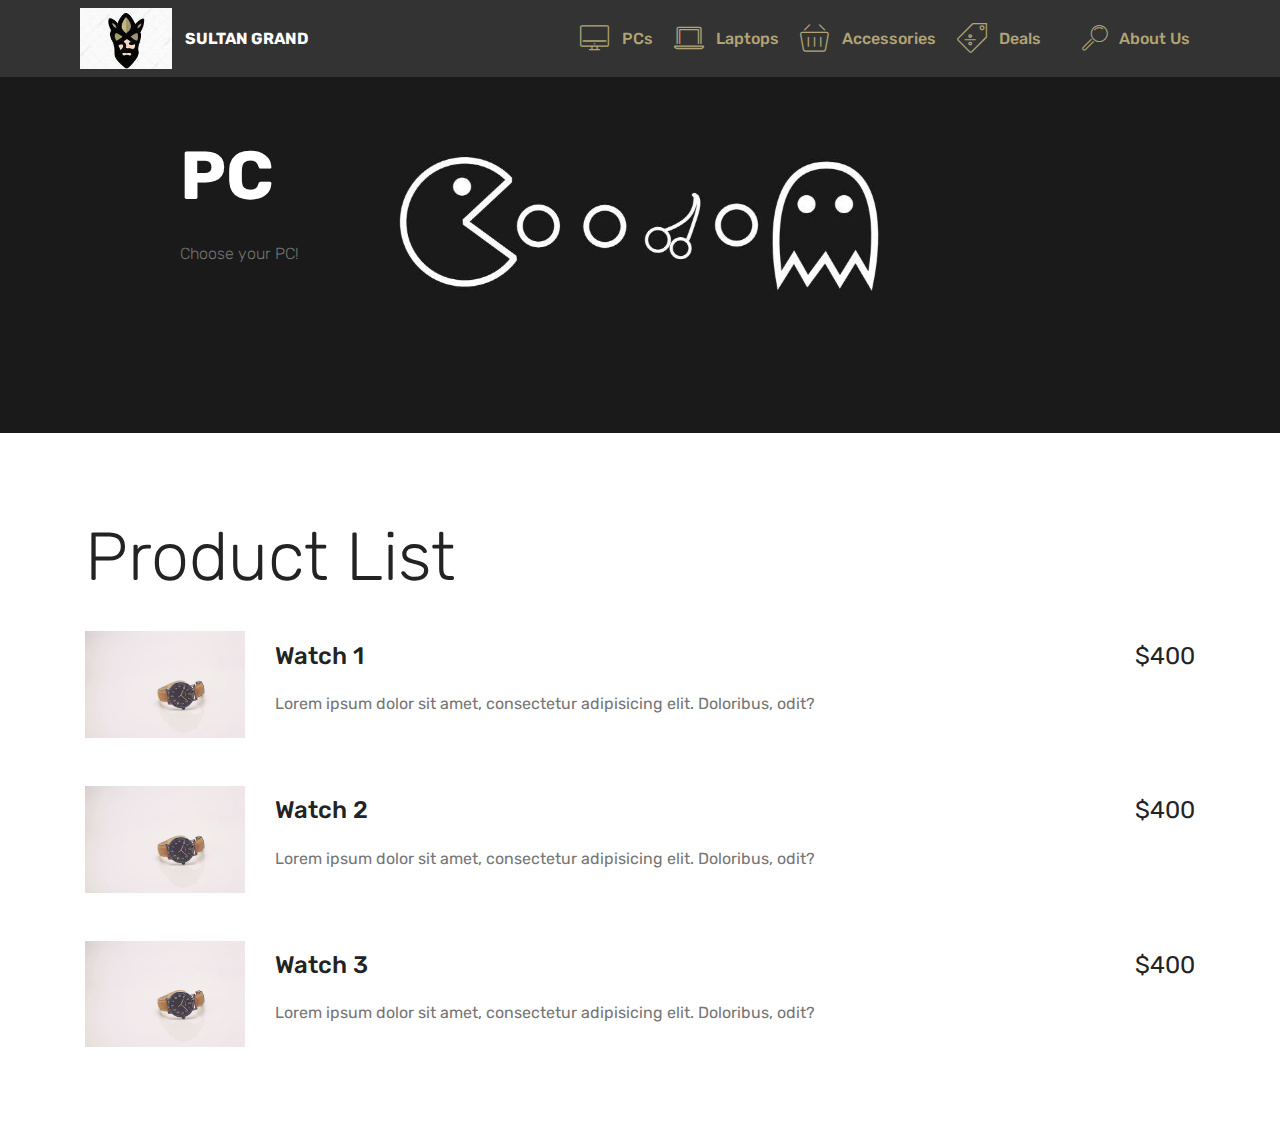
<file: page8.html>
<!DOCTYPE html>
<html  >
<head>
  <!-- Site made with Mobirise Website Builder v4.10.1, https://mobirise.com -->
  <meta charset="UTF-8">
  <meta http-equiv="X-UA-Compatible" content="IE=edge">
  <meta name="generator" content="Mobirise v4.10.1, mobirise.com">
  <meta name="viewport" content="width=device-width, initial-scale=1, minimum-scale=1">
  <link rel="shortcut icon" href="assets/images/sultan1-168x111.jpg" type="image/x-icon">
  <meta name="description" content="Web Creator Description">
  
  <title>Laptop</title>
  <link rel="stylesheet" href="assets/web/assets/mobirise-icons/mobirise-icons.css">
  <link rel="stylesheet" href="assets/tether/tether.min.css">
  <link rel="stylesheet" href="assets/bootstrap/css/bootstrap.min.css">
  <link rel="stylesheet" href="assets/bootstrap/css/bootstrap-grid.min.css">
  <link rel="stylesheet" href="assets/bootstrap/css/bootstrap-reboot.min.css">
  <link rel="stylesheet" href="assets/dropdown/css/style.css">
  <link rel="stylesheet" href="assets/theme/css/style.css">
  <link rel="stylesheet" href="assets/mobirise/css/mbr-additional.css" type="text/css">
  
  
  
</head>
<body>
  <section class="menu cid-rrXVdzFjLF" once="menu" id="menu1-u">

    

    <nav class="navbar navbar-expand beta-menu navbar-dropdown align-items-center navbar-fixed-top navbar-toggleable-sm">
        <button class="navbar-toggler navbar-toggler-right" type="button" data-toggle="collapse" data-target="#navbarSupportedContent" aria-controls="navbarSupportedContent" aria-expanded="false" aria-label="Toggle navigation">
            <div class="hamburger">
                <span></span>
                <span></span>
                <span></span>
                <span></span>
            </div>
        </button>
        <div class="menu-logo">
            <div class="navbar-brand">
                <span class="navbar-logo">
                    <a href="https://mobirise.co">
                         <img src="assets/images/sultan1-168x111.jpg" alt="Mobirise" title="" style="height: 3.8rem;">
                    </a>
                </span>
                <span class="navbar-caption-wrap"><a class="navbar-caption text-white display-4" href="https://mobirise.co">SULTAN GRAND<br></a></span>
            </div>
        </div>
        <div class="collapse navbar-collapse" id="navbarSupportedContent">
            <ul class="navbar-nav nav-dropdown nav-right" data-app-modern-menu="true"><li class="nav-item">
                    <a class="nav-link link text-danger display-4" href="https://mobirise.co">
                        </a>
                </li><li class="nav-item"><a class="nav-link link text-danger display-4" href="https://adhzim.github.io/coding/" target="_blank"><span class="mbri-desktop mbr-iconfont mbr-iconfont-btn" style="font-size: 30px;"></span>
                        PCs
                    </a></li><li class="nav-item"><a class="nav-link link text-danger display-4" href="https://mobirise.co"><span class="mbri-laptop mbr-iconfont mbr-iconfont-btn" style="font-size: 30px;"></span>
                        Laptops</a></li><li class="nav-item"><a class="nav-link link text-danger display-4" href="https://mobirise.co"><span class="mbri-shopping-basket mbr-iconfont mbr-iconfont-btn" style="font-size: 30px;"></span>Accessories</a></li><li class="nav-item"><a class="nav-link link text-danger display-4" href="https://mobirise.co"><span class="mbri-sale mbr-iconfont mbr-iconfont-btn" style="font-size: 30px;"></span>
                        Deals</a></li><li class="nav-item"><a class="nav-link link text-danger display-4" href="https://mobirise.co">
                        </a></li>
                <li class="nav-item">
                    <a class="nav-link link text-danger display-4" href="https://mobirise.co">
                        <span class="mbri-search mbr-iconfont mbr-iconfont-btn"></span>
                        About Us
                    </a>
                </li></ul>
            
        </div>
    </nav>
</section>

<section class="engine"><a href="https://mobirise.info/c">website builder</a></section><section class="header1 cid-rrXVdBA8AC" id="header16-v">

    

    

    <div class="container">
        <div class="row justify-content-md-center">
            <div class="col-md-10 align-center">
                <h1 class="mbr-section-title mbr-bold pb-3 mbr-fonts-style display-1">
                    PC</h1>
                
                <p class="mbr-text pb-3 mbr-fonts-style display-4">Choose your PC!</p>
                
            </div>
        </div>
    </div>

</section>

<section class="services6 cid-rrXVdDsfm0" id="services6-w">
    <!---->
    
    <!---->
    <!--Overlay-->
    
    <!--Container-->
    <div class="container">
        <div class="row">
            <!--Titles-->
            <div class="title col-12">
                <h2 class="align-left mbr-fonts-style m-0 display-1">
                    Product List
                </h2>
                
            </div>
            <!--Card-1-->
            <div class="card col-12 pb-5">
                <div class="card-wrapper media-container-row media-container-row">
                    <div class="card-box">
                        <div class="row">
                            <div class="col-12 col-md-2">
                                <!--Image-->
                                <div class="mbr-figure">
                                    <img src="assets/images/product1.jpg" alt="Mobirise">
                                </div>
                            </div>
                            <div class="col-12 col-md-10">
                                <div class="wrapper">
                                    <div class="top-line pb-3">
                                        <h4 class="card-title mbr-fonts-style display-5">
                                            Watch 1
                                        </h4>
                                        <p class="mbr-text cost mbr-fonts-style m-0 display-5">
                                            $400
                                        </p>
                                    </div>
                                    <div class="bottom-line">
                                        <p class="mbr-text mbr-fonts-style display-7">
                                            Lorem ipsum dolor sit amet, consectetur adipisicing elit. Doloribus, odit?
                                        </p>
                                    </div>
                                </div>
                            </div>
                        </div>
                    </div>
                </div>
            </div>
            <!--Card-2-->
            <div class="card col-12 pb-5">
                <div class="card-wrapper media-container-row media-container-row">
                    <div class="card-box">
                        <div class="row">
                            <div class="col-12 col-md-2">
                                <!--Image-->
                                <div class="mbr-figure">
                                    <img src="assets/images/product1.jpg" alt="Mobirise">
                                </div>
                            </div>
                            <div class="col-12 col-md-10">
                                <div class="wrapper">
                                    <div class="top-line pb-3">
                                        <h4 class="card-title mbr-fonts-style display-5">
                                            Watch 2
                                        </h4>
                                        <p class="mbr-text cost mbr-fonts-style m-0 display-5">
                                            $400
                                        </p>
                                    </div>
                                    <div class="bottom-line">
                                        <p class="mbr-text mbr-fonts-style display-7">
                                            Lorem ipsum dolor sit amet, consectetur adipisicing elit. Doloribus, odit?
                                        </p>
                                    </div>
                                </div>
                            </div>
                        </div>
                    </div>
                </div>
            </div>
            <!--Card-3-->
            <div class="card col-12">
                <div class="card-wrapper media-container-row media-container-row">
                    <div class="card-box">
                        <div class="row">
                            <div class="col-12 col-md-2">
                                <!--Image-->
                                <div class="mbr-figure">
                                    <img src="assets/images/product1.jpg" alt="Mobirise">
                                </div>
                            </div>
                            <div class="col-12 col-md-10">
                                <div class="wrapper">
                                    <div class="top-line pb-3">
                                        <h4 class="card-title mbr-fonts-style display-5">
                                            Watch 3
                                        </h4>
                                        <p class="mbr-text cost mbr-fonts-style m-0 display-5">
                                            $400
                                        </p>
                                    </div>
                                    <div class="bottom-line">
                                        <p class="mbr-text mbr-fonts-style display-7">
                                            Lorem ipsum dolor sit amet, consectetur adipisicing elit. Doloribus, odit?
                                        </p>
                                    </div>
                                </div>
                            </div>
                        </div>
                    </div>
                </div>
            </div>
            <!--Card-4-->
            
            <!--Card-5-->
            
            <!--Card-6-->
            
        </div>
    </div>
</section>


  <script src="assets/web/assets/jquery/jquery.min.js"></script>
  <script src="assets/popper/popper.min.js"></script>
  <script src="assets/tether/tether.min.js"></script>
  <script src="assets/bootstrap/js/bootstrap.min.js"></script>
  <script src="assets/smoothscroll/smooth-scroll.js"></script>
  <script src="assets/dropdown/js/script.min.js"></script>
  <script src="assets/touchswipe/jquery.touch-swipe.min.js"></script>
  <script src="assets/theme/js/script.js"></script>
  
  
</body>
</html>
</file>
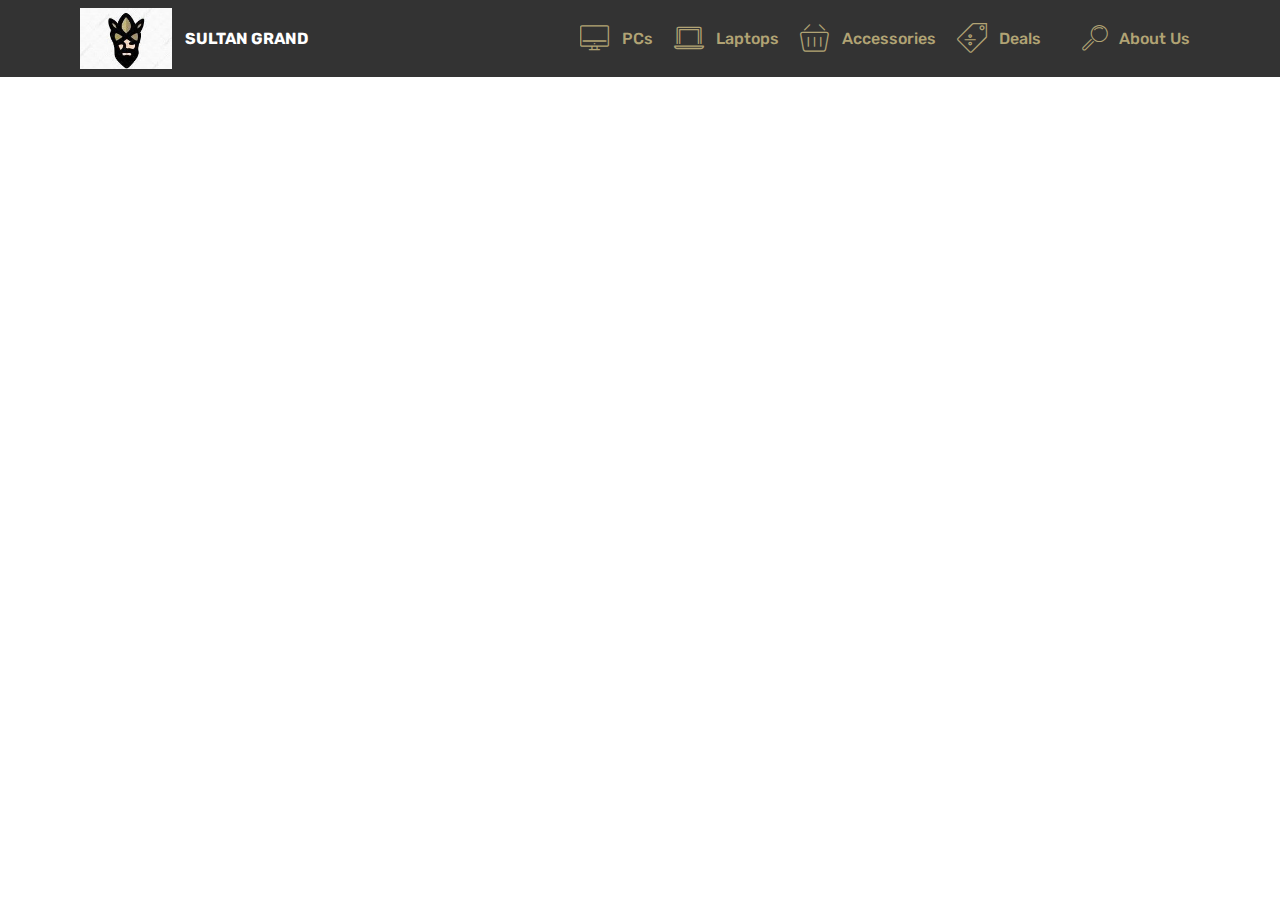
<file: page9.html>
<!DOCTYPE html>
<html  >
<head>
  <!-- Site made with Mobirise Website Builder v4.10.1, https://mobirise.com -->
  <meta charset="UTF-8">
  <meta http-equiv="X-UA-Compatible" content="IE=edge">
  <meta name="generator" content="Mobirise v4.10.1, mobirise.com">
  <meta name="viewport" content="width=device-width, initial-scale=1, minimum-scale=1">
  <link rel="shortcut icon" href="assets/images/sultan1-168x111.jpg" type="image/x-icon">
  <meta name="description" content="Web Site Generator Description">
  
  <title>Deals</title>
  <link rel="stylesheet" href="assets/web/assets/mobirise-icons/mobirise-icons.css">
  <link rel="stylesheet" href="assets/tether/tether.min.css">
  <link rel="stylesheet" href="assets/bootstrap/css/bootstrap.min.css">
  <link rel="stylesheet" href="assets/bootstrap/css/bootstrap-grid.min.css">
  <link rel="stylesheet" href="assets/bootstrap/css/bootstrap-reboot.min.css">
  <link rel="stylesheet" href="assets/dropdown/css/style.css">
  <link rel="stylesheet" href="assets/theme/css/style.css">
  <link rel="stylesheet" href="assets/mobirise/css/mbr-additional.css" type="text/css">
  
  
  
</head>
<body>
  <section class="menu cid-rrXVdzFjLF" once="menu" id="menu1-x">

    

    <nav class="navbar navbar-expand beta-menu navbar-dropdown align-items-center navbar-fixed-top navbar-toggleable-sm">
        <button class="navbar-toggler navbar-toggler-right" type="button" data-toggle="collapse" data-target="#navbarSupportedContent" aria-controls="navbarSupportedContent" aria-expanded="false" aria-label="Toggle navigation">
            <div class="hamburger">
                <span></span>
                <span></span>
                <span></span>
                <span></span>
            </div>
        </button>
        <div class="menu-logo">
            <div class="navbar-brand">
                <span class="navbar-logo">
                    <a href="https://mobirise.co">
                         <img src="assets/images/sultan1-168x111.jpg" alt="Mobirise" title="" style="height: 3.8rem;">
                    </a>
                </span>
                <span class="navbar-caption-wrap"><a class="navbar-caption text-white display-4" href="https://mobirise.co">SULTAN GRAND<br></a></span>
            </div>
        </div>
        <div class="collapse navbar-collapse" id="navbarSupportedContent">
            <ul class="navbar-nav nav-dropdown nav-right" data-app-modern-menu="true"><li class="nav-item">
                    <a class="nav-link link text-danger display-4" href="https://mobirise.co">
                        </a>
                </li><li class="nav-item"><a class="nav-link link text-danger display-4" href="https://adhzim.github.io/coding/" target="_blank"><span class="mbri-desktop mbr-iconfont mbr-iconfont-btn" style="font-size: 30px;"></span>
                        PCs
                    </a></li><li class="nav-item"><a class="nav-link link text-danger display-4" href="https://mobirise.co"><span class="mbri-laptop mbr-iconfont mbr-iconfont-btn" style="font-size: 30px;"></span>
                        Laptops</a></li><li class="nav-item"><a class="nav-link link text-danger display-4" href="https://mobirise.co"><span class="mbri-shopping-basket mbr-iconfont mbr-iconfont-btn" style="font-size: 30px;"></span>Accessories</a></li><li class="nav-item"><a class="nav-link link text-danger display-4" href="https://mobirise.co"><span class="mbri-sale mbr-iconfont mbr-iconfont-btn" style="font-size: 30px;"></span>
                        Deals</a></li><li class="nav-item"><a class="nav-link link text-danger display-4" href="https://mobirise.co">
                        </a></li>
                <li class="nav-item">
                    <a class="nav-link link text-danger display-4" href="https://mobirise.co">
                        <span class="mbri-search mbr-iconfont mbr-iconfont-btn"></span>
                        About Us
                    </a>
                </li></ul>
            
        </div>
    </nav>
</section>


  <section class="engine"><a href="https://mobirise.info/z">best free css templates</a></section><script src="assets/web/assets/jquery/jquery.min.js"></script>
  <script src="assets/popper/popper.min.js"></script>
  <script src="assets/tether/tether.min.js"></script>
  <script src="assets/bootstrap/js/bootstrap.min.js"></script>
  <script src="assets/smoothscroll/smooth-scroll.js"></script>
  <script src="assets/dropdown/js/script.min.js"></script>
  <script src="assets/touchswipe/jquery.touch-swipe.min.js"></script>
  <script src="assets/theme/js/script.js"></script>
  
  
</body>
</html>
</file>
<file: assets/web/assets/mobirise-icons/mobirise-icons.css>
@font-face {
  font-family: 'MobiriseIcons';
  src:  url('mobirise-icons.eot?spat4u');
  src:  url('mobirise-icons.eot?spat4u#iefix') format('embedded-opentype'),
    url('mobirise-icons.ttf?spat4u') format('truetype'),
    url('mobirise-icons.woff?spat4u') format('woff'),
    url('mobirise-icons.svg?spat4u#MobiriseIcons') format('svg');
  font-weight: normal;
  font-style: normal;
}

[class^="mbri-"], [class*=" mbri-"] {
  /* use !important to prevent issues with browser extensions that change fonts */
  font-family: MobiriseIcons !important;
  speak: none;
  font-style: normal;
  font-weight: normal;
  font-variant: normal;
  text-transform: none;
  line-height: 1;

  /* Better Font Rendering =========== */
  -webkit-font-smoothing: antialiased;
  -moz-osx-font-smoothing: grayscale;
}

.mbri-add-submenu:before {
  content: "\e900";
}
.mbri-alert:before {
  content: "\e901";
}
.mbri-align-center:before {
  content: "\e902";
}
.mbri-align-justify:before {
  content: "\e903";
}
.mbri-align-left:before {
  content: "\e904";
}
.mbri-align-right:before {
  content: "\e905";
}
.mbri-android:before {
  content: "\e906";
}
.mbri-apple:before {
  content: "\e907";
}
.mbri-arrow-down:before {
  content: "\e908";
}
.mbri-arrow-next:before {
  content: "\e909";
}
.mbri-arrow-prev:before {
  content: "\e90a";
}
.mbri-arrow-up:before {
  content: "\e90b";
}
.mbri-bold:before {
  content: "\e90c";
}
.mbri-bookmark:before {
  content: "\e90d";
}
.mbri-bootstrap:before {
  content: "\e90e";
}
.mbri-briefcase:before {
  content: "\e90f";
}
.mbri-browse:before {
  content: "\e910";
}
.mbri-bulleted-list:before {
  content: "\e911";
}
.mbri-calendar:before {
  content: "\e912";
}
.mbri-camera:before {
  content: "\e913";
}
.mbri-cart-add:before {
  content: "\e914";
}
.mbri-cart-full:before {
  content: "\e915";
}
.mbri-cash:before {
  content: "\e916";
}
.mbri-change-style:before {
  content: "\e917";
}
.mbri-chat:before {
  content: "\e918";
}
.mbri-clock:before {
  content: "\e919";
}
.mbri-close:before {
  content: "\e91a";
}
.mbri-cloud:before {
  content: "\e91b";
}
.mbri-code:before {
  content: "\e91c";
}
.mbri-contact-form:before {
  content: "\e91d";
}
.mbri-credit-card:before {
  content: "\e91e";
}
.mbri-cursor-click:before {
  content: "\e91f";
}
.mbri-cust-feedback:before {
  content: "\e920";
}
.mbri-database:before {
  content: "\e921";
}
.mbri-delivery:before {
  content: "\e922";
}
.mbri-desktop:before {
  content: "\e923";
}
.mbri-devices:before {
  content: "\e924";
}
.mbri-down:before {
  content: "\e925";
}
.mbri-download:before {
  content: "\e989";
}
.mbri-drag-n-drop:before {
  content: "\e927";
}
.mbri-drag-n-drop2:before {
  content: "\e928";
}
.mbri-edit:before {
  content: "\e929";
}
.mbri-edit2:before {
  content: "\e92a";
}
.mbri-error:before {
  content: "\e92b";
}
.mbri-extension:before {
  content: "\e92c";
}
.mbri-features:before {
  content: "\e92d";
}
.mbri-file:before {
  content: "\e92e";
}
.mbri-flag:before {
  content: "\e92f";
}
.mbri-folder:before {
  content: "\e930";
}
.mbri-gift:before {
  content: "\e931";
}
.mbri-github:before {
  content: "\e932";
}
.mbri-globe:before {
  content: "\e933";
}
.mbri-globe-2:before {
  content: "\e934";
}
.mbri-growing-chart:before {
  content: "\e935";
}
.mbri-hearth:before {
  content: "\e936";
}
.mbri-help:before {
  content: "\e937";
}
.mbri-home:before {
  content: "\e938";
}
.mbri-hot-cup:before {
  content: "\e939";
}
.mbri-idea:before {
  content: "\e93a";
}
.mbri-image-gallery:before {
  content: "\e93b";
}
.mbri-image-slider:before {
  content: "\e93c";
}
.mbri-info:before {
  content: "\e93d";
}
.mbri-italic:before {
  content: "\e93e";
}
.mbri-key:before {
  content: "\e93f";
}
.mbri-laptop:before {
  content: "\e940";
}
.mbri-layers:before {
  content: "\e941";
}
.mbri-left-right:before {
  content: "\e942";
}
.mbri-left:before {
  content: "\e943";
}
.mbri-letter:before {
  content: "\e944";
}
.mbri-like:before {
  content: "\e945";
}
.mbri-link:before {
  content: "\e946";
}
.mbri-lock:before {
  content: "\e947";
}
.mbri-login:before {
  content: "\e948";
}
.mbri-logout:before {
  content: "\e949";
}
.mbri-magic-stick:before {
  content: "\e94a";
}
.mbri-map-pin:before {
  content: "\e94b";
}
.mbri-menu:before {
  content: "\e94c";
}
.mbri-mobile:before {
  content: "\e94d";
}
.mbri-mobile2:before {
  content: "\e94e";
}
.mbri-mobirise:before {
  content: "\e94f";
}
.mbri-more-horizontal:before {
  content: "\e950";
}
.mbri-more-vertical:before {
  content: "\e951";
}
.mbri-music:before {
  content: "\e952";
}
.mbri-new-file:before {
  content: "\e953";
}
.mbri-numbered-list:before {
  content: "\e954";
}
.mbri-opened-folder:before {
  content: "\e955";
}
.mbri-pages:before {
  content: "\e956";
}
.mbri-paper-plane:before {
  content: "\e957";
}
.mbri-paperclip:before {
  content: "\e958";
}
.mbri-photo:before {
  content: "\e959";
}
.mbri-photos:before {
  content: "\e95a";
}
.mbri-pin:before {
  content: "\e95b";
}
.mbri-play:before {
  content: "\e95c";
}
.mbri-plus:before {
  content: "\e95d";
}
.mbri-preview:before {
  content: "\e95e";
}
.mbri-print:before {
  content: "\e95f";
}
.mbri-protect:before {
  content: "\e960";
}
.mbri-question:before {
  content: "\e961";
}
.mbri-quote-left:before {
  content: "\e962";
}
.mbri-quote-right:before {
  content: "\e963";
}
.mbri-refresh:before {
  content: "\e964";
}
.mbri-responsive:before {
  content: "\e965";
}
.mbri-right:before {
  content: "\e966";
}
.mbri-rocket:before {
  content: "\e967";
}
.mbri-sad-face:before {
  content: "\e968";
}
.mbri-sale:before {
  content: "\e969";
}
.mbri-save:before {
  content: "\e96a";
}
.mbri-search:before {
  content: "\e96b";
}
.mbri-setting:before {
  content: "\e96c";
}
.mbri-setting2:before {
  content: "\e96d";
}
.mbri-setting3:before {
  content: "\e96e";
}
.mbri-share:before {
  content: "\e96f";
}
.mbri-shopping-bag:before {
  content: "\e970";
}
.mbri-shopping-basket:before {
  content: "\e971";
}
.mbri-shopping-cart:before {
  content: "\e972";
}
.mbri-sites:before {
  content: "\e973";
}
.mbri-smile-face:before {
  content: "\e974";
}
.mbri-speed:before {
  content: "\e975";
}
.mbri-star:before {
  content: "\e976";
}
.mbri-success:before {
  content: "\e977";
}
.mbri-sun:before {
  content: "\e978";
}
.mbri-sun2:before {
  content: "\e979";
}
.mbri-tablet:before {
  content: "\e97a";
}
.mbri-tablet-vertical:before {
  content: "\e97b";
}
.mbri-target:before {
  content: "\e97c";
}
.mbri-timer:before {
  content: "\e97d";
}
.mbri-to-ftp:before {
  content: "\e97e";
}
.mbri-to-local-drive:before {
  content: "\e97f";
}
.mbri-touch-swipe:before {
  content: "\e980";
}
.mbri-touch:before {
  content: "\e981";
}
.mbri-trash:before {
  content: "\e982";
}
.mbri-underline:before {
  content: "\e983";
}
.mbri-unlink:before {
  content: "\e984";
}
.mbri-unlock:before {
  content: "\e985";
}
.mbri-up-down:before {
  content: "\e986";
}
.mbri-up:before {
  content: "\e987";
}
.mbri-update:before {
  content: "\e988";
}
.mbri-upload:before {
 content: "\e926"; 
}
.mbri-user:before {
  content: "\e98a";
}
.mbri-user2:before {
  content: "\e98b";
}
.mbri-users:before {
  content: "\e98c";
}
.mbri-video:before {
  content: "\e98d";
}
.mbri-video-play:before {
  content: "\e98e";
}
.mbri-watch:before {
  content: "\e98f";
}
.mbri-website-theme:before {
  content: "\e990";
}
.mbri-wifi:before {
  content: "\e991";
}
.mbri-windows:before {
  content: "\e992";
}
.mbri-zoom-out:before {
  content: "\e993";
}
.mbri-redo:before {
  content: "\e994";
}
.mbri-undo:before {
  content: "\e995";
}
</file>
<file: assets/dropdown/css/style.css>
.navbar-dropdown {
  left: 0;
  padding: 0;
  position: absolute;
  right: 0;
  top: 0;
  transition: all 0.45s ease;
  z-index: 1030;
  background: #282828; }
  .navbar-dropdown .navbar-logo {
    margin-right: 0.8rem;
    transition: margin 0.3s ease-in-out;
    vertical-align: middle; }
    .navbar-dropdown .navbar-logo img {
      height: 3.125rem;
      transition: all 0.3s ease-in-out; }
    .navbar-dropdown .navbar-logo.mbr-iconfont {
      font-size: 3.125rem;
      line-height: 3.125rem; }
  .navbar-dropdown .navbar-caption {
    font-weight: 700;
    white-space: normal;
    vertical-align: -4px;
    line-height: 3.125rem !important; }
    .navbar-dropdown .navbar-caption, .navbar-dropdown .navbar-caption:hover {
      color: inherit;
      text-decoration: none; }
  .navbar-dropdown .mbr-iconfont + .navbar-caption {
    vertical-align: -1px; }
  .navbar-dropdown.navbar-fixed-top {
    position: fixed; }
  .navbar-dropdown .navbar-brand span {
    vertical-align: -4px; }
  .navbar-dropdown.bg-color.transparent {
    background: none; }
  .navbar-dropdown.navbar-short .navbar-brand {
    padding: 0.625rem 0; }
    .navbar-dropdown.navbar-short .navbar-brand span {
      vertical-align: -1px; }
  .navbar-dropdown.navbar-short .navbar-caption {
    line-height: 2.375rem !important;
    vertical-align: -2px; }
  .navbar-dropdown.navbar-short .navbar-logo {
    margin-right: 0.5rem; }
    .navbar-dropdown.navbar-short .navbar-logo img {
      height: 2.375rem; }
    .navbar-dropdown.navbar-short .navbar-logo.mbr-iconfont {
      font-size: 2.375rem;
      line-height: 2.375rem; }
  .navbar-dropdown.navbar-short .mbr-table-cell {
    height: 3.625rem; }
  .navbar-dropdown .navbar-close {
    left: 0.6875rem;
    position: fixed;
    top: 0.75rem;
    z-index: 1000; }
  .navbar-dropdown .hamburger-icon {
    content: "";
    display: inline-block;
    vertical-align: middle;
    width: 16px;
    -webkit-box-shadow: 0 -6px 0 1px #282828,0 0 0 1px #282828,0 6px 0 1px #282828;
    -moz-box-shadow: 0 -6px 0 1px #282828,0 0 0 1px #282828,0 6px 0 1px #282828;
    box-shadow: 0 -6px 0 1px #282828,0 0 0 1px #282828,0 6px 0 1px #282828; }

.dropdown-menu .dropdown-toggle[data-toggle="dropdown-submenu"]::after {
  border-bottom: 0.35em solid transparent;
  border-left: 0.35em solid;
  border-right: 0;
  border-top: 0.35em solid transparent;
  margin-left: 0.3rem; }

.dropdown-menu .dropdown-item:focus {
  outline: 0; }

.nav-dropdown {
  font-size: 0.75rem;
  font-weight: 500;
  height: auto !important; }
  .nav-dropdown .nav-btn {
    padding-left: 1rem; }
  .nav-dropdown .link {
    margin: .667em 1.667em;
    font-weight: 500;
    padding: 0;
    transition: color .2s ease-in-out; }
    .nav-dropdown .link.dropdown-toggle {
      margin-right: 2.583em; }
      .nav-dropdown .link.dropdown-toggle::after {
        margin-left: .25rem;
        border-top: 0.35em solid;
        border-right: 0.35em solid transparent;
        border-left: 0.35em solid transparent;
        border-bottom: 0; }
      .nav-dropdown .link.dropdown-toggle[aria-expanded="true"] {
        margin: 0;
        padding: 0.667em 3.263em  0.667em 1.667em; }
  .nav-dropdown .link::after,
  .nav-dropdown .dropdown-item::after {
    color: inherit; }
  .nav-dropdown .btn {
    font-size: 0.75rem;
    font-weight: 700;
    letter-spacing: 0;
    margin-bottom: 0;
    padding-left: 1.25rem;
    padding-right: 1.25rem; }
  .nav-dropdown .dropdown-menu {
    border-radius: 0;
    border: 0;
    left: 0;
    margin: 0;
    padding-bottom: 1.25rem;
    padding-top: 1.25rem;
    position: relative; }
  .nav-dropdown .dropdown-submenu {
    margin-left: 0.125rem;
    top: 0; }
  .nav-dropdown .dropdown-item {
    font-weight: 500;
    line-height: 2;
    padding: 0.3846em 4.615em 0.3846em 1.5385em;
    position: relative;
    transition: color .2s ease-in-out, background-color .2s ease-in-out; }
    .nav-dropdown .dropdown-item::after {
      margin-top: -0.3077em;
      position: absolute;
      right: 1.1538em;
      top: 50%; }
    .nav-dropdown .dropdown-item:focus, .nav-dropdown .dropdown-item:hover {
      background: none; }

@media (max-width: 767px) {
  .nav-dropdown.navbar-toggleable-sm {
    bottom: 0;
    display: none;
    left: 0;
    overflow-x: hidden;
    position: fixed;
    top: 0;
    transform: translateX(-100%);
    -ms-transform: translateX(-100%);
    -webkit-transform: translateX(-100%);
    width: 18.75rem;
    z-index: 999; } }
.nav-dropdown.navbar-toggleable-xl {
  bottom: 0;
  display: none;
  left: 0;
  overflow-x: hidden;
  position: fixed;
  top: 0;
  transform: translateX(-100%);
  -ms-transform: translateX(-100%);
  -webkit-transform: translateX(-100%);
  width: 18.75rem;
  z-index: 999; }

.nav-dropdown-sm {
  display: block !important;
  overflow-x: hidden;
  overflow: auto;
  padding-top: 3.875rem; }
  .nav-dropdown-sm::after {
    content: "";
    display: block;
    height: 3rem;
    width: 100%; }
  .nav-dropdown-sm.collapse.in ~ .navbar-close {
    display: block !important; }
  .nav-dropdown-sm.collapsing, .nav-dropdown-sm.collapse.in {
    transform: translateX(0);
    -ms-transform: translateX(0);
    -webkit-transform: translateX(0);
    transition: all 0.25s ease-out;
    -webkit-transition: all 0.25s ease-out;
    background: #282828; }
  .nav-dropdown-sm.collapsing[aria-expanded="false"] {
    transform: translateX(-100%);
    -ms-transform: translateX(-100%);
    -webkit-transform: translateX(-100%); }
  .nav-dropdown-sm .nav-item {
    display: block;
    margin-left: 0 !important;
    padding-left: 0; }
  .nav-dropdown-sm .link,
  .nav-dropdown-sm .dropdown-item {
    border-top: 1px dotted rgba(255, 255, 255, 0.1);
    font-size: 0.8125rem;
    line-height: 1.6;
    margin: 0 !important;
    padding: 0.875rem 2.4rem 0.875rem 1.5625rem !important;
    position: relative;
    white-space: normal; }
    .nav-dropdown-sm .link:focus, .nav-dropdown-sm .link:hover,
    .nav-dropdown-sm .dropdown-item:focus,
    .nav-dropdown-sm .dropdown-item:hover {
      background: rgba(0, 0, 0, 0.2) !important;
      color: #c0a375; }
  .nav-dropdown-sm .nav-btn {
    position: relative;
    padding: 1.5625rem 1.5625rem 0 1.5625rem; }
    .nav-dropdown-sm .nav-btn::before {
      border-top: 1px dotted rgba(255, 255, 255, 0.1);
      content: "";
      left: 0;
      position: absolute;
      top: 0;
      width: 100%; }
    .nav-dropdown-sm .nav-btn + .nav-btn {
      padding-top: 0.625rem; }
      .nav-dropdown-sm .nav-btn + .nav-btn::before {
        display: none; }
  .nav-dropdown-sm .btn {
    padding: 0.625rem 0; }
  .nav-dropdown-sm .dropdown-toggle[data-toggle="dropdown-submenu"]::after {
    margin-left: .25rem;
    border-top: 0.35em solid;
    border-right: 0.35em solid transparent;
    border-left: 0.35em solid transparent;
    border-bottom: 0; }
  .nav-dropdown-sm .dropdown-toggle[data-toggle="dropdown-submenu"][aria-expanded="true"]::after {
    border-top: 0;
    border-right: 0.35em solid transparent;
    border-left: 0.35em solid transparent;
    border-bottom: 0.35em solid; }
  .nav-dropdown-sm .dropdown-menu {
    margin: 0;
    padding: 0;
    position: relative;
    top: 0;
    left: 0;
    width: 100%;
    border: 0;
    float: none;
    border-radius: 0;
    background: none; }
  .nav-dropdown-sm .dropdown-submenu {
    left: 100%;
    margin-left: 0.125rem;
    margin-top: -1.25rem;
    top: 0; }

.navbar-toggleable-sm .nav-dropdown .dropdown-menu {
  position: absolute; }

.navbar-toggleable-sm .nav-dropdown .dropdown-submenu {
  left: 100%;
  margin-left: 0.125rem;
  margin-top: -1.25rem;
  top: 0; }

.navbar-toggleable-sm.opened .nav-dropdown .dropdown-menu {
  position: relative; }

.navbar-toggleable-sm.opened .nav-dropdown .dropdown-submenu {
  left: 0;
  margin-left: 00rem;
  margin-top: 0rem;
  top: 0; }

.is-builder .nav-dropdown.collapsing {
  transition: none !important; }

/*# sourceMappingURL=style.css.map */
</file>
<file: assets/theme/css/style.css>
/*!
 * Mobirise v4 theme (https://mobirise.com/)
 * Copyright 2017 Mobirise
 */section{background-color:#eeeeee}section,.container,.container-fluid{position:relative;word-wrap:break-word}a.mbr-iconfont:hover{text-decoration:none}.article .lead p,.article .lead ul,.article .lead ol,.article .lead pre,.article .lead blockquote{margin-bottom:0}a{font-style:normal;font-weight:400;cursor:pointer}a,a:hover{text-decoration:none}figure{margin-bottom:0}body{color:#232323}h1,h2,h3,h4,h5,h6,.h1,.h2,.h3,.h4,.h5,.h6,.display-1,.display-2,.display-3,.display-4{line-height:1;word-break:break-word;word-wrap:break-word}b,strong{font-weight:bold}blockquote{padding:10px 0 10px 20px;position:relative;border-left:2px solid;border-color:#ff3366}input:-webkit-autofill,input:-webkit-autofill:hover,input:-webkit-autofill:focus,input:-webkit-autofill:active{transition-delay:9999s;transition-property:background-color, color}textarea[type="hidden"]{display:none}body{position:relative}section{background-position:50% 50%;background-repeat:no-repeat;background-size:cover}section .mbr-background-video,section .mbr-background-video-preview{position:absolute;bottom:0;left:0;right:0;top:0}.hidden{visibility:hidden}.mbr-z-index20{z-index:20}/*! Base colors */.mbr-white{color:#ffffff}.mbr-black{color:#000000}.mbr-bg-white{background-color:#ffffff}.mbr-bg-black{background-color:#000000}/*! Text-aligns */.align-left{text-align:left}.align-center{text-align:center}.align-right{text-align:right}@media (max-width: 767px){.align-left,.align-center,.align-right,.mbr-section-btn,.mbr-section-title{text-align:center}}/*! Font-weight  */.mbr-light{font-weight:300}.mbr-regular{font-weight:400}.mbr-semibold{font-weight:500}.mbr-bold{font-weight:700}/*! Media  */.media-size-item{-webkit-flex:1 1 auto;-moz-flex:1 1 auto;-ms-flex:1 1 auto;-o-flex:1 1 auto;flex:1 1 auto}.media-content{-webkit-flex-basis:100%;flex-basis:100%}.media-container-row{display:-ms-flexbox;display:-webkit-flex;display:flex;-webkit-flex-direction:row;-ms-flex-direction:row;flex-direction:row;-webkit-flex-wrap:wrap;-ms-flex-wrap:wrap;flex-wrap:wrap;-webkit-justify-content:center;-ms-flex-pack:center;justify-content:center;-webkit-align-content:center;-ms-flex-line-pack:center;align-content:center;-webkit-align-items:start;-ms-flex-align:start;align-items:start}.media-container-row .media-size-item{width:400px}.media-container-column{display:-ms-flexbox;display:-webkit-flex;display:flex;-webkit-flex-direction:column;-ms-flex-direction:column;flex-direction:column;-webkit-flex-wrap:wrap;-ms-flex-wrap:wrap;flex-wrap:wrap;-webkit-justify-content:center;-ms-flex-pack:center;justify-content:center;-webkit-align-content:center;-ms-flex-line-pack:center;align-content:center;-webkit-align-items:stretch;-ms-flex-align:stretch;align-items:stretch}.media-container-column>*{width:100%}@media (min-width: 992px){.media-container-row{-webkit-flex-wrap:nowrap;-ms-flex-wrap:nowrap;flex-wrap:nowrap}}figure{overflow:hidden}figure[mbr-media-size]{transition:width 0.1s}.mbr-figure img,.mbr-figure iframe{display:block;width:100%}.card{background-color:transparent;border:none}.card-box{flex:0 0 100%}.card-img{text-align:center;flex-shrink:0;-webkit-flex-shrink:0}.media{max-width:100%;margin:0 auto}.mbr-figure{-ms-flex-item-align:center;-ms-grid-row-align:center;-webkit-align-self:center;align-self:center}.media-container>div{max-width:100%}.mbr-figure img,.card-img img{width:100%}@media (max-width: 991px){.media-size-item{width:auto !important}.media{width:auto}.mbr-figure{width:100% !important}}/*! Buttons */.mbr-section-btn{margin-left:-.25rem;margin-right:-.25rem;font-size:0}nav .mbr-section-btn{margin-left:0rem;margin-right:0rem}/*! Btn icon margin */.btn .mbr-iconfont,.btn.btn-sm .mbr-iconfont{cursor:pointer;margin-right:0.5rem}.btn.btn-md .mbr-iconfont,.btn.btn-md .mbr-iconfont{margin-right:0.8rem}.mbr-regular{font-weight:400}.mbr-semibold{font-weight:500}.mbr-bold{font-weight:700}[type="submit"]{-webkit-appearance:none}/*! Full-screen */.mbr-fullscreen .mbr-overlay{min-height:100vh}.mbr-fullscreen{display:flex;display:-webkit-flex;display:-moz-flex;display:-ms-flex;display:-o-flex;align-items:center;-webkit-align-items:center;min-height:100vh;padding-top:3rem;padding-bottom:3rem}/*! Map */.map{height:25rem;position:relative}.map iframe{width:100%;height:100%}.form-asterisk{font-family:initial;position:absolute;top:-2px;font-weight:normal}/*! Scroll to top arrow */.mbr-arrow-up{bottom:25px;right:90px;position:fixed;text-align:right;z-index:5000;color:#ffffff;font-size:32px;transform:rotate(180deg);-webkit-transform:rotate(180deg)}.mbr-arrow-up a{background:rgba(0,0,0,0.2);border-radius:3px;color:#fff;display:inline-block;height:60px;width:60px;outline-style:none !important;position:relative;text-decoration:none;transition:all .3s ease-in-out;cursor:pointer;text-align:center}.mbr-arrow-up a:hover{background-color:rgba(0,0,0,0.4)}.mbr-arrow-up a i{line-height:60px}.mbr-arrow-up-icon{display:block;color:#fff}.mbr-arrow-up-icon::before{content:"\203a";display:inline-block;font-family:serif;font-size:32px;line-height:1;font-style:normal;position:relative;top:6px;left:-4px;-webkit-transform:rotate(-90deg);transform:rotate(-90deg)}/*! Arrow Down */.mbr-arrow{position:absolute;bottom:45px;left:50%;width:60px;height:60px;cursor:pointer;background-color:rgba(80,80,80,0.5);border-radius:50%;-webkit-transform:translateX(-50%);transform:translateX(-50%)}.mbr-arrow>a{display:inline-block;text-decoration:none;outline-style:none;-webkit-animation:arrowdown 1.7s ease-in-out infinite;animation:arrowdown 1.7s ease-in-out infinite}.mbr-arrow>a>i{position:absolute;top:-2px;left:15px;font-size:2rem}@keyframes arrowdown{0%{transform:translateY(0px);-webkit-transform:translateY(0px)}50%{transform:translateY(-5px);-webkit-transform:translateY(-5px)}100%{transform:translateY(0px);-webkit-transform:translateY(0px)}}@-webkit-keyframes arrowdown{0%{transform:translateY(0px);-webkit-transform:translateY(0px)}50%{transform:translateY(-5px);-webkit-transform:translateY(-5px)}100%{transform:translateY(0px);-webkit-transform:translateY(0px)}}@media (max-width: 500px){.mbr-arrow-up{left:50%;right:auto;transform:translateX(-50%) rotate(180deg);-webkit-transform:translateX(-50%) rotate(180deg)}}@keyframes gradient-animation{from{background-position:0% 100%;animation-timing-function:ease-in-out}to{background-position:100% 0%;animation-timing-function:ease-in-out}}@-webkit-keyframes gradient-animation{from{background-position:0% 100%;animation-timing-function:ease-in-out}to{background-position:100% 0%;animation-timing-function:ease-in-out}}.bg-gradient{background-size:200% 200%;animation:gradient-animation 5s infinite alternate;-webkit-animation:gradient-animation 5s infinite alternate}.menu .navbar-brand{display:-webkit-flex}.menu .navbar-brand span{display:flex;display:-webkit-flex}.menu .navbar-brand .navbar-caption-wrap{display:-webkit-flex}.menu .navbar-brand .navbar-logo img{display:-webkit-flex}@media (min-width: 768px) and (max-width: 991px){.menu .navbar-toggleable-sm .navbar-nav{display:-webkit-box;display:-webkit-flex;display:-ms-flexbox}}@media (max-width: 991px){.menu .navbar-collapse{max-height:93.5vh}.menu .navbar-collapse.show{overflow:auto}}@media (min-width: 992px){.menu .navbar-nav.nav-dropdown{display:-webkit-flex}.menu .navbar-toggleable-sm .navbar-collapse{display:-webkit-flex !important}.menu .collapsed .navbar-collapse{max-height:93.5vh}.menu .collapsed .navbar-collapse.show{overflow:auto}}@media (max-width: 767px){.menu .navbar-collapse{max-height:80vh}}.navbar{display:-webkit-flex;-webkit-flex-wrap:wrap;-webkit-align-items:center;-webkit-justify-content:space-between}.navbar-collapse{-webkit-flex-basis:100%;-webkit-flex-grow:1;-webkit-align-items:center}.nav-dropdown .link{padding:.667em 1.667em !important;margin:0 !important}.nav{display:-webkit-flex;-webkit-flex-wrap:wrap}.row{display:-webkit-flex;-webkit-flex-wrap:wrap}.justify-content-center{-webkit-justify-content:center}.form-inline{display:-webkit-flex;-webkit-flex-flow:row wrap;-webkit-align-items:center}.card-wrapper{-webkit-flex:1}.carousel-control{z-index:10;display:-webkit-flex;-webkit-align-items:center;-webkit-justify-content:center}.carousel-controls{display:-webkit-flex}.media{display:-webkit-flex}.form-group:focus{outline:none}.jq-selectbox__select{padding:1.07em .5em;position:absolute;top:0;left:0;width:100%}.jq-selectbox__dropdown{position:absolute;top:100% !important;left:0 !important;width:100% !important}.jq-selectbox__trigger-arrow{transform:translateY(-50%)}.jq-selectbox li{padding:1.07em .5em}.modal-dialog,.modal-content{height:100%}.modal-dialog .carousel-inner{height:100%;height:-webkit-fill-available;height:fill-available}.carousel-item{text-align:center}.carousel-item img{margin:auto}
.engine {
	position: absolute;
	text-indent: -2400px;
	text-align: center;
	padding: 0;
	top: 0;
	left: -2400px;
}
</file>
<file: assets/mobirise/css/mbr-additional.css>
@import url(https://fonts.googleapis.com/css?family=Rubik:300,300i,400,400i,500,500i,700,700i,900,900i);





body {
  font-style: normal;
  line-height: 1.5;
}
.mbr-section-title {
  font-style: normal;
  line-height: 1.2;
}
.mbr-section-subtitle {
  line-height: 1.3;
}
.mbr-text {
  font-style: normal;
  line-height: 1.6;
}
.display-1 {
  font-family: 'Rubik', sans-serif;
  font-size: 4.25rem;
}
.display-1 > .mbr-iconfont {
  font-size: 6.8rem;
}
.display-2 {
  font-family: 'Rubik', sans-serif;
  font-size: 3rem;
}
.display-2 > .mbr-iconfont {
  font-size: 4.8rem;
}
.display-4 {
  font-family: 'Rubik', sans-serif;
  font-size: 1rem;
}
.display-4 > .mbr-iconfont {
  font-size: 1.6rem;
}
.display-5 {
  font-family: 'Rubik', sans-serif;
  font-size: 1.5rem;
}
.display-5 > .mbr-iconfont {
  font-size: 2.4rem;
}
.display-7 {
  font-family: 'Rubik', sans-serif;
  font-size: 1rem;
}
.display-7 > .mbr-iconfont {
  font-size: 1.6rem;
}
/* ---- Fluid typography for mobile devices ---- */
/* 1.4 - font scale ratio ( bootstrap == 1.42857 ) */
/* 100vw - current viewport width */
/* (48 - 20)  48 == 48rem == 768px, 20 == 20rem == 320px(minimal supported viewport) */
/* 0.65 - min scale variable, may vary */
@media (max-width: 768px) {
  .display-1 {
    font-size: 3.4rem;
    font-size: calc( 2.1374999999999997rem + (4.25 - 2.1374999999999997) * ((100vw - 20rem) / (48 - 20)));
    line-height: calc( 1.4 * (2.1374999999999997rem + (4.25 - 2.1374999999999997) * ((100vw - 20rem) / (48 - 20))));
  }
  .display-2 {
    font-size: 2.4rem;
    font-size: calc( 1.7rem + (3 - 1.7) * ((100vw - 20rem) / (48 - 20)));
    line-height: calc( 1.4 * (1.7rem + (3 - 1.7) * ((100vw - 20rem) / (48 - 20))));
  }
  .display-4 {
    font-size: 0.8rem;
    font-size: calc( 1rem + (1 - 1) * ((100vw - 20rem) / (48 - 20)));
    line-height: calc( 1.4 * (1rem + (1 - 1) * ((100vw - 20rem) / (48 - 20))));
  }
  .display-5 {
    font-size: 1.2rem;
    font-size: calc( 1.175rem + (1.5 - 1.175) * ((100vw - 20rem) / (48 - 20)));
    line-height: calc( 1.4 * (1.175rem + (1.5 - 1.175) * ((100vw - 20rem) / (48 - 20))));
  }
}
/* Buttons */
.btn {
  font-weight: 500;
  border-width: 2px;
  font-style: normal;
  letter-spacing: 1px;
  margin: .4rem .8rem;
  white-space: normal;
  -webkit-transition: all 0.3s ease-in-out;
  -moz-transition: all 0.3s ease-in-out;
  transition: all 0.3s ease-in-out;
  display: inline-flex;
  align-items: center;
  justify-content: center;
  word-break: break-word;
  -webkit-align-items: center;
  -webkit-justify-content: center;
  display: -webkit-inline-flex;
  padding: 1rem 3rem;
  border-radius: 3px;
}
.btn-sm {
  font-weight: 500;
  letter-spacing: 1px;
  -webkit-transition: all 0.3s ease-in-out;
  -moz-transition: all 0.3s ease-in-out;
  transition: all 0.3s ease-in-out;
  padding: 0.6rem 1.5rem;
  border-radius: 3px;
}
.btn-md {
  font-weight: 500;
  letter-spacing: 1px;
  margin: .4rem .8rem !important;
  -webkit-transition: all 0.3s ease-in-out;
  -moz-transition: all 0.3s ease-in-out;
  transition: all 0.3s ease-in-out;
  padding: 1rem 3rem;
  border-radius: 3px;
}
.btn-lg {
  font-weight: 500;
  letter-spacing: 1px;
  margin: .4rem .8rem !important;
  -webkit-transition: all 0.3s ease-in-out;
  -moz-transition: all 0.3s ease-in-out;
  transition: all 0.3s ease-in-out;
  padding: 1.2rem 3.2rem;
  border-radius: 3px;
}
.bg-primary {
  background-color: #149dcc !important;
}
.bg-success {
  background-color: #f7ed4a !important;
}
.bg-info {
  background-color: #82786e !important;
}
.bg-warning {
  background-color: #879a9f !important;
}
.bg-danger {
  background-color: #b1a374 !important;
}
.btn-primary,
.btn-primary:active {
  background-color: #149dcc !important;
  border-color: #149dcc !important;
  color: #ffffff !important;
}
.btn-primary:hover,
.btn-primary:focus,
.btn-primary.focus,
.btn-primary.active {
  color: #ffffff !important;
  background-color: #0d6786 !important;
  border-color: #0d6786 !important;
}
.btn-primary.disabled,
.btn-primary:disabled {
  color: #ffffff !important;
  background-color: #0d6786 !important;
  border-color: #0d6786 !important;
}
.btn-secondary,
.btn-secondary:active {
  background-color: #ff3366 !important;
  border-color: #ff3366 !important;
  color: #ffffff !important;
}
.btn-secondary:hover,
.btn-secondary:focus,
.btn-secondary.focus,
.btn-secondary.active {
  color: #ffffff !important;
  background-color: #e50039 !important;
  border-color: #e50039 !important;
}
.btn-secondary.disabled,
.btn-secondary:disabled {
  color: #ffffff !important;
  background-color: #e50039 !important;
  border-color: #e50039 !important;
}
.btn-info,
.btn-info:active {
  background-color: #82786e !important;
  border-color: #82786e !important;
  color: #ffffff !important;
}
.btn-info:hover,
.btn-info:focus,
.btn-info.focus,
.btn-info.active {
  color: #ffffff !important;
  background-color: #59524b !important;
  border-color: #59524b !important;
}
.btn-info.disabled,
.btn-info:disabled {
  color: #ffffff !important;
  background-color: #59524b !important;
  border-color: #59524b !important;
}
.btn-success,
.btn-success:active {
  background-color: #f7ed4a !important;
  border-color: #f7ed4a !important;
  color: #3f3c03 !important;
}
.btn-success:hover,
.btn-success:focus,
.btn-success.focus,
.btn-success.active {
  color: #3f3c03 !important;
  background-color: #eadd0a !important;
  border-color: #eadd0a !important;
}
.btn-success.disabled,
.btn-success:disabled {
  color: #3f3c03 !important;
  background-color: #eadd0a !important;
  border-color: #eadd0a !important;
}
.btn-warning,
.btn-warning:active {
  background-color: #879a9f !important;
  border-color: #879a9f !important;
  color: #ffffff !important;
}
.btn-warning:hover,
.btn-warning:focus,
.btn-warning.focus,
.btn-warning.active {
  color: #ffffff !important;
  background-color: #617479 !important;
  border-color: #617479 !important;
}
.btn-warning.disabled,
.btn-warning:disabled {
  color: #ffffff !important;
  background-color: #617479 !important;
  border-color: #617479 !important;
}
.btn-danger,
.btn-danger:active {
  background-color: #b1a374 !important;
  border-color: #b1a374 !important;
  color: #ffffff !important;
}
.btn-danger:hover,
.btn-danger:focus,
.btn-danger.focus,
.btn-danger.active {
  color: #ffffff !important;
  background-color: #8b7d4e !important;
  border-color: #8b7d4e !important;
}
.btn-danger.disabled,
.btn-danger:disabled {
  color: #ffffff !important;
  background-color: #8b7d4e !important;
  border-color: #8b7d4e !important;
}
.btn-white {
  color: #333333 !important;
}
.btn-white,
.btn-white:active {
  background-color: #ffffff !important;
  border-color: #ffffff !important;
  color: #808080 !important;
}
.btn-white:hover,
.btn-white:focus,
.btn-white.focus,
.btn-white.active {
  color: #808080 !important;
  background-color: #d9d9d9 !important;
  border-color: #d9d9d9 !important;
}
.btn-white.disabled,
.btn-white:disabled {
  color: #808080 !important;
  background-color: #d9d9d9 !important;
  border-color: #d9d9d9 !important;
}
.btn-black,
.btn-black:active {
  background-color: #333333 !important;
  border-color: #333333 !important;
  color: #ffffff !important;
}
.btn-black:hover,
.btn-black:focus,
.btn-black.focus,
.btn-black.active {
  color: #ffffff !important;
  background-color: #0d0d0d !important;
  border-color: #0d0d0d !important;
}
.btn-black.disabled,
.btn-black:disabled {
  color: #ffffff !important;
  background-color: #0d0d0d !important;
  border-color: #0d0d0d !important;
}
.btn-primary-outline,
.btn-primary-outline:active {
  background: none;
  border-color: #0b566f;
  color: #0b566f;
}
.btn-primary-outline:hover,
.btn-primary-outline:focus,
.btn-primary-outline.focus,
.btn-primary-outline.active {
  color: #ffffff;
  background-color: #149dcc;
  border-color: #149dcc;
}
.btn-primary-outline.disabled,
.btn-primary-outline:disabled {
  color: #ffffff !important;
  background-color: #149dcc !important;
  border-color: #149dcc !important;
}
.btn-secondary-outline,
.btn-secondary-outline:active {
  background: none;
  border-color: #cc0033;
  color: #cc0033;
}
.btn-secondary-outline:hover,
.btn-secondary-outline:focus,
.btn-secondary-outline.focus,
.btn-secondary-outline.active {
  color: #ffffff;
  background-color: #ff3366;
  border-color: #ff3366;
}
.btn-secondary-outline.disabled,
.btn-secondary-outline:disabled {
  color: #ffffff !important;
  background-color: #ff3366 !important;
  border-color: #ff3366 !important;
}
.btn-info-outline,
.btn-info-outline:active {
  background: none;
  border-color: #4b453f;
  color: #4b453f;
}
.btn-info-outline:hover,
.btn-info-outline:focus,
.btn-info-outline.focus,
.btn-info-outline.active {
  color: #ffffff;
  background-color: #82786e;
  border-color: #82786e;
}
.btn-info-outline.disabled,
.btn-info-outline:disabled {
  color: #ffffff !important;
  background-color: #82786e !important;
  border-color: #82786e !important;
}
.btn-success-outline,
.btn-success-outline:active {
  background: none;
  border-color: #d2c609;
  color: #d2c609;
}
.btn-success-outline:hover,
.btn-success-outline:focus,
.btn-success-outline.focus,
.btn-success-outline.active {
  color: #3f3c03;
  background-color: #f7ed4a;
  border-color: #f7ed4a;
}
.btn-success-outline.disabled,
.btn-success-outline:disabled {
  color: #3f3c03 !important;
  background-color: #f7ed4a !important;
  border-color: #f7ed4a !important;
}
.btn-warning-outline,
.btn-warning-outline:active {
  background: none;
  border-color: #55666b;
  color: #55666b;
}
.btn-warning-outline:hover,
.btn-warning-outline:focus,
.btn-warning-outline.focus,
.btn-warning-outline.active {
  color: #ffffff;
  background-color: #879a9f;
  border-color: #879a9f;
}
.btn-warning-outline.disabled,
.btn-warning-outline:disabled {
  color: #ffffff !important;
  background-color: #879a9f !important;
  border-color: #879a9f !important;
}
.btn-danger-outline,
.btn-danger-outline:active {
  background: none;
  border-color: #7a6e45;
  color: #7a6e45;
}
.btn-danger-outline:hover,
.btn-danger-outline:focus,
.btn-danger-outline.focus,
.btn-danger-outline.active {
  color: #ffffff;
  background-color: #b1a374;
  border-color: #b1a374;
}
.btn-danger-outline.disabled,
.btn-danger-outline:disabled {
  color: #ffffff !important;
  background-color: #b1a374 !important;
  border-color: #b1a374 !important;
}
.btn-black-outline,
.btn-black-outline:active {
  background: none;
  border-color: #000000;
  color: #000000;
}
.btn-black-outline:hover,
.btn-black-outline:focus,
.btn-black-outline.focus,
.btn-black-outline.active {
  color: #ffffff;
  background-color: #333333;
  border-color: #333333;
}
.btn-black-outline.disabled,
.btn-black-outline:disabled {
  color: #ffffff !important;
  background-color: #333333 !important;
  border-color: #333333 !important;
}
.btn-white-outline,
.btn-white-outline:active,
.btn-white-outline.active {
  background: none;
  border-color: #ffffff;
  color: #ffffff;
}
.btn-white-outline:hover,
.btn-white-outline:focus,
.btn-white-outline.focus {
  color: #333333;
  background-color: #ffffff;
  border-color: #ffffff;
}
.text-primary {
  color: #149dcc !important;
}
.text-secondary {
  color: #ff3366 !important;
}
.text-success {
  color: #f7ed4a !important;
}
.text-info {
  color: #82786e !important;
}
.text-warning {
  color: #879a9f !important;
}
.text-danger {
  color: #b1a374 !important;
}
.text-white {
  color: #ffffff !important;
}
.text-black {
  color: #000000 !important;
}
a.text-primary:hover,
a.text-primary:focus {
  color: #0b566f !important;
}
a.text-secondary:hover,
a.text-secondary:focus {
  color: #cc0033 !important;
}
a.text-success:hover,
a.text-success:focus {
  color: #d2c609 !important;
}
a.text-info:hover,
a.text-info:focus {
  color: #4b453f !important;
}
a.text-warning:hover,
a.text-warning:focus {
  color: #55666b !important;
}
a.text-danger:hover,
a.text-danger:focus {
  color: #7a6e45 !important;
}
a.text-white:hover,
a.text-white:focus {
  color: #b3b3b3 !important;
}
a.text-black:hover,
a.text-black:focus {
  color: #4d4d4d !important;
}
.alert-success {
  background-color: #70c770;
}
.alert-info {
  background-color: #82786e;
}
.alert-warning {
  background-color: #879a9f;
}
.alert-danger {
  background-color: #b1a374;
}
.mbr-section-btn a.btn:not(.btn-form) {
  border-radius: 100px;
}
.mbr-section-btn a.btn:not(.btn-form):hover,
.mbr-section-btn a.btn:not(.btn-form):focus {
  box-shadow: none !important;
}
.mbr-section-btn a.btn:not(.btn-form):hover,
.mbr-section-btn a.btn:not(.btn-form):focus {
  box-shadow: 0 10px 40px 0 rgba(0, 0, 0, 0.2) !important;
  -webkit-box-shadow: 0 10px 40px 0 rgba(0, 0, 0, 0.2) !important;
}
.mbr-gallery-filter li a {
  border-radius: 100px !important;
}
.mbr-gallery-filter li.active .btn {
  background-color: #149dcc;
  border-color: #149dcc;
  color: #ffffff;
}
.mbr-gallery-filter li.active .btn:focus {
  box-shadow: none;
}
.nav-tabs .nav-link {
  border-radius: 100px !important;
}
.btn-form {
  border-radius: 0;
}
.btn-form:hover {
  cursor: pointer;
}
a,
a:hover {
  color: #149dcc;
}
.mbr-plan-header.bg-primary .mbr-plan-subtitle,
.mbr-plan-header.bg-primary .mbr-plan-price-desc {
  color: #b4e6f8;
}
.mbr-plan-header.bg-success .mbr-plan-subtitle,
.mbr-plan-header.bg-success .mbr-plan-price-desc {
  color: #ffffff;
}
.mbr-plan-header.bg-info .mbr-plan-subtitle,
.mbr-plan-header.bg-info .mbr-plan-price-desc {
  color: #beb8b2;
}
.mbr-plan-header.bg-warning .mbr-plan-subtitle,
.mbr-plan-header.bg-warning .mbr-plan-price-desc {
  color: #ced6d8;
}
.mbr-plan-header.bg-danger .mbr-plan-subtitle,
.mbr-plan-header.bg-danger .mbr-plan-price-desc {
  color: #dfd9c6;
}
/* Scroll to top button*/
.scrollToTop_wraper {
  display: none;
}
#scrollToTop a i:before {
  content: '';
  position: absolute;
  height: 40%;
  top: 25%;
  background: #fff;
  width: 2px;
  left: calc(50% - 1px);
}
#scrollToTop a i:after {
  content: '';
  position: absolute;
  display: block;
  border-top: 2px solid #fff;
  border-right: 2px solid #fff;
  width: 40%;
  height: 40%;
  left: 30%;
  bottom: 30%;
  transform: rotate(135deg);
  -webkit-transform: rotate(135deg);
}
/* Others*/
.note-check a[data-value=Rubik] {
  font-style: normal;
}
.mbr-arrow a {
  color: #ffffff;
}
@media (max-width: 767px) {
  .mbr-arrow {
    display: none;
  }
}
.form-control-label {
  position: relative;
  cursor: pointer;
  margin-bottom: .357em;
  padding: 0;
}
.alert {
  color: #ffffff;
  border-radius: 0;
  border: 0;
  font-size: .875rem;
  line-height: 1.5;
  margin-bottom: 1.875rem;
  padding: 1.25rem;
  position: relative;
}
.alert.alert-form::after {
  background-color: inherit;
  bottom: -7px;
  content: "";
  display: block;
  height: 14px;
  left: 50%;
  margin-left: -7px;
  position: absolute;
  transform: rotate(45deg);
  width: 14px;
  -webkit-transform: rotate(45deg);
}
.form-control {
  background-color: #f5f5f5;
  box-shadow: none;
  color: #565656;
  font-family: 'Rubik', sans-serif;
  font-size: 1rem;
  line-height: 1.43;
  min-height: 3.5em;
  padding: 1.07em .5em;
}
.form-control > .mbr-iconfont {
  font-size: 1.6rem;
}
.form-control,
.form-control:focus {
  border: 1px solid #e8e8e8;
}
.form-active .form-control:invalid {
  border-color: red;
}
.mbr-overlay {
  background-color: #000;
  bottom: 0;
  left: 0;
  opacity: .5;
  position: absolute;
  right: 0;
  top: 0;
  z-index: 0;
  pointer-events: none;
}
blockquote {
  font-style: italic;
  padding: 10px 0 10px 20px;
  font-size: 1.09rem;
  position: relative;
  border-color: #149dcc;
  border-width: 3px;
}
ul,
ol,
pre,
blockquote {
  margin-bottom: 2.3125rem;
}
pre {
  background: #f4f4f4;
  padding: 10px 24px;
  white-space: pre-wrap;
}
.inactive {
  -webkit-user-select: none;
  -moz-user-select: none;
  -ms-user-select: none;
  user-select: none;
  pointer-events: none;
  -webkit-user-drag: none;
  user-drag: none;
}
.mbr-section__comments .row {
  justify-content: center;
  -webkit-justify-content: center;
}
/* Forms */
.mbr-form .btn {
  margin: .4rem 0;
}
.mbr-form .input-group-btn a.btn {
  border-radius: 100px !important;
}
.mbr-form .input-group-btn a.btn:hover {
  box-shadow: 0 10px 40px 0 rgba(0, 0, 0, 0.2);
}
.mbr-form .input-group-btn button[type="submit"] {
  border-radius: 100px !important;
  padding: 1rem 3rem;
}
.mbr-form .input-group-btn button[type="submit"]:hover {
  box-shadow: 0 10px 40px 0 rgba(0, 0, 0, 0.2);
}
.form2 .form-control {
  border-top-left-radius: 100px;
  border-bottom-left-radius: 100px;
}
.form2 .input-group-btn a.btn {
  border-top-left-radius: 0 !important;
  border-bottom-left-radius: 0 !important;
}
.form2 .input-group-btn button[type="submit"] {
  border-top-left-radius: 0 !important;
  border-bottom-left-radius: 0 !important;
}
.form3 input[type="email"] {
  border-radius: 100px !important;
}
@media (max-width: 349px) {
  .form2 input[type="email"] {
    border-radius: 100px !important;
  }
  .form2 .input-group-btn a.btn {
    border-radius: 100px !important;
  }
  .form2 .input-group-btn button[type="submit"] {
    border-radius: 100px !important;
  }
}
@media (max-width: 767px) {
  .btn {
    font-size: .75rem !important;
  }
  .btn .mbr-iconfont {
    font-size: 1rem !important;
  }
}
/* Social block */
.btn-social {
  font-size: 20px;
  border-radius: 50%;
  padding: 0;
  width: 44px;
  height: 44px;
  line-height: 44px;
  text-align: center;
  position: relative;
  border: 2px solid #c0a375;
  border-color: #149dcc;
  color: #232323;
  cursor: pointer;
}
.btn-social i {
  top: 0;
  line-height: 44px;
  width: 44px;
}
.btn-social:hover {
  color: #fff;
  background: #149dcc;
}
.btn-social + .btn {
  margin-left: .1rem;
}
/* Footer */
.mbr-footer-content li::before,
.mbr-footer .mbr-contacts li::before {
  background: #149dcc;
}
.mbr-footer-content li a:hover,
.mbr-footer .mbr-contacts li a:hover {
  color: #149dcc;
}
.footer3 input[type="email"],
.footer4 input[type="email"] {
  border-radius: 100px !important;
}
.footer3 .input-group-btn a.btn,
.footer4 .input-group-btn a.btn {
  border-radius: 100px !important;
}
.footer3 .input-group-btn button[type="submit"],
.footer4 .input-group-btn button[type="submit"] {
  border-radius: 100px !important;
}
/* Headers*/
.header13 .form-inline input[type="email"],
.header14 .form-inline input[type="email"] {
  border-radius: 100px;
}
.header13 .form-inline input[type="text"],
.header14 .form-inline input[type="text"] {
  border-radius: 100px;
}
.header13 .form-inline input[type="tel"],
.header14 .form-inline input[type="tel"] {
  border-radius: 100px;
}
.header13 .form-inline a.btn,
.header14 .form-inline a.btn {
  border-radius: 100px;
}
.header13 .form-inline button,
.header14 .form-inline button {
  border-radius: 100px !important;
}
.offset-1 {
  margin-left: 8.33333%;
}
.offset-2 {
  margin-left: 16.66667%;
}
.offset-3 {
  margin-left: 25%;
}
.offset-4 {
  margin-left: 33.33333%;
}
.offset-5 {
  margin-left: 41.66667%;
}
.offset-6 {
  margin-left: 50%;
}
.offset-7 {
  margin-left: 58.33333%;
}
.offset-8 {
  margin-left: 66.66667%;
}
.offset-9 {
  margin-left: 75%;
}
.offset-10 {
  margin-left: 83.33333%;
}
.offset-11 {
  margin-left: 91.66667%;
}
@media (min-width: 576px) {
  .offset-sm-0 {
    margin-left: 0%;
  }
  .offset-sm-1 {
    margin-left: 8.33333%;
  }
  .offset-sm-2 {
    margin-left: 16.66667%;
  }
  .offset-sm-3 {
    margin-left: 25%;
  }
  .offset-sm-4 {
    margin-left: 33.33333%;
  }
  .offset-sm-5 {
    margin-left: 41.66667%;
  }
  .offset-sm-6 {
    margin-left: 50%;
  }
  .offset-sm-7 {
    margin-left: 58.33333%;
  }
  .offset-sm-8 {
    margin-left: 66.66667%;
  }
  .offset-sm-9 {
    margin-left: 75%;
  }
  .offset-sm-10 {
    margin-left: 83.33333%;
  }
  .offset-sm-11 {
    margin-left: 91.66667%;
  }
}
@media (min-width: 768px) {
  .offset-md-0 {
    margin-left: 0%;
  }
  .offset-md-1 {
    margin-left: 8.33333%;
  }
  .offset-md-2 {
    margin-left: 16.66667%;
  }
  .offset-md-3 {
    margin-left: 25%;
  }
  .offset-md-4 {
    margin-left: 33.33333%;
  }
  .offset-md-5 {
    margin-left: 41.66667%;
  }
  .offset-md-6 {
    margin-left: 50%;
  }
  .offset-md-7 {
    margin-left: 58.33333%;
  }
  .offset-md-8 {
    margin-left: 66.66667%;
  }
  .offset-md-9 {
    margin-left: 75%;
  }
  .offset-md-10 {
    margin-left: 83.33333%;
  }
  .offset-md-11 {
    margin-left: 91.66667%;
  }
}
@media (min-width: 992px) {
  .offset-lg-0 {
    margin-left: 0%;
  }
  .offset-lg-1 {
    margin-left: 8.33333%;
  }
  .offset-lg-2 {
    margin-left: 16.66667%;
  }
  .offset-lg-3 {
    margin-left: 25%;
  }
  .offset-lg-4 {
    margin-left: 33.33333%;
  }
  .offset-lg-5 {
    margin-left: 41.66667%;
  }
  .offset-lg-6 {
    margin-left: 50%;
  }
  .offset-lg-7 {
    margin-left: 58.33333%;
  }
  .offset-lg-8 {
    margin-left: 66.66667%;
  }
  .offset-lg-9 {
    margin-left: 75%;
  }
  .offset-lg-10 {
    margin-left: 83.33333%;
  }
  .offset-lg-11 {
    margin-left: 91.66667%;
  }
}
@media (min-width: 1200px) {
  .offset-xl-0 {
    margin-left: 0%;
  }
  .offset-xl-1 {
    margin-left: 8.33333%;
  }
  .offset-xl-2 {
    margin-left: 16.66667%;
  }
  .offset-xl-3 {
    margin-left: 25%;
  }
  .offset-xl-4 {
    margin-left: 33.33333%;
  }
  .offset-xl-5 {
    margin-left: 41.66667%;
  }
  .offset-xl-6 {
    margin-left: 50%;
  }
  .offset-xl-7 {
    margin-left: 58.33333%;
  }
  .offset-xl-8 {
    margin-left: 66.66667%;
  }
  .offset-xl-9 {
    margin-left: 75%;
  }
  .offset-xl-10 {
    margin-left: 83.33333%;
  }
  .offset-xl-11 {
    margin-left: 91.66667%;
  }
}
.navbar-toggler {
  -webkit-align-self: flex-start;
  -ms-flex-item-align: start;
  align-self: flex-start;
  padding: 0.25rem 0.75rem;
  font-size: 1.25rem;
  line-height: 1;
  background: transparent;
  border: 1px solid transparent;
  -webkit-border-radius: 0.25rem;
  border-radius: 0.25rem;
}
.navbar-toggler:focus,
.navbar-toggler:hover {
  text-decoration: none;
}
.navbar-toggler-icon {
  display: inline-block;
  width: 1.5em;
  height: 1.5em;
  vertical-align: middle;
  content: "";
  background: no-repeat center center;
  -webkit-background-size: 100% 100%;
  -o-background-size: 100% 100%;
  background-size: 100% 100%;
}
.navbar-toggler-left {
  position: absolute;
  left: 1rem;
}
.navbar-toggler-right {
  position: absolute;
  right: 1rem;
}
@media (max-width: 575px) {
  .navbar-toggleable .navbar-nav .dropdown-menu {
    position: static;
    float: none;
  }
  .navbar-toggleable > .container {
    padding-right: 0;
    padding-left: 0;
  }
}
@media (min-width: 576px) {
  .navbar-toggleable {
    -webkit-box-orient: horizontal;
    -webkit-box-direction: normal;
    -webkit-flex-direction: row;
    -ms-flex-direction: row;
    flex-direction: row;
    -webkit-flex-wrap: nowrap;
    -ms-flex-wrap: nowrap;
    flex-wrap: nowrap;
    -webkit-box-align: center;
    -webkit-align-items: center;
    -ms-flex-align: center;
    align-items: center;
  }
  .navbar-toggleable .navbar-nav {
    -webkit-box-orient: horizontal;
    -webkit-box-direction: normal;
    -webkit-flex-direction: row;
    -ms-flex-direction: row;
    flex-direction: row;
  }
  .navbar-toggleable .navbar-nav .nav-link {
    padding-right: .5rem;
    padding-left: .5rem;
  }
  .navbar-toggleable > .container {
    display: -webkit-box;
    display: -webkit-flex;
    display: -ms-flexbox;
    display: flex;
    -webkit-flex-wrap: nowrap;
    -ms-flex-wrap: nowrap;
    flex-wrap: nowrap;
    -webkit-box-align: center;
    -webkit-align-items: center;
    -ms-flex-align: center;
    align-items: center;
  }
  .navbar-toggleable .navbar-collapse {
    display: -webkit-box !important;
    display: -webkit-flex !important;
    display: -ms-flexbox !important;
    display: flex !important;
    width: 100%;
  }
  .navbar-toggleable .navbar-toggler {
    display: none;
  }
}
@media (max-width: 767px) {
  .navbar-toggleable-sm .navbar-nav .dropdown-menu {
    position: static;
    float: none;
  }
  .navbar-toggleable-sm > .container {
    padding-right: 0;
    padding-left: 0;
  }
}
@media (min-width: 768px) {
  .navbar-toggleable-sm {
    -webkit-box-orient: horizontal;
    -webkit-box-direction: normal;
    -webkit-flex-direction: row;
    -ms-flex-direction: row;
    flex-direction: row;
    -webkit-flex-wrap: nowrap;
    -ms-flex-wrap: nowrap;
    flex-wrap: nowrap;
    -webkit-box-align: center;
    -webkit-align-items: center;
    -ms-flex-align: center;
    align-items: center;
  }
  .navbar-toggleable-sm .navbar-nav {
    -webkit-box-orient: horizontal;
    -webkit-box-direction: normal;
    -webkit-flex-direction: row;
    -ms-flex-direction: row;
    flex-direction: row;
  }
  .navbar-toggleable-sm .navbar-nav .nav-link {
    padding-right: .5rem;
    padding-left: .5rem;
  }
  .navbar-toggleable-sm > .container {
    display: -webkit-box;
    display: -webkit-flex;
    display: -ms-flexbox;
    display: flex;
    -webkit-flex-wrap: nowrap;
    -ms-flex-wrap: nowrap;
    flex-wrap: nowrap;
    -webkit-box-align: center;
    -webkit-align-items: center;
    -ms-flex-align: center;
    align-items: center;
  }
  .navbar-toggleable-sm .navbar-collapse {
    display: none;
    width: 100%;
  }
  .navbar-toggleable-sm .navbar-toggler {
    display: none;
  }
}
@media (max-width: 991px) {
  .navbar-toggleable-md .navbar-nav .dropdown-menu {
    position: static;
    float: none;
  }
  .navbar-toggleable-md > .container {
    padding-right: 0;
    padding-left: 0;
  }
}
@media (min-width: 992px) {
  .navbar-toggleable-md {
    -webkit-box-orient: horizontal;
    -webkit-box-direction: normal;
    -webkit-flex-direction: row;
    -ms-flex-direction: row;
    flex-direction: row;
    -webkit-flex-wrap: nowrap;
    -ms-flex-wrap: nowrap;
    flex-wrap: nowrap;
    -webkit-box-align: center;
    -webkit-align-items: center;
    -ms-flex-align: center;
    align-items: center;
  }
  .navbar-toggleable-md .navbar-nav {
    -webkit-box-orient: horizontal;
    -webkit-box-direction: normal;
    -webkit-flex-direction: row;
    -ms-flex-direction: row;
    flex-direction: row;
  }
  .navbar-toggleable-md .navbar-nav .nav-link {
    padding-right: .5rem;
    padding-left: .5rem;
  }
  .navbar-toggleable-md > .container {
    display: -webkit-box;
    display: -webkit-flex;
    display: -ms-flexbox;
    display: flex;
    -webkit-flex-wrap: nowrap;
    -ms-flex-wrap: nowrap;
    flex-wrap: nowrap;
    -webkit-box-align: center;
    -webkit-align-items: center;
    -ms-flex-align: center;
    align-items: center;
  }
  .navbar-toggleable-md .navbar-collapse {
    display: -webkit-box !important;
    display: -webkit-flex !important;
    display: -ms-flexbox !important;
    display: flex !important;
    width: 100%;
  }
  .navbar-toggleable-md .navbar-toggler {
    display: none;
  }
}
@media (max-width: 1199px) {
  .navbar-toggleable-lg .navbar-nav .dropdown-menu {
    position: static;
    float: none;
  }
  .navbar-toggleable-lg > .container {
    padding-right: 0;
    padding-left: 0;
  }
}
@media (min-width: 1200px) {
  .navbar-toggleable-lg {
    -webkit-box-orient: horizontal;
    -webkit-box-direction: normal;
    -webkit-flex-direction: row;
    -ms-flex-direction: row;
    flex-direction: row;
    -webkit-flex-wrap: nowrap;
    -ms-flex-wrap: nowrap;
    flex-wrap: nowrap;
    -webkit-box-align: center;
    -webkit-align-items: center;
    -ms-flex-align: center;
    align-items: center;
  }
  .navbar-toggleable-lg .navbar-nav {
    -webkit-box-orient: horizontal;
    -webkit-box-direction: normal;
    -webkit-flex-direction: row;
    -ms-flex-direction: row;
    flex-direction: row;
  }
  .navbar-toggleable-lg .navbar-nav .nav-link {
    padding-right: .5rem;
    padding-left: .5rem;
  }
  .navbar-toggleable-lg > .container {
    display: -webkit-box;
    display: -webkit-flex;
    display: -ms-flexbox;
    display: flex;
    -webkit-flex-wrap: nowrap;
    -ms-flex-wrap: nowrap;
    flex-wrap: nowrap;
    -webkit-box-align: center;
    -webkit-align-items: center;
    -ms-flex-align: center;
    align-items: center;
  }
  .navbar-toggleable-lg .navbar-collapse {
    display: -webkit-box !important;
    display: -webkit-flex !important;
    display: -ms-flexbox !important;
    display: flex !important;
    width: 100%;
  }
  .navbar-toggleable-lg .navbar-toggler {
    display: none;
  }
}
.navbar-toggleable-xl {
  -webkit-box-orient: horizontal;
  -webkit-box-direction: normal;
  -webkit-flex-direction: row;
  -ms-flex-direction: row;
  flex-direction: row;
  -webkit-flex-wrap: nowrap;
  -ms-flex-wrap: nowrap;
  flex-wrap: nowrap;
  -webkit-box-align: center;
  -webkit-align-items: center;
  -ms-flex-align: center;
  align-items: center;
}
.navbar-toggleable-xl .navbar-nav .dropdown-menu {
  position: static;
  float: none;
}
.navbar-toggleable-xl > .container {
  padding-right: 0;
  padding-left: 0;
}
.navbar-toggleable-xl .navbar-nav {
  -webkit-box-orient: horizontal;
  -webkit-box-direction: normal;
  -webkit-flex-direction: row;
  -ms-flex-direction: row;
  flex-direction: row;
}
.navbar-toggleable-xl .navbar-nav .nav-link {
  padding-right: .5rem;
  padding-left: .5rem;
}
.navbar-toggleable-xl > .container {
  display: -webkit-box;
  display: -webkit-flex;
  display: -ms-flexbox;
  display: flex;
  -webkit-flex-wrap: nowrap;
  -ms-flex-wrap: nowrap;
  flex-wrap: nowrap;
  -webkit-box-align: center;
  -webkit-align-items: center;
  -ms-flex-align: center;
  align-items: center;
}
.navbar-toggleable-xl .navbar-collapse {
  display: -webkit-box !important;
  display: -webkit-flex !important;
  display: -ms-flexbox !important;
  display: flex !important;
  width: 100%;
}
.navbar-toggleable-xl .navbar-toggler {
  display: none;
}
.card-img {
  width: auto;
}
.menu .navbar.collapsed:not(.beta-menu) {
  flex-direction: column;
  -webkit-flex-direction: column;
}
.carousel-item.active,
.carousel-item-next,
.carousel-item-prev {
  display: -webkit-box;
  display: -webkit-flex;
  display: -ms-flexbox;
  display: flex;
}
.note-air-layout .dropup .dropdown-menu,
.note-air-layout .navbar-fixed-bottom .dropdown .dropdown-menu {
  bottom: initial !important;
}
html,
body {
  height: auto;
  min-height: 100vh;
}
.dropup .dropdown-toggle::after {
  display: none;
}
@media screen and (-ms-high-contrast: active), (-ms-high-contrast: none) {
  .card-wrapper {
    flex: auto!important;
  }
}
.jq-selectbox li:hover,
.jq-selectbox li.selected {
  background-color: #149dcc;
  color: #ffffff;
}
.jq-selectbox .jq-selectbox__trigger-arrow,
.jq-number__spin.minus:after,
.jq-number__spin.plus:after {
  transition: 0.4s;
  border-top-color: currentColor;
  border-bottom-color: currentColor;
}
.jq-selectbox:hover .jq-selectbox__trigger-arrow,
.jq-number__spin.minus:hover:after,
.jq-number__spin.plus:hover:after {
  border-top-color: #149dcc;
  border-bottom-color: #149dcc;
}
.xdsoft_datetimepicker .xdsoft_calendar td.xdsoft_default,
.xdsoft_datetimepicker .xdsoft_calendar td.xdsoft_current,
.xdsoft_datetimepicker .xdsoft_timepicker .xdsoft_time_box > div > div.xdsoft_current {
  color: #ffffff !important;
  background-color: #149dcc !important;
  box-shadow: none!important;
}
.xdsoft_datetimepicker .xdsoft_calendar td:hover,
.xdsoft_datetimepicker .xdsoft_timepicker .xdsoft_time_box > div > div:hover {
  color: #ffffff !important;
  background: #ff3366 !important;
  box-shadow: none !important;
}
.cid-qTkA127IK8 {
  background-image: url("../../../assets/images/computer-tech-wallpaper-30-2000x1250.jpg");
}
.cid-qTkA127IK8 H1 {
  color: #b1a374;
  text-align: left;
}
.cid-qTkA127IK8 .mbr-text,
.cid-qTkA127IK8 .mbr-section-btn {
  color: #55b4d4;
  text-align: left;
}
.cid-rrSPdD0QNd .navbar {
  padding: .5rem 0;
  background: #333333;
  transition: none;
  min-height: 77px;
}
.cid-rrSPdD0QNd .navbar-dropdown.bg-color.transparent.opened {
  background: #333333;
}
.cid-rrSPdD0QNd a {
  font-style: normal;
}
.cid-rrSPdD0QNd .nav-item span {
  padding-right: 0.4em;
  line-height: 0.5em;
  vertical-align: text-bottom;
  position: relative;
  text-decoration: none;
}
.cid-rrSPdD0QNd .nav-item a {
  display: -webkit-flex;
  align-items: center;
  justify-content: center;
  padding: 0.7rem 0 !important;
  margin: 0rem .65rem !important;
  -webkit-align-items: center;
  -webkit-justify-content: center;
}
.cid-rrSPdD0QNd .nav-item:focus,
.cid-rrSPdD0QNd .nav-link:focus {
  outline: none;
}
.cid-rrSPdD0QNd .btn {
  padding: 0.4rem 1.5rem;
  display: -webkit-inline-flex;
  align-items: center;
  -webkit-align-items: center;
}
.cid-rrSPdD0QNd .btn .mbr-iconfont {
  font-size: 1.6rem;
}
.cid-rrSPdD0QNd .menu-logo {
  margin-right: auto;
}
.cid-rrSPdD0QNd .menu-logo .navbar-brand {
  display: flex;
  margin-left: 5rem;
  padding: 0;
  transition: padding .2s;
  min-height: 3.8rem;
  -webkit-align-items: center;
  align-items: center;
}
.cid-rrSPdD0QNd .menu-logo .navbar-brand .navbar-caption-wrap {
  display: flex;
  -webkit-align-items: center;
  align-items: center;
  word-break: break-word;
  min-width: 7rem;
  margin: .3rem 0;
}
.cid-rrSPdD0QNd .menu-logo .navbar-brand .navbar-caption-wrap .navbar-caption {
  line-height: 1.2rem !important;
  padding-right: 2rem;
}
.cid-rrSPdD0QNd .menu-logo .navbar-brand .navbar-logo {
  font-size: 4rem;
  transition: font-size 0.25s;
}
.cid-rrSPdD0QNd .menu-logo .navbar-brand .navbar-logo img {
  display: flex;
}
.cid-rrSPdD0QNd .menu-logo .navbar-brand .navbar-logo .mbr-iconfont {
  transition: font-size 0.25s;
}
.cid-rrSPdD0QNd .menu-logo .navbar-brand .navbar-logo a {
  display: inline-flex;
}
.cid-rrSPdD0QNd .navbar-toggleable-sm .navbar-collapse {
  justify-content: flex-end;
  -webkit-justify-content: flex-end;
  padding-right: 5rem;
  width: auto;
}
.cid-rrSPdD0QNd .navbar-toggleable-sm .navbar-collapse .navbar-nav {
  flex-wrap: wrap;
  -webkit-flex-wrap: wrap;
  padding-left: 0;
}
.cid-rrSPdD0QNd .navbar-toggleable-sm .navbar-collapse .navbar-nav .nav-item {
  -webkit-align-self: center;
  align-self: center;
}
.cid-rrSPdD0QNd .navbar-toggleable-sm .navbar-collapse .navbar-buttons {
  padding-left: 0;
  padding-bottom: 0;
}
.cid-rrSPdD0QNd .dropdown .dropdown-menu {
  background: #333333;
  display: none;
  position: absolute;
  min-width: 5rem;
  padding-top: 1.4rem;
  padding-bottom: 1.4rem;
  text-align: left;
}
.cid-rrSPdD0QNd .dropdown .dropdown-menu .dropdown-item {
  width: auto;
  padding: 0.235em 1.5385em 0.235em 1.5385em !important;
}
.cid-rrSPdD0QNd .dropdown .dropdown-menu .dropdown-item::after {
  right: 0.5rem;
}
.cid-rrSPdD0QNd .dropdown .dropdown-menu .dropdown-submenu {
  margin: 0;
}
.cid-rrSPdD0QNd .dropdown.open > .dropdown-menu {
  display: block;
}
.cid-rrSPdD0QNd .navbar-toggleable-sm.opened:after {
  position: absolute;
  width: 100vw;
  height: 100vh;
  content: '';
  background-color: rgba(0, 0, 0, 0.1);
  left: 0;
  bottom: 0;
  transform: translateY(100%);
  -webkit-transform: translateY(100%);
  z-index: 1000;
}
.cid-rrSPdD0QNd .navbar.navbar-short {
  min-height: 60px;
  transition: all .2s;
}
.cid-rrSPdD0QNd .navbar.navbar-short .navbar-toggler-right {
  top: 20px;
}
.cid-rrSPdD0QNd .navbar.navbar-short .navbar-logo a {
  font-size: 2.5rem !important;
  line-height: 2.5rem;
  transition: font-size 0.25s;
}
.cid-rrSPdD0QNd .navbar.navbar-short .navbar-logo a .mbr-iconfont {
  font-size: 2.5rem !important;
}
.cid-rrSPdD0QNd .navbar.navbar-short .navbar-logo a img {
  height: 3rem !important;
}
.cid-rrSPdD0QNd .navbar.navbar-short .navbar-brand {
  min-height: 3rem;
}
.cid-rrSPdD0QNd button.navbar-toggler {
  width: 31px;
  height: 18px;
  cursor: pointer;
  transition: all .2s;
  top: 1.5rem;
  right: 1rem;
}
.cid-rrSPdD0QNd button.navbar-toggler:focus {
  outline: none;
}
.cid-rrSPdD0QNd button.navbar-toggler .hamburger span {
  position: absolute;
  right: 0;
  width: 30px;
  height: 2px;
  border-right: 5px;
  background-color: #ffffff;
}
.cid-rrSPdD0QNd button.navbar-toggler .hamburger span:nth-child(1) {
  top: 0;
  transition: all .2s;
}
.cid-rrSPdD0QNd button.navbar-toggler .hamburger span:nth-child(2) {
  top: 8px;
  transition: all .15s;
}
.cid-rrSPdD0QNd button.navbar-toggler .hamburger span:nth-child(3) {
  top: 8px;
  transition: all .15s;
}
.cid-rrSPdD0QNd button.navbar-toggler .hamburger span:nth-child(4) {
  top: 16px;
  transition: all .2s;
}
.cid-rrSPdD0QNd nav.opened .hamburger span:nth-child(1) {
  top: 8px;
  width: 0;
  opacity: 0;
  right: 50%;
  transition: all .2s;
}
.cid-rrSPdD0QNd nav.opened .hamburger span:nth-child(2) {
  -webkit-transform: rotate(45deg);
  transform: rotate(45deg);
  transition: all .25s;
}
.cid-rrSPdD0QNd nav.opened .hamburger span:nth-child(3) {
  -webkit-transform: rotate(-45deg);
  transform: rotate(-45deg);
  transition: all .25s;
}
.cid-rrSPdD0QNd nav.opened .hamburger span:nth-child(4) {
  top: 8px;
  width: 0;
  opacity: 0;
  right: 50%;
  transition: all .2s;
}
.cid-rrSPdD0QNd .collapsed.navbar-expand {
  flex-direction: column;
  -webkit-flex-direction: column;
}
.cid-rrSPdD0QNd .collapsed .btn {
  display: -webkit-flex;
}
.cid-rrSPdD0QNd .collapsed .navbar-collapse {
  display: none !important;
  padding-right: 0 !important;
}
.cid-rrSPdD0QNd .collapsed .navbar-collapse.collapsing,
.cid-rrSPdD0QNd .collapsed .navbar-collapse.show {
  display: block !important;
}
.cid-rrSPdD0QNd .collapsed .navbar-collapse.collapsing .navbar-nav,
.cid-rrSPdD0QNd .collapsed .navbar-collapse.show .navbar-nav {
  display: block;
  text-align: center;
}
.cid-rrSPdD0QNd .collapsed .navbar-collapse.collapsing .navbar-nav .nav-item,
.cid-rrSPdD0QNd .collapsed .navbar-collapse.show .navbar-nav .nav-item {
  clear: both;
}
.cid-rrSPdD0QNd .collapsed .navbar-collapse.collapsing .navbar-nav .nav-item:last-child,
.cid-rrSPdD0QNd .collapsed .navbar-collapse.show .navbar-nav .nav-item:last-child {
  margin-bottom: 1rem;
}
.cid-rrSPdD0QNd .collapsed .navbar-collapse.collapsing .navbar-buttons,
.cid-rrSPdD0QNd .collapsed .navbar-collapse.show .navbar-buttons {
  text-align: center;
}
.cid-rrSPdD0QNd .collapsed .navbar-collapse.collapsing .navbar-buttons:last-child,
.cid-rrSPdD0QNd .collapsed .navbar-collapse.show .navbar-buttons:last-child {
  margin-bottom: 1rem;
}
@media (min-width: 992px) {
  .cid-rrSPdD0QNd .collapsed:not(.navbar-short) .navbar-collapse {
    max-height: calc(98.5vh - 3.8rem);
  }
}
.cid-rrSPdD0QNd .collapsed button.navbar-toggler {
  display: block;
}
.cid-rrSPdD0QNd .collapsed .navbar-brand {
  margin-left: 1rem !important;
}
.cid-rrSPdD0QNd .collapsed .navbar-toggleable-sm {
  flex-direction: column;
  -webkit-flex-direction: column;
}
.cid-rrSPdD0QNd .collapsed .dropdown .dropdown-menu {
  width: 100%;
  text-align: center;
  position: relative;
  opacity: 0;
  overflow: hidden;
  display: block;
  height: 0;
  visibility: hidden;
  padding: 0;
  transition-duration: .5s;
  transition-property: opacity,padding,height;
}
.cid-rrSPdD0QNd .collapsed .dropdown.open > .dropdown-menu {
  position: relative;
  opacity: 1;
  height: auto;
  padding: 1.4rem 0;
  visibility: visible;
}
.cid-rrSPdD0QNd .collapsed .dropdown .dropdown-submenu {
  left: 0;
  text-align: center;
  width: 100%;
}
.cid-rrSPdD0QNd .collapsed .dropdown .dropdown-toggle[data-toggle="dropdown-submenu"]::after {
  margin-top: 0;
  position: inherit;
  right: 0;
  top: 50%;
  display: inline-block;
  width: 0;
  height: 0;
  margin-left: .3em;
  vertical-align: middle;
  content: "";
  border-top: .30em solid;
  border-right: .30em solid transparent;
  border-left: .30em solid transparent;
}
@media (max-width: 991px) {
  .cid-rrSPdD0QNd .navbar-expand {
    flex-direction: column;
    -webkit-flex-direction: column;
  }
  .cid-rrSPdD0QNd img {
    height: 3.8rem !important;
  }
  .cid-rrSPdD0QNd .btn {
    display: -webkit-flex;
  }
  .cid-rrSPdD0QNd button.navbar-toggler {
    display: block;
  }
  .cid-rrSPdD0QNd .navbar-brand {
    margin-left: 1rem !important;
  }
  .cid-rrSPdD0QNd .navbar-toggleable-sm {
    flex-direction: column;
    -webkit-flex-direction: column;
  }
  .cid-rrSPdD0QNd .navbar-collapse {
    display: none !important;
    padding-right: 0 !important;
  }
  .cid-rrSPdD0QNd .navbar-collapse.collapsing,
  .cid-rrSPdD0QNd .navbar-collapse.show {
    display: block !important;
  }
  .cid-rrSPdD0QNd .navbar-collapse.collapsing .navbar-nav,
  .cid-rrSPdD0QNd .navbar-collapse.show .navbar-nav {
    display: block;
    text-align: center;
  }
  .cid-rrSPdD0QNd .navbar-collapse.collapsing .navbar-nav .nav-item,
  .cid-rrSPdD0QNd .navbar-collapse.show .navbar-nav .nav-item {
    clear: both;
  }
  .cid-rrSPdD0QNd .navbar-collapse.collapsing .navbar-nav .nav-item:last-child,
  .cid-rrSPdD0QNd .navbar-collapse.show .navbar-nav .nav-item:last-child {
    margin-bottom: 1rem;
  }
  .cid-rrSPdD0QNd .navbar-collapse.collapsing .navbar-buttons,
  .cid-rrSPdD0QNd .navbar-collapse.show .navbar-buttons {
    text-align: center;
  }
  .cid-rrSPdD0QNd .navbar-collapse.collapsing .navbar-buttons:last-child,
  .cid-rrSPdD0QNd .navbar-collapse.show .navbar-buttons:last-child {
    margin-bottom: 1rem;
  }
  .cid-rrSPdD0QNd .dropdown .dropdown-menu {
    width: 100%;
    text-align: center;
    position: relative;
    opacity: 0;
    overflow: hidden;
    display: block;
    height: 0;
    visibility: hidden;
    padding: 0;
    transition-duration: .5s;
    transition-property: opacity,padding,height;
  }
  .cid-rrSPdD0QNd .dropdown.open > .dropdown-menu {
    position: relative;
    opacity: 1;
    height: auto;
    padding: 1.4rem 0;
    visibility: visible;
  }
  .cid-rrSPdD0QNd .dropdown .dropdown-submenu {
    left: 0;
    text-align: center;
    width: 100%;
  }
  .cid-rrSPdD0QNd .dropdown .dropdown-toggle[data-toggle="dropdown-submenu"]::after {
    margin-top: 0;
    position: inherit;
    right: 0;
    top: 50%;
    display: inline-block;
    width: 0;
    height: 0;
    margin-left: .3em;
    vertical-align: middle;
    content: "";
    border-top: .30em solid;
    border-right: .30em solid transparent;
    border-left: .30em solid transparent;
  }
}
@media (min-width: 767px) {
  .cid-rrSPdD0QNd .menu-logo {
    flex-shrink: 0;
    -webkit-flex-shrink: 0;
  }
}
.cid-rrSPdD0QNd .navbar-collapse {
  flex-basis: auto;
  -webkit-flex-basis: auto;
}
.cid-rrSPdD0QNd .nav-link:hover,
.cid-rrSPdD0QNd .dropdown-item:hover {
  color: #c1c1c1 !important;
}
.cid-rrSX46KFCg {
  padding-top: 135px;
  padding-bottom: 0px;
  background-color: #b1a374;
}
.cid-rrSX46KFCg .card-box {
  padding: 0 2rem;
}
.cid-rrSX46KFCg .mbr-section-btn {
  padding-top: 1rem;
}
.cid-rrSX46KFCg .mbr-section-btn a {
  margin-top: 1rem;
  margin-bottom: 0;
}
.cid-rrSX46KFCg h4 {
  font-weight: 500;
  margin-bottom: 0;
  text-align: left;
  padding-top: 2rem;
}
.cid-rrSX46KFCg p {
  margin-bottom: 0;
  text-align: left;
  padding-top: 1.5rem;
}
.cid-rrSX46KFCg .mbr-text {
  color: #cccccc;
}
.cid-rrSX46KFCg .card-wrapper {
  height: 100%;
  padding-bottom: 2rem;
  background: #b1a374;
  box-shadow: 0px 0px 0px 0px rgba(0, 0, 0, 0);
  transition: box-shadow 0.3s;
}
.cid-rrSX46KFCg .card-wrapper:hover {
  box-shadow: 0px 0px 30px 0px rgba(0, 0, 0, 0.05);
  transition: box-shadow 0.3s;
}
.cid-rrSYCWpHoL {
  padding-top: 0px;
  padding-bottom: 135px;
  background-color: #b1a374;
}
.cid-rrSYCWpHoL .card-box {
  padding: 0 2rem;
}
.cid-rrSYCWpHoL .mbr-section-btn {
  padding-top: 1rem;
}
.cid-rrSYCWpHoL .mbr-section-btn a {
  margin-top: 1rem;
  margin-bottom: 0;
}
.cid-rrSYCWpHoL h4 {
  font-weight: 500;
  margin-bottom: 0;
  text-align: left;
  padding-top: 2rem;
}
.cid-rrSYCWpHoL p {
  margin-bottom: 0;
  text-align: left;
  padding-top: 1.5rem;
}
.cid-rrSYCWpHoL .mbr-text {
  color: #cccccc;
}
.cid-rrSYCWpHoL .card-wrapper {
  height: 100%;
  padding-bottom: 2rem;
  background: #b1a374;
  box-shadow: 0px 0px 0px 0px rgba(0, 0, 0, 0);
  transition: box-shadow 0.3s;
}
.cid-rrSYCWpHoL .card-wrapper:hover {
  box-shadow: 0px 0px 30px 0px rgba(0, 0, 0, 0.05);
  transition: box-shadow 0.3s;
}
.cid-rrSPdD0QNd .navbar {
  padding: .5rem 0;
  background: #333333;
  transition: none;
  min-height: 77px;
}
.cid-rrSPdD0QNd .navbar-dropdown.bg-color.transparent.opened {
  background: #333333;
}
.cid-rrSPdD0QNd a {
  font-style: normal;
}
.cid-rrSPdD0QNd .nav-item span {
  padding-right: 0.4em;
  line-height: 0.5em;
  vertical-align: text-bottom;
  position: relative;
  text-decoration: none;
}
.cid-rrSPdD0QNd .nav-item a {
  display: -webkit-flex;
  align-items: center;
  justify-content: center;
  padding: 0.7rem 0 !important;
  margin: 0rem .65rem !important;
  -webkit-align-items: center;
  -webkit-justify-content: center;
}
.cid-rrSPdD0QNd .nav-item:focus,
.cid-rrSPdD0QNd .nav-link:focus {
  outline: none;
}
.cid-rrSPdD0QNd .btn {
  padding: 0.4rem 1.5rem;
  display: -webkit-inline-flex;
  align-items: center;
  -webkit-align-items: center;
}
.cid-rrSPdD0QNd .btn .mbr-iconfont {
  font-size: 1.6rem;
}
.cid-rrSPdD0QNd .menu-logo {
  margin-right: auto;
}
.cid-rrSPdD0QNd .menu-logo .navbar-brand {
  display: flex;
  margin-left: 5rem;
  padding: 0;
  transition: padding .2s;
  min-height: 3.8rem;
  -webkit-align-items: center;
  align-items: center;
}
.cid-rrSPdD0QNd .menu-logo .navbar-brand .navbar-caption-wrap {
  display: flex;
  -webkit-align-items: center;
  align-items: center;
  word-break: break-word;
  min-width: 7rem;
  margin: .3rem 0;
}
.cid-rrSPdD0QNd .menu-logo .navbar-brand .navbar-caption-wrap .navbar-caption {
  line-height: 1.2rem !important;
  padding-right: 2rem;
}
.cid-rrSPdD0QNd .menu-logo .navbar-brand .navbar-logo {
  font-size: 4rem;
  transition: font-size 0.25s;
}
.cid-rrSPdD0QNd .menu-logo .navbar-brand .navbar-logo img {
  display: flex;
}
.cid-rrSPdD0QNd .menu-logo .navbar-brand .navbar-logo .mbr-iconfont {
  transition: font-size 0.25s;
}
.cid-rrSPdD0QNd .menu-logo .navbar-brand .navbar-logo a {
  display: inline-flex;
}
.cid-rrSPdD0QNd .navbar-toggleable-sm .navbar-collapse {
  justify-content: flex-end;
  -webkit-justify-content: flex-end;
  padding-right: 5rem;
  width: auto;
}
.cid-rrSPdD0QNd .navbar-toggleable-sm .navbar-collapse .navbar-nav {
  flex-wrap: wrap;
  -webkit-flex-wrap: wrap;
  padding-left: 0;
}
.cid-rrSPdD0QNd .navbar-toggleable-sm .navbar-collapse .navbar-nav .nav-item {
  -webkit-align-self: center;
  align-self: center;
}
.cid-rrSPdD0QNd .navbar-toggleable-sm .navbar-collapse .navbar-buttons {
  padding-left: 0;
  padding-bottom: 0;
}
.cid-rrSPdD0QNd .dropdown .dropdown-menu {
  background: #333333;
  display: none;
  position: absolute;
  min-width: 5rem;
  padding-top: 1.4rem;
  padding-bottom: 1.4rem;
  text-align: left;
}
.cid-rrSPdD0QNd .dropdown .dropdown-menu .dropdown-item {
  width: auto;
  padding: 0.235em 1.5385em 0.235em 1.5385em !important;
}
.cid-rrSPdD0QNd .dropdown .dropdown-menu .dropdown-item::after {
  right: 0.5rem;
}
.cid-rrSPdD0QNd .dropdown .dropdown-menu .dropdown-submenu {
  margin: 0;
}
.cid-rrSPdD0QNd .dropdown.open > .dropdown-menu {
  display: block;
}
.cid-rrSPdD0QNd .navbar-toggleable-sm.opened:after {
  position: absolute;
  width: 100vw;
  height: 100vh;
  content: '';
  background-color: rgba(0, 0, 0, 0.1);
  left: 0;
  bottom: 0;
  transform: translateY(100%);
  -webkit-transform: translateY(100%);
  z-index: 1000;
}
.cid-rrSPdD0QNd .navbar.navbar-short {
  min-height: 60px;
  transition: all .2s;
}
.cid-rrSPdD0QNd .navbar.navbar-short .navbar-toggler-right {
  top: 20px;
}
.cid-rrSPdD0QNd .navbar.navbar-short .navbar-logo a {
  font-size: 2.5rem !important;
  line-height: 2.5rem;
  transition: font-size 0.25s;
}
.cid-rrSPdD0QNd .navbar.navbar-short .navbar-logo a .mbr-iconfont {
  font-size: 2.5rem !important;
}
.cid-rrSPdD0QNd .navbar.navbar-short .navbar-logo a img {
  height: 3rem !important;
}
.cid-rrSPdD0QNd .navbar.navbar-short .navbar-brand {
  min-height: 3rem;
}
.cid-rrSPdD0QNd button.navbar-toggler {
  width: 31px;
  height: 18px;
  cursor: pointer;
  transition: all .2s;
  top: 1.5rem;
  right: 1rem;
}
.cid-rrSPdD0QNd button.navbar-toggler:focus {
  outline: none;
}
.cid-rrSPdD0QNd button.navbar-toggler .hamburger span {
  position: absolute;
  right: 0;
  width: 30px;
  height: 2px;
  border-right: 5px;
  background-color: #ffffff;
}
.cid-rrSPdD0QNd button.navbar-toggler .hamburger span:nth-child(1) {
  top: 0;
  transition: all .2s;
}
.cid-rrSPdD0QNd button.navbar-toggler .hamburger span:nth-child(2) {
  top: 8px;
  transition: all .15s;
}
.cid-rrSPdD0QNd button.navbar-toggler .hamburger span:nth-child(3) {
  top: 8px;
  transition: all .15s;
}
.cid-rrSPdD0QNd button.navbar-toggler .hamburger span:nth-child(4) {
  top: 16px;
  transition: all .2s;
}
.cid-rrSPdD0QNd nav.opened .hamburger span:nth-child(1) {
  top: 8px;
  width: 0;
  opacity: 0;
  right: 50%;
  transition: all .2s;
}
.cid-rrSPdD0QNd nav.opened .hamburger span:nth-child(2) {
  -webkit-transform: rotate(45deg);
  transform: rotate(45deg);
  transition: all .25s;
}
.cid-rrSPdD0QNd nav.opened .hamburger span:nth-child(3) {
  -webkit-transform: rotate(-45deg);
  transform: rotate(-45deg);
  transition: all .25s;
}
.cid-rrSPdD0QNd nav.opened .hamburger span:nth-child(4) {
  top: 8px;
  width: 0;
  opacity: 0;
  right: 50%;
  transition: all .2s;
}
.cid-rrSPdD0QNd .collapsed.navbar-expand {
  flex-direction: column;
  -webkit-flex-direction: column;
}
.cid-rrSPdD0QNd .collapsed .btn {
  display: -webkit-flex;
}
.cid-rrSPdD0QNd .collapsed .navbar-collapse {
  display: none !important;
  padding-right: 0 !important;
}
.cid-rrSPdD0QNd .collapsed .navbar-collapse.collapsing,
.cid-rrSPdD0QNd .collapsed .navbar-collapse.show {
  display: block !important;
}
.cid-rrSPdD0QNd .collapsed .navbar-collapse.collapsing .navbar-nav,
.cid-rrSPdD0QNd .collapsed .navbar-collapse.show .navbar-nav {
  display: block;
  text-align: center;
}
.cid-rrSPdD0QNd .collapsed .navbar-collapse.collapsing .navbar-nav .nav-item,
.cid-rrSPdD0QNd .collapsed .navbar-collapse.show .navbar-nav .nav-item {
  clear: both;
}
.cid-rrSPdD0QNd .collapsed .navbar-collapse.collapsing .navbar-nav .nav-item:last-child,
.cid-rrSPdD0QNd .collapsed .navbar-collapse.show .navbar-nav .nav-item:last-child {
  margin-bottom: 1rem;
}
.cid-rrSPdD0QNd .collapsed .navbar-collapse.collapsing .navbar-buttons,
.cid-rrSPdD0QNd .collapsed .navbar-collapse.show .navbar-buttons {
  text-align: center;
}
.cid-rrSPdD0QNd .collapsed .navbar-collapse.collapsing .navbar-buttons:last-child,
.cid-rrSPdD0QNd .collapsed .navbar-collapse.show .navbar-buttons:last-child {
  margin-bottom: 1rem;
}
@media (min-width: 992px) {
  .cid-rrSPdD0QNd .collapsed:not(.navbar-short) .navbar-collapse {
    max-height: calc(98.5vh - 3.8rem);
  }
}
.cid-rrSPdD0QNd .collapsed button.navbar-toggler {
  display: block;
}
.cid-rrSPdD0QNd .collapsed .navbar-brand {
  margin-left: 1rem !important;
}
.cid-rrSPdD0QNd .collapsed .navbar-toggleable-sm {
  flex-direction: column;
  -webkit-flex-direction: column;
}
.cid-rrSPdD0QNd .collapsed .dropdown .dropdown-menu {
  width: 100%;
  text-align: center;
  position: relative;
  opacity: 0;
  overflow: hidden;
  display: block;
  height: 0;
  visibility: hidden;
  padding: 0;
  transition-duration: .5s;
  transition-property: opacity,padding,height;
}
.cid-rrSPdD0QNd .collapsed .dropdown.open > .dropdown-menu {
  position: relative;
  opacity: 1;
  height: auto;
  padding: 1.4rem 0;
  visibility: visible;
}
.cid-rrSPdD0QNd .collapsed .dropdown .dropdown-submenu {
  left: 0;
  text-align: center;
  width: 100%;
}
.cid-rrSPdD0QNd .collapsed .dropdown .dropdown-toggle[data-toggle="dropdown-submenu"]::after {
  margin-top: 0;
  position: inherit;
  right: 0;
  top: 50%;
  display: inline-block;
  width: 0;
  height: 0;
  margin-left: .3em;
  vertical-align: middle;
  content: "";
  border-top: .30em solid;
  border-right: .30em solid transparent;
  border-left: .30em solid transparent;
}
@media (max-width: 991px) {
  .cid-rrSPdD0QNd .navbar-expand {
    flex-direction: column;
    -webkit-flex-direction: column;
  }
  .cid-rrSPdD0QNd img {
    height: 3.8rem !important;
  }
  .cid-rrSPdD0QNd .btn {
    display: -webkit-flex;
  }
  .cid-rrSPdD0QNd button.navbar-toggler {
    display: block;
  }
  .cid-rrSPdD0QNd .navbar-brand {
    margin-left: 1rem !important;
  }
  .cid-rrSPdD0QNd .navbar-toggleable-sm {
    flex-direction: column;
    -webkit-flex-direction: column;
  }
  .cid-rrSPdD0QNd .navbar-collapse {
    display: none !important;
    padding-right: 0 !important;
  }
  .cid-rrSPdD0QNd .navbar-collapse.collapsing,
  .cid-rrSPdD0QNd .navbar-collapse.show {
    display: block !important;
  }
  .cid-rrSPdD0QNd .navbar-collapse.collapsing .navbar-nav,
  .cid-rrSPdD0QNd .navbar-collapse.show .navbar-nav {
    display: block;
    text-align: center;
  }
  .cid-rrSPdD0QNd .navbar-collapse.collapsing .navbar-nav .nav-item,
  .cid-rrSPdD0QNd .navbar-collapse.show .navbar-nav .nav-item {
    clear: both;
  }
  .cid-rrSPdD0QNd .navbar-collapse.collapsing .navbar-nav .nav-item:last-child,
  .cid-rrSPdD0QNd .navbar-collapse.show .navbar-nav .nav-item:last-child {
    margin-bottom: 1rem;
  }
  .cid-rrSPdD0QNd .navbar-collapse.collapsing .navbar-buttons,
  .cid-rrSPdD0QNd .navbar-collapse.show .navbar-buttons {
    text-align: center;
  }
  .cid-rrSPdD0QNd .navbar-collapse.collapsing .navbar-buttons:last-child,
  .cid-rrSPdD0QNd .navbar-collapse.show .navbar-buttons:last-child {
    margin-bottom: 1rem;
  }
  .cid-rrSPdD0QNd .dropdown .dropdown-menu {
    width: 100%;
    text-align: center;
    position: relative;
    opacity: 0;
    overflow: hidden;
    display: block;
    height: 0;
    visibility: hidden;
    padding: 0;
    transition-duration: .5s;
    transition-property: opacity,padding,height;
  }
  .cid-rrSPdD0QNd .dropdown.open > .dropdown-menu {
    position: relative;
    opacity: 1;
    height: auto;
    padding: 1.4rem 0;
    visibility: visible;
  }
  .cid-rrSPdD0QNd .dropdown .dropdown-submenu {
    left: 0;
    text-align: center;
    width: 100%;
  }
  .cid-rrSPdD0QNd .dropdown .dropdown-toggle[data-toggle="dropdown-submenu"]::after {
    margin-top: 0;
    position: inherit;
    right: 0;
    top: 50%;
    display: inline-block;
    width: 0;
    height: 0;
    margin-left: .3em;
    vertical-align: middle;
    content: "";
    border-top: .30em solid;
    border-right: .30em solid transparent;
    border-left: .30em solid transparent;
  }
}
@media (min-width: 767px) {
  .cid-rrSPdD0QNd .menu-logo {
    flex-shrink: 0;
    -webkit-flex-shrink: 0;
  }
}
.cid-rrSPdD0QNd .navbar-collapse {
  flex-basis: auto;
  -webkit-flex-basis: auto;
}
.cid-rrSPdD0QNd .nav-link:hover,
.cid-rrSPdD0QNd .dropdown-item:hover {
  color: #c1c1c1 !important;
}
.cid-rrT5ZQ6bSv {
  padding-top: 135px;
  padding-bottom: 135px;
  background-image: url("../../../assets/images/pc-wallpaper-1920x1200.jpg");
}
.cid-rrT5ZQ6bSv P {
  color: #767676;
}
.cid-rrT5ZQ6bSv H1 {
  text-align: left;
  color: #ffffff;
}
.cid-rrT5ZQ6bSv .mbr-text,
.cid-rrT5ZQ6bSv .mbr-section-btn {
  text-align: left;
  color: #767676;
}
.cid-rrTaoM1Ub7 {
  padding-top: 90px;
  padding-bottom: 90px;
  background-color: #ffffff;
}
.cid-rrTaoM1Ub7 .title {
  padding-bottom: 2.5rem;
}
.cid-rrTaoM1Ub7 h4 {
  width: 85%;
  font-weight: 500;
  margin-bottom: 0;
}
.cid-rrTaoM1Ub7 .bottom-line p {
  color: #767676;
}
.cid-rrTaoM1Ub7 .card-wrapper {
  background-color: #ffffff;
  background-color: transparent;
  position: relative;
  justify-content: unset;
}
.cid-rrTaoM1Ub7 .card-wrapper .card-box {
  width: 100%;
}
.cid-rrTaoM1Ub7 .card-wrapper .card-box .wrapper {
  height: 100%;
  display: flex;
  flex-direction: column;
  justify-content: center;
  align-items: flex-start;
}
.cid-rrTaoM1Ub7 .card-wrapper .card-box .wrapper .top-line {
  width: 100%;
  display: flex;
  justify-content: space-between;
  align-items: center;
}
.cid-rrTaoM1Ub7 .card-wrapper .card-box .wrapper .bottom-line {
  width: 85%;
}
@media (max-width: 767px) {
  .cid-rrTaoM1Ub7 .card-wrapper .card-box .wrapper .bottom-line {
    width: 100%;
  }
  .cid-rrTaoM1Ub7 .card-wrapper .card-box .wrapper .bottom-line p {
    text-align: center;
    margin: 1rem 0 0 0;
  }
}
@media (max-width: 767px) {
  .cid-rrTaoM1Ub7 .card.pb-5 {
    padding-bottom: 2rem !important;
  }
  .cid-rrTaoM1Ub7 .wrapper {
    padding-top: 1rem;
  }
}
.cid-rrSPdD0QNd .navbar {
  padding: .5rem 0;
  background: #333333;
  transition: none;
  min-height: 77px;
}
.cid-rrSPdD0QNd .navbar-dropdown.bg-color.transparent.opened {
  background: #333333;
}
.cid-rrSPdD0QNd a {
  font-style: normal;
}
.cid-rrSPdD0QNd .nav-item span {
  padding-right: 0.4em;
  line-height: 0.5em;
  vertical-align: text-bottom;
  position: relative;
  text-decoration: none;
}
.cid-rrSPdD0QNd .nav-item a {
  display: -webkit-flex;
  align-items: center;
  justify-content: center;
  padding: 0.7rem 0 !important;
  margin: 0rem .65rem !important;
  -webkit-align-items: center;
  -webkit-justify-content: center;
}
.cid-rrSPdD0QNd .nav-item:focus,
.cid-rrSPdD0QNd .nav-link:focus {
  outline: none;
}
.cid-rrSPdD0QNd .btn {
  padding: 0.4rem 1.5rem;
  display: -webkit-inline-flex;
  align-items: center;
  -webkit-align-items: center;
}
.cid-rrSPdD0QNd .btn .mbr-iconfont {
  font-size: 1.6rem;
}
.cid-rrSPdD0QNd .menu-logo {
  margin-right: auto;
}
.cid-rrSPdD0QNd .menu-logo .navbar-brand {
  display: flex;
  margin-left: 5rem;
  padding: 0;
  transition: padding .2s;
  min-height: 3.8rem;
  -webkit-align-items: center;
  align-items: center;
}
.cid-rrSPdD0QNd .menu-logo .navbar-brand .navbar-caption-wrap {
  display: flex;
  -webkit-align-items: center;
  align-items: center;
  word-break: break-word;
  min-width: 7rem;
  margin: .3rem 0;
}
.cid-rrSPdD0QNd .menu-logo .navbar-brand .navbar-caption-wrap .navbar-caption {
  line-height: 1.2rem !important;
  padding-right: 2rem;
}
.cid-rrSPdD0QNd .menu-logo .navbar-brand .navbar-logo {
  font-size: 4rem;
  transition: font-size 0.25s;
}
.cid-rrSPdD0QNd .menu-logo .navbar-brand .navbar-logo img {
  display: flex;
}
.cid-rrSPdD0QNd .menu-logo .navbar-brand .navbar-logo .mbr-iconfont {
  transition: font-size 0.25s;
}
.cid-rrSPdD0QNd .menu-logo .navbar-brand .navbar-logo a {
  display: inline-flex;
}
.cid-rrSPdD0QNd .navbar-toggleable-sm .navbar-collapse {
  justify-content: flex-end;
  -webkit-justify-content: flex-end;
  padding-right: 5rem;
  width: auto;
}
.cid-rrSPdD0QNd .navbar-toggleable-sm .navbar-collapse .navbar-nav {
  flex-wrap: wrap;
  -webkit-flex-wrap: wrap;
  padding-left: 0;
}
.cid-rrSPdD0QNd .navbar-toggleable-sm .navbar-collapse .navbar-nav .nav-item {
  -webkit-align-self: center;
  align-self: center;
}
.cid-rrSPdD0QNd .navbar-toggleable-sm .navbar-collapse .navbar-buttons {
  padding-left: 0;
  padding-bottom: 0;
}
.cid-rrSPdD0QNd .dropdown .dropdown-menu {
  background: #333333;
  display: none;
  position: absolute;
  min-width: 5rem;
  padding-top: 1.4rem;
  padding-bottom: 1.4rem;
  text-align: left;
}
.cid-rrSPdD0QNd .dropdown .dropdown-menu .dropdown-item {
  width: auto;
  padding: 0.235em 1.5385em 0.235em 1.5385em !important;
}
.cid-rrSPdD0QNd .dropdown .dropdown-menu .dropdown-item::after {
  right: 0.5rem;
}
.cid-rrSPdD0QNd .dropdown .dropdown-menu .dropdown-submenu {
  margin: 0;
}
.cid-rrSPdD0QNd .dropdown.open > .dropdown-menu {
  display: block;
}
.cid-rrSPdD0QNd .navbar-toggleable-sm.opened:after {
  position: absolute;
  width: 100vw;
  height: 100vh;
  content: '';
  background-color: rgba(0, 0, 0, 0.1);
  left: 0;
  bottom: 0;
  transform: translateY(100%);
  -webkit-transform: translateY(100%);
  z-index: 1000;
}
.cid-rrSPdD0QNd .navbar.navbar-short {
  min-height: 60px;
  transition: all .2s;
}
.cid-rrSPdD0QNd .navbar.navbar-short .navbar-toggler-right {
  top: 20px;
}
.cid-rrSPdD0QNd .navbar.navbar-short .navbar-logo a {
  font-size: 2.5rem !important;
  line-height: 2.5rem;
  transition: font-size 0.25s;
}
.cid-rrSPdD0QNd .navbar.navbar-short .navbar-logo a .mbr-iconfont {
  font-size: 2.5rem !important;
}
.cid-rrSPdD0QNd .navbar.navbar-short .navbar-logo a img {
  height: 3rem !important;
}
.cid-rrSPdD0QNd .navbar.navbar-short .navbar-brand {
  min-height: 3rem;
}
.cid-rrSPdD0QNd button.navbar-toggler {
  width: 31px;
  height: 18px;
  cursor: pointer;
  transition: all .2s;
  top: 1.5rem;
  right: 1rem;
}
.cid-rrSPdD0QNd button.navbar-toggler:focus {
  outline: none;
}
.cid-rrSPdD0QNd button.navbar-toggler .hamburger span {
  position: absolute;
  right: 0;
  width: 30px;
  height: 2px;
  border-right: 5px;
  background-color: #ffffff;
}
.cid-rrSPdD0QNd button.navbar-toggler .hamburger span:nth-child(1) {
  top: 0;
  transition: all .2s;
}
.cid-rrSPdD0QNd button.navbar-toggler .hamburger span:nth-child(2) {
  top: 8px;
  transition: all .15s;
}
.cid-rrSPdD0QNd button.navbar-toggler .hamburger span:nth-child(3) {
  top: 8px;
  transition: all .15s;
}
.cid-rrSPdD0QNd button.navbar-toggler .hamburger span:nth-child(4) {
  top: 16px;
  transition: all .2s;
}
.cid-rrSPdD0QNd nav.opened .hamburger span:nth-child(1) {
  top: 8px;
  width: 0;
  opacity: 0;
  right: 50%;
  transition: all .2s;
}
.cid-rrSPdD0QNd nav.opened .hamburger span:nth-child(2) {
  -webkit-transform: rotate(45deg);
  transform: rotate(45deg);
  transition: all .25s;
}
.cid-rrSPdD0QNd nav.opened .hamburger span:nth-child(3) {
  -webkit-transform: rotate(-45deg);
  transform: rotate(-45deg);
  transition: all .25s;
}
.cid-rrSPdD0QNd nav.opened .hamburger span:nth-child(4) {
  top: 8px;
  width: 0;
  opacity: 0;
  right: 50%;
  transition: all .2s;
}
.cid-rrSPdD0QNd .collapsed.navbar-expand {
  flex-direction: column;
  -webkit-flex-direction: column;
}
.cid-rrSPdD0QNd .collapsed .btn {
  display: -webkit-flex;
}
.cid-rrSPdD0QNd .collapsed .navbar-collapse {
  display: none !important;
  padding-right: 0 !important;
}
.cid-rrSPdD0QNd .collapsed .navbar-collapse.collapsing,
.cid-rrSPdD0QNd .collapsed .navbar-collapse.show {
  display: block !important;
}
.cid-rrSPdD0QNd .collapsed .navbar-collapse.collapsing .navbar-nav,
.cid-rrSPdD0QNd .collapsed .navbar-collapse.show .navbar-nav {
  display: block;
  text-align: center;
}
.cid-rrSPdD0QNd .collapsed .navbar-collapse.collapsing .navbar-nav .nav-item,
.cid-rrSPdD0QNd .collapsed .navbar-collapse.show .navbar-nav .nav-item {
  clear: both;
}
.cid-rrSPdD0QNd .collapsed .navbar-collapse.collapsing .navbar-nav .nav-item:last-child,
.cid-rrSPdD0QNd .collapsed .navbar-collapse.show .navbar-nav .nav-item:last-child {
  margin-bottom: 1rem;
}
.cid-rrSPdD0QNd .collapsed .navbar-collapse.collapsing .navbar-buttons,
.cid-rrSPdD0QNd .collapsed .navbar-collapse.show .navbar-buttons {
  text-align: center;
}
.cid-rrSPdD0QNd .collapsed .navbar-collapse.collapsing .navbar-buttons:last-child,
.cid-rrSPdD0QNd .collapsed .navbar-collapse.show .navbar-buttons:last-child {
  margin-bottom: 1rem;
}
@media (min-width: 992px) {
  .cid-rrSPdD0QNd .collapsed:not(.navbar-short) .navbar-collapse {
    max-height: calc(98.5vh - 3.8rem);
  }
}
.cid-rrSPdD0QNd .collapsed button.navbar-toggler {
  display: block;
}
.cid-rrSPdD0QNd .collapsed .navbar-brand {
  margin-left: 1rem !important;
}
.cid-rrSPdD0QNd .collapsed .navbar-toggleable-sm {
  flex-direction: column;
  -webkit-flex-direction: column;
}
.cid-rrSPdD0QNd .collapsed .dropdown .dropdown-menu {
  width: 100%;
  text-align: center;
  position: relative;
  opacity: 0;
  overflow: hidden;
  display: block;
  height: 0;
  visibility: hidden;
  padding: 0;
  transition-duration: .5s;
  transition-property: opacity,padding,height;
}
.cid-rrSPdD0QNd .collapsed .dropdown.open > .dropdown-menu {
  position: relative;
  opacity: 1;
  height: auto;
  padding: 1.4rem 0;
  visibility: visible;
}
.cid-rrSPdD0QNd .collapsed .dropdown .dropdown-submenu {
  left: 0;
  text-align: center;
  width: 100%;
}
.cid-rrSPdD0QNd .collapsed .dropdown .dropdown-toggle[data-toggle="dropdown-submenu"]::after {
  margin-top: 0;
  position: inherit;
  right: 0;
  top: 50%;
  display: inline-block;
  width: 0;
  height: 0;
  margin-left: .3em;
  vertical-align: middle;
  content: "";
  border-top: .30em solid;
  border-right: .30em solid transparent;
  border-left: .30em solid transparent;
}
@media (max-width: 991px) {
  .cid-rrSPdD0QNd .navbar-expand {
    flex-direction: column;
    -webkit-flex-direction: column;
  }
  .cid-rrSPdD0QNd img {
    height: 3.8rem !important;
  }
  .cid-rrSPdD0QNd .btn {
    display: -webkit-flex;
  }
  .cid-rrSPdD0QNd button.navbar-toggler {
    display: block;
  }
  .cid-rrSPdD0QNd .navbar-brand {
    margin-left: 1rem !important;
  }
  .cid-rrSPdD0QNd .navbar-toggleable-sm {
    flex-direction: column;
    -webkit-flex-direction: column;
  }
  .cid-rrSPdD0QNd .navbar-collapse {
    display: none !important;
    padding-right: 0 !important;
  }
  .cid-rrSPdD0QNd .navbar-collapse.collapsing,
  .cid-rrSPdD0QNd .navbar-collapse.show {
    display: block !important;
  }
  .cid-rrSPdD0QNd .navbar-collapse.collapsing .navbar-nav,
  .cid-rrSPdD0QNd .navbar-collapse.show .navbar-nav {
    display: block;
    text-align: center;
  }
  .cid-rrSPdD0QNd .navbar-collapse.collapsing .navbar-nav .nav-item,
  .cid-rrSPdD0QNd .navbar-collapse.show .navbar-nav .nav-item {
    clear: both;
  }
  .cid-rrSPdD0QNd .navbar-collapse.collapsing .navbar-nav .nav-item:last-child,
  .cid-rrSPdD0QNd .navbar-collapse.show .navbar-nav .nav-item:last-child {
    margin-bottom: 1rem;
  }
  .cid-rrSPdD0QNd .navbar-collapse.collapsing .navbar-buttons,
  .cid-rrSPdD0QNd .navbar-collapse.show .navbar-buttons {
    text-align: center;
  }
  .cid-rrSPdD0QNd .navbar-collapse.collapsing .navbar-buttons:last-child,
  .cid-rrSPdD0QNd .navbar-collapse.show .navbar-buttons:last-child {
    margin-bottom: 1rem;
  }
  .cid-rrSPdD0QNd .dropdown .dropdown-menu {
    width: 100%;
    text-align: center;
    position: relative;
    opacity: 0;
    overflow: hidden;
    display: block;
    height: 0;
    visibility: hidden;
    padding: 0;
    transition-duration: .5s;
    transition-property: opacity,padding,height;
  }
  .cid-rrSPdD0QNd .dropdown.open > .dropdown-menu {
    position: relative;
    opacity: 1;
    height: auto;
    padding: 1.4rem 0;
    visibility: visible;
  }
  .cid-rrSPdD0QNd .dropdown .dropdown-submenu {
    left: 0;
    text-align: center;
    width: 100%;
  }
  .cid-rrSPdD0QNd .dropdown .dropdown-toggle[data-toggle="dropdown-submenu"]::after {
    margin-top: 0;
    position: inherit;
    right: 0;
    top: 50%;
    display: inline-block;
    width: 0;
    height: 0;
    margin-left: .3em;
    vertical-align: middle;
    content: "";
    border-top: .30em solid;
    border-right: .30em solid transparent;
    border-left: .30em solid transparent;
  }
}
@media (min-width: 767px) {
  .cid-rrSPdD0QNd .menu-logo {
    flex-shrink: 0;
    -webkit-flex-shrink: 0;
  }
}
.cid-rrSPdD0QNd .navbar-collapse {
  flex-basis: auto;
  -webkit-flex-basis: auto;
}
.cid-rrSPdD0QNd .nav-link:hover,
.cid-rrSPdD0QNd .dropdown-item:hover {
  color: #c1c1c1 !important;
}
.cid-rrTd5BWn9q {
  padding-top: 135px;
  padding-bottom: 135px;
  background-image: url("../../../assets/images/asus-wide-1182x518.jpg");
}
.cid-rrTd5BWn9q P {
  color: #767676;
}
.cid-rrTd5BWn9q .mbr-text,
.cid-rrTd5BWn9q .mbr-section-btn {
  color: #ffffff;
}
.cid-rrTdYhU2UZ {
  padding-top: 90px;
  padding-bottom: 90px;
  background-color: #ffffff;
}
.cid-rrTdYhU2UZ .title {
  padding-bottom: 2.5rem;
}
.cid-rrTdYhU2UZ h4 {
  width: 85%;
  font-weight: 500;
  margin-bottom: 0;
}
.cid-rrTdYhU2UZ .bottom-line p {
  color: #b1a374;
}
.cid-rrTdYhU2UZ .card-wrapper {
  background-color: #ffffff;
  background-color: transparent;
  position: relative;
  justify-content: unset;
}
.cid-rrTdYhU2UZ .card-wrapper .card-box {
  width: 100%;
}
.cid-rrTdYhU2UZ .card-wrapper .card-box .wrapper {
  height: 100%;
  display: flex;
  flex-direction: column;
  justify-content: center;
  align-items: flex-start;
}
.cid-rrTdYhU2UZ .card-wrapper .card-box .wrapper .top-line {
  width: 100%;
  display: flex;
  justify-content: space-between;
  align-items: center;
}
.cid-rrTdYhU2UZ .card-wrapper .card-box .wrapper .bottom-line {
  width: 85%;
}
@media (max-width: 767px) {
  .cid-rrTdYhU2UZ .card-wrapper .card-box .wrapper .bottom-line {
    width: 100%;
  }
  .cid-rrTdYhU2UZ .card-wrapper .card-box .wrapper .bottom-line p {
    text-align: center;
    margin: 1rem 0 0 0;
  }
}
@media (max-width: 767px) {
  .cid-rrTdYhU2UZ .card.pb-5 {
    padding-bottom: 2rem !important;
  }
  .cid-rrTdYhU2UZ .wrapper {
    padding-top: 1rem;
  }
}
.cid-rrTeQ1ZEnf {
  padding-top: 0px;
  padding-bottom: 30px;
  background-color: #ffffff;
}
.cid-rrTeQ1ZEnf .title {
  padding-bottom: 2.5rem;
}
.cid-rrTeQ1ZEnf h4 {
  width: 85%;
  font-weight: 500;
  margin-bottom: 0;
}
.cid-rrTeQ1ZEnf .bottom-line p {
  color: #767676;
}
.cid-rrTeQ1ZEnf .card-wrapper {
  background-color: #ffffff;
  background-color: transparent;
  position: relative;
  justify-content: unset;
}
.cid-rrTeQ1ZEnf .card-wrapper .card-box {
  width: 100%;
}
.cid-rrTeQ1ZEnf .card-wrapper .card-box .wrapper {
  height: 100%;
  display: flex;
  flex-direction: column;
  justify-content: center;
  align-items: flex-start;
}
.cid-rrTeQ1ZEnf .card-wrapper .card-box .wrapper .top-line {
  width: 100%;
  display: flex;
  justify-content: space-between;
  align-items: center;
}
.cid-rrTeQ1ZEnf .card-wrapper .card-box .wrapper .bottom-line {
  width: 85%;
}
@media (max-width: 767px) {
  .cid-rrTeQ1ZEnf .card-wrapper .card-box .wrapper .bottom-line {
    width: 100%;
  }
  .cid-rrTeQ1ZEnf .card-wrapper .card-box .wrapper .bottom-line p {
    text-align: center;
    margin: 1rem 0 0 0;
  }
}
@media (max-width: 767px) {
  .cid-rrTeQ1ZEnf .card.pb-5 {
    padding-bottom: 2rem !important;
  }
  .cid-rrTeQ1ZEnf .wrapper {
    padding-top: 1rem;
  }
}
.cid-rrTeQgxd08 {
  padding-top: 90px;
  padding-bottom: 90px;
  background-color: #ffffff;
}
.cid-rrTeQgxd08 .title {
  padding-bottom: 2.5rem;
}
.cid-rrTeQgxd08 h4 {
  width: 85%;
  font-weight: 500;
  margin-bottom: 0;
}
.cid-rrTeQgxd08 .bottom-line p {
  color: #767676;
}
.cid-rrTeQgxd08 .card-wrapper {
  background-color: #ffffff;
  background-color: transparent;
  position: relative;
  justify-content: unset;
}
.cid-rrTeQgxd08 .card-wrapper .card-box {
  width: 100%;
}
.cid-rrTeQgxd08 .card-wrapper .card-box .wrapper {
  height: 100%;
  display: flex;
  flex-direction: column;
  justify-content: center;
  align-items: flex-start;
}
.cid-rrTeQgxd08 .card-wrapper .card-box .wrapper .top-line {
  width: 100%;
  display: flex;
  justify-content: space-between;
  align-items: center;
}
.cid-rrTeQgxd08 .card-wrapper .card-box .wrapper .bottom-line {
  width: 85%;
}
@media (max-width: 767px) {
  .cid-rrTeQgxd08 .card-wrapper .card-box .wrapper .bottom-line {
    width: 100%;
  }
  .cid-rrTeQgxd08 .card-wrapper .card-box .wrapper .bottom-line p {
    text-align: center;
    margin: 1rem 0 0 0;
  }
}
@media (max-width: 767px) {
  .cid-rrTeQgxd08 .card.pb-5 {
    padding-bottom: 2rem !important;
  }
  .cid-rrTeQgxd08 .wrapper {
    padding-top: 1rem;
  }
}
.cid-rrTeQu8o7n {
  padding-top: 0px;
  padding-bottom: 30px;
  background-color: #ffffff;
}
.cid-rrTeQu8o7n .title {
  padding-bottom: 2.5rem;
}
.cid-rrTeQu8o7n h4 {
  width: 85%;
  font-weight: 500;
  margin-bottom: 0;
}
.cid-rrTeQu8o7n .bottom-line p {
  color: #767676;
}
.cid-rrTeQu8o7n .card-wrapper {
  background-color: #ffffff;
  background-color: transparent;
  position: relative;
  justify-content: unset;
}
.cid-rrTeQu8o7n .card-wrapper .card-box {
  width: 100%;
}
.cid-rrTeQu8o7n .card-wrapper .card-box .wrapper {
  height: 100%;
  display: flex;
  flex-direction: column;
  justify-content: center;
  align-items: flex-start;
}
.cid-rrTeQu8o7n .card-wrapper .card-box .wrapper .top-line {
  width: 100%;
  display: flex;
  justify-content: space-between;
  align-items: center;
}
.cid-rrTeQu8o7n .card-wrapper .card-box .wrapper .bottom-line {
  width: 85%;
}
@media (max-width: 767px) {
  .cid-rrTeQu8o7n .card-wrapper .card-box .wrapper .bottom-line {
    width: 100%;
  }
  .cid-rrTeQu8o7n .card-wrapper .card-box .wrapper .bottom-line p {
    text-align: center;
    margin: 1rem 0 0 0;
  }
}
@media (max-width: 767px) {
  .cid-rrTeQu8o7n .card.pb-5 {
    padding-bottom: 2rem !important;
  }
  .cid-rrTeQu8o7n .wrapper {
    padding-top: 1rem;
  }
}
.cid-rrTeQHopRB {
  padding-top: 90px;
  padding-bottom: 90px;
  background-color: #ffffff;
}
.cid-rrTeQHopRB .title {
  padding-bottom: 2.5rem;
}
.cid-rrTeQHopRB h4 {
  width: 85%;
  font-weight: 500;
  margin-bottom: 0;
}
.cid-rrTeQHopRB .bottom-line p {
  color: #767676;
}
.cid-rrTeQHopRB .card-wrapper {
  background-color: #ffffff;
  background-color: transparent;
  position: relative;
  justify-content: unset;
}
.cid-rrTeQHopRB .card-wrapper .card-box {
  width: 100%;
}
.cid-rrTeQHopRB .card-wrapper .card-box .wrapper {
  height: 100%;
  display: flex;
  flex-direction: column;
  justify-content: center;
  align-items: flex-start;
}
.cid-rrTeQHopRB .card-wrapper .card-box .wrapper .top-line {
  width: 100%;
  display: flex;
  justify-content: space-between;
  align-items: center;
}
.cid-rrTeQHopRB .card-wrapper .card-box .wrapper .bottom-line {
  width: 85%;
}
@media (max-width: 767px) {
  .cid-rrTeQHopRB .card-wrapper .card-box .wrapper .bottom-line {
    width: 100%;
  }
  .cid-rrTeQHopRB .card-wrapper .card-box .wrapper .bottom-line p {
    text-align: center;
    margin: 1rem 0 0 0;
  }
}
@media (max-width: 767px) {
  .cid-rrTeQHopRB .card.pb-5 {
    padding-bottom: 2rem !important;
  }
  .cid-rrTeQHopRB .wrapper {
    padding-top: 1rem;
  }
}
.cid-rrTi0ov5s9 {
  padding-top: 0px;
  padding-bottom: 30px;
  background-color: #ffffff;
}
.cid-rrTi0ov5s9 .title {
  padding-bottom: 2.5rem;
}
.cid-rrTi0ov5s9 h4 {
  width: 85%;
  font-weight: 500;
  margin-bottom: 0;
}
.cid-rrTi0ov5s9 .bottom-line p {
  color: #767676;
}
.cid-rrTi0ov5s9 .card-wrapper {
  background-color: #ffffff;
  background-color: transparent;
  position: relative;
  justify-content: unset;
}
.cid-rrTi0ov5s9 .card-wrapper .card-box {
  width: 100%;
}
.cid-rrTi0ov5s9 .card-wrapper .card-box .wrapper {
  height: 100%;
  display: flex;
  flex-direction: column;
  justify-content: center;
  align-items: flex-start;
}
.cid-rrTi0ov5s9 .card-wrapper .card-box .wrapper .top-line {
  width: 100%;
  display: flex;
  justify-content: space-between;
  align-items: center;
}
.cid-rrTi0ov5s9 .card-wrapper .card-box .wrapper .bottom-line {
  width: 85%;
}
@media (max-width: 767px) {
  .cid-rrTi0ov5s9 .card-wrapper .card-box .wrapper .bottom-line {
    width: 100%;
  }
  .cid-rrTi0ov5s9 .card-wrapper .card-box .wrapper .bottom-line p {
    text-align: center;
    margin: 1rem 0 0 0;
  }
}
@media (max-width: 767px) {
  .cid-rrTi0ov5s9 .card.pb-5 {
    padding-bottom: 2rem !important;
  }
  .cid-rrTi0ov5s9 .wrapper {
    padding-top: 1rem;
  }
}
.cid-rrSPdD0QNd .navbar {
  padding: .5rem 0;
  background: #333333;
  transition: none;
  min-height: 77px;
}
.cid-rrSPdD0QNd .navbar-dropdown.bg-color.transparent.opened {
  background: #333333;
}
.cid-rrSPdD0QNd a {
  font-style: normal;
}
.cid-rrSPdD0QNd .nav-item span {
  padding-right: 0.4em;
  line-height: 0.5em;
  vertical-align: text-bottom;
  position: relative;
  text-decoration: none;
}
.cid-rrSPdD0QNd .nav-item a {
  display: -webkit-flex;
  align-items: center;
  justify-content: center;
  padding: 0.7rem 0 !important;
  margin: 0rem .65rem !important;
  -webkit-align-items: center;
  -webkit-justify-content: center;
}
.cid-rrSPdD0QNd .nav-item:focus,
.cid-rrSPdD0QNd .nav-link:focus {
  outline: none;
}
.cid-rrSPdD0QNd .btn {
  padding: 0.4rem 1.5rem;
  display: -webkit-inline-flex;
  align-items: center;
  -webkit-align-items: center;
}
.cid-rrSPdD0QNd .btn .mbr-iconfont {
  font-size: 1.6rem;
}
.cid-rrSPdD0QNd .menu-logo {
  margin-right: auto;
}
.cid-rrSPdD0QNd .menu-logo .navbar-brand {
  display: flex;
  margin-left: 5rem;
  padding: 0;
  transition: padding .2s;
  min-height: 3.8rem;
  -webkit-align-items: center;
  align-items: center;
}
.cid-rrSPdD0QNd .menu-logo .navbar-brand .navbar-caption-wrap {
  display: flex;
  -webkit-align-items: center;
  align-items: center;
  word-break: break-word;
  min-width: 7rem;
  margin: .3rem 0;
}
.cid-rrSPdD0QNd .menu-logo .navbar-brand .navbar-caption-wrap .navbar-caption {
  line-height: 1.2rem !important;
  padding-right: 2rem;
}
.cid-rrSPdD0QNd .menu-logo .navbar-brand .navbar-logo {
  font-size: 4rem;
  transition: font-size 0.25s;
}
.cid-rrSPdD0QNd .menu-logo .navbar-brand .navbar-logo img {
  display: flex;
}
.cid-rrSPdD0QNd .menu-logo .navbar-brand .navbar-logo .mbr-iconfont {
  transition: font-size 0.25s;
}
.cid-rrSPdD0QNd .menu-logo .navbar-brand .navbar-logo a {
  display: inline-flex;
}
.cid-rrSPdD0QNd .navbar-toggleable-sm .navbar-collapse {
  justify-content: flex-end;
  -webkit-justify-content: flex-end;
  padding-right: 5rem;
  width: auto;
}
.cid-rrSPdD0QNd .navbar-toggleable-sm .navbar-collapse .navbar-nav {
  flex-wrap: wrap;
  -webkit-flex-wrap: wrap;
  padding-left: 0;
}
.cid-rrSPdD0QNd .navbar-toggleable-sm .navbar-collapse .navbar-nav .nav-item {
  -webkit-align-self: center;
  align-self: center;
}
.cid-rrSPdD0QNd .navbar-toggleable-sm .navbar-collapse .navbar-buttons {
  padding-left: 0;
  padding-bottom: 0;
}
.cid-rrSPdD0QNd .dropdown .dropdown-menu {
  background: #333333;
  display: none;
  position: absolute;
  min-width: 5rem;
  padding-top: 1.4rem;
  padding-bottom: 1.4rem;
  text-align: left;
}
.cid-rrSPdD0QNd .dropdown .dropdown-menu .dropdown-item {
  width: auto;
  padding: 0.235em 1.5385em 0.235em 1.5385em !important;
}
.cid-rrSPdD0QNd .dropdown .dropdown-menu .dropdown-item::after {
  right: 0.5rem;
}
.cid-rrSPdD0QNd .dropdown .dropdown-menu .dropdown-submenu {
  margin: 0;
}
.cid-rrSPdD0QNd .dropdown.open > .dropdown-menu {
  display: block;
}
.cid-rrSPdD0QNd .navbar-toggleable-sm.opened:after {
  position: absolute;
  width: 100vw;
  height: 100vh;
  content: '';
  background-color: rgba(0, 0, 0, 0.1);
  left: 0;
  bottom: 0;
  transform: translateY(100%);
  -webkit-transform: translateY(100%);
  z-index: 1000;
}
.cid-rrSPdD0QNd .navbar.navbar-short {
  min-height: 60px;
  transition: all .2s;
}
.cid-rrSPdD0QNd .navbar.navbar-short .navbar-toggler-right {
  top: 20px;
}
.cid-rrSPdD0QNd .navbar.navbar-short .navbar-logo a {
  font-size: 2.5rem !important;
  line-height: 2.5rem;
  transition: font-size 0.25s;
}
.cid-rrSPdD0QNd .navbar.navbar-short .navbar-logo a .mbr-iconfont {
  font-size: 2.5rem !important;
}
.cid-rrSPdD0QNd .navbar.navbar-short .navbar-logo a img {
  height: 3rem !important;
}
.cid-rrSPdD0QNd .navbar.navbar-short .navbar-brand {
  min-height: 3rem;
}
.cid-rrSPdD0QNd button.navbar-toggler {
  width: 31px;
  height: 18px;
  cursor: pointer;
  transition: all .2s;
  top: 1.5rem;
  right: 1rem;
}
.cid-rrSPdD0QNd button.navbar-toggler:focus {
  outline: none;
}
.cid-rrSPdD0QNd button.navbar-toggler .hamburger span {
  position: absolute;
  right: 0;
  width: 30px;
  height: 2px;
  border-right: 5px;
  background-color: #ffffff;
}
.cid-rrSPdD0QNd button.navbar-toggler .hamburger span:nth-child(1) {
  top: 0;
  transition: all .2s;
}
.cid-rrSPdD0QNd button.navbar-toggler .hamburger span:nth-child(2) {
  top: 8px;
  transition: all .15s;
}
.cid-rrSPdD0QNd button.navbar-toggler .hamburger span:nth-child(3) {
  top: 8px;
  transition: all .15s;
}
.cid-rrSPdD0QNd button.navbar-toggler .hamburger span:nth-child(4) {
  top: 16px;
  transition: all .2s;
}
.cid-rrSPdD0QNd nav.opened .hamburger span:nth-child(1) {
  top: 8px;
  width: 0;
  opacity: 0;
  right: 50%;
  transition: all .2s;
}
.cid-rrSPdD0QNd nav.opened .hamburger span:nth-child(2) {
  -webkit-transform: rotate(45deg);
  transform: rotate(45deg);
  transition: all .25s;
}
.cid-rrSPdD0QNd nav.opened .hamburger span:nth-child(3) {
  -webkit-transform: rotate(-45deg);
  transform: rotate(-45deg);
  transition: all .25s;
}
.cid-rrSPdD0QNd nav.opened .hamburger span:nth-child(4) {
  top: 8px;
  width: 0;
  opacity: 0;
  right: 50%;
  transition: all .2s;
}
.cid-rrSPdD0QNd .collapsed.navbar-expand {
  flex-direction: column;
  -webkit-flex-direction: column;
}
.cid-rrSPdD0QNd .collapsed .btn {
  display: -webkit-flex;
}
.cid-rrSPdD0QNd .collapsed .navbar-collapse {
  display: none !important;
  padding-right: 0 !important;
}
.cid-rrSPdD0QNd .collapsed .navbar-collapse.collapsing,
.cid-rrSPdD0QNd .collapsed .navbar-collapse.show {
  display: block !important;
}
.cid-rrSPdD0QNd .collapsed .navbar-collapse.collapsing .navbar-nav,
.cid-rrSPdD0QNd .collapsed .navbar-collapse.show .navbar-nav {
  display: block;
  text-align: center;
}
.cid-rrSPdD0QNd .collapsed .navbar-collapse.collapsing .navbar-nav .nav-item,
.cid-rrSPdD0QNd .collapsed .navbar-collapse.show .navbar-nav .nav-item {
  clear: both;
}
.cid-rrSPdD0QNd .collapsed .navbar-collapse.collapsing .navbar-nav .nav-item:last-child,
.cid-rrSPdD0QNd .collapsed .navbar-collapse.show .navbar-nav .nav-item:last-child {
  margin-bottom: 1rem;
}
.cid-rrSPdD0QNd .collapsed .navbar-collapse.collapsing .navbar-buttons,
.cid-rrSPdD0QNd .collapsed .navbar-collapse.show .navbar-buttons {
  text-align: center;
}
.cid-rrSPdD0QNd .collapsed .navbar-collapse.collapsing .navbar-buttons:last-child,
.cid-rrSPdD0QNd .collapsed .navbar-collapse.show .navbar-buttons:last-child {
  margin-bottom: 1rem;
}
@media (min-width: 992px) {
  .cid-rrSPdD0QNd .collapsed:not(.navbar-short) .navbar-collapse {
    max-height: calc(98.5vh - 3.8rem);
  }
}
.cid-rrSPdD0QNd .collapsed button.navbar-toggler {
  display: block;
}
.cid-rrSPdD0QNd .collapsed .navbar-brand {
  margin-left: 1rem !important;
}
.cid-rrSPdD0QNd .collapsed .navbar-toggleable-sm {
  flex-direction: column;
  -webkit-flex-direction: column;
}
.cid-rrSPdD0QNd .collapsed .dropdown .dropdown-menu {
  width: 100%;
  text-align: center;
  position: relative;
  opacity: 0;
  overflow: hidden;
  display: block;
  height: 0;
  visibility: hidden;
  padding: 0;
  transition-duration: .5s;
  transition-property: opacity,padding,height;
}
.cid-rrSPdD0QNd .collapsed .dropdown.open > .dropdown-menu {
  position: relative;
  opacity: 1;
  height: auto;
  padding: 1.4rem 0;
  visibility: visible;
}
.cid-rrSPdD0QNd .collapsed .dropdown .dropdown-submenu {
  left: 0;
  text-align: center;
  width: 100%;
}
.cid-rrSPdD0QNd .collapsed .dropdown .dropdown-toggle[data-toggle="dropdown-submenu"]::after {
  margin-top: 0;
  position: inherit;
  right: 0;
  top: 50%;
  display: inline-block;
  width: 0;
  height: 0;
  margin-left: .3em;
  vertical-align: middle;
  content: "";
  border-top: .30em solid;
  border-right: .30em solid transparent;
  border-left: .30em solid transparent;
}
@media (max-width: 991px) {
  .cid-rrSPdD0QNd .navbar-expand {
    flex-direction: column;
    -webkit-flex-direction: column;
  }
  .cid-rrSPdD0QNd img {
    height: 3.8rem !important;
  }
  .cid-rrSPdD0QNd .btn {
    display: -webkit-flex;
  }
  .cid-rrSPdD0QNd button.navbar-toggler {
    display: block;
  }
  .cid-rrSPdD0QNd .navbar-brand {
    margin-left: 1rem !important;
  }
  .cid-rrSPdD0QNd .navbar-toggleable-sm {
    flex-direction: column;
    -webkit-flex-direction: column;
  }
  .cid-rrSPdD0QNd .navbar-collapse {
    display: none !important;
    padding-right: 0 !important;
  }
  .cid-rrSPdD0QNd .navbar-collapse.collapsing,
  .cid-rrSPdD0QNd .navbar-collapse.show {
    display: block !important;
  }
  .cid-rrSPdD0QNd .navbar-collapse.collapsing .navbar-nav,
  .cid-rrSPdD0QNd .navbar-collapse.show .navbar-nav {
    display: block;
    text-align: center;
  }
  .cid-rrSPdD0QNd .navbar-collapse.collapsing .navbar-nav .nav-item,
  .cid-rrSPdD0QNd .navbar-collapse.show .navbar-nav .nav-item {
    clear: both;
  }
  .cid-rrSPdD0QNd .navbar-collapse.collapsing .navbar-nav .nav-item:last-child,
  .cid-rrSPdD0QNd .navbar-collapse.show .navbar-nav .nav-item:last-child {
    margin-bottom: 1rem;
  }
  .cid-rrSPdD0QNd .navbar-collapse.collapsing .navbar-buttons,
  .cid-rrSPdD0QNd .navbar-collapse.show .navbar-buttons {
    text-align: center;
  }
  .cid-rrSPdD0QNd .navbar-collapse.collapsing .navbar-buttons:last-child,
  .cid-rrSPdD0QNd .navbar-collapse.show .navbar-buttons:last-child {
    margin-bottom: 1rem;
  }
  .cid-rrSPdD0QNd .dropdown .dropdown-menu {
    width: 100%;
    text-align: center;
    position: relative;
    opacity: 0;
    overflow: hidden;
    display: block;
    height: 0;
    visibility: hidden;
    padding: 0;
    transition-duration: .5s;
    transition-property: opacity,padding,height;
  }
  .cid-rrSPdD0QNd .dropdown.open > .dropdown-menu {
    position: relative;
    opacity: 1;
    height: auto;
    padding: 1.4rem 0;
    visibility: visible;
  }
  .cid-rrSPdD0QNd .dropdown .dropdown-submenu {
    left: 0;
    text-align: center;
    width: 100%;
  }
  .cid-rrSPdD0QNd .dropdown .dropdown-toggle[data-toggle="dropdown-submenu"]::after {
    margin-top: 0;
    position: inherit;
    right: 0;
    top: 50%;
    display: inline-block;
    width: 0;
    height: 0;
    margin-left: .3em;
    vertical-align: middle;
    content: "";
    border-top: .30em solid;
    border-right: .30em solid transparent;
    border-left: .30em solid transparent;
  }
}
@media (min-width: 767px) {
  .cid-rrSPdD0QNd .menu-logo {
    flex-shrink: 0;
    -webkit-flex-shrink: 0;
  }
}
.cid-rrSPdD0QNd .navbar-collapse {
  flex-basis: auto;
  -webkit-flex-basis: auto;
}
.cid-rrSPdD0QNd .nav-link:hover,
.cid-rrSPdD0QNd .dropdown-item:hover {
  color: #c1c1c1 !important;
}
.cid-rrTsm6YFLE {
  padding-top: 135px;
  padding-bottom: 90px;
  background-image: url("../../../assets/images/acer-wide-2000x694.png");
}
.cid-rrTsm6YFLE P {
  color: #767676;
}
.cid-rrTsm6YFLE .mbr-text,
.cid-rrTsm6YFLE .mbr-section-btn {
  text-align: left;
  color: #efefef;
}
.cid-rrTsm6YFLE H1 {
  color: #efefef;
}
.cid-rrTuDa4Mz0 {
  padding-top: 90px;
  padding-bottom: 90px;
  background-color: #ffffff;
}
.cid-rrTuDa4Mz0 .title {
  padding-bottom: 2.5rem;
}
.cid-rrTuDa4Mz0 h4 {
  width: 85%;
  font-weight: 500;
  margin-bottom: 0;
}
.cid-rrTuDa4Mz0 .bottom-line p {
  color: #767676;
}
.cid-rrTuDa4Mz0 .card-wrapper {
  background-color: #ffffff;
  background-color: transparent;
  position: relative;
  justify-content: unset;
}
.cid-rrTuDa4Mz0 .card-wrapper .card-box {
  width: 100%;
}
.cid-rrTuDa4Mz0 .card-wrapper .card-box .wrapper {
  height: 100%;
  display: flex;
  flex-direction: column;
  justify-content: center;
  align-items: flex-start;
}
.cid-rrTuDa4Mz0 .card-wrapper .card-box .wrapper .top-line {
  width: 100%;
  display: flex;
  justify-content: space-between;
  align-items: center;
}
.cid-rrTuDa4Mz0 .card-wrapper .card-box .wrapper .bottom-line {
  width: 85%;
}
@media (max-width: 767px) {
  .cid-rrTuDa4Mz0 .card-wrapper .card-box .wrapper .bottom-line {
    width: 100%;
  }
  .cid-rrTuDa4Mz0 .card-wrapper .card-box .wrapper .bottom-line p {
    text-align: center;
    margin: 1rem 0 0 0;
  }
}
@media (max-width: 767px) {
  .cid-rrTuDa4Mz0 .card.pb-5 {
    padding-bottom: 2rem !important;
  }
  .cid-rrTuDa4Mz0 .wrapper {
    padding-top: 1rem;
  }
}
.cid-rrTuDHaIYu {
  padding-top: 90px;
  padding-bottom: 90px;
  background-color: #ffffff;
}
.cid-rrTuDHaIYu .title {
  padding-bottom: 2.5rem;
}
.cid-rrTuDHaIYu h4 {
  width: 85%;
  font-weight: 500;
  margin-bottom: 0;
}
.cid-rrTuDHaIYu .bottom-line p {
  color: #767676;
}
.cid-rrTuDHaIYu .card-wrapper {
  background-color: #ffffff;
  background-color: transparent;
  position: relative;
  justify-content: unset;
}
.cid-rrTuDHaIYu .card-wrapper .card-box {
  width: 100%;
}
.cid-rrTuDHaIYu .card-wrapper .card-box .wrapper {
  height: 100%;
  display: flex;
  flex-direction: column;
  justify-content: center;
  align-items: flex-start;
}
.cid-rrTuDHaIYu .card-wrapper .card-box .wrapper .top-line {
  width: 100%;
  display: flex;
  justify-content: space-between;
  align-items: center;
}
.cid-rrTuDHaIYu .card-wrapper .card-box .wrapper .bottom-line {
  width: 85%;
}
@media (max-width: 767px) {
  .cid-rrTuDHaIYu .card-wrapper .card-box .wrapper .bottom-line {
    width: 100%;
  }
  .cid-rrTuDHaIYu .card-wrapper .card-box .wrapper .bottom-line p {
    text-align: center;
    margin: 1rem 0 0 0;
  }
}
@media (max-width: 767px) {
  .cid-rrTuDHaIYu .card.pb-5 {
    padding-bottom: 2rem !important;
  }
  .cid-rrTuDHaIYu .wrapper {
    padding-top: 1rem;
  }
}
.cid-rrTuDTSV0V {
  padding-top: 90px;
  padding-bottom: 90px;
  background-color: #ffffff;
}
.cid-rrTuDTSV0V .title {
  padding-bottom: 2.5rem;
}
.cid-rrTuDTSV0V h4 {
  width: 85%;
  font-weight: 500;
  margin-bottom: 0;
}
.cid-rrTuDTSV0V .bottom-line p {
  color: #767676;
}
.cid-rrTuDTSV0V .card-wrapper {
  background-color: #ffffff;
  background-color: transparent;
  position: relative;
  justify-content: unset;
}
.cid-rrTuDTSV0V .card-wrapper .card-box {
  width: 100%;
}
.cid-rrTuDTSV0V .card-wrapper .card-box .wrapper {
  height: 100%;
  display: flex;
  flex-direction: column;
  justify-content: center;
  align-items: flex-start;
}
.cid-rrTuDTSV0V .card-wrapper .card-box .wrapper .top-line {
  width: 100%;
  display: flex;
  justify-content: space-between;
  align-items: center;
}
.cid-rrTuDTSV0V .card-wrapper .card-box .wrapper .bottom-line {
  width: 85%;
}
@media (max-width: 767px) {
  .cid-rrTuDTSV0V .card-wrapper .card-box .wrapper .bottom-line {
    width: 100%;
  }
  .cid-rrTuDTSV0V .card-wrapper .card-box .wrapper .bottom-line p {
    text-align: center;
    margin: 1rem 0 0 0;
  }
}
@media (max-width: 767px) {
  .cid-rrTuDTSV0V .card.pb-5 {
    padding-bottom: 2rem !important;
  }
  .cid-rrTuDTSV0V .wrapper {
    padding-top: 1rem;
  }
}
.cid-rrTuE2fV9x {
  padding-top: 90px;
  padding-bottom: 90px;
  background-color: #ffffff;
}
.cid-rrTuE2fV9x .title {
  padding-bottom: 2.5rem;
}
.cid-rrTuE2fV9x h4 {
  width: 85%;
  font-weight: 500;
  margin-bottom: 0;
}
.cid-rrTuE2fV9x .bottom-line p {
  color: #767676;
}
.cid-rrTuE2fV9x .card-wrapper {
  background-color: #ffffff;
  background-color: transparent;
  position: relative;
  justify-content: unset;
}
.cid-rrTuE2fV9x .card-wrapper .card-box {
  width: 100%;
}
.cid-rrTuE2fV9x .card-wrapper .card-box .wrapper {
  height: 100%;
  display: flex;
  flex-direction: column;
  justify-content: center;
  align-items: flex-start;
}
.cid-rrTuE2fV9x .card-wrapper .card-box .wrapper .top-line {
  width: 100%;
  display: flex;
  justify-content: space-between;
  align-items: center;
}
.cid-rrTuE2fV9x .card-wrapper .card-box .wrapper .bottom-line {
  width: 85%;
}
@media (max-width: 767px) {
  .cid-rrTuE2fV9x .card-wrapper .card-box .wrapper .bottom-line {
    width: 100%;
  }
  .cid-rrTuE2fV9x .card-wrapper .card-box .wrapper .bottom-line p {
    text-align: center;
    margin: 1rem 0 0 0;
  }
}
@media (max-width: 767px) {
  .cid-rrTuE2fV9x .card.pb-5 {
    padding-bottom: 2rem !important;
  }
  .cid-rrTuE2fV9x .wrapper {
    padding-top: 1rem;
  }
}
.cid-rrTuEl2KY3 {
  padding-top: 90px;
  padding-bottom: 90px;
  background-color: #ffffff;
}
.cid-rrTuEl2KY3 .title {
  padding-bottom: 2.5rem;
}
.cid-rrTuEl2KY3 h4 {
  width: 85%;
  font-weight: 500;
  margin-bottom: 0;
}
.cid-rrTuEl2KY3 .bottom-line p {
  color: #767676;
}
.cid-rrTuEl2KY3 .card-wrapper {
  background-color: #ffffff;
  background-color: transparent;
  position: relative;
  justify-content: unset;
}
.cid-rrTuEl2KY3 .card-wrapper .card-box {
  width: 100%;
}
.cid-rrTuEl2KY3 .card-wrapper .card-box .wrapper {
  height: 100%;
  display: flex;
  flex-direction: column;
  justify-content: center;
  align-items: flex-start;
}
.cid-rrTuEl2KY3 .card-wrapper .card-box .wrapper .top-line {
  width: 100%;
  display: flex;
  justify-content: space-between;
  align-items: center;
}
.cid-rrTuEl2KY3 .card-wrapper .card-box .wrapper .bottom-line {
  width: 85%;
}
@media (max-width: 767px) {
  .cid-rrTuEl2KY3 .card-wrapper .card-box .wrapper .bottom-line {
    width: 100%;
  }
  .cid-rrTuEl2KY3 .card-wrapper .card-box .wrapper .bottom-line p {
    text-align: center;
    margin: 1rem 0 0 0;
  }
}
@media (max-width: 767px) {
  .cid-rrTuEl2KY3 .card.pb-5 {
    padding-bottom: 2rem !important;
  }
  .cid-rrTuEl2KY3 .wrapper {
    padding-top: 1rem;
  }
}
.cid-rrTuEwi5wi {
  padding-top: 90px;
  padding-bottom: 90px;
  background-color: #ffffff;
}
.cid-rrTuEwi5wi .title {
  padding-bottom: 2.5rem;
}
.cid-rrTuEwi5wi h4 {
  width: 85%;
  font-weight: 500;
  margin-bottom: 0;
}
.cid-rrTuEwi5wi .bottom-line p {
  color: #767676;
}
.cid-rrTuEwi5wi .card-wrapper {
  background-color: #ffffff;
  background-color: transparent;
  position: relative;
  justify-content: unset;
}
.cid-rrTuEwi5wi .card-wrapper .card-box {
  width: 100%;
}
.cid-rrTuEwi5wi .card-wrapper .card-box .wrapper {
  height: 100%;
  display: flex;
  flex-direction: column;
  justify-content: center;
  align-items: flex-start;
}
.cid-rrTuEwi5wi .card-wrapper .card-box .wrapper .top-line {
  width: 100%;
  display: flex;
  justify-content: space-between;
  align-items: center;
}
.cid-rrTuEwi5wi .card-wrapper .card-box .wrapper .bottom-line {
  width: 85%;
}
@media (max-width: 767px) {
  .cid-rrTuEwi5wi .card-wrapper .card-box .wrapper .bottom-line {
    width: 100%;
  }
  .cid-rrTuEwi5wi .card-wrapper .card-box .wrapper .bottom-line p {
    text-align: center;
    margin: 1rem 0 0 0;
  }
}
@media (max-width: 767px) {
  .cid-rrTuEwi5wi .card.pb-5 {
    padding-bottom: 2rem !important;
  }
  .cid-rrTuEwi5wi .wrapper {
    padding-top: 1rem;
  }
}
.cid-rrSPdD0QNd .navbar {
  padding: .5rem 0;
  background: #333333;
  transition: none;
  min-height: 77px;
}
.cid-rrSPdD0QNd .navbar-dropdown.bg-color.transparent.opened {
  background: #333333;
}
.cid-rrSPdD0QNd a {
  font-style: normal;
}
.cid-rrSPdD0QNd .nav-item span {
  padding-right: 0.4em;
  line-height: 0.5em;
  vertical-align: text-bottom;
  position: relative;
  text-decoration: none;
}
.cid-rrSPdD0QNd .nav-item a {
  display: -webkit-flex;
  align-items: center;
  justify-content: center;
  padding: 0.7rem 0 !important;
  margin: 0rem .65rem !important;
  -webkit-align-items: center;
  -webkit-justify-content: center;
}
.cid-rrSPdD0QNd .nav-item:focus,
.cid-rrSPdD0QNd .nav-link:focus {
  outline: none;
}
.cid-rrSPdD0QNd .btn {
  padding: 0.4rem 1.5rem;
  display: -webkit-inline-flex;
  align-items: center;
  -webkit-align-items: center;
}
.cid-rrSPdD0QNd .btn .mbr-iconfont {
  font-size: 1.6rem;
}
.cid-rrSPdD0QNd .menu-logo {
  margin-right: auto;
}
.cid-rrSPdD0QNd .menu-logo .navbar-brand {
  display: flex;
  margin-left: 5rem;
  padding: 0;
  transition: padding .2s;
  min-height: 3.8rem;
  -webkit-align-items: center;
  align-items: center;
}
.cid-rrSPdD0QNd .menu-logo .navbar-brand .navbar-caption-wrap {
  display: flex;
  -webkit-align-items: center;
  align-items: center;
  word-break: break-word;
  min-width: 7rem;
  margin: .3rem 0;
}
.cid-rrSPdD0QNd .menu-logo .navbar-brand .navbar-caption-wrap .navbar-caption {
  line-height: 1.2rem !important;
  padding-right: 2rem;
}
.cid-rrSPdD0QNd .menu-logo .navbar-brand .navbar-logo {
  font-size: 4rem;
  transition: font-size 0.25s;
}
.cid-rrSPdD0QNd .menu-logo .navbar-brand .navbar-logo img {
  display: flex;
}
.cid-rrSPdD0QNd .menu-logo .navbar-brand .navbar-logo .mbr-iconfont {
  transition: font-size 0.25s;
}
.cid-rrSPdD0QNd .menu-logo .navbar-brand .navbar-logo a {
  display: inline-flex;
}
.cid-rrSPdD0QNd .navbar-toggleable-sm .navbar-collapse {
  justify-content: flex-end;
  -webkit-justify-content: flex-end;
  padding-right: 5rem;
  width: auto;
}
.cid-rrSPdD0QNd .navbar-toggleable-sm .navbar-collapse .navbar-nav {
  flex-wrap: wrap;
  -webkit-flex-wrap: wrap;
  padding-left: 0;
}
.cid-rrSPdD0QNd .navbar-toggleable-sm .navbar-collapse .navbar-nav .nav-item {
  -webkit-align-self: center;
  align-self: center;
}
.cid-rrSPdD0QNd .navbar-toggleable-sm .navbar-collapse .navbar-buttons {
  padding-left: 0;
  padding-bottom: 0;
}
.cid-rrSPdD0QNd .dropdown .dropdown-menu {
  background: #333333;
  display: none;
  position: absolute;
  min-width: 5rem;
  padding-top: 1.4rem;
  padding-bottom: 1.4rem;
  text-align: left;
}
.cid-rrSPdD0QNd .dropdown .dropdown-menu .dropdown-item {
  width: auto;
  padding: 0.235em 1.5385em 0.235em 1.5385em !important;
}
.cid-rrSPdD0QNd .dropdown .dropdown-menu .dropdown-item::after {
  right: 0.5rem;
}
.cid-rrSPdD0QNd .dropdown .dropdown-menu .dropdown-submenu {
  margin: 0;
}
.cid-rrSPdD0QNd .dropdown.open > .dropdown-menu {
  display: block;
}
.cid-rrSPdD0QNd .navbar-toggleable-sm.opened:after {
  position: absolute;
  width: 100vw;
  height: 100vh;
  content: '';
  background-color: rgba(0, 0, 0, 0.1);
  left: 0;
  bottom: 0;
  transform: translateY(100%);
  -webkit-transform: translateY(100%);
  z-index: 1000;
}
.cid-rrSPdD0QNd .navbar.navbar-short {
  min-height: 60px;
  transition: all .2s;
}
.cid-rrSPdD0QNd .navbar.navbar-short .navbar-toggler-right {
  top: 20px;
}
.cid-rrSPdD0QNd .navbar.navbar-short .navbar-logo a {
  font-size: 2.5rem !important;
  line-height: 2.5rem;
  transition: font-size 0.25s;
}
.cid-rrSPdD0QNd .navbar.navbar-short .navbar-logo a .mbr-iconfont {
  font-size: 2.5rem !important;
}
.cid-rrSPdD0QNd .navbar.navbar-short .navbar-logo a img {
  height: 3rem !important;
}
.cid-rrSPdD0QNd .navbar.navbar-short .navbar-brand {
  min-height: 3rem;
}
.cid-rrSPdD0QNd button.navbar-toggler {
  width: 31px;
  height: 18px;
  cursor: pointer;
  transition: all .2s;
  top: 1.5rem;
  right: 1rem;
}
.cid-rrSPdD0QNd button.navbar-toggler:focus {
  outline: none;
}
.cid-rrSPdD0QNd button.navbar-toggler .hamburger span {
  position: absolute;
  right: 0;
  width: 30px;
  height: 2px;
  border-right: 5px;
  background-color: #ffffff;
}
.cid-rrSPdD0QNd button.navbar-toggler .hamburger span:nth-child(1) {
  top: 0;
  transition: all .2s;
}
.cid-rrSPdD0QNd button.navbar-toggler .hamburger span:nth-child(2) {
  top: 8px;
  transition: all .15s;
}
.cid-rrSPdD0QNd button.navbar-toggler .hamburger span:nth-child(3) {
  top: 8px;
  transition: all .15s;
}
.cid-rrSPdD0QNd button.navbar-toggler .hamburger span:nth-child(4) {
  top: 16px;
  transition: all .2s;
}
.cid-rrSPdD0QNd nav.opened .hamburger span:nth-child(1) {
  top: 8px;
  width: 0;
  opacity: 0;
  right: 50%;
  transition: all .2s;
}
.cid-rrSPdD0QNd nav.opened .hamburger span:nth-child(2) {
  -webkit-transform: rotate(45deg);
  transform: rotate(45deg);
  transition: all .25s;
}
.cid-rrSPdD0QNd nav.opened .hamburger span:nth-child(3) {
  -webkit-transform: rotate(-45deg);
  transform: rotate(-45deg);
  transition: all .25s;
}
.cid-rrSPdD0QNd nav.opened .hamburger span:nth-child(4) {
  top: 8px;
  width: 0;
  opacity: 0;
  right: 50%;
  transition: all .2s;
}
.cid-rrSPdD0QNd .collapsed.navbar-expand {
  flex-direction: column;
  -webkit-flex-direction: column;
}
.cid-rrSPdD0QNd .collapsed .btn {
  display: -webkit-flex;
}
.cid-rrSPdD0QNd .collapsed .navbar-collapse {
  display: none !important;
  padding-right: 0 !important;
}
.cid-rrSPdD0QNd .collapsed .navbar-collapse.collapsing,
.cid-rrSPdD0QNd .collapsed .navbar-collapse.show {
  display: block !important;
}
.cid-rrSPdD0QNd .collapsed .navbar-collapse.collapsing .navbar-nav,
.cid-rrSPdD0QNd .collapsed .navbar-collapse.show .navbar-nav {
  display: block;
  text-align: center;
}
.cid-rrSPdD0QNd .collapsed .navbar-collapse.collapsing .navbar-nav .nav-item,
.cid-rrSPdD0QNd .collapsed .navbar-collapse.show .navbar-nav .nav-item {
  clear: both;
}
.cid-rrSPdD0QNd .collapsed .navbar-collapse.collapsing .navbar-nav .nav-item:last-child,
.cid-rrSPdD0QNd .collapsed .navbar-collapse.show .navbar-nav .nav-item:last-child {
  margin-bottom: 1rem;
}
.cid-rrSPdD0QNd .collapsed .navbar-collapse.collapsing .navbar-buttons,
.cid-rrSPdD0QNd .collapsed .navbar-collapse.show .navbar-buttons {
  text-align: center;
}
.cid-rrSPdD0QNd .collapsed .navbar-collapse.collapsing .navbar-buttons:last-child,
.cid-rrSPdD0QNd .collapsed .navbar-collapse.show .navbar-buttons:last-child {
  margin-bottom: 1rem;
}
@media (min-width: 992px) {
  .cid-rrSPdD0QNd .collapsed:not(.navbar-short) .navbar-collapse {
    max-height: calc(98.5vh - 3.8rem);
  }
}
.cid-rrSPdD0QNd .collapsed button.navbar-toggler {
  display: block;
}
.cid-rrSPdD0QNd .collapsed .navbar-brand {
  margin-left: 1rem !important;
}
.cid-rrSPdD0QNd .collapsed .navbar-toggleable-sm {
  flex-direction: column;
  -webkit-flex-direction: column;
}
.cid-rrSPdD0QNd .collapsed .dropdown .dropdown-menu {
  width: 100%;
  text-align: center;
  position: relative;
  opacity: 0;
  overflow: hidden;
  display: block;
  height: 0;
  visibility: hidden;
  padding: 0;
  transition-duration: .5s;
  transition-property: opacity,padding,height;
}
.cid-rrSPdD0QNd .collapsed .dropdown.open > .dropdown-menu {
  position: relative;
  opacity: 1;
  height: auto;
  padding: 1.4rem 0;
  visibility: visible;
}
.cid-rrSPdD0QNd .collapsed .dropdown .dropdown-submenu {
  left: 0;
  text-align: center;
  width: 100%;
}
.cid-rrSPdD0QNd .collapsed .dropdown .dropdown-toggle[data-toggle="dropdown-submenu"]::after {
  margin-top: 0;
  position: inherit;
  right: 0;
  top: 50%;
  display: inline-block;
  width: 0;
  height: 0;
  margin-left: .3em;
  vertical-align: middle;
  content: "";
  border-top: .30em solid;
  border-right: .30em solid transparent;
  border-left: .30em solid transparent;
}
@media (max-width: 991px) {
  .cid-rrSPdD0QNd .navbar-expand {
    flex-direction: column;
    -webkit-flex-direction: column;
  }
  .cid-rrSPdD0QNd img {
    height: 3.8rem !important;
  }
  .cid-rrSPdD0QNd .btn {
    display: -webkit-flex;
  }
  .cid-rrSPdD0QNd button.navbar-toggler {
    display: block;
  }
  .cid-rrSPdD0QNd .navbar-brand {
    margin-left: 1rem !important;
  }
  .cid-rrSPdD0QNd .navbar-toggleable-sm {
    flex-direction: column;
    -webkit-flex-direction: column;
  }
  .cid-rrSPdD0QNd .navbar-collapse {
    display: none !important;
    padding-right: 0 !important;
  }
  .cid-rrSPdD0QNd .navbar-collapse.collapsing,
  .cid-rrSPdD0QNd .navbar-collapse.show {
    display: block !important;
  }
  .cid-rrSPdD0QNd .navbar-collapse.collapsing .navbar-nav,
  .cid-rrSPdD0QNd .navbar-collapse.show .navbar-nav {
    display: block;
    text-align: center;
  }
  .cid-rrSPdD0QNd .navbar-collapse.collapsing .navbar-nav .nav-item,
  .cid-rrSPdD0QNd .navbar-collapse.show .navbar-nav .nav-item {
    clear: both;
  }
  .cid-rrSPdD0QNd .navbar-collapse.collapsing .navbar-nav .nav-item:last-child,
  .cid-rrSPdD0QNd .navbar-collapse.show .navbar-nav .nav-item:last-child {
    margin-bottom: 1rem;
  }
  .cid-rrSPdD0QNd .navbar-collapse.collapsing .navbar-buttons,
  .cid-rrSPdD0QNd .navbar-collapse.show .navbar-buttons {
    text-align: center;
  }
  .cid-rrSPdD0QNd .navbar-collapse.collapsing .navbar-buttons:last-child,
  .cid-rrSPdD0QNd .navbar-collapse.show .navbar-buttons:last-child {
    margin-bottom: 1rem;
  }
  .cid-rrSPdD0QNd .dropdown .dropdown-menu {
    width: 100%;
    text-align: center;
    position: relative;
    opacity: 0;
    overflow: hidden;
    display: block;
    height: 0;
    visibility: hidden;
    padding: 0;
    transition-duration: .5s;
    transition-property: opacity,padding,height;
  }
  .cid-rrSPdD0QNd .dropdown.open > .dropdown-menu {
    position: relative;
    opacity: 1;
    height: auto;
    padding: 1.4rem 0;
    visibility: visible;
  }
  .cid-rrSPdD0QNd .dropdown .dropdown-submenu {
    left: 0;
    text-align: center;
    width: 100%;
  }
  .cid-rrSPdD0QNd .dropdown .dropdown-toggle[data-toggle="dropdown-submenu"]::after {
    margin-top: 0;
    position: inherit;
    right: 0;
    top: 50%;
    display: inline-block;
    width: 0;
    height: 0;
    margin-left: .3em;
    vertical-align: middle;
    content: "";
    border-top: .30em solid;
    border-right: .30em solid transparent;
    border-left: .30em solid transparent;
  }
}
@media (min-width: 767px) {
  .cid-rrSPdD0QNd .menu-logo {
    flex-shrink: 0;
    -webkit-flex-shrink: 0;
  }
}
.cid-rrSPdD0QNd .navbar-collapse {
  flex-basis: auto;
  -webkit-flex-basis: auto;
}
.cid-rrSPdD0QNd .nav-link:hover,
.cid-rrSPdD0QNd .dropdown-item:hover {
  color: #c1c1c1 !important;
}
.cid-rrXNZDmmsm {
  padding-top: 90px;
  padding-bottom: 90px;
  background-image: url("../../../assets/images/hp-logo-wide-2000x1125.jpg");
}
.cid-rrXNZDmmsm P {
  color: #767676;
}
.cid-rrXNZDmmsm .mbr-text,
.cid-rrXNZDmmsm .mbr-section-btn {
  text-align: left;
  color: #149dcc;
}
.cid-rrXNZDmmsm H1 {
  color: #149dcc;
  text-align: right;
}
.cid-rrXO82U2Un {
  padding-top: 90px;
  padding-bottom: 90px;
  background-color: #ffffff;
}
.cid-rrXO82U2Un .title {
  padding-bottom: 2.5rem;
}
.cid-rrXO82U2Un h4 {
  width: 85%;
  font-weight: 500;
  margin-bottom: 0;
}
.cid-rrXO82U2Un .bottom-line p {
  color: #767676;
}
.cid-rrXO82U2Un .card-wrapper {
  background-color: #ffffff;
  background-color: transparent;
  position: relative;
  justify-content: unset;
}
.cid-rrXO82U2Un .card-wrapper .card-box {
  width: 100%;
}
.cid-rrXO82U2Un .card-wrapper .card-box .wrapper {
  height: 100%;
  display: flex;
  flex-direction: column;
  justify-content: center;
  align-items: flex-start;
}
.cid-rrXO82U2Un .card-wrapper .card-box .wrapper .top-line {
  width: 100%;
  display: flex;
  justify-content: space-between;
  align-items: center;
}
.cid-rrXO82U2Un .card-wrapper .card-box .wrapper .bottom-line {
  width: 85%;
}
@media (max-width: 767px) {
  .cid-rrXO82U2Un .card-wrapper .card-box .wrapper .bottom-line {
    width: 100%;
  }
  .cid-rrXO82U2Un .card-wrapper .card-box .wrapper .bottom-line p {
    text-align: center;
    margin: 1rem 0 0 0;
  }
}
@media (max-width: 767px) {
  .cid-rrXO82U2Un .card.pb-5 {
    padding-bottom: 2rem !important;
  }
  .cid-rrXO82U2Un .wrapper {
    padding-top: 1rem;
  }
}
.cid-rrXO8a0rKJ {
  padding-top: 90px;
  padding-bottom: 90px;
  background-color: #ffffff;
}
.cid-rrXO8a0rKJ .title {
  padding-bottom: 2.5rem;
}
.cid-rrXO8a0rKJ h4 {
  width: 85%;
  font-weight: 500;
  margin-bottom: 0;
}
.cid-rrXO8a0rKJ .bottom-line p {
  color: #767676;
}
.cid-rrXO8a0rKJ .card-wrapper {
  background-color: #ffffff;
  background-color: transparent;
  position: relative;
  justify-content: unset;
}
.cid-rrXO8a0rKJ .card-wrapper .card-box {
  width: 100%;
}
.cid-rrXO8a0rKJ .card-wrapper .card-box .wrapper {
  height: 100%;
  display: flex;
  flex-direction: column;
  justify-content: center;
  align-items: flex-start;
}
.cid-rrXO8a0rKJ .card-wrapper .card-box .wrapper .top-line {
  width: 100%;
  display: flex;
  justify-content: space-between;
  align-items: center;
}
.cid-rrXO8a0rKJ .card-wrapper .card-box .wrapper .bottom-line {
  width: 85%;
}
@media (max-width: 767px) {
  .cid-rrXO8a0rKJ .card-wrapper .card-box .wrapper .bottom-line {
    width: 100%;
  }
  .cid-rrXO8a0rKJ .card-wrapper .card-box .wrapper .bottom-line p {
    text-align: center;
    margin: 1rem 0 0 0;
  }
}
@media (max-width: 767px) {
  .cid-rrXO8a0rKJ .card.pb-5 {
    padding-bottom: 2rem !important;
  }
  .cid-rrXO8a0rKJ .wrapper {
    padding-top: 1rem;
  }
}
.cid-rrXO8gynTS {
  padding-top: 90px;
  padding-bottom: 90px;
  background-color: #ffffff;
}
.cid-rrXO8gynTS .title {
  padding-bottom: 2.5rem;
}
.cid-rrXO8gynTS h4 {
  width: 85%;
  font-weight: 500;
  margin-bottom: 0;
}
.cid-rrXO8gynTS .bottom-line p {
  color: #767676;
}
.cid-rrXO8gynTS .card-wrapper {
  background-color: #ffffff;
  background-color: transparent;
  position: relative;
  justify-content: unset;
}
.cid-rrXO8gynTS .card-wrapper .card-box {
  width: 100%;
}
.cid-rrXO8gynTS .card-wrapper .card-box .wrapper {
  height: 100%;
  display: flex;
  flex-direction: column;
  justify-content: center;
  align-items: flex-start;
}
.cid-rrXO8gynTS .card-wrapper .card-box .wrapper .top-line {
  width: 100%;
  display: flex;
  justify-content: space-between;
  align-items: center;
}
.cid-rrXO8gynTS .card-wrapper .card-box .wrapper .bottom-line {
  width: 85%;
}
@media (max-width: 767px) {
  .cid-rrXO8gynTS .card-wrapper .card-box .wrapper .bottom-line {
    width: 100%;
  }
  .cid-rrXO8gynTS .card-wrapper .card-box .wrapper .bottom-line p {
    text-align: center;
    margin: 1rem 0 0 0;
  }
}
@media (max-width: 767px) {
  .cid-rrXO8gynTS .card.pb-5 {
    padding-bottom: 2rem !important;
  }
  .cid-rrXO8gynTS .wrapper {
    padding-top: 1rem;
  }
}
.cid-rrY1nT97XD {
  padding-top: 90px;
  padding-bottom: 90px;
  background-color: #ffffff;
}
.cid-rrY1nT97XD .title {
  padding-bottom: 2.5rem;
}
.cid-rrY1nT97XD h4 {
  width: 85%;
  font-weight: 500;
  margin-bottom: 0;
}
.cid-rrY1nT97XD .bottom-line p {
  color: #767676;
}
.cid-rrY1nT97XD .card-wrapper {
  background-color: #ffffff;
  background-color: transparent;
  position: relative;
  justify-content: unset;
}
.cid-rrY1nT97XD .card-wrapper .card-box {
  width: 100%;
}
.cid-rrY1nT97XD .card-wrapper .card-box .wrapper {
  height: 100%;
  display: flex;
  flex-direction: column;
  justify-content: center;
  align-items: flex-start;
}
.cid-rrY1nT97XD .card-wrapper .card-box .wrapper .top-line {
  width: 100%;
  display: flex;
  justify-content: space-between;
  align-items: center;
}
.cid-rrY1nT97XD .card-wrapper .card-box .wrapper .bottom-line {
  width: 85%;
}
@media (max-width: 767px) {
  .cid-rrY1nT97XD .card-wrapper .card-box .wrapper .bottom-line {
    width: 100%;
  }
  .cid-rrY1nT97XD .card-wrapper .card-box .wrapper .bottom-line p {
    text-align: center;
    margin: 1rem 0 0 0;
  }
}
@media (max-width: 767px) {
  .cid-rrY1nT97XD .card.pb-5 {
    padding-bottom: 2rem !important;
  }
  .cid-rrY1nT97XD .wrapper {
    padding-top: 1rem;
  }
}
.cid-rrXURJeUR6 .navbar {
  padding: .5rem 0;
  background: #333333;
  transition: none;
  min-height: 77px;
}
.cid-rrXURJeUR6 .navbar-dropdown.bg-color.transparent.opened {
  background: #333333;
}
.cid-rrXURJeUR6 a {
  font-style: normal;
}
.cid-rrXURJeUR6 .nav-item span {
  padding-right: 0.4em;
  line-height: 0.5em;
  vertical-align: text-bottom;
  position: relative;
  text-decoration: none;
}
.cid-rrXURJeUR6 .nav-item a {
  display: -webkit-flex;
  align-items: center;
  justify-content: center;
  padding: 0.7rem 0 !important;
  margin: 0rem .65rem !important;
  -webkit-align-items: center;
  -webkit-justify-content: center;
}
.cid-rrXURJeUR6 .nav-item:focus,
.cid-rrXURJeUR6 .nav-link:focus {
  outline: none;
}
.cid-rrXURJeUR6 .btn {
  padding: 0.4rem 1.5rem;
  display: -webkit-inline-flex;
  align-items: center;
  -webkit-align-items: center;
}
.cid-rrXURJeUR6 .btn .mbr-iconfont {
  font-size: 1.6rem;
}
.cid-rrXURJeUR6 .menu-logo {
  margin-right: auto;
}
.cid-rrXURJeUR6 .menu-logo .navbar-brand {
  display: flex;
  margin-left: 5rem;
  padding: 0;
  transition: padding .2s;
  min-height: 3.8rem;
  -webkit-align-items: center;
  align-items: center;
}
.cid-rrXURJeUR6 .menu-logo .navbar-brand .navbar-caption-wrap {
  display: flex;
  -webkit-align-items: center;
  align-items: center;
  word-break: break-word;
  min-width: 7rem;
  margin: .3rem 0;
}
.cid-rrXURJeUR6 .menu-logo .navbar-brand .navbar-caption-wrap .navbar-caption {
  line-height: 1.2rem !important;
  padding-right: 2rem;
}
.cid-rrXURJeUR6 .menu-logo .navbar-brand .navbar-logo {
  font-size: 4rem;
  transition: font-size 0.25s;
}
.cid-rrXURJeUR6 .menu-logo .navbar-brand .navbar-logo img {
  display: flex;
}
.cid-rrXURJeUR6 .menu-logo .navbar-brand .navbar-logo .mbr-iconfont {
  transition: font-size 0.25s;
}
.cid-rrXURJeUR6 .menu-logo .navbar-brand .navbar-logo a {
  display: inline-flex;
}
.cid-rrXURJeUR6 .navbar-toggleable-sm .navbar-collapse {
  justify-content: flex-end;
  -webkit-justify-content: flex-end;
  padding-right: 5rem;
  width: auto;
}
.cid-rrXURJeUR6 .navbar-toggleable-sm .navbar-collapse .navbar-nav {
  flex-wrap: wrap;
  -webkit-flex-wrap: wrap;
  padding-left: 0;
}
.cid-rrXURJeUR6 .navbar-toggleable-sm .navbar-collapse .navbar-nav .nav-item {
  -webkit-align-self: center;
  align-self: center;
}
.cid-rrXURJeUR6 .navbar-toggleable-sm .navbar-collapse .navbar-buttons {
  padding-left: 0;
  padding-bottom: 0;
}
.cid-rrXURJeUR6 .dropdown .dropdown-menu {
  background: #333333;
  display: none;
  position: absolute;
  min-width: 5rem;
  padding-top: 1.4rem;
  padding-bottom: 1.4rem;
  text-align: left;
}
.cid-rrXURJeUR6 .dropdown .dropdown-menu .dropdown-item {
  width: auto;
  padding: 0.235em 1.5385em 0.235em 1.5385em !important;
}
.cid-rrXURJeUR6 .dropdown .dropdown-menu .dropdown-item::after {
  right: 0.5rem;
}
.cid-rrXURJeUR6 .dropdown .dropdown-menu .dropdown-submenu {
  margin: 0;
}
.cid-rrXURJeUR6 .dropdown.open > .dropdown-menu {
  display: block;
}
.cid-rrXURJeUR6 .navbar-toggleable-sm.opened:after {
  position: absolute;
  width: 100vw;
  height: 100vh;
  content: '';
  background-color: rgba(0, 0, 0, 0.1);
  left: 0;
  bottom: 0;
  transform: translateY(100%);
  -webkit-transform: translateY(100%);
  z-index: 1000;
}
.cid-rrXURJeUR6 .navbar.navbar-short {
  min-height: 60px;
  transition: all .2s;
}
.cid-rrXURJeUR6 .navbar.navbar-short .navbar-toggler-right {
  top: 20px;
}
.cid-rrXURJeUR6 .navbar.navbar-short .navbar-logo a {
  font-size: 2.5rem !important;
  line-height: 2.5rem;
  transition: font-size 0.25s;
}
.cid-rrXURJeUR6 .navbar.navbar-short .navbar-logo a .mbr-iconfont {
  font-size: 2.5rem !important;
}
.cid-rrXURJeUR6 .navbar.navbar-short .navbar-logo a img {
  height: 3rem !important;
}
.cid-rrXURJeUR6 .navbar.navbar-short .navbar-brand {
  min-height: 3rem;
}
.cid-rrXURJeUR6 button.navbar-toggler {
  width: 31px;
  height: 18px;
  cursor: pointer;
  transition: all .2s;
  top: 1.5rem;
  right: 1rem;
}
.cid-rrXURJeUR6 button.navbar-toggler:focus {
  outline: none;
}
.cid-rrXURJeUR6 button.navbar-toggler .hamburger span {
  position: absolute;
  right: 0;
  width: 30px;
  height: 2px;
  border-right: 5px;
  background-color: #ffffff;
}
.cid-rrXURJeUR6 button.navbar-toggler .hamburger span:nth-child(1) {
  top: 0;
  transition: all .2s;
}
.cid-rrXURJeUR6 button.navbar-toggler .hamburger span:nth-child(2) {
  top: 8px;
  transition: all .15s;
}
.cid-rrXURJeUR6 button.navbar-toggler .hamburger span:nth-child(3) {
  top: 8px;
  transition: all .15s;
}
.cid-rrXURJeUR6 button.navbar-toggler .hamburger span:nth-child(4) {
  top: 16px;
  transition: all .2s;
}
.cid-rrXURJeUR6 nav.opened .hamburger span:nth-child(1) {
  top: 8px;
  width: 0;
  opacity: 0;
  right: 50%;
  transition: all .2s;
}
.cid-rrXURJeUR6 nav.opened .hamburger span:nth-child(2) {
  -webkit-transform: rotate(45deg);
  transform: rotate(45deg);
  transition: all .25s;
}
.cid-rrXURJeUR6 nav.opened .hamburger span:nth-child(3) {
  -webkit-transform: rotate(-45deg);
  transform: rotate(-45deg);
  transition: all .25s;
}
.cid-rrXURJeUR6 nav.opened .hamburger span:nth-child(4) {
  top: 8px;
  width: 0;
  opacity: 0;
  right: 50%;
  transition: all .2s;
}
.cid-rrXURJeUR6 .collapsed.navbar-expand {
  flex-direction: column;
  -webkit-flex-direction: column;
}
.cid-rrXURJeUR6 .collapsed .btn {
  display: -webkit-flex;
}
.cid-rrXURJeUR6 .collapsed .navbar-collapse {
  display: none !important;
  padding-right: 0 !important;
}
.cid-rrXURJeUR6 .collapsed .navbar-collapse.collapsing,
.cid-rrXURJeUR6 .collapsed .navbar-collapse.show {
  display: block !important;
}
.cid-rrXURJeUR6 .collapsed .navbar-collapse.collapsing .navbar-nav,
.cid-rrXURJeUR6 .collapsed .navbar-collapse.show .navbar-nav {
  display: block;
  text-align: center;
}
.cid-rrXURJeUR6 .collapsed .navbar-collapse.collapsing .navbar-nav .nav-item,
.cid-rrXURJeUR6 .collapsed .navbar-collapse.show .navbar-nav .nav-item {
  clear: both;
}
.cid-rrXURJeUR6 .collapsed .navbar-collapse.collapsing .navbar-nav .nav-item:last-child,
.cid-rrXURJeUR6 .collapsed .navbar-collapse.show .navbar-nav .nav-item:last-child {
  margin-bottom: 1rem;
}
.cid-rrXURJeUR6 .collapsed .navbar-collapse.collapsing .navbar-buttons,
.cid-rrXURJeUR6 .collapsed .navbar-collapse.show .navbar-buttons {
  text-align: center;
}
.cid-rrXURJeUR6 .collapsed .navbar-collapse.collapsing .navbar-buttons:last-child,
.cid-rrXURJeUR6 .collapsed .navbar-collapse.show .navbar-buttons:last-child {
  margin-bottom: 1rem;
}
@media (min-width: 992px) {
  .cid-rrXURJeUR6 .collapsed:not(.navbar-short) .navbar-collapse {
    max-height: calc(98.5vh - 3.8rem);
  }
}
.cid-rrXURJeUR6 .collapsed button.navbar-toggler {
  display: block;
}
.cid-rrXURJeUR6 .collapsed .navbar-brand {
  margin-left: 1rem !important;
}
.cid-rrXURJeUR6 .collapsed .navbar-toggleable-sm {
  flex-direction: column;
  -webkit-flex-direction: column;
}
.cid-rrXURJeUR6 .collapsed .dropdown .dropdown-menu {
  width: 100%;
  text-align: center;
  position: relative;
  opacity: 0;
  overflow: hidden;
  display: block;
  height: 0;
  visibility: hidden;
  padding: 0;
  transition-duration: .5s;
  transition-property: opacity,padding,height;
}
.cid-rrXURJeUR6 .collapsed .dropdown.open > .dropdown-menu {
  position: relative;
  opacity: 1;
  height: auto;
  padding: 1.4rem 0;
  visibility: visible;
}
.cid-rrXURJeUR6 .collapsed .dropdown .dropdown-submenu {
  left: 0;
  text-align: center;
  width: 100%;
}
.cid-rrXURJeUR6 .collapsed .dropdown .dropdown-toggle[data-toggle="dropdown-submenu"]::after {
  margin-top: 0;
  position: inherit;
  right: 0;
  top: 50%;
  display: inline-block;
  width: 0;
  height: 0;
  margin-left: .3em;
  vertical-align: middle;
  content: "";
  border-top: .30em solid;
  border-right: .30em solid transparent;
  border-left: .30em solid transparent;
}
@media (max-width: 991px) {
  .cid-rrXURJeUR6 .navbar-expand {
    flex-direction: column;
    -webkit-flex-direction: column;
  }
  .cid-rrXURJeUR6 img {
    height: 3.8rem !important;
  }
  .cid-rrXURJeUR6 .btn {
    display: -webkit-flex;
  }
  .cid-rrXURJeUR6 button.navbar-toggler {
    display: block;
  }
  .cid-rrXURJeUR6 .navbar-brand {
    margin-left: 1rem !important;
  }
  .cid-rrXURJeUR6 .navbar-toggleable-sm {
    flex-direction: column;
    -webkit-flex-direction: column;
  }
  .cid-rrXURJeUR6 .navbar-collapse {
    display: none !important;
    padding-right: 0 !important;
  }
  .cid-rrXURJeUR6 .navbar-collapse.collapsing,
  .cid-rrXURJeUR6 .navbar-collapse.show {
    display: block !important;
  }
  .cid-rrXURJeUR6 .navbar-collapse.collapsing .navbar-nav,
  .cid-rrXURJeUR6 .navbar-collapse.show .navbar-nav {
    display: block;
    text-align: center;
  }
  .cid-rrXURJeUR6 .navbar-collapse.collapsing .navbar-nav .nav-item,
  .cid-rrXURJeUR6 .navbar-collapse.show .navbar-nav .nav-item {
    clear: both;
  }
  .cid-rrXURJeUR6 .navbar-collapse.collapsing .navbar-nav .nav-item:last-child,
  .cid-rrXURJeUR6 .navbar-collapse.show .navbar-nav .nav-item:last-child {
    margin-bottom: 1rem;
  }
  .cid-rrXURJeUR6 .navbar-collapse.collapsing .navbar-buttons,
  .cid-rrXURJeUR6 .navbar-collapse.show .navbar-buttons {
    text-align: center;
  }
  .cid-rrXURJeUR6 .navbar-collapse.collapsing .navbar-buttons:last-child,
  .cid-rrXURJeUR6 .navbar-collapse.show .navbar-buttons:last-child {
    margin-bottom: 1rem;
  }
  .cid-rrXURJeUR6 .dropdown .dropdown-menu {
    width: 100%;
    text-align: center;
    position: relative;
    opacity: 0;
    overflow: hidden;
    display: block;
    height: 0;
    visibility: hidden;
    padding: 0;
    transition-duration: .5s;
    transition-property: opacity,padding,height;
  }
  .cid-rrXURJeUR6 .dropdown.open > .dropdown-menu {
    position: relative;
    opacity: 1;
    height: auto;
    padding: 1.4rem 0;
    visibility: visible;
  }
  .cid-rrXURJeUR6 .dropdown .dropdown-submenu {
    left: 0;
    text-align: center;
    width: 100%;
  }
  .cid-rrXURJeUR6 .dropdown .dropdown-toggle[data-toggle="dropdown-submenu"]::after {
    margin-top: 0;
    position: inherit;
    right: 0;
    top: 50%;
    display: inline-block;
    width: 0;
    height: 0;
    margin-left: .3em;
    vertical-align: middle;
    content: "";
    border-top: .30em solid;
    border-right: .30em solid transparent;
    border-left: .30em solid transparent;
  }
}
@media (min-width: 767px) {
  .cid-rrXURJeUR6 .menu-logo {
    flex-shrink: 0;
    -webkit-flex-shrink: 0;
  }
}
.cid-rrXURJeUR6 .navbar-collapse {
  flex-basis: auto;
  -webkit-flex-basis: auto;
}
.cid-rrXURJeUR6 .nav-link:hover,
.cid-rrXURJeUR6 .dropdown-item:hover {
  color: #c1c1c1 !important;
}
.cid-rrXURKDLLC {
  padding-top: 135px;
  padding-bottom: 135px;
  background-image: url("../../../assets/images/alienware-wide-logo-1280x804.jpg");
}
.cid-rrXURKDLLC P {
  color: #767676;
}
.cid-rrXURKDLLC .mbr-text,
.cid-rrXURKDLLC .mbr-section-btn {
  color: #000000;
}
.cid-rrXURLGAHi {
  padding-top: 90px;
  padding-bottom: 90px;
  background-color: #ffffff;
}
.cid-rrXURLGAHi .title {
  padding-bottom: 2.5rem;
}
.cid-rrXURLGAHi h4 {
  width: 85%;
  font-weight: 500;
  margin-bottom: 0;
}
.cid-rrXURLGAHi .bottom-line p {
  color: #b1a374;
}
.cid-rrXURLGAHi .card-wrapper {
  background-color: #ffffff;
  background-color: transparent;
  position: relative;
  justify-content: unset;
}
.cid-rrXURLGAHi .card-wrapper .card-box {
  width: 100%;
}
.cid-rrXURLGAHi .card-wrapper .card-box .wrapper {
  height: 100%;
  display: flex;
  flex-direction: column;
  justify-content: center;
  align-items: flex-start;
}
.cid-rrXURLGAHi .card-wrapper .card-box .wrapper .top-line {
  width: 100%;
  display: flex;
  justify-content: space-between;
  align-items: center;
}
.cid-rrXURLGAHi .card-wrapper .card-box .wrapper .bottom-line {
  width: 85%;
}
@media (max-width: 767px) {
  .cid-rrXURLGAHi .card-wrapper .card-box .wrapper .bottom-line {
    width: 100%;
  }
  .cid-rrXURLGAHi .card-wrapper .card-box .wrapper .bottom-line p {
    text-align: center;
    margin: 1rem 0 0 0;
  }
}
@media (max-width: 767px) {
  .cid-rrXURLGAHi .card.pb-5 {
    padding-bottom: 2rem !important;
  }
  .cid-rrXURLGAHi .wrapper {
    padding-top: 1rem;
  }
}
.cid-rrXURNO8mK {
  padding-top: 0px;
  padding-bottom: 30px;
  background-color: #ffffff;
}
.cid-rrXURNO8mK .title {
  padding-bottom: 2.5rem;
}
.cid-rrXURNO8mK h4 {
  width: 85%;
  font-weight: 500;
  margin-bottom: 0;
}
.cid-rrXURNO8mK .bottom-line p {
  color: #767676;
}
.cid-rrXURNO8mK .card-wrapper {
  background-color: #ffffff;
  background-color: transparent;
  position: relative;
  justify-content: unset;
}
.cid-rrXURNO8mK .card-wrapper .card-box {
  width: 100%;
}
.cid-rrXURNO8mK .card-wrapper .card-box .wrapper {
  height: 100%;
  display: flex;
  flex-direction: column;
  justify-content: center;
  align-items: flex-start;
}
.cid-rrXURNO8mK .card-wrapper .card-box .wrapper .top-line {
  width: 100%;
  display: flex;
  justify-content: space-between;
  align-items: center;
}
.cid-rrXURNO8mK .card-wrapper .card-box .wrapper .bottom-line {
  width: 85%;
}
@media (max-width: 767px) {
  .cid-rrXURNO8mK .card-wrapper .card-box .wrapper .bottom-line {
    width: 100%;
  }
  .cid-rrXURNO8mK .card-wrapper .card-box .wrapper .bottom-line p {
    text-align: center;
    margin: 1rem 0 0 0;
  }
}
@media (max-width: 767px) {
  .cid-rrXURNO8mK .card.pb-5 {
    padding-bottom: 2rem !important;
  }
  .cid-rrXURNO8mK .wrapper {
    padding-top: 1rem;
  }
}
.cid-rrXURPEekF {
  padding-top: 90px;
  padding-bottom: 90px;
  background-color: #ffffff;
}
.cid-rrXURPEekF .title {
  padding-bottom: 2.5rem;
}
.cid-rrXURPEekF h4 {
  width: 85%;
  font-weight: 500;
  margin-bottom: 0;
}
.cid-rrXURPEekF .bottom-line p {
  color: #767676;
}
.cid-rrXURPEekF .card-wrapper {
  background-color: #ffffff;
  background-color: transparent;
  position: relative;
  justify-content: unset;
}
.cid-rrXURPEekF .card-wrapper .card-box {
  width: 100%;
}
.cid-rrXURPEekF .card-wrapper .card-box .wrapper {
  height: 100%;
  display: flex;
  flex-direction: column;
  justify-content: center;
  align-items: flex-start;
}
.cid-rrXURPEekF .card-wrapper .card-box .wrapper .top-line {
  width: 100%;
  display: flex;
  justify-content: space-between;
  align-items: center;
}
.cid-rrXURPEekF .card-wrapper .card-box .wrapper .bottom-line {
  width: 85%;
}
@media (max-width: 767px) {
  .cid-rrXURPEekF .card-wrapper .card-box .wrapper .bottom-line {
    width: 100%;
  }
  .cid-rrXURPEekF .card-wrapper .card-box .wrapper .bottom-line p {
    text-align: center;
    margin: 1rem 0 0 0;
  }
}
@media (max-width: 767px) {
  .cid-rrXURPEekF .card.pb-5 {
    padding-bottom: 2rem !important;
  }
  .cid-rrXURPEekF .wrapper {
    padding-top: 1rem;
  }
}
.cid-rrXURROxG0 {
  padding-top: 0px;
  padding-bottom: 30px;
  background-color: #ffffff;
}
.cid-rrXURROxG0 .title {
  padding-bottom: 2.5rem;
}
.cid-rrXURROxG0 h4 {
  width: 85%;
  font-weight: 500;
  margin-bottom: 0;
}
.cid-rrXURROxG0 .bottom-line p {
  color: #767676;
}
.cid-rrXURROxG0 .card-wrapper {
  background-color: #ffffff;
  background-color: transparent;
  position: relative;
  justify-content: unset;
}
.cid-rrXURROxG0 .card-wrapper .card-box {
  width: 100%;
}
.cid-rrXURROxG0 .card-wrapper .card-box .wrapper {
  height: 100%;
  display: flex;
  flex-direction: column;
  justify-content: center;
  align-items: flex-start;
}
.cid-rrXURROxG0 .card-wrapper .card-box .wrapper .top-line {
  width: 100%;
  display: flex;
  justify-content: space-between;
  align-items: center;
}
.cid-rrXURROxG0 .card-wrapper .card-box .wrapper .bottom-line {
  width: 85%;
}
@media (max-width: 767px) {
  .cid-rrXURROxG0 .card-wrapper .card-box .wrapper .bottom-line {
    width: 100%;
  }
  .cid-rrXURROxG0 .card-wrapper .card-box .wrapper .bottom-line p {
    text-align: center;
    margin: 1rem 0 0 0;
  }
}
@media (max-width: 767px) {
  .cid-rrXURROxG0 .card.pb-5 {
    padding-bottom: 2rem !important;
  }
  .cid-rrXURROxG0 .wrapper {
    padding-top: 1rem;
  }
}
.cid-rrXURTWvNy {
  padding-top: 90px;
  padding-bottom: 90px;
  background-color: #ffffff;
}
.cid-rrXURTWvNy .title {
  padding-bottom: 2.5rem;
}
.cid-rrXURTWvNy h4 {
  width: 85%;
  font-weight: 500;
  margin-bottom: 0;
}
.cid-rrXURTWvNy .bottom-line p {
  color: #767676;
}
.cid-rrXURTWvNy .card-wrapper {
  background-color: #ffffff;
  background-color: transparent;
  position: relative;
  justify-content: unset;
}
.cid-rrXURTWvNy .card-wrapper .card-box {
  width: 100%;
}
.cid-rrXURTWvNy .card-wrapper .card-box .wrapper {
  height: 100%;
  display: flex;
  flex-direction: column;
  justify-content: center;
  align-items: flex-start;
}
.cid-rrXURTWvNy .card-wrapper .card-box .wrapper .top-line {
  width: 100%;
  display: flex;
  justify-content: space-between;
  align-items: center;
}
.cid-rrXURTWvNy .card-wrapper .card-box .wrapper .bottom-line {
  width: 85%;
}
@media (max-width: 767px) {
  .cid-rrXURTWvNy .card-wrapper .card-box .wrapper .bottom-line {
    width: 100%;
  }
  .cid-rrXURTWvNy .card-wrapper .card-box .wrapper .bottom-line p {
    text-align: center;
    margin: 1rem 0 0 0;
  }
}
@media (max-width: 767px) {
  .cid-rrXURTWvNy .card.pb-5 {
    padding-bottom: 2rem !important;
  }
  .cid-rrXURTWvNy .wrapper {
    padding-top: 1rem;
  }
}
.cid-rrXURVJ0MZ {
  padding-top: 0px;
  padding-bottom: 30px;
  background-color: #ffffff;
}
.cid-rrXURVJ0MZ .title {
  padding-bottom: 2.5rem;
}
.cid-rrXURVJ0MZ h4 {
  width: 85%;
  font-weight: 500;
  margin-bottom: 0;
}
.cid-rrXURVJ0MZ .bottom-line p {
  color: #767676;
}
.cid-rrXURVJ0MZ .card-wrapper {
  background-color: #ffffff;
  background-color: transparent;
  position: relative;
  justify-content: unset;
}
.cid-rrXURVJ0MZ .card-wrapper .card-box {
  width: 100%;
}
.cid-rrXURVJ0MZ .card-wrapper .card-box .wrapper {
  height: 100%;
  display: flex;
  flex-direction: column;
  justify-content: center;
  align-items: flex-start;
}
.cid-rrXURVJ0MZ .card-wrapper .card-box .wrapper .top-line {
  width: 100%;
  display: flex;
  justify-content: space-between;
  align-items: center;
}
.cid-rrXURVJ0MZ .card-wrapper .card-box .wrapper .bottom-line {
  width: 85%;
}
@media (max-width: 767px) {
  .cid-rrXURVJ0MZ .card-wrapper .card-box .wrapper .bottom-line {
    width: 100%;
  }
  .cid-rrXURVJ0MZ .card-wrapper .card-box .wrapper .bottom-line p {
    text-align: center;
    margin: 1rem 0 0 0;
  }
}
@media (max-width: 767px) {
  .cid-rrXURVJ0MZ .card.pb-5 {
    padding-bottom: 2rem !important;
  }
  .cid-rrXURVJ0MZ .wrapper {
    padding-top: 1rem;
  }
}
.cid-rrXUVjVN9n .navbar {
  padding: .5rem 0;
  background: #333333;
  transition: none;
  min-height: 77px;
}
.cid-rrXUVjVN9n .navbar-dropdown.bg-color.transparent.opened {
  background: #333333;
}
.cid-rrXUVjVN9n a {
  font-style: normal;
}
.cid-rrXUVjVN9n .nav-item span {
  padding-right: 0.4em;
  line-height: 0.5em;
  vertical-align: text-bottom;
  position: relative;
  text-decoration: none;
}
.cid-rrXUVjVN9n .nav-item a {
  display: -webkit-flex;
  align-items: center;
  justify-content: center;
  padding: 0.7rem 0 !important;
  margin: 0rem .65rem !important;
  -webkit-align-items: center;
  -webkit-justify-content: center;
}
.cid-rrXUVjVN9n .nav-item:focus,
.cid-rrXUVjVN9n .nav-link:focus {
  outline: none;
}
.cid-rrXUVjVN9n .btn {
  padding: 0.4rem 1.5rem;
  display: -webkit-inline-flex;
  align-items: center;
  -webkit-align-items: center;
}
.cid-rrXUVjVN9n .btn .mbr-iconfont {
  font-size: 1.6rem;
}
.cid-rrXUVjVN9n .menu-logo {
  margin-right: auto;
}
.cid-rrXUVjVN9n .menu-logo .navbar-brand {
  display: flex;
  margin-left: 5rem;
  padding: 0;
  transition: padding .2s;
  min-height: 3.8rem;
  -webkit-align-items: center;
  align-items: center;
}
.cid-rrXUVjVN9n .menu-logo .navbar-brand .navbar-caption-wrap {
  display: flex;
  -webkit-align-items: center;
  align-items: center;
  word-break: break-word;
  min-width: 7rem;
  margin: .3rem 0;
}
.cid-rrXUVjVN9n .menu-logo .navbar-brand .navbar-caption-wrap .navbar-caption {
  line-height: 1.2rem !important;
  padding-right: 2rem;
}
.cid-rrXUVjVN9n .menu-logo .navbar-brand .navbar-logo {
  font-size: 4rem;
  transition: font-size 0.25s;
}
.cid-rrXUVjVN9n .menu-logo .navbar-brand .navbar-logo img {
  display: flex;
}
.cid-rrXUVjVN9n .menu-logo .navbar-brand .navbar-logo .mbr-iconfont {
  transition: font-size 0.25s;
}
.cid-rrXUVjVN9n .menu-logo .navbar-brand .navbar-logo a {
  display: inline-flex;
}
.cid-rrXUVjVN9n .navbar-toggleable-sm .navbar-collapse {
  justify-content: flex-end;
  -webkit-justify-content: flex-end;
  padding-right: 5rem;
  width: auto;
}
.cid-rrXUVjVN9n .navbar-toggleable-sm .navbar-collapse .navbar-nav {
  flex-wrap: wrap;
  -webkit-flex-wrap: wrap;
  padding-left: 0;
}
.cid-rrXUVjVN9n .navbar-toggleable-sm .navbar-collapse .navbar-nav .nav-item {
  -webkit-align-self: center;
  align-self: center;
}
.cid-rrXUVjVN9n .navbar-toggleable-sm .navbar-collapse .navbar-buttons {
  padding-left: 0;
  padding-bottom: 0;
}
.cid-rrXUVjVN9n .dropdown .dropdown-menu {
  background: #333333;
  display: none;
  position: absolute;
  min-width: 5rem;
  padding-top: 1.4rem;
  padding-bottom: 1.4rem;
  text-align: left;
}
.cid-rrXUVjVN9n .dropdown .dropdown-menu .dropdown-item {
  width: auto;
  padding: 0.235em 1.5385em 0.235em 1.5385em !important;
}
.cid-rrXUVjVN9n .dropdown .dropdown-menu .dropdown-item::after {
  right: 0.5rem;
}
.cid-rrXUVjVN9n .dropdown .dropdown-menu .dropdown-submenu {
  margin: 0;
}
.cid-rrXUVjVN9n .dropdown.open > .dropdown-menu {
  display: block;
}
.cid-rrXUVjVN9n .navbar-toggleable-sm.opened:after {
  position: absolute;
  width: 100vw;
  height: 100vh;
  content: '';
  background-color: rgba(0, 0, 0, 0.1);
  left: 0;
  bottom: 0;
  transform: translateY(100%);
  -webkit-transform: translateY(100%);
  z-index: 1000;
}
.cid-rrXUVjVN9n .navbar.navbar-short {
  min-height: 60px;
  transition: all .2s;
}
.cid-rrXUVjVN9n .navbar.navbar-short .navbar-toggler-right {
  top: 20px;
}
.cid-rrXUVjVN9n .navbar.navbar-short .navbar-logo a {
  font-size: 2.5rem !important;
  line-height: 2.5rem;
  transition: font-size 0.25s;
}
.cid-rrXUVjVN9n .navbar.navbar-short .navbar-logo a .mbr-iconfont {
  font-size: 2.5rem !important;
}
.cid-rrXUVjVN9n .navbar.navbar-short .navbar-logo a img {
  height: 3rem !important;
}
.cid-rrXUVjVN9n .navbar.navbar-short .navbar-brand {
  min-height: 3rem;
}
.cid-rrXUVjVN9n button.navbar-toggler {
  width: 31px;
  height: 18px;
  cursor: pointer;
  transition: all .2s;
  top: 1.5rem;
  right: 1rem;
}
.cid-rrXUVjVN9n button.navbar-toggler:focus {
  outline: none;
}
.cid-rrXUVjVN9n button.navbar-toggler .hamburger span {
  position: absolute;
  right: 0;
  width: 30px;
  height: 2px;
  border-right: 5px;
  background-color: #ffffff;
}
.cid-rrXUVjVN9n button.navbar-toggler .hamburger span:nth-child(1) {
  top: 0;
  transition: all .2s;
}
.cid-rrXUVjVN9n button.navbar-toggler .hamburger span:nth-child(2) {
  top: 8px;
  transition: all .15s;
}
.cid-rrXUVjVN9n button.navbar-toggler .hamburger span:nth-child(3) {
  top: 8px;
  transition: all .15s;
}
.cid-rrXUVjVN9n button.navbar-toggler .hamburger span:nth-child(4) {
  top: 16px;
  transition: all .2s;
}
.cid-rrXUVjVN9n nav.opened .hamburger span:nth-child(1) {
  top: 8px;
  width: 0;
  opacity: 0;
  right: 50%;
  transition: all .2s;
}
.cid-rrXUVjVN9n nav.opened .hamburger span:nth-child(2) {
  -webkit-transform: rotate(45deg);
  transform: rotate(45deg);
  transition: all .25s;
}
.cid-rrXUVjVN9n nav.opened .hamburger span:nth-child(3) {
  -webkit-transform: rotate(-45deg);
  transform: rotate(-45deg);
  transition: all .25s;
}
.cid-rrXUVjVN9n nav.opened .hamburger span:nth-child(4) {
  top: 8px;
  width: 0;
  opacity: 0;
  right: 50%;
  transition: all .2s;
}
.cid-rrXUVjVN9n .collapsed.navbar-expand {
  flex-direction: column;
  -webkit-flex-direction: column;
}
.cid-rrXUVjVN9n .collapsed .btn {
  display: -webkit-flex;
}
.cid-rrXUVjVN9n .collapsed .navbar-collapse {
  display: none !important;
  padding-right: 0 !important;
}
.cid-rrXUVjVN9n .collapsed .navbar-collapse.collapsing,
.cid-rrXUVjVN9n .collapsed .navbar-collapse.show {
  display: block !important;
}
.cid-rrXUVjVN9n .collapsed .navbar-collapse.collapsing .navbar-nav,
.cid-rrXUVjVN9n .collapsed .navbar-collapse.show .navbar-nav {
  display: block;
  text-align: center;
}
.cid-rrXUVjVN9n .collapsed .navbar-collapse.collapsing .navbar-nav .nav-item,
.cid-rrXUVjVN9n .collapsed .navbar-collapse.show .navbar-nav .nav-item {
  clear: both;
}
.cid-rrXUVjVN9n .collapsed .navbar-collapse.collapsing .navbar-nav .nav-item:last-child,
.cid-rrXUVjVN9n .collapsed .navbar-collapse.show .navbar-nav .nav-item:last-child {
  margin-bottom: 1rem;
}
.cid-rrXUVjVN9n .collapsed .navbar-collapse.collapsing .navbar-buttons,
.cid-rrXUVjVN9n .collapsed .navbar-collapse.show .navbar-buttons {
  text-align: center;
}
.cid-rrXUVjVN9n .collapsed .navbar-collapse.collapsing .navbar-buttons:last-child,
.cid-rrXUVjVN9n .collapsed .navbar-collapse.show .navbar-buttons:last-child {
  margin-bottom: 1rem;
}
@media (min-width: 992px) {
  .cid-rrXUVjVN9n .collapsed:not(.navbar-short) .navbar-collapse {
    max-height: calc(98.5vh - 3.8rem);
  }
}
.cid-rrXUVjVN9n .collapsed button.navbar-toggler {
  display: block;
}
.cid-rrXUVjVN9n .collapsed .navbar-brand {
  margin-left: 1rem !important;
}
.cid-rrXUVjVN9n .collapsed .navbar-toggleable-sm {
  flex-direction: column;
  -webkit-flex-direction: column;
}
.cid-rrXUVjVN9n .collapsed .dropdown .dropdown-menu {
  width: 100%;
  text-align: center;
  position: relative;
  opacity: 0;
  overflow: hidden;
  display: block;
  height: 0;
  visibility: hidden;
  padding: 0;
  transition-duration: .5s;
  transition-property: opacity,padding,height;
}
.cid-rrXUVjVN9n .collapsed .dropdown.open > .dropdown-menu {
  position: relative;
  opacity: 1;
  height: auto;
  padding: 1.4rem 0;
  visibility: visible;
}
.cid-rrXUVjVN9n .collapsed .dropdown .dropdown-submenu {
  left: 0;
  text-align: center;
  width: 100%;
}
.cid-rrXUVjVN9n .collapsed .dropdown .dropdown-toggle[data-toggle="dropdown-submenu"]::after {
  margin-top: 0;
  position: inherit;
  right: 0;
  top: 50%;
  display: inline-block;
  width: 0;
  height: 0;
  margin-left: .3em;
  vertical-align: middle;
  content: "";
  border-top: .30em solid;
  border-right: .30em solid transparent;
  border-left: .30em solid transparent;
}
@media (max-width: 991px) {
  .cid-rrXUVjVN9n .navbar-expand {
    flex-direction: column;
    -webkit-flex-direction: column;
  }
  .cid-rrXUVjVN9n img {
    height: 3.8rem !important;
  }
  .cid-rrXUVjVN9n .btn {
    display: -webkit-flex;
  }
  .cid-rrXUVjVN9n button.navbar-toggler {
    display: block;
  }
  .cid-rrXUVjVN9n .navbar-brand {
    margin-left: 1rem !important;
  }
  .cid-rrXUVjVN9n .navbar-toggleable-sm {
    flex-direction: column;
    -webkit-flex-direction: column;
  }
  .cid-rrXUVjVN9n .navbar-collapse {
    display: none !important;
    padding-right: 0 !important;
  }
  .cid-rrXUVjVN9n .navbar-collapse.collapsing,
  .cid-rrXUVjVN9n .navbar-collapse.show {
    display: block !important;
  }
  .cid-rrXUVjVN9n .navbar-collapse.collapsing .navbar-nav,
  .cid-rrXUVjVN9n .navbar-collapse.show .navbar-nav {
    display: block;
    text-align: center;
  }
  .cid-rrXUVjVN9n .navbar-collapse.collapsing .navbar-nav .nav-item,
  .cid-rrXUVjVN9n .navbar-collapse.show .navbar-nav .nav-item {
    clear: both;
  }
  .cid-rrXUVjVN9n .navbar-collapse.collapsing .navbar-nav .nav-item:last-child,
  .cid-rrXUVjVN9n .navbar-collapse.show .navbar-nav .nav-item:last-child {
    margin-bottom: 1rem;
  }
  .cid-rrXUVjVN9n .navbar-collapse.collapsing .navbar-buttons,
  .cid-rrXUVjVN9n .navbar-collapse.show .navbar-buttons {
    text-align: center;
  }
  .cid-rrXUVjVN9n .navbar-collapse.collapsing .navbar-buttons:last-child,
  .cid-rrXUVjVN9n .navbar-collapse.show .navbar-buttons:last-child {
    margin-bottom: 1rem;
  }
  .cid-rrXUVjVN9n .dropdown .dropdown-menu {
    width: 100%;
    text-align: center;
    position: relative;
    opacity: 0;
    overflow: hidden;
    display: block;
    height: 0;
    visibility: hidden;
    padding: 0;
    transition-duration: .5s;
    transition-property: opacity,padding,height;
  }
  .cid-rrXUVjVN9n .dropdown.open > .dropdown-menu {
    position: relative;
    opacity: 1;
    height: auto;
    padding: 1.4rem 0;
    visibility: visible;
  }
  .cid-rrXUVjVN9n .dropdown .dropdown-submenu {
    left: 0;
    text-align: center;
    width: 100%;
  }
  .cid-rrXUVjVN9n .dropdown .dropdown-toggle[data-toggle="dropdown-submenu"]::after {
    margin-top: 0;
    position: inherit;
    right: 0;
    top: 50%;
    display: inline-block;
    width: 0;
    height: 0;
    margin-left: .3em;
    vertical-align: middle;
    content: "";
    border-top: .30em solid;
    border-right: .30em solid transparent;
    border-left: .30em solid transparent;
  }
}
@media (min-width: 767px) {
  .cid-rrXUVjVN9n .menu-logo {
    flex-shrink: 0;
    -webkit-flex-shrink: 0;
  }
}
.cid-rrXUVjVN9n .navbar-collapse {
  flex-basis: auto;
  -webkit-flex-basis: auto;
}
.cid-rrXUVjVN9n .nav-link:hover,
.cid-rrXUVjVN9n .dropdown-item:hover {
  color: #c1c1c1 !important;
}
.cid-rrXUVlqulj {
  padding-top: 135px;
  padding-bottom: 135px;
  background-image: url("../../../assets/images/razer-wide-logo-800x421.jpg");
}
.cid-rrXUVlqulj P {
  color: #767676;
}
.cid-rrXUVlqulj .mbr-text,
.cid-rrXUVlqulj .mbr-section-btn {
  color: #000000;
}
.cid-rrXUVlqulj H3 {
  color: #000000;
}
.cid-rrXUVmTs3F {
  padding-top: 90px;
  padding-bottom: 90px;
  background-color: #ffffff;
}
.cid-rrXUVmTs3F .title {
  padding-bottom: 2.5rem;
}
.cid-rrXUVmTs3F h4 {
  width: 85%;
  font-weight: 500;
  margin-bottom: 0;
}
.cid-rrXUVmTs3F .bottom-line p {
  color: #b1a374;
}
.cid-rrXUVmTs3F .card-wrapper {
  background-color: #ffffff;
  background-color: transparent;
  position: relative;
  justify-content: unset;
}
.cid-rrXUVmTs3F .card-wrapper .card-box {
  width: 100%;
}
.cid-rrXUVmTs3F .card-wrapper .card-box .wrapper {
  height: 100%;
  display: flex;
  flex-direction: column;
  justify-content: center;
  align-items: flex-start;
}
.cid-rrXUVmTs3F .card-wrapper .card-box .wrapper .top-line {
  width: 100%;
  display: flex;
  justify-content: space-between;
  align-items: center;
}
.cid-rrXUVmTs3F .card-wrapper .card-box .wrapper .bottom-line {
  width: 85%;
}
@media (max-width: 767px) {
  .cid-rrXUVmTs3F .card-wrapper .card-box .wrapper .bottom-line {
    width: 100%;
  }
  .cid-rrXUVmTs3F .card-wrapper .card-box .wrapper .bottom-line p {
    text-align: center;
    margin: 1rem 0 0 0;
  }
}
@media (max-width: 767px) {
  .cid-rrXUVmTs3F .card.pb-5 {
    padding-bottom: 2rem !important;
  }
  .cid-rrXUVmTs3F .wrapper {
    padding-top: 1rem;
  }
}
.cid-rrXUVpC1cZ {
  padding-top: 0px;
  padding-bottom: 30px;
  background-color: #ffffff;
}
.cid-rrXUVpC1cZ .title {
  padding-bottom: 2.5rem;
}
.cid-rrXUVpC1cZ h4 {
  width: 85%;
  font-weight: 500;
  margin-bottom: 0;
}
.cid-rrXUVpC1cZ .bottom-line p {
  color: #767676;
}
.cid-rrXUVpC1cZ .card-wrapper {
  background-color: #ffffff;
  background-color: transparent;
  position: relative;
  justify-content: unset;
}
.cid-rrXUVpC1cZ .card-wrapper .card-box {
  width: 100%;
}
.cid-rrXUVpC1cZ .card-wrapper .card-box .wrapper {
  height: 100%;
  display: flex;
  flex-direction: column;
  justify-content: center;
  align-items: flex-start;
}
.cid-rrXUVpC1cZ .card-wrapper .card-box .wrapper .top-line {
  width: 100%;
  display: flex;
  justify-content: space-between;
  align-items: center;
}
.cid-rrXUVpC1cZ .card-wrapper .card-box .wrapper .bottom-line {
  width: 85%;
}
@media (max-width: 767px) {
  .cid-rrXUVpC1cZ .card-wrapper .card-box .wrapper .bottom-line {
    width: 100%;
  }
  .cid-rrXUVpC1cZ .card-wrapper .card-box .wrapper .bottom-line p {
    text-align: center;
    margin: 1rem 0 0 0;
  }
}
@media (max-width: 767px) {
  .cid-rrXUVpC1cZ .card.pb-5 {
    padding-bottom: 2rem !important;
  }
  .cid-rrXUVpC1cZ .wrapper {
    padding-top: 1rem;
  }
}
.cid-rrXUVtfRJx {
  padding-top: 90px;
  padding-bottom: 90px;
  background-color: #ffffff;
}
.cid-rrXUVtfRJx .title {
  padding-bottom: 2.5rem;
}
.cid-rrXUVtfRJx h4 {
  width: 85%;
  font-weight: 500;
  margin-bottom: 0;
}
.cid-rrXUVtfRJx .bottom-line p {
  color: #767676;
}
.cid-rrXUVtfRJx .card-wrapper {
  background-color: #ffffff;
  background-color: transparent;
  position: relative;
  justify-content: unset;
}
.cid-rrXUVtfRJx .card-wrapper .card-box {
  width: 100%;
}
.cid-rrXUVtfRJx .card-wrapper .card-box .wrapper {
  height: 100%;
  display: flex;
  flex-direction: column;
  justify-content: center;
  align-items: flex-start;
}
.cid-rrXUVtfRJx .card-wrapper .card-box .wrapper .top-line {
  width: 100%;
  display: flex;
  justify-content: space-between;
  align-items: center;
}
.cid-rrXUVtfRJx .card-wrapper .card-box .wrapper .bottom-line {
  width: 85%;
}
@media (max-width: 767px) {
  .cid-rrXUVtfRJx .card-wrapper .card-box .wrapper .bottom-line {
    width: 100%;
  }
  .cid-rrXUVtfRJx .card-wrapper .card-box .wrapper .bottom-line p {
    text-align: center;
    margin: 1rem 0 0 0;
  }
}
@media (max-width: 767px) {
  .cid-rrXUVtfRJx .card.pb-5 {
    padding-bottom: 2rem !important;
  }
  .cid-rrXUVtfRJx .wrapper {
    padding-top: 1rem;
  }
}
.cid-rrXUVv8agK {
  padding-top: 0px;
  padding-bottom: 30px;
  background-color: #ffffff;
}
.cid-rrXUVv8agK .title {
  padding-bottom: 2.5rem;
}
.cid-rrXUVv8agK h4 {
  width: 85%;
  font-weight: 500;
  margin-bottom: 0;
}
.cid-rrXUVv8agK .bottom-line p {
  color: #767676;
}
.cid-rrXUVv8agK .card-wrapper {
  background-color: #ffffff;
  background-color: transparent;
  position: relative;
  justify-content: unset;
}
.cid-rrXUVv8agK .card-wrapper .card-box {
  width: 100%;
}
.cid-rrXUVv8agK .card-wrapper .card-box .wrapper {
  height: 100%;
  display: flex;
  flex-direction: column;
  justify-content: center;
  align-items: flex-start;
}
.cid-rrXUVv8agK .card-wrapper .card-box .wrapper .top-line {
  width: 100%;
  display: flex;
  justify-content: space-between;
  align-items: center;
}
.cid-rrXUVv8agK .card-wrapper .card-box .wrapper .bottom-line {
  width: 85%;
}
@media (max-width: 767px) {
  .cid-rrXUVv8agK .card-wrapper .card-box .wrapper .bottom-line {
    width: 100%;
  }
  .cid-rrXUVv8agK .card-wrapper .card-box .wrapper .bottom-line p {
    text-align: center;
    margin: 1rem 0 0 0;
  }
}
@media (max-width: 767px) {
  .cid-rrXUVv8agK .card.pb-5 {
    padding-bottom: 2rem !important;
  }
  .cid-rrXUVv8agK .wrapper {
    padding-top: 1rem;
  }
}
.cid-rrXUVwP3NN {
  padding-top: 90px;
  padding-bottom: 90px;
  background-color: #ffffff;
}
.cid-rrXUVwP3NN .title {
  padding-bottom: 2.5rem;
}
.cid-rrXUVwP3NN h4 {
  width: 85%;
  font-weight: 500;
  margin-bottom: 0;
}
.cid-rrXUVwP3NN .bottom-line p {
  color: #767676;
}
.cid-rrXUVwP3NN .card-wrapper {
  background-color: #ffffff;
  background-color: transparent;
  position: relative;
  justify-content: unset;
}
.cid-rrXUVwP3NN .card-wrapper .card-box {
  width: 100%;
}
.cid-rrXUVwP3NN .card-wrapper .card-box .wrapper {
  height: 100%;
  display: flex;
  flex-direction: column;
  justify-content: center;
  align-items: flex-start;
}
.cid-rrXUVwP3NN .card-wrapper .card-box .wrapper .top-line {
  width: 100%;
  display: flex;
  justify-content: space-between;
  align-items: center;
}
.cid-rrXUVwP3NN .card-wrapper .card-box .wrapper .bottom-line {
  width: 85%;
}
@media (max-width: 767px) {
  .cid-rrXUVwP3NN .card-wrapper .card-box .wrapper .bottom-line {
    width: 100%;
  }
  .cid-rrXUVwP3NN .card-wrapper .card-box .wrapper .bottom-line p {
    text-align: center;
    margin: 1rem 0 0 0;
  }
}
@media (max-width: 767px) {
  .cid-rrXUVwP3NN .card.pb-5 {
    padding-bottom: 2rem !important;
  }
  .cid-rrXUVwP3NN .wrapper {
    padding-top: 1rem;
  }
}
.cid-rrXUVyToFo {
  padding-top: 0px;
  padding-bottom: 30px;
  background-color: #ffffff;
}
.cid-rrXUVyToFo .title {
  padding-bottom: 2.5rem;
}
.cid-rrXUVyToFo h4 {
  width: 85%;
  font-weight: 500;
  margin-bottom: 0;
}
.cid-rrXUVyToFo .bottom-line p {
  color: #767676;
}
.cid-rrXUVyToFo .card-wrapper {
  background-color: #ffffff;
  background-color: transparent;
  position: relative;
  justify-content: unset;
}
.cid-rrXUVyToFo .card-wrapper .card-box {
  width: 100%;
}
.cid-rrXUVyToFo .card-wrapper .card-box .wrapper {
  height: 100%;
  display: flex;
  flex-direction: column;
  justify-content: center;
  align-items: flex-start;
}
.cid-rrXUVyToFo .card-wrapper .card-box .wrapper .top-line {
  width: 100%;
  display: flex;
  justify-content: space-between;
  align-items: center;
}
.cid-rrXUVyToFo .card-wrapper .card-box .wrapper .bottom-line {
  width: 85%;
}
@media (max-width: 767px) {
  .cid-rrXUVyToFo .card-wrapper .card-box .wrapper .bottom-line {
    width: 100%;
  }
  .cid-rrXUVyToFo .card-wrapper .card-box .wrapper .bottom-line p {
    text-align: center;
    margin: 1rem 0 0 0;
  }
}
@media (max-width: 767px) {
  .cid-rrXUVyToFo .card.pb-5 {
    padding-bottom: 2rem !important;
  }
  .cid-rrXUVyToFo .wrapper {
    padding-top: 1rem;
  }
}
.cid-rrXV9twid4 .navbar {
  padding: .5rem 0;
  background: #333333;
  transition: none;
  min-height: 77px;
}
.cid-rrXV9twid4 .navbar-dropdown.bg-color.transparent.opened {
  background: #333333;
}
.cid-rrXV9twid4 a {
  font-style: normal;
}
.cid-rrXV9twid4 .nav-item span {
  padding-right: 0.4em;
  line-height: 0.5em;
  vertical-align: text-bottom;
  position: relative;
  text-decoration: none;
}
.cid-rrXV9twid4 .nav-item a {
  display: -webkit-flex;
  align-items: center;
  justify-content: center;
  padding: 0.7rem 0 !important;
  margin: 0rem .65rem !important;
  -webkit-align-items: center;
  -webkit-justify-content: center;
}
.cid-rrXV9twid4 .nav-item:focus,
.cid-rrXV9twid4 .nav-link:focus {
  outline: none;
}
.cid-rrXV9twid4 .btn {
  padding: 0.4rem 1.5rem;
  display: -webkit-inline-flex;
  align-items: center;
  -webkit-align-items: center;
}
.cid-rrXV9twid4 .btn .mbr-iconfont {
  font-size: 1.6rem;
}
.cid-rrXV9twid4 .menu-logo {
  margin-right: auto;
}
.cid-rrXV9twid4 .menu-logo .navbar-brand {
  display: flex;
  margin-left: 5rem;
  padding: 0;
  transition: padding .2s;
  min-height: 3.8rem;
  -webkit-align-items: center;
  align-items: center;
}
.cid-rrXV9twid4 .menu-logo .navbar-brand .navbar-caption-wrap {
  display: flex;
  -webkit-align-items: center;
  align-items: center;
  word-break: break-word;
  min-width: 7rem;
  margin: .3rem 0;
}
.cid-rrXV9twid4 .menu-logo .navbar-brand .navbar-caption-wrap .navbar-caption {
  line-height: 1.2rem !important;
  padding-right: 2rem;
}
.cid-rrXV9twid4 .menu-logo .navbar-brand .navbar-logo {
  font-size: 4rem;
  transition: font-size 0.25s;
}
.cid-rrXV9twid4 .menu-logo .navbar-brand .navbar-logo img {
  display: flex;
}
.cid-rrXV9twid4 .menu-logo .navbar-brand .navbar-logo .mbr-iconfont {
  transition: font-size 0.25s;
}
.cid-rrXV9twid4 .menu-logo .navbar-brand .navbar-logo a {
  display: inline-flex;
}
.cid-rrXV9twid4 .navbar-toggleable-sm .navbar-collapse {
  justify-content: flex-end;
  -webkit-justify-content: flex-end;
  padding-right: 5rem;
  width: auto;
}
.cid-rrXV9twid4 .navbar-toggleable-sm .navbar-collapse .navbar-nav {
  flex-wrap: wrap;
  -webkit-flex-wrap: wrap;
  padding-left: 0;
}
.cid-rrXV9twid4 .navbar-toggleable-sm .navbar-collapse .navbar-nav .nav-item {
  -webkit-align-self: center;
  align-self: center;
}
.cid-rrXV9twid4 .navbar-toggleable-sm .navbar-collapse .navbar-buttons {
  padding-left: 0;
  padding-bottom: 0;
}
.cid-rrXV9twid4 .dropdown .dropdown-menu {
  background: #333333;
  display: none;
  position: absolute;
  min-width: 5rem;
  padding-top: 1.4rem;
  padding-bottom: 1.4rem;
  text-align: left;
}
.cid-rrXV9twid4 .dropdown .dropdown-menu .dropdown-item {
  width: auto;
  padding: 0.235em 1.5385em 0.235em 1.5385em !important;
}
.cid-rrXV9twid4 .dropdown .dropdown-menu .dropdown-item::after {
  right: 0.5rem;
}
.cid-rrXV9twid4 .dropdown .dropdown-menu .dropdown-submenu {
  margin: 0;
}
.cid-rrXV9twid4 .dropdown.open > .dropdown-menu {
  display: block;
}
.cid-rrXV9twid4 .navbar-toggleable-sm.opened:after {
  position: absolute;
  width: 100vw;
  height: 100vh;
  content: '';
  background-color: rgba(0, 0, 0, 0.1);
  left: 0;
  bottom: 0;
  transform: translateY(100%);
  -webkit-transform: translateY(100%);
  z-index: 1000;
}
.cid-rrXV9twid4 .navbar.navbar-short {
  min-height: 60px;
  transition: all .2s;
}
.cid-rrXV9twid4 .navbar.navbar-short .navbar-toggler-right {
  top: 20px;
}
.cid-rrXV9twid4 .navbar.navbar-short .navbar-logo a {
  font-size: 2.5rem !important;
  line-height: 2.5rem;
  transition: font-size 0.25s;
}
.cid-rrXV9twid4 .navbar.navbar-short .navbar-logo a .mbr-iconfont {
  font-size: 2.5rem !important;
}
.cid-rrXV9twid4 .navbar.navbar-short .navbar-logo a img {
  height: 3rem !important;
}
.cid-rrXV9twid4 .navbar.navbar-short .navbar-brand {
  min-height: 3rem;
}
.cid-rrXV9twid4 button.navbar-toggler {
  width: 31px;
  height: 18px;
  cursor: pointer;
  transition: all .2s;
  top: 1.5rem;
  right: 1rem;
}
.cid-rrXV9twid4 button.navbar-toggler:focus {
  outline: none;
}
.cid-rrXV9twid4 button.navbar-toggler .hamburger span {
  position: absolute;
  right: 0;
  width: 30px;
  height: 2px;
  border-right: 5px;
  background-color: #ffffff;
}
.cid-rrXV9twid4 button.navbar-toggler .hamburger span:nth-child(1) {
  top: 0;
  transition: all .2s;
}
.cid-rrXV9twid4 button.navbar-toggler .hamburger span:nth-child(2) {
  top: 8px;
  transition: all .15s;
}
.cid-rrXV9twid4 button.navbar-toggler .hamburger span:nth-child(3) {
  top: 8px;
  transition: all .15s;
}
.cid-rrXV9twid4 button.navbar-toggler .hamburger span:nth-child(4) {
  top: 16px;
  transition: all .2s;
}
.cid-rrXV9twid4 nav.opened .hamburger span:nth-child(1) {
  top: 8px;
  width: 0;
  opacity: 0;
  right: 50%;
  transition: all .2s;
}
.cid-rrXV9twid4 nav.opened .hamburger span:nth-child(2) {
  -webkit-transform: rotate(45deg);
  transform: rotate(45deg);
  transition: all .25s;
}
.cid-rrXV9twid4 nav.opened .hamburger span:nth-child(3) {
  -webkit-transform: rotate(-45deg);
  transform: rotate(-45deg);
  transition: all .25s;
}
.cid-rrXV9twid4 nav.opened .hamburger span:nth-child(4) {
  top: 8px;
  width: 0;
  opacity: 0;
  right: 50%;
  transition: all .2s;
}
.cid-rrXV9twid4 .collapsed.navbar-expand {
  flex-direction: column;
  -webkit-flex-direction: column;
}
.cid-rrXV9twid4 .collapsed .btn {
  display: -webkit-flex;
}
.cid-rrXV9twid4 .collapsed .navbar-collapse {
  display: none !important;
  padding-right: 0 !important;
}
.cid-rrXV9twid4 .collapsed .navbar-collapse.collapsing,
.cid-rrXV9twid4 .collapsed .navbar-collapse.show {
  display: block !important;
}
.cid-rrXV9twid4 .collapsed .navbar-collapse.collapsing .navbar-nav,
.cid-rrXV9twid4 .collapsed .navbar-collapse.show .navbar-nav {
  display: block;
  text-align: center;
}
.cid-rrXV9twid4 .collapsed .navbar-collapse.collapsing .navbar-nav .nav-item,
.cid-rrXV9twid4 .collapsed .navbar-collapse.show .navbar-nav .nav-item {
  clear: both;
}
.cid-rrXV9twid4 .collapsed .navbar-collapse.collapsing .navbar-nav .nav-item:last-child,
.cid-rrXV9twid4 .collapsed .navbar-collapse.show .navbar-nav .nav-item:last-child {
  margin-bottom: 1rem;
}
.cid-rrXV9twid4 .collapsed .navbar-collapse.collapsing .navbar-buttons,
.cid-rrXV9twid4 .collapsed .navbar-collapse.show .navbar-buttons {
  text-align: center;
}
.cid-rrXV9twid4 .collapsed .navbar-collapse.collapsing .navbar-buttons:last-child,
.cid-rrXV9twid4 .collapsed .navbar-collapse.show .navbar-buttons:last-child {
  margin-bottom: 1rem;
}
@media (min-width: 992px) {
  .cid-rrXV9twid4 .collapsed:not(.navbar-short) .navbar-collapse {
    max-height: calc(98.5vh - 3.8rem);
  }
}
.cid-rrXV9twid4 .collapsed button.navbar-toggler {
  display: block;
}
.cid-rrXV9twid4 .collapsed .navbar-brand {
  margin-left: 1rem !important;
}
.cid-rrXV9twid4 .collapsed .navbar-toggleable-sm {
  flex-direction: column;
  -webkit-flex-direction: column;
}
.cid-rrXV9twid4 .collapsed .dropdown .dropdown-menu {
  width: 100%;
  text-align: center;
  position: relative;
  opacity: 0;
  overflow: hidden;
  display: block;
  height: 0;
  visibility: hidden;
  padding: 0;
  transition-duration: .5s;
  transition-property: opacity,padding,height;
}
.cid-rrXV9twid4 .collapsed .dropdown.open > .dropdown-menu {
  position: relative;
  opacity: 1;
  height: auto;
  padding: 1.4rem 0;
  visibility: visible;
}
.cid-rrXV9twid4 .collapsed .dropdown .dropdown-submenu {
  left: 0;
  text-align: center;
  width: 100%;
}
.cid-rrXV9twid4 .collapsed .dropdown .dropdown-toggle[data-toggle="dropdown-submenu"]::after {
  margin-top: 0;
  position: inherit;
  right: 0;
  top: 50%;
  display: inline-block;
  width: 0;
  height: 0;
  margin-left: .3em;
  vertical-align: middle;
  content: "";
  border-top: .30em solid;
  border-right: .30em solid transparent;
  border-left: .30em solid transparent;
}
@media (max-width: 991px) {
  .cid-rrXV9twid4 .navbar-expand {
    flex-direction: column;
    -webkit-flex-direction: column;
  }
  .cid-rrXV9twid4 img {
    height: 3.8rem !important;
  }
  .cid-rrXV9twid4 .btn {
    display: -webkit-flex;
  }
  .cid-rrXV9twid4 button.navbar-toggler {
    display: block;
  }
  .cid-rrXV9twid4 .navbar-brand {
    margin-left: 1rem !important;
  }
  .cid-rrXV9twid4 .navbar-toggleable-sm {
    flex-direction: column;
    -webkit-flex-direction: column;
  }
  .cid-rrXV9twid4 .navbar-collapse {
    display: none !important;
    padding-right: 0 !important;
  }
  .cid-rrXV9twid4 .navbar-collapse.collapsing,
  .cid-rrXV9twid4 .navbar-collapse.show {
    display: block !important;
  }
  .cid-rrXV9twid4 .navbar-collapse.collapsing .navbar-nav,
  .cid-rrXV9twid4 .navbar-collapse.show .navbar-nav {
    display: block;
    text-align: center;
  }
  .cid-rrXV9twid4 .navbar-collapse.collapsing .navbar-nav .nav-item,
  .cid-rrXV9twid4 .navbar-collapse.show .navbar-nav .nav-item {
    clear: both;
  }
  .cid-rrXV9twid4 .navbar-collapse.collapsing .navbar-nav .nav-item:last-child,
  .cid-rrXV9twid4 .navbar-collapse.show .navbar-nav .nav-item:last-child {
    margin-bottom: 1rem;
  }
  .cid-rrXV9twid4 .navbar-collapse.collapsing .navbar-buttons,
  .cid-rrXV9twid4 .navbar-collapse.show .navbar-buttons {
    text-align: center;
  }
  .cid-rrXV9twid4 .navbar-collapse.collapsing .navbar-buttons:last-child,
  .cid-rrXV9twid4 .navbar-collapse.show .navbar-buttons:last-child {
    margin-bottom: 1rem;
  }
  .cid-rrXV9twid4 .dropdown .dropdown-menu {
    width: 100%;
    text-align: center;
    position: relative;
    opacity: 0;
    overflow: hidden;
    display: block;
    height: 0;
    visibility: hidden;
    padding: 0;
    transition-duration: .5s;
    transition-property: opacity,padding,height;
  }
  .cid-rrXV9twid4 .dropdown.open > .dropdown-menu {
    position: relative;
    opacity: 1;
    height: auto;
    padding: 1.4rem 0;
    visibility: visible;
  }
  .cid-rrXV9twid4 .dropdown .dropdown-submenu {
    left: 0;
    text-align: center;
    width: 100%;
  }
  .cid-rrXV9twid4 .dropdown .dropdown-toggle[data-toggle="dropdown-submenu"]::after {
    margin-top: 0;
    position: inherit;
    right: 0;
    top: 50%;
    display: inline-block;
    width: 0;
    height: 0;
    margin-left: .3em;
    vertical-align: middle;
    content: "";
    border-top: .30em solid;
    border-right: .30em solid transparent;
    border-left: .30em solid transparent;
  }
}
@media (min-width: 767px) {
  .cid-rrXV9twid4 .menu-logo {
    flex-shrink: 0;
    -webkit-flex-shrink: 0;
  }
}
.cid-rrXV9twid4 .navbar-collapse {
  flex-basis: auto;
  -webkit-flex-basis: auto;
}
.cid-rrXV9twid4 .nav-link:hover,
.cid-rrXV9twid4 .dropdown-item:hover {
  color: #c1c1c1 !important;
}
.cid-rrXV9v8uh6 {
  padding-top: 90px;
  padding-bottom: 90px;
  background-color: #efefef;
}
.cid-rrXV9v8uh6 P {
  color: #767676;
}
.cid-rrXV9x5mVm {
  padding-top: 90px;
  padding-bottom: 90px;
  background-color: #ffffff;
}
.cid-rrXV9x5mVm .title {
  padding-bottom: 2.5rem;
}
.cid-rrXV9x5mVm h4 {
  width: 85%;
  font-weight: 500;
  margin-bottom: 0;
}
.cid-rrXV9x5mVm .bottom-line p {
  color: #767676;
}
.cid-rrXV9x5mVm .card-wrapper {
  background-color: #ffffff;
  background-color: transparent;
  position: relative;
  justify-content: unset;
}
.cid-rrXV9x5mVm .card-wrapper .card-box {
  width: 100%;
}
.cid-rrXV9x5mVm .card-wrapper .card-box .wrapper {
  height: 100%;
  display: flex;
  flex-direction: column;
  justify-content: center;
  align-items: flex-start;
}
.cid-rrXV9x5mVm .card-wrapper .card-box .wrapper .top-line {
  width: 100%;
  display: flex;
  justify-content: space-between;
  align-items: center;
}
.cid-rrXV9x5mVm .card-wrapper .card-box .wrapper .bottom-line {
  width: 85%;
}
@media (max-width: 767px) {
  .cid-rrXV9x5mVm .card-wrapper .card-box .wrapper .bottom-line {
    width: 100%;
  }
  .cid-rrXV9x5mVm .card-wrapper .card-box .wrapper .bottom-line p {
    text-align: center;
    margin: 1rem 0 0 0;
  }
}
@media (max-width: 767px) {
  .cid-rrXV9x5mVm .card.pb-5 {
    padding-bottom: 2rem !important;
  }
  .cid-rrXV9x5mVm .wrapper {
    padding-top: 1rem;
  }
}
.cid-rrXV9ADV05 {
  padding-top: 90px;
  padding-bottom: 90px;
  background-color: #ffffff;
}
.cid-rrXV9ADV05 .title {
  padding-bottom: 2.5rem;
}
.cid-rrXV9ADV05 h4 {
  width: 85%;
  font-weight: 500;
  margin-bottom: 0;
}
.cid-rrXV9ADV05 .bottom-line p {
  color: #767676;
}
.cid-rrXV9ADV05 .card-wrapper {
  background-color: #ffffff;
  background-color: transparent;
  position: relative;
  justify-content: unset;
}
.cid-rrXV9ADV05 .card-wrapper .card-box {
  width: 100%;
}
.cid-rrXV9ADV05 .card-wrapper .card-box .wrapper {
  height: 100%;
  display: flex;
  flex-direction: column;
  justify-content: center;
  align-items: flex-start;
}
.cid-rrXV9ADV05 .card-wrapper .card-box .wrapper .top-line {
  width: 100%;
  display: flex;
  justify-content: space-between;
  align-items: center;
}
.cid-rrXV9ADV05 .card-wrapper .card-box .wrapper .bottom-line {
  width: 85%;
}
@media (max-width: 767px) {
  .cid-rrXV9ADV05 .card-wrapper .card-box .wrapper .bottom-line {
    width: 100%;
  }
  .cid-rrXV9ADV05 .card-wrapper .card-box .wrapper .bottom-line p {
    text-align: center;
    margin: 1rem 0 0 0;
  }
}
@media (max-width: 767px) {
  .cid-rrXV9ADV05 .card.pb-5 {
    padding-bottom: 2rem !important;
  }
  .cid-rrXV9ADV05 .wrapper {
    padding-top: 1rem;
  }
}
.cid-rrXV9EcKiF {
  padding-top: 90px;
  padding-bottom: 90px;
  background-color: #ffffff;
}
.cid-rrXV9EcKiF .title {
  padding-bottom: 2.5rem;
}
.cid-rrXV9EcKiF h4 {
  width: 85%;
  font-weight: 500;
  margin-bottom: 0;
}
.cid-rrXV9EcKiF .bottom-line p {
  color: #767676;
}
.cid-rrXV9EcKiF .card-wrapper {
  background-color: #ffffff;
  background-color: transparent;
  position: relative;
  justify-content: unset;
}
.cid-rrXV9EcKiF .card-wrapper .card-box {
  width: 100%;
}
.cid-rrXV9EcKiF .card-wrapper .card-box .wrapper {
  height: 100%;
  display: flex;
  flex-direction: column;
  justify-content: center;
  align-items: flex-start;
}
.cid-rrXV9EcKiF .card-wrapper .card-box .wrapper .top-line {
  width: 100%;
  display: flex;
  justify-content: space-between;
  align-items: center;
}
.cid-rrXV9EcKiF .card-wrapper .card-box .wrapper .bottom-line {
  width: 85%;
}
@media (max-width: 767px) {
  .cid-rrXV9EcKiF .card-wrapper .card-box .wrapper .bottom-line {
    width: 100%;
  }
  .cid-rrXV9EcKiF .card-wrapper .card-box .wrapper .bottom-line p {
    text-align: center;
    margin: 1rem 0 0 0;
  }
}
@media (max-width: 767px) {
  .cid-rrXV9EcKiF .card.pb-5 {
    padding-bottom: 2rem !important;
  }
  .cid-rrXV9EcKiF .wrapper {
    padding-top: 1rem;
  }
}
.cid-rrXVdzFjLF .navbar {
  padding: .5rem 0;
  background: #333333;
  transition: none;
  min-height: 77px;
}
.cid-rrXVdzFjLF .navbar-dropdown.bg-color.transparent.opened {
  background: #333333;
}
.cid-rrXVdzFjLF a {
  font-style: normal;
}
.cid-rrXVdzFjLF .nav-item span {
  padding-right: 0.4em;
  line-height: 0.5em;
  vertical-align: text-bottom;
  position: relative;
  text-decoration: none;
}
.cid-rrXVdzFjLF .nav-item a {
  display: -webkit-flex;
  align-items: center;
  justify-content: center;
  padding: 0.7rem 0 !important;
  margin: 0rem .65rem !important;
  -webkit-align-items: center;
  -webkit-justify-content: center;
}
.cid-rrXVdzFjLF .nav-item:focus,
.cid-rrXVdzFjLF .nav-link:focus {
  outline: none;
}
.cid-rrXVdzFjLF .btn {
  padding: 0.4rem 1.5rem;
  display: -webkit-inline-flex;
  align-items: center;
  -webkit-align-items: center;
}
.cid-rrXVdzFjLF .btn .mbr-iconfont {
  font-size: 1.6rem;
}
.cid-rrXVdzFjLF .menu-logo {
  margin-right: auto;
}
.cid-rrXVdzFjLF .menu-logo .navbar-brand {
  display: flex;
  margin-left: 5rem;
  padding: 0;
  transition: padding .2s;
  min-height: 3.8rem;
  -webkit-align-items: center;
  align-items: center;
}
.cid-rrXVdzFjLF .menu-logo .navbar-brand .navbar-caption-wrap {
  display: flex;
  -webkit-align-items: center;
  align-items: center;
  word-break: break-word;
  min-width: 7rem;
  margin: .3rem 0;
}
.cid-rrXVdzFjLF .menu-logo .navbar-brand .navbar-caption-wrap .navbar-caption {
  line-height: 1.2rem !important;
  padding-right: 2rem;
}
.cid-rrXVdzFjLF .menu-logo .navbar-brand .navbar-logo {
  font-size: 4rem;
  transition: font-size 0.25s;
}
.cid-rrXVdzFjLF .menu-logo .navbar-brand .navbar-logo img {
  display: flex;
}
.cid-rrXVdzFjLF .menu-logo .navbar-brand .navbar-logo .mbr-iconfont {
  transition: font-size 0.25s;
}
.cid-rrXVdzFjLF .menu-logo .navbar-brand .navbar-logo a {
  display: inline-flex;
}
.cid-rrXVdzFjLF .navbar-toggleable-sm .navbar-collapse {
  justify-content: flex-end;
  -webkit-justify-content: flex-end;
  padding-right: 5rem;
  width: auto;
}
.cid-rrXVdzFjLF .navbar-toggleable-sm .navbar-collapse .navbar-nav {
  flex-wrap: wrap;
  -webkit-flex-wrap: wrap;
  padding-left: 0;
}
.cid-rrXVdzFjLF .navbar-toggleable-sm .navbar-collapse .navbar-nav .nav-item {
  -webkit-align-self: center;
  align-self: center;
}
.cid-rrXVdzFjLF .navbar-toggleable-sm .navbar-collapse .navbar-buttons {
  padding-left: 0;
  padding-bottom: 0;
}
.cid-rrXVdzFjLF .dropdown .dropdown-menu {
  background: #333333;
  display: none;
  position: absolute;
  min-width: 5rem;
  padding-top: 1.4rem;
  padding-bottom: 1.4rem;
  text-align: left;
}
.cid-rrXVdzFjLF .dropdown .dropdown-menu .dropdown-item {
  width: auto;
  padding: 0.235em 1.5385em 0.235em 1.5385em !important;
}
.cid-rrXVdzFjLF .dropdown .dropdown-menu .dropdown-item::after {
  right: 0.5rem;
}
.cid-rrXVdzFjLF .dropdown .dropdown-menu .dropdown-submenu {
  margin: 0;
}
.cid-rrXVdzFjLF .dropdown.open > .dropdown-menu {
  display: block;
}
.cid-rrXVdzFjLF .navbar-toggleable-sm.opened:after {
  position: absolute;
  width: 100vw;
  height: 100vh;
  content: '';
  background-color: rgba(0, 0, 0, 0.1);
  left: 0;
  bottom: 0;
  transform: translateY(100%);
  -webkit-transform: translateY(100%);
  z-index: 1000;
}
.cid-rrXVdzFjLF .navbar.navbar-short {
  min-height: 60px;
  transition: all .2s;
}
.cid-rrXVdzFjLF .navbar.navbar-short .navbar-toggler-right {
  top: 20px;
}
.cid-rrXVdzFjLF .navbar.navbar-short .navbar-logo a {
  font-size: 2.5rem !important;
  line-height: 2.5rem;
  transition: font-size 0.25s;
}
.cid-rrXVdzFjLF .navbar.navbar-short .navbar-logo a .mbr-iconfont {
  font-size: 2.5rem !important;
}
.cid-rrXVdzFjLF .navbar.navbar-short .navbar-logo a img {
  height: 3rem !important;
}
.cid-rrXVdzFjLF .navbar.navbar-short .navbar-brand {
  min-height: 3rem;
}
.cid-rrXVdzFjLF button.navbar-toggler {
  width: 31px;
  height: 18px;
  cursor: pointer;
  transition: all .2s;
  top: 1.5rem;
  right: 1rem;
}
.cid-rrXVdzFjLF button.navbar-toggler:focus {
  outline: none;
}
.cid-rrXVdzFjLF button.navbar-toggler .hamburger span {
  position: absolute;
  right: 0;
  width: 30px;
  height: 2px;
  border-right: 5px;
  background-color: #ffffff;
}
.cid-rrXVdzFjLF button.navbar-toggler .hamburger span:nth-child(1) {
  top: 0;
  transition: all .2s;
}
.cid-rrXVdzFjLF button.navbar-toggler .hamburger span:nth-child(2) {
  top: 8px;
  transition: all .15s;
}
.cid-rrXVdzFjLF button.navbar-toggler .hamburger span:nth-child(3) {
  top: 8px;
  transition: all .15s;
}
.cid-rrXVdzFjLF button.navbar-toggler .hamburger span:nth-child(4) {
  top: 16px;
  transition: all .2s;
}
.cid-rrXVdzFjLF nav.opened .hamburger span:nth-child(1) {
  top: 8px;
  width: 0;
  opacity: 0;
  right: 50%;
  transition: all .2s;
}
.cid-rrXVdzFjLF nav.opened .hamburger span:nth-child(2) {
  -webkit-transform: rotate(45deg);
  transform: rotate(45deg);
  transition: all .25s;
}
.cid-rrXVdzFjLF nav.opened .hamburger span:nth-child(3) {
  -webkit-transform: rotate(-45deg);
  transform: rotate(-45deg);
  transition: all .25s;
}
.cid-rrXVdzFjLF nav.opened .hamburger span:nth-child(4) {
  top: 8px;
  width: 0;
  opacity: 0;
  right: 50%;
  transition: all .2s;
}
.cid-rrXVdzFjLF .collapsed.navbar-expand {
  flex-direction: column;
  -webkit-flex-direction: column;
}
.cid-rrXVdzFjLF .collapsed .btn {
  display: -webkit-flex;
}
.cid-rrXVdzFjLF .collapsed .navbar-collapse {
  display: none !important;
  padding-right: 0 !important;
}
.cid-rrXVdzFjLF .collapsed .navbar-collapse.collapsing,
.cid-rrXVdzFjLF .collapsed .navbar-collapse.show {
  display: block !important;
}
.cid-rrXVdzFjLF .collapsed .navbar-collapse.collapsing .navbar-nav,
.cid-rrXVdzFjLF .collapsed .navbar-collapse.show .navbar-nav {
  display: block;
  text-align: center;
}
.cid-rrXVdzFjLF .collapsed .navbar-collapse.collapsing .navbar-nav .nav-item,
.cid-rrXVdzFjLF .collapsed .navbar-collapse.show .navbar-nav .nav-item {
  clear: both;
}
.cid-rrXVdzFjLF .collapsed .navbar-collapse.collapsing .navbar-nav .nav-item:last-child,
.cid-rrXVdzFjLF .collapsed .navbar-collapse.show .navbar-nav .nav-item:last-child {
  margin-bottom: 1rem;
}
.cid-rrXVdzFjLF .collapsed .navbar-collapse.collapsing .navbar-buttons,
.cid-rrXVdzFjLF .collapsed .navbar-collapse.show .navbar-buttons {
  text-align: center;
}
.cid-rrXVdzFjLF .collapsed .navbar-collapse.collapsing .navbar-buttons:last-child,
.cid-rrXVdzFjLF .collapsed .navbar-collapse.show .navbar-buttons:last-child {
  margin-bottom: 1rem;
}
@media (min-width: 992px) {
  .cid-rrXVdzFjLF .collapsed:not(.navbar-short) .navbar-collapse {
    max-height: calc(98.5vh - 3.8rem);
  }
}
.cid-rrXVdzFjLF .collapsed button.navbar-toggler {
  display: block;
}
.cid-rrXVdzFjLF .collapsed .navbar-brand {
  margin-left: 1rem !important;
}
.cid-rrXVdzFjLF .collapsed .navbar-toggleable-sm {
  flex-direction: column;
  -webkit-flex-direction: column;
}
.cid-rrXVdzFjLF .collapsed .dropdown .dropdown-menu {
  width: 100%;
  text-align: center;
  position: relative;
  opacity: 0;
  overflow: hidden;
  display: block;
  height: 0;
  visibility: hidden;
  padding: 0;
  transition-duration: .5s;
  transition-property: opacity,padding,height;
}
.cid-rrXVdzFjLF .collapsed .dropdown.open > .dropdown-menu {
  position: relative;
  opacity: 1;
  height: auto;
  padding: 1.4rem 0;
  visibility: visible;
}
.cid-rrXVdzFjLF .collapsed .dropdown .dropdown-submenu {
  left: 0;
  text-align: center;
  width: 100%;
}
.cid-rrXVdzFjLF .collapsed .dropdown .dropdown-toggle[data-toggle="dropdown-submenu"]::after {
  margin-top: 0;
  position: inherit;
  right: 0;
  top: 50%;
  display: inline-block;
  width: 0;
  height: 0;
  margin-left: .3em;
  vertical-align: middle;
  content: "";
  border-top: .30em solid;
  border-right: .30em solid transparent;
  border-left: .30em solid transparent;
}
@media (max-width: 991px) {
  .cid-rrXVdzFjLF .navbar-expand {
    flex-direction: column;
    -webkit-flex-direction: column;
  }
  .cid-rrXVdzFjLF img {
    height: 3.8rem !important;
  }
  .cid-rrXVdzFjLF .btn {
    display: -webkit-flex;
  }
  .cid-rrXVdzFjLF button.navbar-toggler {
    display: block;
  }
  .cid-rrXVdzFjLF .navbar-brand {
    margin-left: 1rem !important;
  }
  .cid-rrXVdzFjLF .navbar-toggleable-sm {
    flex-direction: column;
    -webkit-flex-direction: column;
  }
  .cid-rrXVdzFjLF .navbar-collapse {
    display: none !important;
    padding-right: 0 !important;
  }
  .cid-rrXVdzFjLF .navbar-collapse.collapsing,
  .cid-rrXVdzFjLF .navbar-collapse.show {
    display: block !important;
  }
  .cid-rrXVdzFjLF .navbar-collapse.collapsing .navbar-nav,
  .cid-rrXVdzFjLF .navbar-collapse.show .navbar-nav {
    display: block;
    text-align: center;
  }
  .cid-rrXVdzFjLF .navbar-collapse.collapsing .navbar-nav .nav-item,
  .cid-rrXVdzFjLF .navbar-collapse.show .navbar-nav .nav-item {
    clear: both;
  }
  .cid-rrXVdzFjLF .navbar-collapse.collapsing .navbar-nav .nav-item:last-child,
  .cid-rrXVdzFjLF .navbar-collapse.show .navbar-nav .nav-item:last-child {
    margin-bottom: 1rem;
  }
  .cid-rrXVdzFjLF .navbar-collapse.collapsing .navbar-buttons,
  .cid-rrXVdzFjLF .navbar-collapse.show .navbar-buttons {
    text-align: center;
  }
  .cid-rrXVdzFjLF .navbar-collapse.collapsing .navbar-buttons:last-child,
  .cid-rrXVdzFjLF .navbar-collapse.show .navbar-buttons:last-child {
    margin-bottom: 1rem;
  }
  .cid-rrXVdzFjLF .dropdown .dropdown-menu {
    width: 100%;
    text-align: center;
    position: relative;
    opacity: 0;
    overflow: hidden;
    display: block;
    height: 0;
    visibility: hidden;
    padding: 0;
    transition-duration: .5s;
    transition-property: opacity,padding,height;
  }
  .cid-rrXVdzFjLF .dropdown.open > .dropdown-menu {
    position: relative;
    opacity: 1;
    height: auto;
    padding: 1.4rem 0;
    visibility: visible;
  }
  .cid-rrXVdzFjLF .dropdown .dropdown-submenu {
    left: 0;
    text-align: center;
    width: 100%;
  }
  .cid-rrXVdzFjLF .dropdown .dropdown-toggle[data-toggle="dropdown-submenu"]::after {
    margin-top: 0;
    position: inherit;
    right: 0;
    top: 50%;
    display: inline-block;
    width: 0;
    height: 0;
    margin-left: .3em;
    vertical-align: middle;
    content: "";
    border-top: .30em solid;
    border-right: .30em solid transparent;
    border-left: .30em solid transparent;
  }
}
@media (min-width: 767px) {
  .cid-rrXVdzFjLF .menu-logo {
    flex-shrink: 0;
    -webkit-flex-shrink: 0;
  }
}
.cid-rrXVdzFjLF .navbar-collapse {
  flex-basis: auto;
  -webkit-flex-basis: auto;
}
.cid-rrXVdzFjLF .nav-link:hover,
.cid-rrXVdzFjLF .dropdown-item:hover {
  color: #c1c1c1 !important;
}
.cid-rrXVdBA8AC {
  padding-top: 135px;
  padding-bottom: 135px;
  background-image: url("../../../assets/images/pc-wallpaper-1920x1200.jpg");
}
.cid-rrXVdBA8AC P {
  color: #767676;
}
.cid-rrXVdBA8AC H1 {
  text-align: left;
  color: #ffffff;
}
.cid-rrXVdBA8AC .mbr-text,
.cid-rrXVdBA8AC .mbr-section-btn {
  text-align: left;
  color: #767676;
}
.cid-rrXVdDsfm0 {
  padding-top: 90px;
  padding-bottom: 90px;
  background-color: #ffffff;
}
.cid-rrXVdDsfm0 .title {
  padding-bottom: 2.5rem;
}
.cid-rrXVdDsfm0 h4 {
  width: 85%;
  font-weight: 500;
  margin-bottom: 0;
}
.cid-rrXVdDsfm0 .bottom-line p {
  color: #767676;
}
.cid-rrXVdDsfm0 .card-wrapper {
  background-color: #ffffff;
  background-color: transparent;
  position: relative;
  justify-content: unset;
}
.cid-rrXVdDsfm0 .card-wrapper .card-box {
  width: 100%;
}
.cid-rrXVdDsfm0 .card-wrapper .card-box .wrapper {
  height: 100%;
  display: flex;
  flex-direction: column;
  justify-content: center;
  align-items: flex-start;
}
.cid-rrXVdDsfm0 .card-wrapper .card-box .wrapper .top-line {
  width: 100%;
  display: flex;
  justify-content: space-between;
  align-items: center;
}
.cid-rrXVdDsfm0 .card-wrapper .card-box .wrapper .bottom-line {
  width: 85%;
}
@media (max-width: 767px) {
  .cid-rrXVdDsfm0 .card-wrapper .card-box .wrapper .bottom-line {
    width: 100%;
  }
  .cid-rrXVdDsfm0 .card-wrapper .card-box .wrapper .bottom-line p {
    text-align: center;
    margin: 1rem 0 0 0;
  }
}
@media (max-width: 767px) {
  .cid-rrXVdDsfm0 .card.pb-5 {
    padding-bottom: 2rem !important;
  }
  .cid-rrXVdDsfm0 .wrapper {
    padding-top: 1rem;
  }
}
.cid-rrXVdzFjLF .navbar {
  padding: .5rem 0;
  background: #333333;
  transition: none;
  min-height: 77px;
}
.cid-rrXVdzFjLF .navbar-dropdown.bg-color.transparent.opened {
  background: #333333;
}
.cid-rrXVdzFjLF a {
  font-style: normal;
}
.cid-rrXVdzFjLF .nav-item span {
  padding-right: 0.4em;
  line-height: 0.5em;
  vertical-align: text-bottom;
  position: relative;
  text-decoration: none;
}
.cid-rrXVdzFjLF .nav-item a {
  display: -webkit-flex;
  align-items: center;
  justify-content: center;
  padding: 0.7rem 0 !important;
  margin: 0rem .65rem !important;
  -webkit-align-items: center;
  -webkit-justify-content: center;
}
.cid-rrXVdzFjLF .nav-item:focus,
.cid-rrXVdzFjLF .nav-link:focus {
  outline: none;
}
.cid-rrXVdzFjLF .btn {
  padding: 0.4rem 1.5rem;
  display: -webkit-inline-flex;
  align-items: center;
  -webkit-align-items: center;
}
.cid-rrXVdzFjLF .btn .mbr-iconfont {
  font-size: 1.6rem;
}
.cid-rrXVdzFjLF .menu-logo {
  margin-right: auto;
}
.cid-rrXVdzFjLF .menu-logo .navbar-brand {
  display: flex;
  margin-left: 5rem;
  padding: 0;
  transition: padding .2s;
  min-height: 3.8rem;
  -webkit-align-items: center;
  align-items: center;
}
.cid-rrXVdzFjLF .menu-logo .navbar-brand .navbar-caption-wrap {
  display: flex;
  -webkit-align-items: center;
  align-items: center;
  word-break: break-word;
  min-width: 7rem;
  margin: .3rem 0;
}
.cid-rrXVdzFjLF .menu-logo .navbar-brand .navbar-caption-wrap .navbar-caption {
  line-height: 1.2rem !important;
  padding-right: 2rem;
}
.cid-rrXVdzFjLF .menu-logo .navbar-brand .navbar-logo {
  font-size: 4rem;
  transition: font-size 0.25s;
}
.cid-rrXVdzFjLF .menu-logo .navbar-brand .navbar-logo img {
  display: flex;
}
.cid-rrXVdzFjLF .menu-logo .navbar-brand .navbar-logo .mbr-iconfont {
  transition: font-size 0.25s;
}
.cid-rrXVdzFjLF .menu-logo .navbar-brand .navbar-logo a {
  display: inline-flex;
}
.cid-rrXVdzFjLF .navbar-toggleable-sm .navbar-collapse {
  justify-content: flex-end;
  -webkit-justify-content: flex-end;
  padding-right: 5rem;
  width: auto;
}
.cid-rrXVdzFjLF .navbar-toggleable-sm .navbar-collapse .navbar-nav {
  flex-wrap: wrap;
  -webkit-flex-wrap: wrap;
  padding-left: 0;
}
.cid-rrXVdzFjLF .navbar-toggleable-sm .navbar-collapse .navbar-nav .nav-item {
  -webkit-align-self: center;
  align-self: center;
}
.cid-rrXVdzFjLF .navbar-toggleable-sm .navbar-collapse .navbar-buttons {
  padding-left: 0;
  padding-bottom: 0;
}
.cid-rrXVdzFjLF .dropdown .dropdown-menu {
  background: #333333;
  display: none;
  position: absolute;
  min-width: 5rem;
  padding-top: 1.4rem;
  padding-bottom: 1.4rem;
  text-align: left;
}
.cid-rrXVdzFjLF .dropdown .dropdown-menu .dropdown-item {
  width: auto;
  padding: 0.235em 1.5385em 0.235em 1.5385em !important;
}
.cid-rrXVdzFjLF .dropdown .dropdown-menu .dropdown-item::after {
  right: 0.5rem;
}
.cid-rrXVdzFjLF .dropdown .dropdown-menu .dropdown-submenu {
  margin: 0;
}
.cid-rrXVdzFjLF .dropdown.open > .dropdown-menu {
  display: block;
}
.cid-rrXVdzFjLF .navbar-toggleable-sm.opened:after {
  position: absolute;
  width: 100vw;
  height: 100vh;
  content: '';
  background-color: rgba(0, 0, 0, 0.1);
  left: 0;
  bottom: 0;
  transform: translateY(100%);
  -webkit-transform: translateY(100%);
  z-index: 1000;
}
.cid-rrXVdzFjLF .navbar.navbar-short {
  min-height: 60px;
  transition: all .2s;
}
.cid-rrXVdzFjLF .navbar.navbar-short .navbar-toggler-right {
  top: 20px;
}
.cid-rrXVdzFjLF .navbar.navbar-short .navbar-logo a {
  font-size: 2.5rem !important;
  line-height: 2.5rem;
  transition: font-size 0.25s;
}
.cid-rrXVdzFjLF .navbar.navbar-short .navbar-logo a .mbr-iconfont {
  font-size: 2.5rem !important;
}
.cid-rrXVdzFjLF .navbar.navbar-short .navbar-logo a img {
  height: 3rem !important;
}
.cid-rrXVdzFjLF .navbar.navbar-short .navbar-brand {
  min-height: 3rem;
}
.cid-rrXVdzFjLF button.navbar-toggler {
  width: 31px;
  height: 18px;
  cursor: pointer;
  transition: all .2s;
  top: 1.5rem;
  right: 1rem;
}
.cid-rrXVdzFjLF button.navbar-toggler:focus {
  outline: none;
}
.cid-rrXVdzFjLF button.navbar-toggler .hamburger span {
  position: absolute;
  right: 0;
  width: 30px;
  height: 2px;
  border-right: 5px;
  background-color: #ffffff;
}
.cid-rrXVdzFjLF button.navbar-toggler .hamburger span:nth-child(1) {
  top: 0;
  transition: all .2s;
}
.cid-rrXVdzFjLF button.navbar-toggler .hamburger span:nth-child(2) {
  top: 8px;
  transition: all .15s;
}
.cid-rrXVdzFjLF button.navbar-toggler .hamburger span:nth-child(3) {
  top: 8px;
  transition: all .15s;
}
.cid-rrXVdzFjLF button.navbar-toggler .hamburger span:nth-child(4) {
  top: 16px;
  transition: all .2s;
}
.cid-rrXVdzFjLF nav.opened .hamburger span:nth-child(1) {
  top: 8px;
  width: 0;
  opacity: 0;
  right: 50%;
  transition: all .2s;
}
.cid-rrXVdzFjLF nav.opened .hamburger span:nth-child(2) {
  -webkit-transform: rotate(45deg);
  transform: rotate(45deg);
  transition: all .25s;
}
.cid-rrXVdzFjLF nav.opened .hamburger span:nth-child(3) {
  -webkit-transform: rotate(-45deg);
  transform: rotate(-45deg);
  transition: all .25s;
}
.cid-rrXVdzFjLF nav.opened .hamburger span:nth-child(4) {
  top: 8px;
  width: 0;
  opacity: 0;
  right: 50%;
  transition: all .2s;
}
.cid-rrXVdzFjLF .collapsed.navbar-expand {
  flex-direction: column;
  -webkit-flex-direction: column;
}
.cid-rrXVdzFjLF .collapsed .btn {
  display: -webkit-flex;
}
.cid-rrXVdzFjLF .collapsed .navbar-collapse {
  display: none !important;
  padding-right: 0 !important;
}
.cid-rrXVdzFjLF .collapsed .navbar-collapse.collapsing,
.cid-rrXVdzFjLF .collapsed .navbar-collapse.show {
  display: block !important;
}
.cid-rrXVdzFjLF .collapsed .navbar-collapse.collapsing .navbar-nav,
.cid-rrXVdzFjLF .collapsed .navbar-collapse.show .navbar-nav {
  display: block;
  text-align: center;
}
.cid-rrXVdzFjLF .collapsed .navbar-collapse.collapsing .navbar-nav .nav-item,
.cid-rrXVdzFjLF .collapsed .navbar-collapse.show .navbar-nav .nav-item {
  clear: both;
}
.cid-rrXVdzFjLF .collapsed .navbar-collapse.collapsing .navbar-nav .nav-item:last-child,
.cid-rrXVdzFjLF .collapsed .navbar-collapse.show .navbar-nav .nav-item:last-child {
  margin-bottom: 1rem;
}
.cid-rrXVdzFjLF .collapsed .navbar-collapse.collapsing .navbar-buttons,
.cid-rrXVdzFjLF .collapsed .navbar-collapse.show .navbar-buttons {
  text-align: center;
}
.cid-rrXVdzFjLF .collapsed .navbar-collapse.collapsing .navbar-buttons:last-child,
.cid-rrXVdzFjLF .collapsed .navbar-collapse.show .navbar-buttons:last-child {
  margin-bottom: 1rem;
}
@media (min-width: 992px) {
  .cid-rrXVdzFjLF .collapsed:not(.navbar-short) .navbar-collapse {
    max-height: calc(98.5vh - 3.8rem);
  }
}
.cid-rrXVdzFjLF .collapsed button.navbar-toggler {
  display: block;
}
.cid-rrXVdzFjLF .collapsed .navbar-brand {
  margin-left: 1rem !important;
}
.cid-rrXVdzFjLF .collapsed .navbar-toggleable-sm {
  flex-direction: column;
  -webkit-flex-direction: column;
}
.cid-rrXVdzFjLF .collapsed .dropdown .dropdown-menu {
  width: 100%;
  text-align: center;
  position: relative;
  opacity: 0;
  overflow: hidden;
  display: block;
  height: 0;
  visibility: hidden;
  padding: 0;
  transition-duration: .5s;
  transition-property: opacity,padding,height;
}
.cid-rrXVdzFjLF .collapsed .dropdown.open > .dropdown-menu {
  position: relative;
  opacity: 1;
  height: auto;
  padding: 1.4rem 0;
  visibility: visible;
}
.cid-rrXVdzFjLF .collapsed .dropdown .dropdown-submenu {
  left: 0;
  text-align: center;
  width: 100%;
}
.cid-rrXVdzFjLF .collapsed .dropdown .dropdown-toggle[data-toggle="dropdown-submenu"]::after {
  margin-top: 0;
  position: inherit;
  right: 0;
  top: 50%;
  display: inline-block;
  width: 0;
  height: 0;
  margin-left: .3em;
  vertical-align: middle;
  content: "";
  border-top: .30em solid;
  border-right: .30em solid transparent;
  border-left: .30em solid transparent;
}
@media (max-width: 991px) {
  .cid-rrXVdzFjLF .navbar-expand {
    flex-direction: column;
    -webkit-flex-direction: column;
  }
  .cid-rrXVdzFjLF img {
    height: 3.8rem !important;
  }
  .cid-rrXVdzFjLF .btn {
    display: -webkit-flex;
  }
  .cid-rrXVdzFjLF button.navbar-toggler {
    display: block;
  }
  .cid-rrXVdzFjLF .navbar-brand {
    margin-left: 1rem !important;
  }
  .cid-rrXVdzFjLF .navbar-toggleable-sm {
    flex-direction: column;
    -webkit-flex-direction: column;
  }
  .cid-rrXVdzFjLF .navbar-collapse {
    display: none !important;
    padding-right: 0 !important;
  }
  .cid-rrXVdzFjLF .navbar-collapse.collapsing,
  .cid-rrXVdzFjLF .navbar-collapse.show {
    display: block !important;
  }
  .cid-rrXVdzFjLF .navbar-collapse.collapsing .navbar-nav,
  .cid-rrXVdzFjLF .navbar-collapse.show .navbar-nav {
    display: block;
    text-align: center;
  }
  .cid-rrXVdzFjLF .navbar-collapse.collapsing .navbar-nav .nav-item,
  .cid-rrXVdzFjLF .navbar-collapse.show .navbar-nav .nav-item {
    clear: both;
  }
  .cid-rrXVdzFjLF .navbar-collapse.collapsing .navbar-nav .nav-item:last-child,
  .cid-rrXVdzFjLF .navbar-collapse.show .navbar-nav .nav-item:last-child {
    margin-bottom: 1rem;
  }
  .cid-rrXVdzFjLF .navbar-collapse.collapsing .navbar-buttons,
  .cid-rrXVdzFjLF .navbar-collapse.show .navbar-buttons {
    text-align: center;
  }
  .cid-rrXVdzFjLF .navbar-collapse.collapsing .navbar-buttons:last-child,
  .cid-rrXVdzFjLF .navbar-collapse.show .navbar-buttons:last-child {
    margin-bottom: 1rem;
  }
  .cid-rrXVdzFjLF .dropdown .dropdown-menu {
    width: 100%;
    text-align: center;
    position: relative;
    opacity: 0;
    overflow: hidden;
    display: block;
    height: 0;
    visibility: hidden;
    padding: 0;
    transition-duration: .5s;
    transition-property: opacity,padding,height;
  }
  .cid-rrXVdzFjLF .dropdown.open > .dropdown-menu {
    position: relative;
    opacity: 1;
    height: auto;
    padding: 1.4rem 0;
    visibility: visible;
  }
  .cid-rrXVdzFjLF .dropdown .dropdown-submenu {
    left: 0;
    text-align: center;
    width: 100%;
  }
  .cid-rrXVdzFjLF .dropdown .dropdown-toggle[data-toggle="dropdown-submenu"]::after {
    margin-top: 0;
    position: inherit;
    right: 0;
    top: 50%;
    display: inline-block;
    width: 0;
    height: 0;
    margin-left: .3em;
    vertical-align: middle;
    content: "";
    border-top: .30em solid;
    border-right: .30em solid transparent;
    border-left: .30em solid transparent;
  }
}
@media (min-width: 767px) {
  .cid-rrXVdzFjLF .menu-logo {
    flex-shrink: 0;
    -webkit-flex-shrink: 0;
  }
}
.cid-rrXVdzFjLF .navbar-collapse {
  flex-basis: auto;
  -webkit-flex-basis: auto;
}
.cid-rrXVdzFjLF .nav-link:hover,
.cid-rrXVdzFjLF .dropdown-item:hover {
  color: #c1c1c1 !important;
}
.cid-rrXVdzFjLF .navbar {
  padding: .5rem 0;
  background: #333333;
  transition: none;
  min-height: 77px;
}
.cid-rrXVdzFjLF .navbar-dropdown.bg-color.transparent.opened {
  background: #333333;
}
.cid-rrXVdzFjLF a {
  font-style: normal;
}
.cid-rrXVdzFjLF .nav-item span {
  padding-right: 0.4em;
  line-height: 0.5em;
  vertical-align: text-bottom;
  position: relative;
  text-decoration: none;
}
.cid-rrXVdzFjLF .nav-item a {
  display: -webkit-flex;
  align-items: center;
  justify-content: center;
  padding: 0.7rem 0 !important;
  margin: 0rem .65rem !important;
  -webkit-align-items: center;
  -webkit-justify-content: center;
}
.cid-rrXVdzFjLF .nav-item:focus,
.cid-rrXVdzFjLF .nav-link:focus {
  outline: none;
}
.cid-rrXVdzFjLF .btn {
  padding: 0.4rem 1.5rem;
  display: -webkit-inline-flex;
  align-items: center;
  -webkit-align-items: center;
}
.cid-rrXVdzFjLF .btn .mbr-iconfont {
  font-size: 1.6rem;
}
.cid-rrXVdzFjLF .menu-logo {
  margin-right: auto;
}
.cid-rrXVdzFjLF .menu-logo .navbar-brand {
  display: flex;
  margin-left: 5rem;
  padding: 0;
  transition: padding .2s;
  min-height: 3.8rem;
  -webkit-align-items: center;
  align-items: center;
}
.cid-rrXVdzFjLF .menu-logo .navbar-brand .navbar-caption-wrap {
  display: flex;
  -webkit-align-items: center;
  align-items: center;
  word-break: break-word;
  min-width: 7rem;
  margin: .3rem 0;
}
.cid-rrXVdzFjLF .menu-logo .navbar-brand .navbar-caption-wrap .navbar-caption {
  line-height: 1.2rem !important;
  padding-right: 2rem;
}
.cid-rrXVdzFjLF .menu-logo .navbar-brand .navbar-logo {
  font-size: 4rem;
  transition: font-size 0.25s;
}
.cid-rrXVdzFjLF .menu-logo .navbar-brand .navbar-logo img {
  display: flex;
}
.cid-rrXVdzFjLF .menu-logo .navbar-brand .navbar-logo .mbr-iconfont {
  transition: font-size 0.25s;
}
.cid-rrXVdzFjLF .menu-logo .navbar-brand .navbar-logo a {
  display: inline-flex;
}
.cid-rrXVdzFjLF .navbar-toggleable-sm .navbar-collapse {
  justify-content: flex-end;
  -webkit-justify-content: flex-end;
  padding-right: 5rem;
  width: auto;
}
.cid-rrXVdzFjLF .navbar-toggleable-sm .navbar-collapse .navbar-nav {
  flex-wrap: wrap;
  -webkit-flex-wrap: wrap;
  padding-left: 0;
}
.cid-rrXVdzFjLF .navbar-toggleable-sm .navbar-collapse .navbar-nav .nav-item {
  -webkit-align-self: center;
  align-self: center;
}
.cid-rrXVdzFjLF .navbar-toggleable-sm .navbar-collapse .navbar-buttons {
  padding-left: 0;
  padding-bottom: 0;
}
.cid-rrXVdzFjLF .dropdown .dropdown-menu {
  background: #333333;
  display: none;
  position: absolute;
  min-width: 5rem;
  padding-top: 1.4rem;
  padding-bottom: 1.4rem;
  text-align: left;
}
.cid-rrXVdzFjLF .dropdown .dropdown-menu .dropdown-item {
  width: auto;
  padding: 0.235em 1.5385em 0.235em 1.5385em !important;
}
.cid-rrXVdzFjLF .dropdown .dropdown-menu .dropdown-item::after {
  right: 0.5rem;
}
.cid-rrXVdzFjLF .dropdown .dropdown-menu .dropdown-submenu {
  margin: 0;
}
.cid-rrXVdzFjLF .dropdown.open > .dropdown-menu {
  display: block;
}
.cid-rrXVdzFjLF .navbar-toggleable-sm.opened:after {
  position: absolute;
  width: 100vw;
  height: 100vh;
  content: '';
  background-color: rgba(0, 0, 0, 0.1);
  left: 0;
  bottom: 0;
  transform: translateY(100%);
  -webkit-transform: translateY(100%);
  z-index: 1000;
}
.cid-rrXVdzFjLF .navbar.navbar-short {
  min-height: 60px;
  transition: all .2s;
}
.cid-rrXVdzFjLF .navbar.navbar-short .navbar-toggler-right {
  top: 20px;
}
.cid-rrXVdzFjLF .navbar.navbar-short .navbar-logo a {
  font-size: 2.5rem !important;
  line-height: 2.5rem;
  transition: font-size 0.25s;
}
.cid-rrXVdzFjLF .navbar.navbar-short .navbar-logo a .mbr-iconfont {
  font-size: 2.5rem !important;
}
.cid-rrXVdzFjLF .navbar.navbar-short .navbar-logo a img {
  height: 3rem !important;
}
.cid-rrXVdzFjLF .navbar.navbar-short .navbar-brand {
  min-height: 3rem;
}
.cid-rrXVdzFjLF button.navbar-toggler {
  width: 31px;
  height: 18px;
  cursor: pointer;
  transition: all .2s;
  top: 1.5rem;
  right: 1rem;
}
.cid-rrXVdzFjLF button.navbar-toggler:focus {
  outline: none;
}
.cid-rrXVdzFjLF button.navbar-toggler .hamburger span {
  position: absolute;
  right: 0;
  width: 30px;
  height: 2px;
  border-right: 5px;
  background-color: #ffffff;
}
.cid-rrXVdzFjLF button.navbar-toggler .hamburger span:nth-child(1) {
  top: 0;
  transition: all .2s;
}
.cid-rrXVdzFjLF button.navbar-toggler .hamburger span:nth-child(2) {
  top: 8px;
  transition: all .15s;
}
.cid-rrXVdzFjLF button.navbar-toggler .hamburger span:nth-child(3) {
  top: 8px;
  transition: all .15s;
}
.cid-rrXVdzFjLF button.navbar-toggler .hamburger span:nth-child(4) {
  top: 16px;
  transition: all .2s;
}
.cid-rrXVdzFjLF nav.opened .hamburger span:nth-child(1) {
  top: 8px;
  width: 0;
  opacity: 0;
  right: 50%;
  transition: all .2s;
}
.cid-rrXVdzFjLF nav.opened .hamburger span:nth-child(2) {
  -webkit-transform: rotate(45deg);
  transform: rotate(45deg);
  transition: all .25s;
}
.cid-rrXVdzFjLF nav.opened .hamburger span:nth-child(3) {
  -webkit-transform: rotate(-45deg);
  transform: rotate(-45deg);
  transition: all .25s;
}
.cid-rrXVdzFjLF nav.opened .hamburger span:nth-child(4) {
  top: 8px;
  width: 0;
  opacity: 0;
  right: 50%;
  transition: all .2s;
}
.cid-rrXVdzFjLF .collapsed.navbar-expand {
  flex-direction: column;
  -webkit-flex-direction: column;
}
.cid-rrXVdzFjLF .collapsed .btn {
  display: -webkit-flex;
}
.cid-rrXVdzFjLF .collapsed .navbar-collapse {
  display: none !important;
  padding-right: 0 !important;
}
.cid-rrXVdzFjLF .collapsed .navbar-collapse.collapsing,
.cid-rrXVdzFjLF .collapsed .navbar-collapse.show {
  display: block !important;
}
.cid-rrXVdzFjLF .collapsed .navbar-collapse.collapsing .navbar-nav,
.cid-rrXVdzFjLF .collapsed .navbar-collapse.show .navbar-nav {
  display: block;
  text-align: center;
}
.cid-rrXVdzFjLF .collapsed .navbar-collapse.collapsing .navbar-nav .nav-item,
.cid-rrXVdzFjLF .collapsed .navbar-collapse.show .navbar-nav .nav-item {
  clear: both;
}
.cid-rrXVdzFjLF .collapsed .navbar-collapse.collapsing .navbar-nav .nav-item:last-child,
.cid-rrXVdzFjLF .collapsed .navbar-collapse.show .navbar-nav .nav-item:last-child {
  margin-bottom: 1rem;
}
.cid-rrXVdzFjLF .collapsed .navbar-collapse.collapsing .navbar-buttons,
.cid-rrXVdzFjLF .collapsed .navbar-collapse.show .navbar-buttons {
  text-align: center;
}
.cid-rrXVdzFjLF .collapsed .navbar-collapse.collapsing .navbar-buttons:last-child,
.cid-rrXVdzFjLF .collapsed .navbar-collapse.show .navbar-buttons:last-child {
  margin-bottom: 1rem;
}
@media (min-width: 992px) {
  .cid-rrXVdzFjLF .collapsed:not(.navbar-short) .navbar-collapse {
    max-height: calc(98.5vh - 3.8rem);
  }
}
.cid-rrXVdzFjLF .collapsed button.navbar-toggler {
  display: block;
}
.cid-rrXVdzFjLF .collapsed .navbar-brand {
  margin-left: 1rem !important;
}
.cid-rrXVdzFjLF .collapsed .navbar-toggleable-sm {
  flex-direction: column;
  -webkit-flex-direction: column;
}
.cid-rrXVdzFjLF .collapsed .dropdown .dropdown-menu {
  width: 100%;
  text-align: center;
  position: relative;
  opacity: 0;
  overflow: hidden;
  display: block;
  height: 0;
  visibility: hidden;
  padding: 0;
  transition-duration: .5s;
  transition-property: opacity,padding,height;
}
.cid-rrXVdzFjLF .collapsed .dropdown.open > .dropdown-menu {
  position: relative;
  opacity: 1;
  height: auto;
  padding: 1.4rem 0;
  visibility: visible;
}
.cid-rrXVdzFjLF .collapsed .dropdown .dropdown-submenu {
  left: 0;
  text-align: center;
  width: 100%;
}
.cid-rrXVdzFjLF .collapsed .dropdown .dropdown-toggle[data-toggle="dropdown-submenu"]::after {
  margin-top: 0;
  position: inherit;
  right: 0;
  top: 50%;
  display: inline-block;
  width: 0;
  height: 0;
  margin-left: .3em;
  vertical-align: middle;
  content: "";
  border-top: .30em solid;
  border-right: .30em solid transparent;
  border-left: .30em solid transparent;
}
@media (max-width: 991px) {
  .cid-rrXVdzFjLF .navbar-expand {
    flex-direction: column;
    -webkit-flex-direction: column;
  }
  .cid-rrXVdzFjLF img {
    height: 3.8rem !important;
  }
  .cid-rrXVdzFjLF .btn {
    display: -webkit-flex;
  }
  .cid-rrXVdzFjLF button.navbar-toggler {
    display: block;
  }
  .cid-rrXVdzFjLF .navbar-brand {
    margin-left: 1rem !important;
  }
  .cid-rrXVdzFjLF .navbar-toggleable-sm {
    flex-direction: column;
    -webkit-flex-direction: column;
  }
  .cid-rrXVdzFjLF .navbar-collapse {
    display: none !important;
    padding-right: 0 !important;
  }
  .cid-rrXVdzFjLF .navbar-collapse.collapsing,
  .cid-rrXVdzFjLF .navbar-collapse.show {
    display: block !important;
  }
  .cid-rrXVdzFjLF .navbar-collapse.collapsing .navbar-nav,
  .cid-rrXVdzFjLF .navbar-collapse.show .navbar-nav {
    display: block;
    text-align: center;
  }
  .cid-rrXVdzFjLF .navbar-collapse.collapsing .navbar-nav .nav-item,
  .cid-rrXVdzFjLF .navbar-collapse.show .navbar-nav .nav-item {
    clear: both;
  }
  .cid-rrXVdzFjLF .navbar-collapse.collapsing .navbar-nav .nav-item:last-child,
  .cid-rrXVdzFjLF .navbar-collapse.show .navbar-nav .nav-item:last-child {
    margin-bottom: 1rem;
  }
  .cid-rrXVdzFjLF .navbar-collapse.collapsing .navbar-buttons,
  .cid-rrXVdzFjLF .navbar-collapse.show .navbar-buttons {
    text-align: center;
  }
  .cid-rrXVdzFjLF .navbar-collapse.collapsing .navbar-buttons:last-child,
  .cid-rrXVdzFjLF .navbar-collapse.show .navbar-buttons:last-child {
    margin-bottom: 1rem;
  }
  .cid-rrXVdzFjLF .dropdown .dropdown-menu {
    width: 100%;
    text-align: center;
    position: relative;
    opacity: 0;
    overflow: hidden;
    display: block;
    height: 0;
    visibility: hidden;
    padding: 0;
    transition-duration: .5s;
    transition-property: opacity,padding,height;
  }
  .cid-rrXVdzFjLF .dropdown.open > .dropdown-menu {
    position: relative;
    opacity: 1;
    height: auto;
    padding: 1.4rem 0;
    visibility: visible;
  }
  .cid-rrXVdzFjLF .dropdown .dropdown-submenu {
    left: 0;
    text-align: center;
    width: 100%;
  }
  .cid-rrXVdzFjLF .dropdown .dropdown-toggle[data-toggle="dropdown-submenu"]::after {
    margin-top: 0;
    position: inherit;
    right: 0;
    top: 50%;
    display: inline-block;
    width: 0;
    height: 0;
    margin-left: .3em;
    vertical-align: middle;
    content: "";
    border-top: .30em solid;
    border-right: .30em solid transparent;
    border-left: .30em solid transparent;
  }
}
@media (min-width: 767px) {
  .cid-rrXVdzFjLF .menu-logo {
    flex-shrink: 0;
    -webkit-flex-shrink: 0;
  }
}
.cid-rrXVdzFjLF .navbar-collapse {
  flex-basis: auto;
  -webkit-flex-basis: auto;
}
.cid-rrXVdzFjLF .nav-link:hover,
.cid-rrXVdzFjLF .dropdown-item:hover {
  color: #c1c1c1 !important;
}
.cid-rrXVdzFjLF .navbar {
  padding: .5rem 0;
  background: #333333;
  transition: none;
  min-height: 77px;
}
.cid-rrXVdzFjLF .navbar-dropdown.bg-color.transparent.opened {
  background: #333333;
}
.cid-rrXVdzFjLF a {
  font-style: normal;
}
.cid-rrXVdzFjLF .nav-item span {
  padding-right: 0.4em;
  line-height: 0.5em;
  vertical-align: text-bottom;
  position: relative;
  text-decoration: none;
}
.cid-rrXVdzFjLF .nav-item a {
  display: -webkit-flex;
  align-items: center;
  justify-content: center;
  padding: 0.7rem 0 !important;
  margin: 0rem .65rem !important;
  -webkit-align-items: center;
  -webkit-justify-content: center;
}
.cid-rrXVdzFjLF .nav-item:focus,
.cid-rrXVdzFjLF .nav-link:focus {
  outline: none;
}
.cid-rrXVdzFjLF .btn {
  padding: 0.4rem 1.5rem;
  display: -webkit-inline-flex;
  align-items: center;
  -webkit-align-items: center;
}
.cid-rrXVdzFjLF .btn .mbr-iconfont {
  font-size: 1.6rem;
}
.cid-rrXVdzFjLF .menu-logo {
  margin-right: auto;
}
.cid-rrXVdzFjLF .menu-logo .navbar-brand {
  display: flex;
  margin-left: 5rem;
  padding: 0;
  transition: padding .2s;
  min-height: 3.8rem;
  -webkit-align-items: center;
  align-items: center;
}
.cid-rrXVdzFjLF .menu-logo .navbar-brand .navbar-caption-wrap {
  display: flex;
  -webkit-align-items: center;
  align-items: center;
  word-break: break-word;
  min-width: 7rem;
  margin: .3rem 0;
}
.cid-rrXVdzFjLF .menu-logo .navbar-brand .navbar-caption-wrap .navbar-caption {
  line-height: 1.2rem !important;
  padding-right: 2rem;
}
.cid-rrXVdzFjLF .menu-logo .navbar-brand .navbar-logo {
  font-size: 4rem;
  transition: font-size 0.25s;
}
.cid-rrXVdzFjLF .menu-logo .navbar-brand .navbar-logo img {
  display: flex;
}
.cid-rrXVdzFjLF .menu-logo .navbar-brand .navbar-logo .mbr-iconfont {
  transition: font-size 0.25s;
}
.cid-rrXVdzFjLF .menu-logo .navbar-brand .navbar-logo a {
  display: inline-flex;
}
.cid-rrXVdzFjLF .navbar-toggleable-sm .navbar-collapse {
  justify-content: flex-end;
  -webkit-justify-content: flex-end;
  padding-right: 5rem;
  width: auto;
}
.cid-rrXVdzFjLF .navbar-toggleable-sm .navbar-collapse .navbar-nav {
  flex-wrap: wrap;
  -webkit-flex-wrap: wrap;
  padding-left: 0;
}
.cid-rrXVdzFjLF .navbar-toggleable-sm .navbar-collapse .navbar-nav .nav-item {
  -webkit-align-self: center;
  align-self: center;
}
.cid-rrXVdzFjLF .navbar-toggleable-sm .navbar-collapse .navbar-buttons {
  padding-left: 0;
  padding-bottom: 0;
}
.cid-rrXVdzFjLF .dropdown .dropdown-menu {
  background: #333333;
  display: none;
  position: absolute;
  min-width: 5rem;
  padding-top: 1.4rem;
  padding-bottom: 1.4rem;
  text-align: left;
}
.cid-rrXVdzFjLF .dropdown .dropdown-menu .dropdown-item {
  width: auto;
  padding: 0.235em 1.5385em 0.235em 1.5385em !important;
}
.cid-rrXVdzFjLF .dropdown .dropdown-menu .dropdown-item::after {
  right: 0.5rem;
}
.cid-rrXVdzFjLF .dropdown .dropdown-menu .dropdown-submenu {
  margin: 0;
}
.cid-rrXVdzFjLF .dropdown.open > .dropdown-menu {
  display: block;
}
.cid-rrXVdzFjLF .navbar-toggleable-sm.opened:after {
  position: absolute;
  width: 100vw;
  height: 100vh;
  content: '';
  background-color: rgba(0, 0, 0, 0.1);
  left: 0;
  bottom: 0;
  transform: translateY(100%);
  -webkit-transform: translateY(100%);
  z-index: 1000;
}
.cid-rrXVdzFjLF .navbar.navbar-short {
  min-height: 60px;
  transition: all .2s;
}
.cid-rrXVdzFjLF .navbar.navbar-short .navbar-toggler-right {
  top: 20px;
}
.cid-rrXVdzFjLF .navbar.navbar-short .navbar-logo a {
  font-size: 2.5rem !important;
  line-height: 2.5rem;
  transition: font-size 0.25s;
}
.cid-rrXVdzFjLF .navbar.navbar-short .navbar-logo a .mbr-iconfont {
  font-size: 2.5rem !important;
}
.cid-rrXVdzFjLF .navbar.navbar-short .navbar-logo a img {
  height: 3rem !important;
}
.cid-rrXVdzFjLF .navbar.navbar-short .navbar-brand {
  min-height: 3rem;
}
.cid-rrXVdzFjLF button.navbar-toggler {
  width: 31px;
  height: 18px;
  cursor: pointer;
  transition: all .2s;
  top: 1.5rem;
  right: 1rem;
}
.cid-rrXVdzFjLF button.navbar-toggler:focus {
  outline: none;
}
.cid-rrXVdzFjLF button.navbar-toggler .hamburger span {
  position: absolute;
  right: 0;
  width: 30px;
  height: 2px;
  border-right: 5px;
  background-color: #ffffff;
}
.cid-rrXVdzFjLF button.navbar-toggler .hamburger span:nth-child(1) {
  top: 0;
  transition: all .2s;
}
.cid-rrXVdzFjLF button.navbar-toggler .hamburger span:nth-child(2) {
  top: 8px;
  transition: all .15s;
}
.cid-rrXVdzFjLF button.navbar-toggler .hamburger span:nth-child(3) {
  top: 8px;
  transition: all .15s;
}
.cid-rrXVdzFjLF button.navbar-toggler .hamburger span:nth-child(4) {
  top: 16px;
  transition: all .2s;
}
.cid-rrXVdzFjLF nav.opened .hamburger span:nth-child(1) {
  top: 8px;
  width: 0;
  opacity: 0;
  right: 50%;
  transition: all .2s;
}
.cid-rrXVdzFjLF nav.opened .hamburger span:nth-child(2) {
  -webkit-transform: rotate(45deg);
  transform: rotate(45deg);
  transition: all .25s;
}
.cid-rrXVdzFjLF nav.opened .hamburger span:nth-child(3) {
  -webkit-transform: rotate(-45deg);
  transform: rotate(-45deg);
  transition: all .25s;
}
.cid-rrXVdzFjLF nav.opened .hamburger span:nth-child(4) {
  top: 8px;
  width: 0;
  opacity: 0;
  right: 50%;
  transition: all .2s;
}
.cid-rrXVdzFjLF .collapsed.navbar-expand {
  flex-direction: column;
  -webkit-flex-direction: column;
}
.cid-rrXVdzFjLF .collapsed .btn {
  display: -webkit-flex;
}
.cid-rrXVdzFjLF .collapsed .navbar-collapse {
  display: none !important;
  padding-right: 0 !important;
}
.cid-rrXVdzFjLF .collapsed .navbar-collapse.collapsing,
.cid-rrXVdzFjLF .collapsed .navbar-collapse.show {
  display: block !important;
}
.cid-rrXVdzFjLF .collapsed .navbar-collapse.collapsing .navbar-nav,
.cid-rrXVdzFjLF .collapsed .navbar-collapse.show .navbar-nav {
  display: block;
  text-align: center;
}
.cid-rrXVdzFjLF .collapsed .navbar-collapse.collapsing .navbar-nav .nav-item,
.cid-rrXVdzFjLF .collapsed .navbar-collapse.show .navbar-nav .nav-item {
  clear: both;
}
.cid-rrXVdzFjLF .collapsed .navbar-collapse.collapsing .navbar-nav .nav-item:last-child,
.cid-rrXVdzFjLF .collapsed .navbar-collapse.show .navbar-nav .nav-item:last-child {
  margin-bottom: 1rem;
}
.cid-rrXVdzFjLF .collapsed .navbar-collapse.collapsing .navbar-buttons,
.cid-rrXVdzFjLF .collapsed .navbar-collapse.show .navbar-buttons {
  text-align: center;
}
.cid-rrXVdzFjLF .collapsed .navbar-collapse.collapsing .navbar-buttons:last-child,
.cid-rrXVdzFjLF .collapsed .navbar-collapse.show .navbar-buttons:last-child {
  margin-bottom: 1rem;
}
@media (min-width: 992px) {
  .cid-rrXVdzFjLF .collapsed:not(.navbar-short) .navbar-collapse {
    max-height: calc(98.5vh - 3.8rem);
  }
}
.cid-rrXVdzFjLF .collapsed button.navbar-toggler {
  display: block;
}
.cid-rrXVdzFjLF .collapsed .navbar-brand {
  margin-left: 1rem !important;
}
.cid-rrXVdzFjLF .collapsed .navbar-toggleable-sm {
  flex-direction: column;
  -webkit-flex-direction: column;
}
.cid-rrXVdzFjLF .collapsed .dropdown .dropdown-menu {
  width: 100%;
  text-align: center;
  position: relative;
  opacity: 0;
  overflow: hidden;
  display: block;
  height: 0;
  visibility: hidden;
  padding: 0;
  transition-duration: .5s;
  transition-property: opacity,padding,height;
}
.cid-rrXVdzFjLF .collapsed .dropdown.open > .dropdown-menu {
  position: relative;
  opacity: 1;
  height: auto;
  padding: 1.4rem 0;
  visibility: visible;
}
.cid-rrXVdzFjLF .collapsed .dropdown .dropdown-submenu {
  left: 0;
  text-align: center;
  width: 100%;
}
.cid-rrXVdzFjLF .collapsed .dropdown .dropdown-toggle[data-toggle="dropdown-submenu"]::after {
  margin-top: 0;
  position: inherit;
  right: 0;
  top: 50%;
  display: inline-block;
  width: 0;
  height: 0;
  margin-left: .3em;
  vertical-align: middle;
  content: "";
  border-top: .30em solid;
  border-right: .30em solid transparent;
  border-left: .30em solid transparent;
}
@media (max-width: 991px) {
  .cid-rrXVdzFjLF .navbar-expand {
    flex-direction: column;
    -webkit-flex-direction: column;
  }
  .cid-rrXVdzFjLF img {
    height: 3.8rem !important;
  }
  .cid-rrXVdzFjLF .btn {
    display: -webkit-flex;
  }
  .cid-rrXVdzFjLF button.navbar-toggler {
    display: block;
  }
  .cid-rrXVdzFjLF .navbar-brand {
    margin-left: 1rem !important;
  }
  .cid-rrXVdzFjLF .navbar-toggleable-sm {
    flex-direction: column;
    -webkit-flex-direction: column;
  }
  .cid-rrXVdzFjLF .navbar-collapse {
    display: none !important;
    padding-right: 0 !important;
  }
  .cid-rrXVdzFjLF .navbar-collapse.collapsing,
  .cid-rrXVdzFjLF .navbar-collapse.show {
    display: block !important;
  }
  .cid-rrXVdzFjLF .navbar-collapse.collapsing .navbar-nav,
  .cid-rrXVdzFjLF .navbar-collapse.show .navbar-nav {
    display: block;
    text-align: center;
  }
  .cid-rrXVdzFjLF .navbar-collapse.collapsing .navbar-nav .nav-item,
  .cid-rrXVdzFjLF .navbar-collapse.show .navbar-nav .nav-item {
    clear: both;
  }
  .cid-rrXVdzFjLF .navbar-collapse.collapsing .navbar-nav .nav-item:last-child,
  .cid-rrXVdzFjLF .navbar-collapse.show .navbar-nav .nav-item:last-child {
    margin-bottom: 1rem;
  }
  .cid-rrXVdzFjLF .navbar-collapse.collapsing .navbar-buttons,
  .cid-rrXVdzFjLF .navbar-collapse.show .navbar-buttons {
    text-align: center;
  }
  .cid-rrXVdzFjLF .navbar-collapse.collapsing .navbar-buttons:last-child,
  .cid-rrXVdzFjLF .navbar-collapse.show .navbar-buttons:last-child {
    margin-bottom: 1rem;
  }
  .cid-rrXVdzFjLF .dropdown .dropdown-menu {
    width: 100%;
    text-align: center;
    position: relative;
    opacity: 0;
    overflow: hidden;
    display: block;
    height: 0;
    visibility: hidden;
    padding: 0;
    transition-duration: .5s;
    transition-property: opacity,padding,height;
  }
  .cid-rrXVdzFjLF .dropdown.open > .dropdown-menu {
    position: relative;
    opacity: 1;
    height: auto;
    padding: 1.4rem 0;
    visibility: visible;
  }
  .cid-rrXVdzFjLF .dropdown .dropdown-submenu {
    left: 0;
    text-align: center;
    width: 100%;
  }
  .cid-rrXVdzFjLF .dropdown .dropdown-toggle[data-toggle="dropdown-submenu"]::after {
    margin-top: 0;
    position: inherit;
    right: 0;
    top: 50%;
    display: inline-block;
    width: 0;
    height: 0;
    margin-left: .3em;
    vertical-align: middle;
    content: "";
    border-top: .30em solid;
    border-right: .30em solid transparent;
    border-left: .30em solid transparent;
  }
}
@media (min-width: 767px) {
  .cid-rrXVdzFjLF .menu-logo {
    flex-shrink: 0;
    -webkit-flex-shrink: 0;
  }
}
.cid-rrXVdzFjLF .navbar-collapse {
  flex-basis: auto;
  -webkit-flex-basis: auto;
}
.cid-rrXVdzFjLF .nav-link:hover,
.cid-rrXVdzFjLF .dropdown-item:hover {
  color: #c1c1c1 !important;
}
</file>
